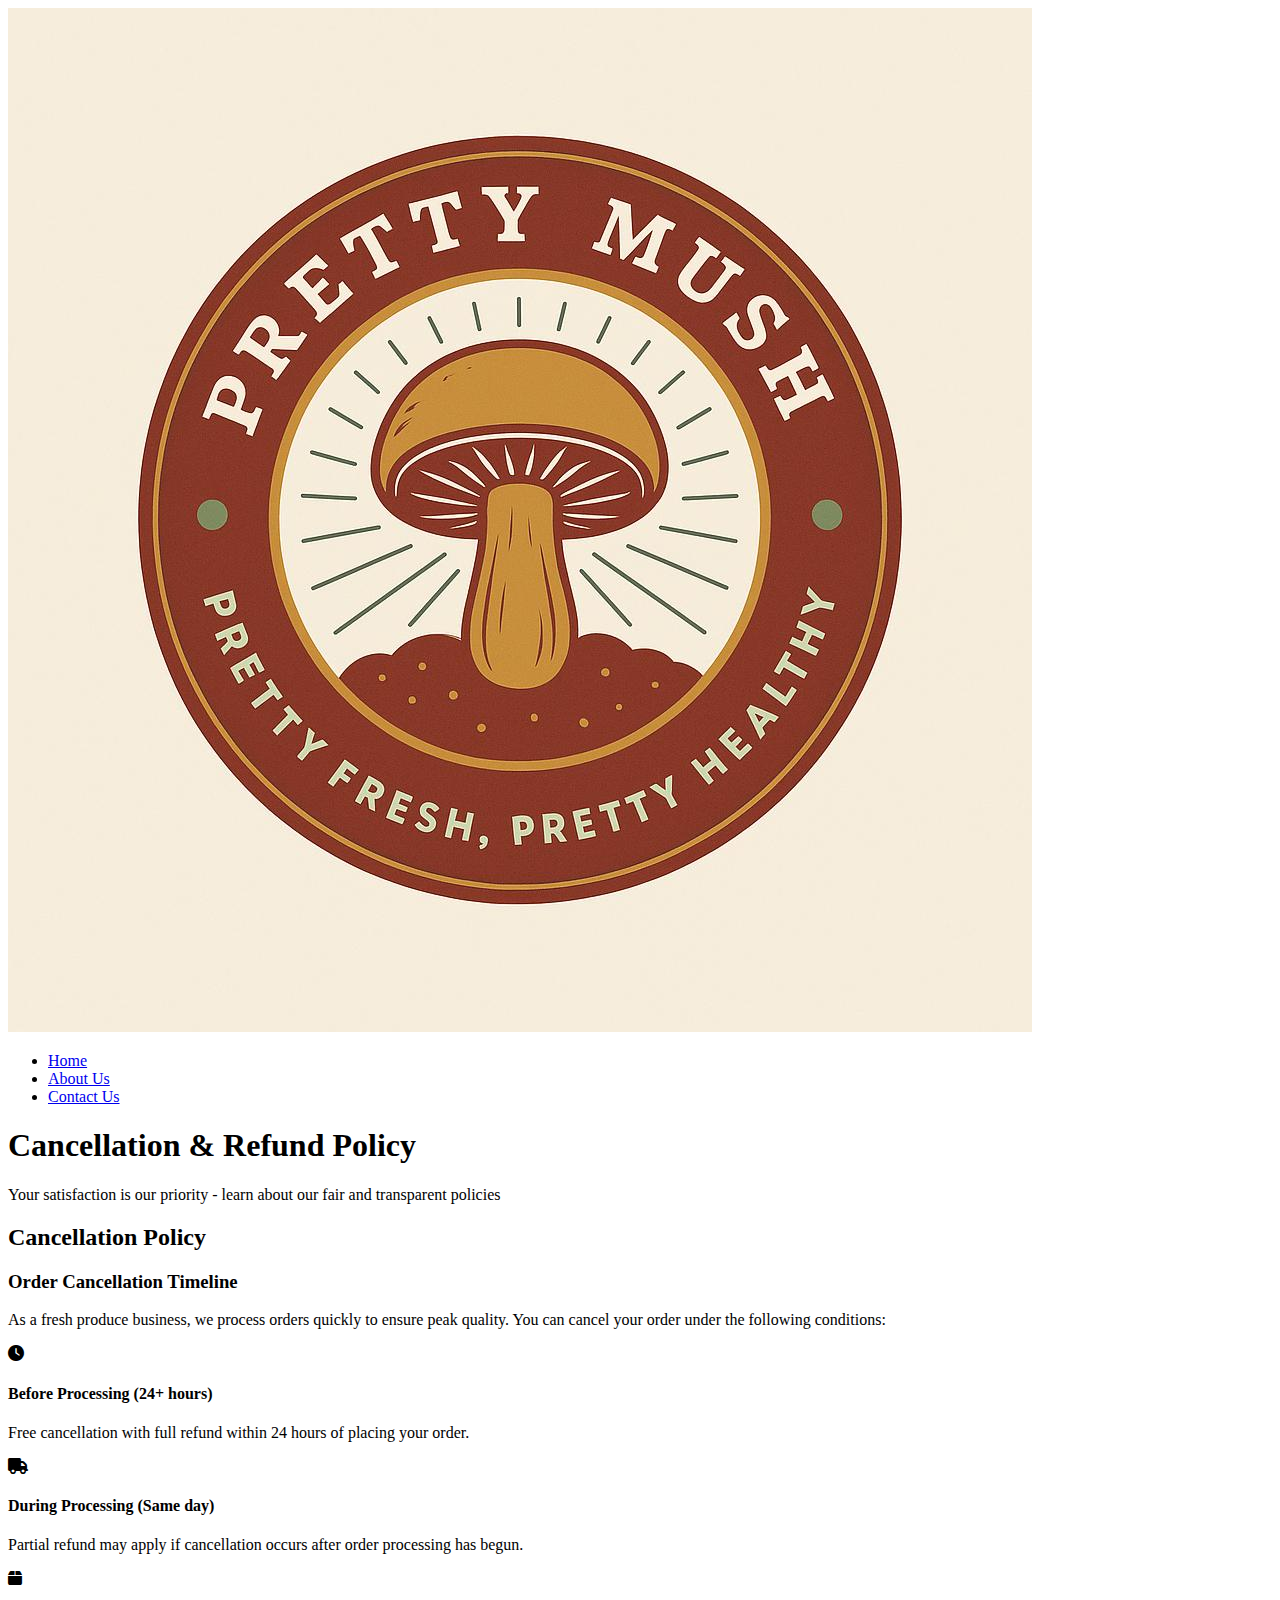
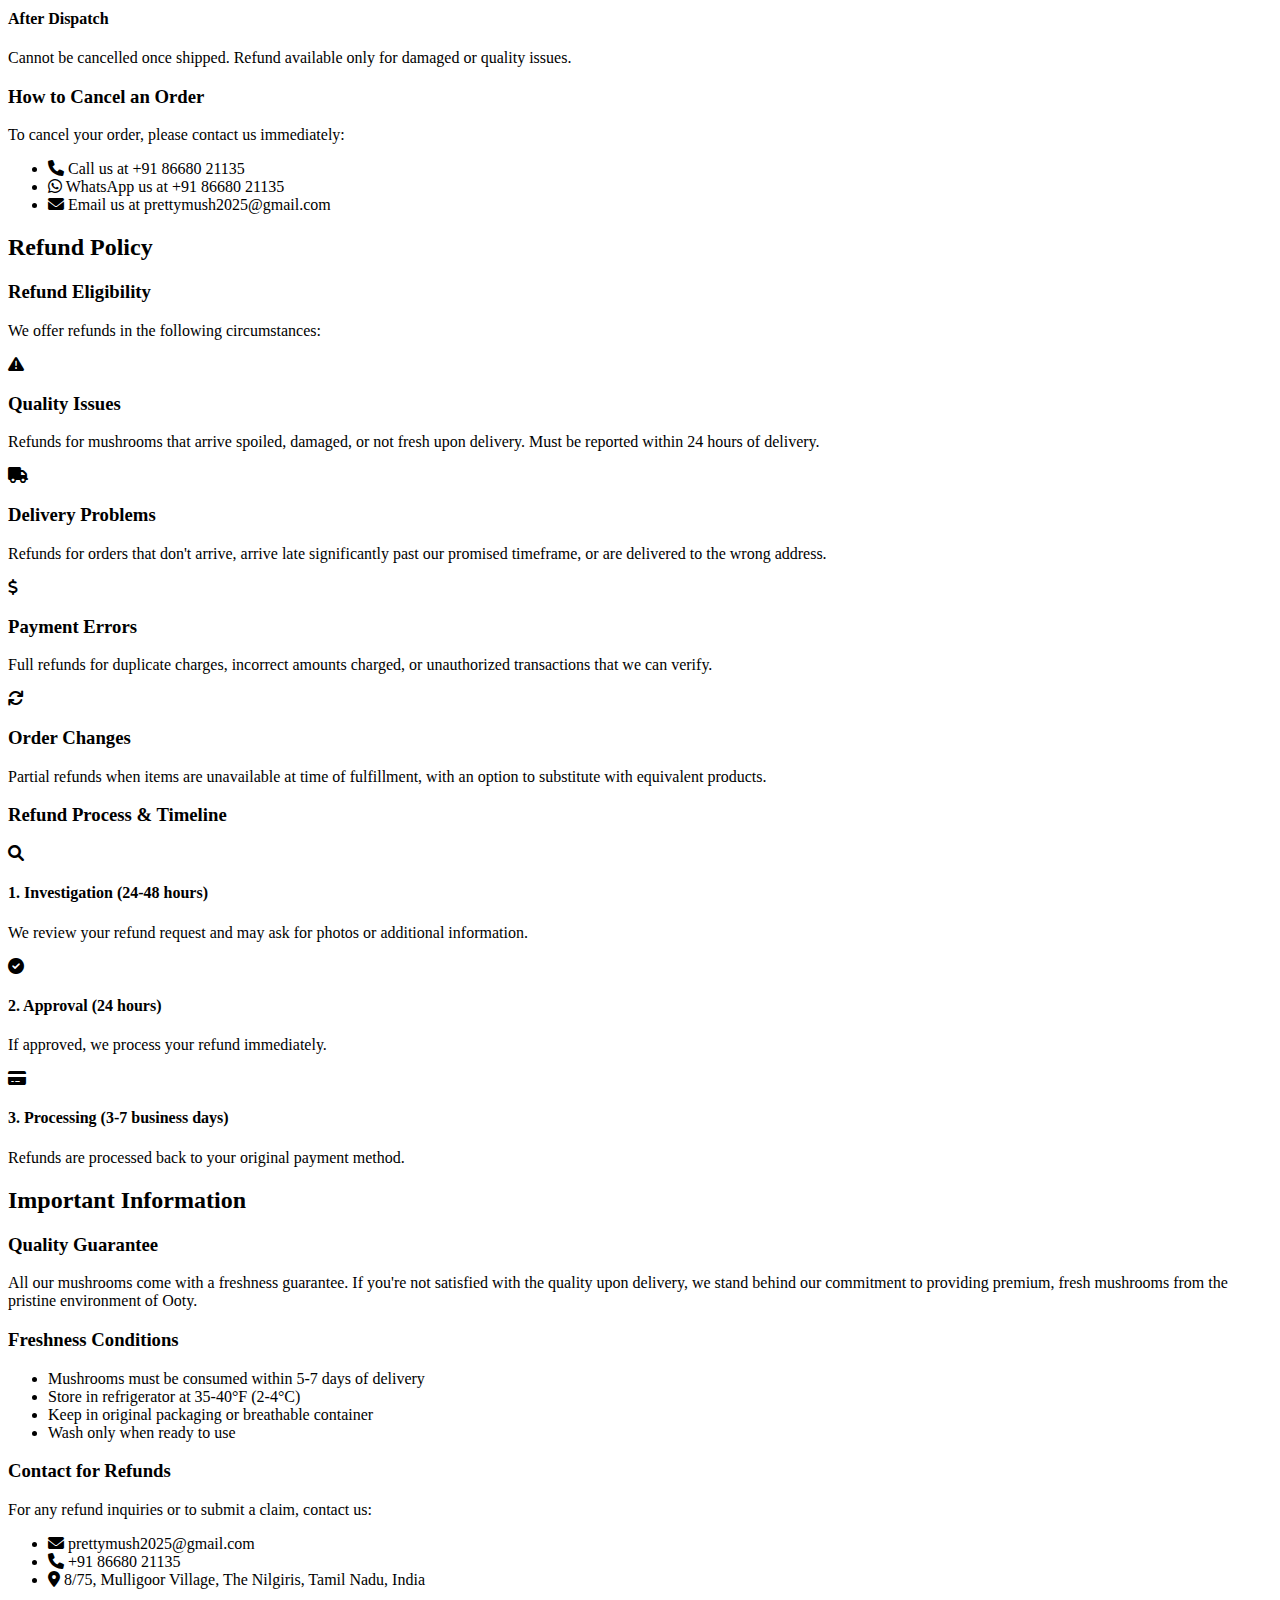
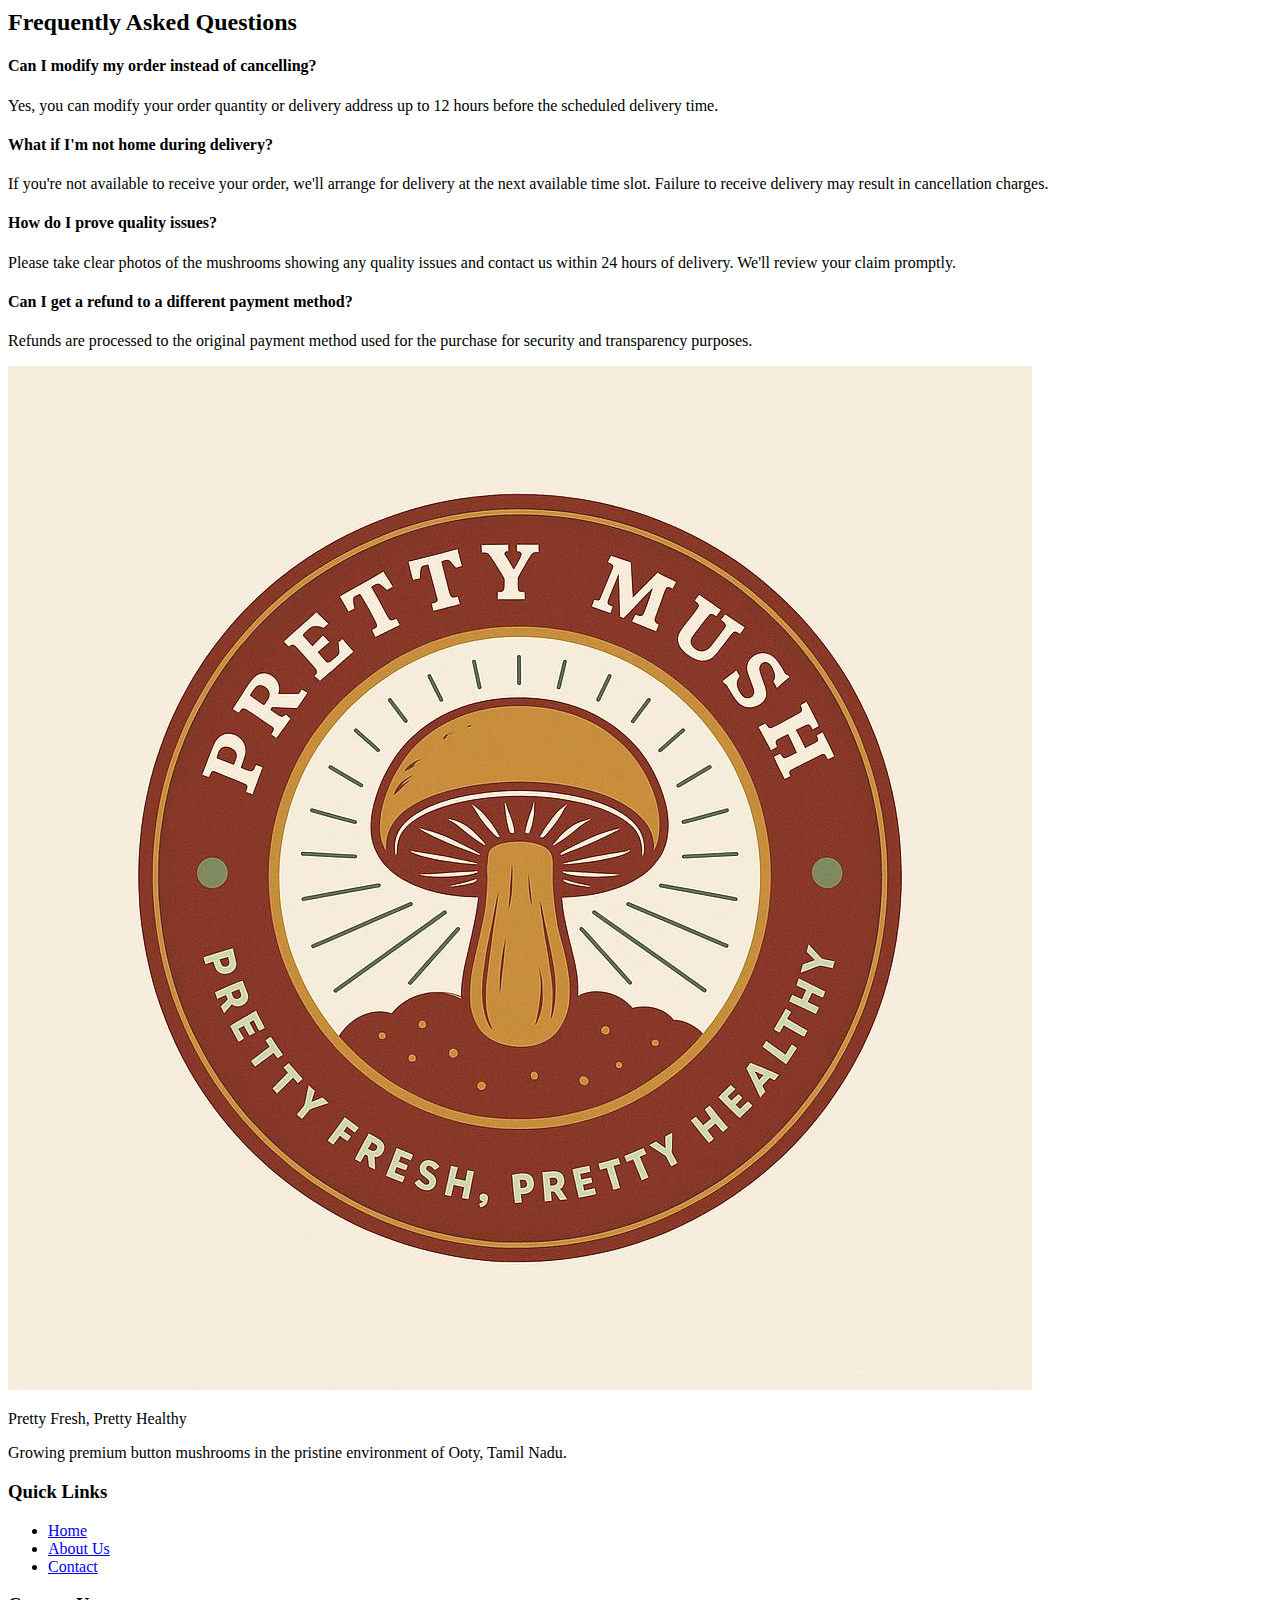
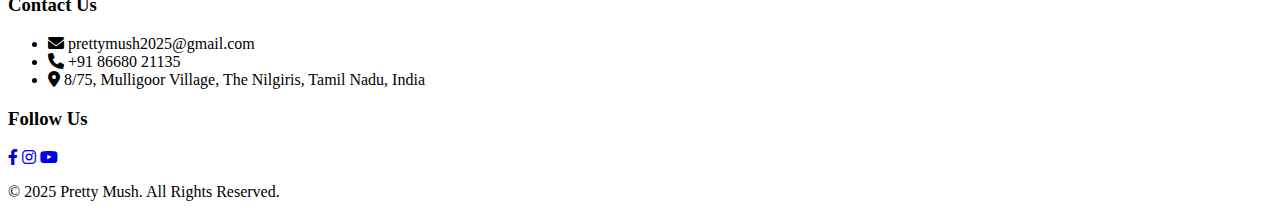
<file: cancellation-refunds.html>
<!DOCTYPE html>
<html lang="en">
<head>
    <meta charset="UTF-8">
    <meta name="viewport" content="width=device-width, initial-scale=1.0">
    <meta name="description" content="Pretty Mush Cancellation & Refund Policy - Learn about our return procedures, refund timelines, and customer satisfaction guarantee for fresh mushroom orders.">
    <title>Cancellation & Refunds - Pretty Mush</title>
    <link rel="stylesheet" href="css/style.css">
    <link rel="stylesheet" href="https://cdnjs.cloudflare.com/ajax/libs/font-awesome/6.0.0/css/all.min.css">
    <!-- Favicon -->
    <link rel="icon" type="image/x-icon" href="images/favicon.ico">
</head>
<body>
<!-- Header Section -->
<header class="site-header">
    <div class="container">
        <nav class="main-nav">
            <div class="logo-container">
                <a href="index.html">
                    <img src="images/logo.png" alt="Pretty Mush Logo" class="logo-img">
                </a>
            </div>
            <ul class="nav-links">
                <li><a href="index.html">Home</a></li>
                <li><a href="about.html">About Us</a></li>
                <li><a href="contact.html">Contact Us</a></li>
            </ul>
        </nav>
    </div>
</header>

<!-- Hero Section -->
<section class="hero">
    <div class="container">
        <div class="hero-content">
            <h1 class="hero-title">Cancellation & Refund Policy</h1>
            <p class="hero-subtitle">Your satisfaction is our priority - learn about our fair and transparent policies</p>
        </div>
    </div>
</section>

<!-- Policy Content Section -->
<section class="introduction">
    <div class="container">
        <div class="intro-content">
            <div class="section-header">
                <h2>Cancellation Policy</h2>
                <div class="section-divider"></div>
            </div>
            <div class="policy-content">
                <h3>Order Cancellation Timeline</h3>
                <p>As a fresh produce business, we process orders quickly to ensure peak quality. You can cancel your order under the following conditions:</p>
                
                <div class="policy-grid">
                    <div class="policy-item">
                        <i class="fas fa-clock"></i>
                        <h4>Before Processing (24+ hours)</h4>
                        <p>Free cancellation with full refund within 24 hours of placing your order.</p>
                    </div>
                    <div class="policy-item">
                        <i class="fas fa-truck"></i>
                        <h4>During Processing (Same day)</h4>
                        <p>Partial refund may apply if cancellation occurs after order processing has begun.</p>
                    </div>
                    <div class="policy-item">
                        <i class="fas fa-box"></i>
                        <h4>After Dispatch</h4>
                        <p>Cannot be cancelled once shipped. Refund available only for damaged or quality issues.</p>
                    </div>
                </div>

                <h3>How to Cancel an Order</h3>
                <p>To cancel your order, please contact us immediately:</p>
                <ul class="policy-list">
                    <li><i class="fas fa-phone"></i> Call us at +91 86680 21135</li>
                    <li><i class="fab fa-whatsapp"></i> WhatsApp us at +91 86680 21135</li>
                    <li><i class="fas fa-envelope"></i> Email us at prettymush2025@gmail.com</li>
                </ul>
            </div>
        </div>
    </div>
</section>

<!-- Refund Policy Section -->
<section class="features">
    <div class="container">
        <div class="section-header">
            <h2>Refund Policy</h2>
            <div class="section-divider"></div>
        </div>
        <div class="policy-content">
            <h3>Refund Eligibility</h3>
            <p>We offer refunds in the following circumstances:</p>
            
            <div class="features-grid">
                <div class="feature-card">
                    <div class="feature-icon">
                        <i class="fas fa-exclamation-triangle"></i>
                    </div>
                    <h3>Quality Issues</h3>
                    <p>Refunds for mushrooms that arrive spoiled, damaged, or not fresh upon delivery. Must be reported within 24 hours of delivery.</p>
                </div>
                <div class="feature-card">
                    <div class="feature-icon">
                        <i class="fas fa-truck"></i>
                    </div>
                    <h3>Delivery Problems</h3>
                    <p>Refunds for orders that don't arrive, arrive late significantly past our promised timeframe, or are delivered to the wrong address.</p>
                </div>
                <div class="feature-card">
                    <div class="feature-icon">
                        <i class="fas fa-dollar-sign"></i>
                    </div>
                    <h3>Payment Errors</h3>
                    <p>Full refunds for duplicate charges, incorrect amounts charged, or unauthorized transactions that we can verify.</p>
                </div>
                <div class="feature-card">
                    <div class="feature-icon">
                        <i class="fas fa-sync"></i>
                    </div>
                    <h3>Order Changes</h3>
                    <p>Partial refunds when items are unavailable at time of fulfillment, with an option to substitute with equivalent products.</p>
                </div>
            </div>

            <h3>Refund Process & Timeline</h3>
            <div class="refund-timeline">
                <div class="timeline-step">
                    <i class="fas fa-search"></i>
                    <h4>1. Investigation (24-48 hours)</h4>
                    <p>We review your refund request and may ask for photos or additional information.</p>
                </div>
                <div class="timeline-step">
                    <i class="fas fa-check-circle"></i>
                    <h4>2. Approval (24 hours)</h4>
                    <p>If approved, we process your refund immediately.</p>
                </div>
                <div class="timeline-step">
                    <i class="fas fa-credit-card"></i>
                    <h4>3. Processing (3-7 business days)</h4>
                    <p>Refunds are processed back to your original payment method.</p>
                </div>
            </div>
        </div>
    </div>
</section>

<!-- Important Information Section -->
<section class="about-preview">
    <div class="container">
        <div class="about-grid">
            <div class="about-content">
                <div class="section-header left-aligned">
                    <h2>Important Information</h2>
                    <div class="section-divider"></div>
                </div>
                <h3>Quality Guarantee</h3>
                <p>All our mushrooms come with a freshness guarantee. If you're not satisfied with the quality upon delivery, we stand behind our commitment to providing premium, fresh mushrooms from the pristine environment of Ooty.</p>

                <h3>Freshness Conditions</h3>
                <ul class="quality-list">
                    <li>Mushrooms must be consumed within 5-7 days of delivery</li>
                    <li>Store in refrigerator at 35-40°F (2-4°C)</li>
                    <li>Keep in original packaging or breathable container</li>
                    <li>Wash only when ready to use</li>
                </ul>

                <h3>Contact for Refunds</h3>
                <p>For any refund inquiries or to submit a claim, contact us:</p>
                <ul class="contact-details">
                    <li><i class="fas fa-envelope"></i> prettymush2025@gmail.com</li>
                    <li><i class="fas fa-phone"></i> +91 86680 21135</li>
                    <li><i class="fas fa-map-marker-alt"></i> 8/75, Mulligoor Village, The Nilgiris, Tamil Nadu, India</li>
                </ul>
            </div>
        </div>
    </div>
</section>

<!-- FAQ Section -->
<section class="contact-preview">
    <div class="container">
        <div class="contact-grid">
            <div class="contact-content">
                <div class="section-header left-aligned">
                    <h2>Frequently Asked Questions</h2>
                    <div class="section-divider"></div>
                </div>
                
                <div class="faq-item">
                    <h4>Can I modify my order instead of cancelling?</h4>
                    <p>Yes, you can modify your order quantity or delivery address up to 12 hours before the scheduled delivery time.</p>
                </div>

                <div class="faq-item">
                    <h4>What if I'm not home during delivery?</h4>
                    <p>If you're not available to receive your order, we'll arrange for delivery at the next available time slot. Failure to receive delivery may result in cancellation charges.</p>
                </div>

                <div class="faq-item">
                    <h4>How do I prove quality issues?</h4>
                    <p>Please take clear photos of the mushrooms showing any quality issues and contact us within 24 hours of delivery. We'll review your claim promptly.</p>
                </div>

                <div class="faq-item">
                    <h4>Can I get a refund to a different payment method?</h4>
                    <p>Refunds are processed to the original payment method used for the purchase for security and transparency purposes.</p>
                </div>
            </div>
        </div>
    </div>
</section>

<!-- Footer -->
<footer class="site-footer">
    <div class="container">
        <div class="footer-grid">
            <div class="footer-about">
                <img src="images/logo.png" alt="Pretty Mush Logo" class="footer-logo">
                <p>Pretty Fresh, Pretty Healthy</p>
                <p>Growing premium button mushrooms in the pristine environment of Ooty, Tamil Nadu.</p>
            </div>
            <div class="footer-links">
                <h3>Quick Links</h3>
                <ul>
                    <li><a href="index.html">Home</a></li>
                    <li><a href="about.html">About Us</a></li>
                    <li><a href="contact.html">Contact</a></li>
                </ul>
            </div>
            <div class="footer-contact">
                <h3>Contact Us</h3>
                <ul>
                    <li><i class="fas fa-envelope"></i> prettymush2025@gmail.com</li>
                    <li><i class="fas fa-phone"></i> +91 86680 21135</li>
                    <li><i class="fas fa-map-marker-alt"></i> 8/75, Mulligoor Village, The Nilgiris, Tamil Nadu, India</li>
                </ul>
            </div>
            <div class="footer-social">
                <h3>Follow Us</h3>
                <div class="social-icons">
                    <a href="https://www.facebook.com/profile.php?id=61575984058804" aria-label="Facebook"><i class="fab fa-facebook-f"></i></a>
                    <a href="https://www.instagram.com/prettymush_ooty/" aria-label="Instagram"><i class="fab fa-instagram"></i></a>
                    <a href="https://www.youtube.com/@prettymush_ooty" aria-label="YouTube"><i class="fab fa-youtube"></i></a>
                </div>
            </div>
        </div>
        <div class="footer-bottom">
            <p>&copy; 2025 Pretty Mush. All Rights Reserved.</p>
        </div>
    </div>
</footer>

<!-- Scripts -->
<script src="js/main.js"></script>
</body>
</html>
</file>
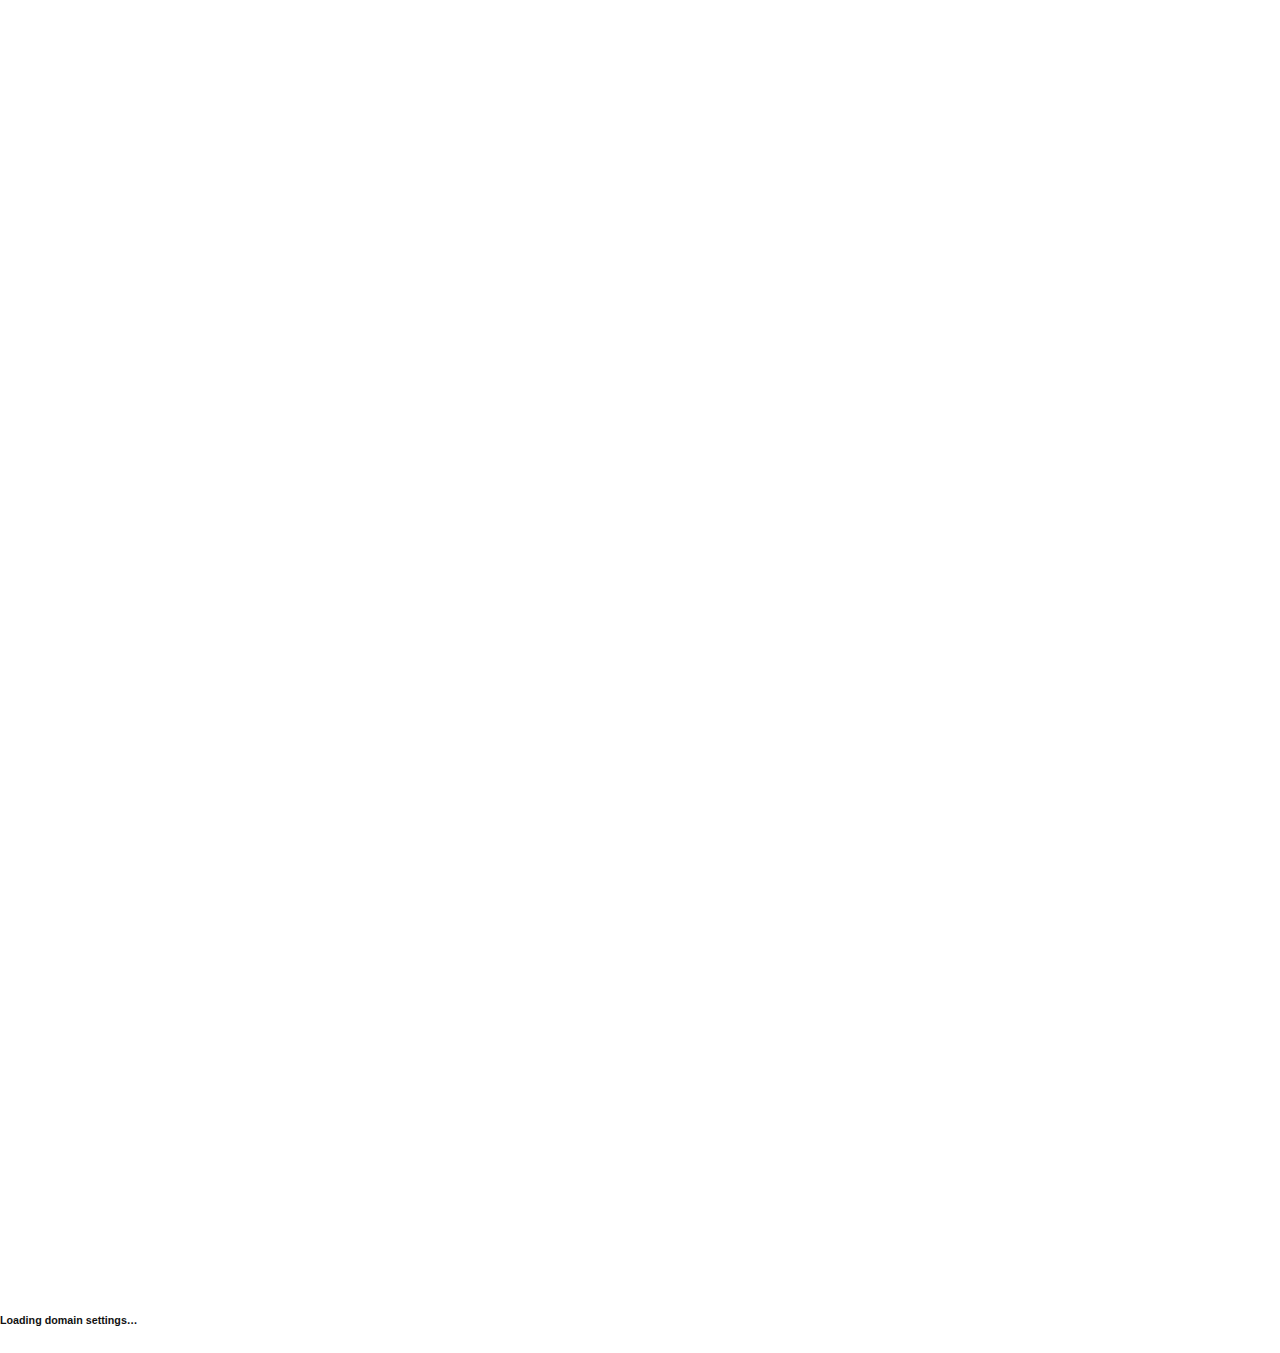
<file: Domain Portfolio: prettymush.co.in.html>
<!DOCTYPE html><html lang="en" dir="ltr"><head><meta charSet="utf-8"/><meta name="viewport" content="initial-scale=1.0, width=device-width"/><title></title><meta name="description" content=""/><meta name="viewport" content="width=device-width, initial-scale=1"/><meta name="robots" content="noindex"/><link rel="dns-prefetch" href="//cdn.trackjs.com"/><link rel="dns-prefetch" href="//usage.trackjs.com"/><link rel="dns-prefetch" href="//tags.tiqcdn.com"/><link rel="dns-prefetch" href="//s2.go-mpulse.net"/><link rel="dns-prefetch" href="//lpcdn.lpsnmedia.net"/><link rel="dns-prefetch" href="//accdn.lpsnmedia.net"/><meta name="next-head-count" content="12"/><meta name="gd:traceId" content="4eb08d60c7d42041003d11674305163e"/><script>(function browserDeprecation(n) {
    
  var _r=false;
  var _u=n&&n.userAgent;
  var _iv=_u&&_u.match(/(MSIE (\d+))|(Trident.+rv:(\d+))/);
  if(_iv&&_iv.length==5) {
    var _siv=_iv[2]||_iv[4];
    _iv=parseInt(_siv,10);
    if(_iv<=undefined) {
      _r=true;
    }
  }
  var _ev=!_r&&_u&&_u.match(/Edge\/(\d+)/);
  if(_ev&&_ev.length==2) {
    var _sev=_ev[1];
    _ev=parseInt(_sev,10);
    if(_ev<=undefined) {
      _r=true;
    }
  }
  if(_r) location.href='undefined';
  
  })(navigator);</script><link href="//img6.wsimg.com/ux-assets/favicon/manifest.json" rel="manifest"/> <link rel="apple-touch-icon" sizes="57x57" href="//img6.wsimg.com/ux-assets/favicon/apple-icon-57x57.png"/> <link rel="apple-touch-icon" sizes="60x60" href="//img6.wsimg.com/ux-assets/favicon/apple-icon-60x60.png"/> <link rel="apple-touch-icon" sizes="72x72" href="//img6.wsimg.com/ux-assets/favicon/apple-icon-72x72.png"/> <link rel="apple-touch-icon" sizes="76x76" href="//img6.wsimg.com/ux-assets/favicon/apple-icon-76x76.png"/> <link rel="apple-touch-icon" sizes="114x114" href="//img6.wsimg.com/ux-assets/favicon/apple-icon-114x114.png"/> <link rel="apple-touch-icon" sizes="120x120" href="//img6.wsimg.com/ux-assets/favicon/apple-icon-120x120.png"/> <link rel="apple-touch-icon" sizes="144x144" href="//img6.wsimg.com/ux-assets/favicon/apple-icon-144x144.png"/> <link rel="apple-touch-icon" sizes="152x152" href="//img6.wsimg.com/ux-assets/favicon/apple-icon-152x152.png"/> <link rel="apple-touch-icon" sizes="180x180" href="//img6.wsimg.com/ux-assets/favicon/apple-icon-180x180.png"/> <link rel="icon" type="image/png" sizes="192x192" href="//img6.wsimg.com/ux-assets/favicon/android-icon-192x192.png"/> <link rel="icon" type="image/png" sizes="16x16" href="//img6.wsimg.com/ux-assets/favicon/favicon-16x16.png"/> <link rel="icon" type="image/png" sizes="32x32" href="//img6.wsimg.com/ux-assets/favicon/favicon-32x32.png"/> <link rel="icon" type="image/png" sizes="96x96" href="//img6.wsimg.com/ux-assets/favicon/favicon-96x96.png"/> <link rel="mask-icon" href="//img6.wsimg.com/ux-assets/favicon/safari-pinned-tab.svg" color="#52c4cb"/> <meta name="msapplication-TileColor" content="#111111"/> <meta name="msapplication-TileImage" content="//img6.wsimg.com/ux-assets/favicon/ms-icon-144x144.png"/> <meta name="msapplication-config" content="//img6.wsimg.com/ux-assets/favicon/browserconfig.xml"/> <meta name="theme-color" content="#111"/><link rel="preconnect" href="//img6.wsimg.com/"/><link rel="preload" href="https://img6.wsimg.com/wrhs-next/7a036ff1bdfc6424f2f86aa65af7a135/consent-main.css" as="style" integrity="sha384-CquIW9JujjMszZGbW2ozJ5CVItVwUb4oWVbOEjumi8lxUBuz9TMlsWMT7yxeHSTv" crossorigin="anonymous"/> <link rel="preload" href="https://img6.wsimg.com/wrhs/1478eac048e611c31ebcf830873465f3/uxcore2.min.css" as="style" integrity="sha384-yI/fLFccmKOgcLmCnP5BfQ9fPRsg3YtZZzZzpVpbVFd1ly4b2+8t0coONKzjsMMt" crossorigin="anonymous"/><link rel="preload" href="https://img6.wsimg.com/ux-assets/@ux/fonts/4.6.0/GDSherpa-vf4.woff2" as="font" type="font/woff2" crossorigin="anonymous"/><style>/* godaddy-antares v92 prod */ :root{--ux-1sbfig8: .5rem;--ux-1s0t9v0: 0.875rem;--ux-vvspv2: 1rem;--ux-1xzegcp: 500;--ux-xwz0yz: 1.125rem;--ux-97h3vl: #D4DBE0;--ux-1067ph9: 'gdsherpa',Helvetica,Arial,sans-serif;--ux-sm2he3: 400;--ux-1w31hux: 1.5;--ux-1fi898z: #708090;--ux-le566q: #999;--ux-16m8zm9: #905;--ux-ci632o: #690;--ux-1jw5w47: #9a6e3a;--ux-ps2t1y: #07a;--ux-1b06mhh: #DD4A68;--ux-gw3pxw: #e90;--ux-2domxp: #D4DBE0;--ux-19hwfny: 4px;--ux-2jubes: 6px;--ux-wikx71: #1976D2;--ux-a2dzk8: 16px;--ux-1vs20fs: 6px;--ux-cxaebb: 16px;--ux-1np4r62: transparent;--ux-1q7rsup: 0.0625rem;--ux-oc0naw: 1rem;--ux-16aixzc: 0.875rem;--ux-18ime9a: 1.375rem;--ux-1le7uoa: #111;--ux-1fzd9l5: transparent;--ux-1s5tndb: 6px;--ux-cao06b: #fff;--ux-1leynsm: #111;--ux-by6mab: #767676;--ux-3lhizs: 0.0625rem;--ux-k4t5bc: #145FA9;--ux-yscvvt: #09757A;--ux-3seoiy: #C24802;--ux-ifyf3f: #B4006C;--ux-1c4rju4: #613EA3;--ux-1qsbael: #0E4376;--ux-vsd31q: #065255;--ux-1afwtm7: #883201;--ux-3uv4tc: #7E004C;--ux-iievdt: #513589;--ux-cxbe8g: 1rem;--ux-ekirkm: #f5f2f0;--ux-145pjib: #000;--ux-1pfsknb: 1.423828125rem;--ux-1smybcz: .875rem;--ux-1dbu8ei: #767676;--ux-1nr6ynb: 700;--ux-1lxyxj9: normal;--ux-1oqjeuu: 6px;--ux-10jlyin: #000;--ux-99lo9: #5E5E5E;--ux-ux0m8o: #444444;--ux-1wlhylv: transparent;--ux-p4h24g: .875rem;--ux-9ic57q: 2.5rem;--ux-9wtaa3: 'gdsherpa',Helvetica,Arial,sans-serif;--ux-3z6ccd: 400;--ux-hm1ty7: 1.375;--ux-15ks663: 'gdsherpa',Helvetica,Arial,sans-serif;--ux-aarlu5: 500;--ux-h93mi7: 1.375;--ux-p4wcd9: 'gdsherpa',Helvetica,Arial,sans-serif;--ux-1a9e4a3: 700;--ux-1pw8hzd: 1.25;--ux-zd0ser: 2;--ux-1wt7tlz: 1rem;--ux-uzt9o6: 0;--ux-gfnupv: 'gdsherpa',Helvetica,Arial,sans-serif;--ux-j40yyd: 500;--ux-jw5s9j: 1.375;--ux-12zlqr9: 1rem;--ux-1wbe5uo: .75rem;--ux-1fyzlxw: 1;--ux-dlydsw: 2;--ux-1owc8nc: transparent;--ux-ut3xrx: #111;--ux-f7kpiw: #00A4A6;--ux-1gutwvn: 'gdsherpa',Helvetica,Arial,sans-serif;--ux-g9ierp: 400;--ux-1dje42v: 1.5;--ux-shg991: 'gdsherpa',Helvetica,Arial,sans-serif;--ux-c539b7: 700;--ux-p25s1t: 1.25;--ux-1klxlj4: 1rem;--ux-uoagkw: 400;--ux-3f14i2: 16px;--ux-1jw1vht: #BAC0C3;--ux-bs151i: #D6D6D6;--ux-vhce6u: #767676;--ux-195rcgy: 400;--ux-1f7gqjo: 700;--ux-1nu8itt: #fff;--ux-1glcx6s: #2B2B2B;--ux-1szqg1n: #111;--ux-1p4dc1z: transparent;--ux-3x9eca: 'DSPL' 1;--ux-14n8p36: #1976D2;--ux-1fj3753: 16px;--ux-1bul8sw: 400;--ux-11du3iw: 400;--ux-1qbop1h: 700;--ux-1c9yx5s: #BAC0C3;--ux-2okpka: #BAC0C3;--ux-1xliuhi: #09757A;--ux-iz7fvt: #fff;--ux-1ygxynm: 0.0625rem;--ux-1no0ng9: #fff;--ux-1rwkbsh: transparent;--ux-2rqapw: #444444;--ux-117cu43: 'gdsherpa',Helvetica,Arial,sans-serif;--ux-8n6y9x: 400;--ux-mgbt9j: 1.5;--ux-1ouw3v4: #E20087;--ux-y66o47: #111;--ux-2lqd62: .75rem;--ux-bt2zqe: 500;--ux-1ftkyno: 3;--ux-1igc26q: #767676;--ux-1qbn65p: #F5F5F5;--ux-1ds8u13: transparent;--ux-1bdtclp: transparent;--ux-1frurfw: 0;--ux-kdwujq: #111;--ux-77zzwv: #00A4A6;--ux-1458mfm: 'DSPL' 1;--ux-1lv81i7: 1.2rem;--ux-28rjk: 400;--ux-1x4w1cu: #f5f5f5;--ux-1oqmm01: 1em;--ux-19d6xg3: 1.5;--ux-1o7ef1j: 5;--ux-vk6635: #D6D6D6;--ux-1woug6n: #444444;--ux-ceou01: #AE1302;--ux-io2uwb: #1976D2;--ux-1vw9arb: #D6D6D6;--ux-1bdyuno: #00A4A6;--ux-1i7a912: #DDEAF8;--ux-b0nj5b: transparent;--ux-18hc5o7: transparent;--ux-16apl5s: 2;--ux-1zta3b: #F4F8FC;--ux-1llin8a: 1.25em;--ux-7a9pn9: 400;--ux-1qsry5z: normal;--ux-1gpjrd8: #767676;--ux-1b4vz3j: #fff;--ux-10bottm: #5E5E5E;--ux-1p5s1n4: #767676;--ux-1nx9aml: #2B2B2B;--ux-1im0suq: #1976D2;--ux-11i8wqh: #fff;--ux-1kpdpz9: transparent;--ux-1nk9qds: #767676;--ux-13yftfi: transparent;--ux-4kfa9g: transparent;--ux-492jj: transparent;--ux-ez3zlc: transparent;--ux-1ysi6jp: #111;--ux-ji3i29: 700;--ux-11ovj8p: .875rem;--ux-tuo0av: #111;--ux-7g160m: transparent;--ux-9qpf6c: #09757A;--ux-h6e7c1: #fff;--ux-1sw32wb: #fff;--ux-1wf60ri: #111;--ux-1a8ld87: #111;--ux-1e4z3ma: #1976D2;--ux-cup4ju: rgba(17,17,17,.1);--ux-1kyybpb: #111;--ux-1ld6fs6: 1rem;--ux-16dmnu8: #767676;--ux-b2q7m2: #1BDBDB;--ux-94p9fm: 400;--ux-1mh0ktr: #F5F5F5;--ux-1utwv7e: #111;--ux-15qjz45: rgba(17,17,17,.1);--ux-1e85ids: #111;--ux-1m7qrkf: rgba(17,17,17,.1);--ux-unx9i2: #111;--ux-c5mlr8: #111;--ux-t04p4h: #fff;--ux-sywk25: #00A4A6;--ux-1lw8azc: #111;--ux-1rfp50t: #DDEAF8;--ux-1u2jy43: #D6D6D6;--ux-1b26o0z: #fff;--ux-em0gr: #9FFFB8;--ux-1tgn1ki: #FFEEA9;--ux-ako3l5: rgba(0,0,0,0);--ux-7j9lri: #F5F7F8;--ux-1v7sr65: rgba(0,0,0,0);--ux-11cn5p4: #767676;--ux-772dne: .875rem;--ux-1hfks3w: 400;--ux-xkgc86: #2B2B2B;--ux-16m4m3i: #767676;--ux-1marogz: #AE1302;--ux-17htz86: #fff;--ux-5g19it: transparent;--ux-l7zq7p: #F5F7F8;--ux-vuekow: #111;--ux-1iiiqs3: #FFBBBB;--ux-bsmnmn: #FBD9ED;--ux-60ig31: transparent;--ux-1ymu8yg: #104A85;--ux-mk2ln9: #D6D6D6;--ux-c9uvim: #111;--ux-t2o4ct: rgba(17,17,17,.1);--ux-187j9dd: #09757A;--ux-1x4s92c: #F5F5F5;--ux-19xthpq: transparent;--ux-1hnbfne: #09757A;--ux-1r87102: #fff;--ux-w7826f: #111;--ux-7wu8i7: #111;--ux-1o8cusa: #fff;--ux-18lg5k: #A6FFF8;--ux-qnydfw: #111;--ux-e5ryhe: #111;--ux-1pqaqki: #E20087;--ux-1mph5ru: #111;--ux-l48e4z: #111;--ux-3i0zzw: transparent;--ux-10kwq3t: #1976D2;--ux-ivu8ja: transparent;--ux-1j87vvn: #1976D2;--ux-9i7okd: #F5F7F8;--ux-1xxygco: #5E5E5E;--ux-15ftva1: 80%;--ux-3rg0ia: #BAC0C3;--ux-tnqad1: #111;--ux-1a9r6d0: #fff;--ux-8mso75: #111;--ux-1fqyphw: bold;--ux-11zd9di: 1.2;--ux-18hlgn4: #D6D6D6;--ux-bg7olm: #D6D6D6;--ux-w3lhdp: #850F01;--ux-1s3rs7c: #1976D2;--ux-1331zgr: #444444;--ux-bgke81: #444444;--ux-xaxxaq: #111;--ux-1ygutpa: #111;--ux-1rklle7: #2B2B2B;--ux-1gm3rf3: rgba(0,0,0,.425);--ux-qrfwvh: #767676;--ux-5jg1u4: normal;--ux-1utwyy9: #444444;--ux-kch1e0: #1BDBDB;--ux-uyojp0: 500;--ux-v5rvar: #fff;--ux-out8py: #111;--ux-1njwmlo: #1976D2;--ux-1novelo: #DB1802;--ux-n0tova: #DB1802;--ux-5mgu1z: #1976D2;--ux-1ixzvrg: #09757A;--ux-5n4ibx: #D4DBE0;--ux-1iwsz6x: #111;--ux-t61743: #1BDBDB;--ux-13vrbmz: rgba(0,0,0,0);--ux-1xeg43i: #767676;--ux-asxrqp: #fff;--ux-170hi5o: #F5F7F8;--ux-yp4309: #09757A;--ux-sji811: #00a63f;--ux-lt9ehq: normal;--ux-11sf7bz: transparent;--ux-1hei7eo: #DB1802;--ux-1ykdrsm: transparent;--ux-d7y8zm: #fff;--ux-1s5w7av: #111;--ux-1m8ale0: #fff;--ux-1weni2l: #111;--ux-17vlskq: transparent;--ux-1she0w: #1976D2;--ux-9cqgfr: #F5F7F8;--ux-h8m2iq: #111;--ux-8qoawt: #09757A;--ux-kkdx4n: #09757A;--ux-17fhz5j: #2B2B2B;--ux-1oppzsi: transparent;--ux-1tqourc: transparent;--ux-1sjqecz: #f5f5f5;--ux-a6rxy5: #00A4A6;--ux-144ksq0: #fff;--ux-1c5c9sy: #09757A;--ux-16d2ul: #DB1802;--ux-6wr86x: #aab7c2;--ux-15lh0hn: transparent;--ux-19kzpv5: transparent;--ux-gdy377: #fff;--ux-k4fkva: #111;--ux-1tn536u: #F5F5F5;--ux-1jz8rn7: #111;--ux-1x1u50s: #E8EAEB;--ux-1mntjax: #111;--ux-1ehwjjs: #09757A;--ux-1uyxcq5: #fff;--ux-953c7l: #1976D2;--ux-1wp39lq: #1976D2;--ux-1pvg8dx: #1BDBDB;--ux-car98n: #DB1802;--ux-j6fbnm: #111;--ux-qebq9u: #F5F5F5;--ux-6gm31z: #111;--ux-11rtwg8: #F5F5F5;--ux-1e4ese5: #111;--ux-926l8f: #850F01;--ux-17znn9m: #fff;--ux-vhbo95: #444444;--ux-lrwu2k: #fff;--ux-ran6wz: #444444;--ux-1ckzto6: #fff;--ux-1ely98k: #AFAFAF;--ux-1vtao7i: #AFAFAF;--ux-18qj45h: rgba(0,0,0,0);--ux-1vjximi: #DB1802;--ux-14gkznj: #744BC4;--ux-15isxca: #fff;--ux-15zc0yh: 700;--ux-st77: #111;--ux-17841cp: #111;--ux-83yt9q: #DB1802;--ux-tt846z: #fff;--ux-1q4q36s: #DB1802;--ux-9cq6k1: #fff;--ux-ix2s5q: #09757A;--ux-19ykcyj: #fff;--ux-1iqicpb: rgba(243,243,243,0.8);--ux-c3e9y2: #111;--ux-1uiriv5: transparent;--ux-1i83650: #111;--ux-44qvxk: #1976D2;--ux-rm5d87: #D8EFEF;--ux-lgzajt: #111;--ux-16t61pw: transparent;--ux-104sznl: #111;--ux-1luoy6d: rgba(17,17,17,.1);--ux-1qc7xgo: #F5F7F8;--ux-1uh76vx: #111;--ux-vqhzzz: #fff;--ux-vwf4ne: #09757A;--ux-c624hh: #fff;--ux-1e7hthc: #09757A;--ux-wxwyd1: rgba(0,0,0,0.6);--ux-i4fj7k: #fff;--ux-1lpd00q: #145FA9;--ux-n9sg1c: transparent;--ux-1gkt6kl: #111;--ux-1ar08ze: transparent;--ux-h6e91r: #111;--ux-1txna61: #E8EAEB;--ux-3ujf58: #111;--ux-5qft0z: #E8EAEB;--ux-zufaee: #111;--ux-1d8mwhj: #fff;--ux-9gvyua: #111;--ux-1ap6ofp: #DB1802;--ux-ny8bg2: #00a63f;--ux-aqzfxj: #fff;--ux-1g47djv: #de7c00;--ux-j1sntz: transparent;--ux-yl1aqy: transparent;--ux-15n32fv: #fff;--ux-1ajy4cm: rgba(0,0,0,0);--ux-38c183: #111;--ux-1l8kymk: rgba(0,0,0,0);--ux-1qc8i9l: #111;--ux-1a6cjk7: transparent;--ux-o034vm: #00a63f;--ux-p3e15m: #DB1802;--ux-1f7pqen: #fff;--ux-10zrx9t: transparent;--ux-e1mf41: #145FA9;--ux-1m9ys0v: #767676;--ux-143smq7: #E20087;--ux-1ep3kxj: #00a63f;--ux-lv1r6m: #de7c00;--ux-1fhc073: #DB1802;--ux-1iwdp0z: #B4006C;--ux-md12r6: #00A4A6;--ux-177t0p3: #fff;--ux-cuskv8: #09757A;--ux-wi4oww: #fff;--ux-1j2zkam: #fff;--ux-3lso4u: #fff;--ux-zk0uja: #fff;--ux-tqp5z3: #fff;--ux-1l9a5et: #111;--ux-mqozyo: #fff;--ux-o3neug: #D8EFEF;--ux-1ko0ujh: #09757A;--ux-17o0ohq: #fff;--ux-s2edbm: #fff;--ux-1gbjqnn: rgba(17,17,17,.1);--ux-hje0py: #111;--ux-c419qd: #fff;--ux-24t4e3: #D8EFEF;--ux-1ag0f34: rgba(17,17,17,.1);--ux-1vrwgqh: #09757A;--ux-8jybkc: #fff;--ux-vt3gf6: #111;--ux-1gzakfr: #fff;}*,*::before,**::after{box-sizing: border-box;}body{margin: 0;background-color: var(--ux-cao06b,white);color: var(--ux-1leynsm,black);font-family: var(--ux-1067ph9,sans-serif);font-size: var(--ux-vvspv2,1rem);font-weight: var(--ux-sm2he3,400);line-height: var(--ux-1w31hux,1.5);}[data-partial~="accent0"]{--ux-cao06b: #FADCD9;--ux-l7zq7p: #FADCD9;}[data-partial~="accent1"]{--ux-cao06b: #FFF1E1;--ux-l7zq7p: #FFF1E1;}[data-partial~="accent2"]{--ux-cao06b: #FFFAE3;--ux-l7zq7p: #FFFAE3;}[data-partial~="accent3"]{--ux-cao06b: #D9F2E2;--ux-l7zq7p: #D9F2E2;}[data-partial~="accent4"]{--ux-cao06b: #DDEAF8;--ux-l7zq7p: #DDEAF8;}[data-partial~="accent5"]{--ux-cao06b: #F5F5F5;--ux-l7zq7p: #F5F5F5;}[data-partial~="inverted"]{--ux-97h3vl: #767676;--ux-wikx71: #4095E8;--ux-cao06b: #111;--ux-1leynsm: #fff;--ux-ut3xrx: #fff;--ux-1xliuhi: #61EDEA;--ux-kdwujq: #fff;--ux-1p5s1n4: #D6D6D6;--ux-9qpf6c: #61EDEA;--ux-h6e7c1: #111;--ux-15qjz45: rgba(255,255,255,.2);--ux-1e85ids: #fff;--ux-1m7qrkf: rgba(255,255,255,.2);--ux-unx9i2: #fff;--ux-c5mlr8: #fff;--ux-t04p4h: #111;--ux-1hnbfne: #1BDBDB;--ux-1r87102: #111;--ux-w7826f: #fff;--ux-1331zgr: #F5F5F5;--ux-bgke81: #F5F5F5;--ux-5mgu1z: #1976D2;--ux-1ixzvrg: #1BDBDB;--ux-8qoawt: #1BDBDB;--ux-kkdx4n: #1BDBDB;--ux-1ehwjjs: #1BDBDB;--ux-1uyxcq5: #111;--ux-953c7l: #1976D2;--ux-vhbo95: #F5F5F5;--ux-lrwu2k: #111;--ux-ran6wz: #F5F5F5;--ux-1ckzto6: #111;--ux-ix2s5q: #1BDBDB;--ux-19ykcyj: #111;--ux-vqhzzz: #111;--ux-vwf4ne: #A6FFF8;--ux-c624hh: #111;--ux-1e7hthc: #A6FFF8;}[data-partial~="gradient0"]{--ux-cao06b: linear-gradient(to right,#FDE9DB,#FFD6B9);--ux-l7zq7p: linear-gradient(to right,#FDE9DB,#FFD6B9);}[data-partial~="gradient1"]{--ux-cao06b: linear-gradient(to right,#FFF1E1,#FFE1C3);--ux-l7zq7p: linear-gradient(to right,#FFF1E1,#FFE1C3);}[data-partial~="gradient2"]{--ux-cao06b: linear-gradient(to right,#FFFAE3,#FFF2BC);--ux-l7zq7p: linear-gradient(to right,#FFFAE3,#FFF2BC);}[data-partial~="gradient3"]{--ux-cao06b: linear-gradient(to right,#D8EFEF,#B6FAF5);--ux-l7zq7p: linear-gradient(to right,#D8EFEF,#B6FAF5);}[data-partial~="gradient4"]{--ux-cao06b: linear-gradient(to right,#DDEAF8,#BAECFD);--ux-l7zq7p: linear-gradient(to right,#DDEAF8,#BAECFD);}[data-partial~="gradient5"]{--ux-cao06b: linear-gradient(to right,#FFFFFF,#F5F5F5);--ux-l7zq7p: linear-gradient(to right,#FFFFFF,#F5F5F5);}[data-partial~="accentAiro"]{--ux-cao06b: #E9E4F2;--ux-f7kpiw: #D3C1F7;--ux-1no0ng9: #111;--ux-l7zq7p: #E9E4F2;--ux-18lg5k: #D3C1F7;--ux-1iwsz6x: #111;--ux-1pvg8dx: #744BC4;--ux-cuskv8: #613EA3;--ux-c419qd: #fff;}[data-partial~="accentBrand"]{--ux-cao06b: #D8EFEF;--ux-l7zq7p: #D8EFEF;}[data-partial~="gradientAiro"]{--ux-cao06b: linear-gradient(to right,#E9E4F2,#D3C1F7);--ux-f7kpiw: #D3C1F7;--ux-1no0ng9: #111;--ux-l7zq7p: linear-gradient(to right,#E9E4F2,#D3C1F7);--ux-18lg5k: #D3C1F7;--ux-1iwsz6x: #111;--ux-1pvg8dx: #744BC4;--ux-cuskv8: #613EA3;--ux-c419qd: #fff;}[data-partial~="componentAiro"]{--ux-kdwujq: #613EA3;--ux-1p5s1n4: #613EA3;--ux-c5mlr8: #613EA3;--ux-t04p4h: #fff;--ux-1hnbfne: #462A72;--ux-1r87102: #fff;--ux-w7826f: #613EA3;--ux-18lg5k: #D3C1F7;--ux-1331zgr: #744BC4;--ux-bgke81: #744BC4;--ux-1ixzvrg: #613EA3;--ux-1iwsz6x: #111;--ux-8qoawt: #613EA3;--ux-kkdx4n: #613EA3;--ux-1ehwjjs: #462A72;--ux-1uyxcq5: #fff;--ux-1pvg8dx: #744BC4;--ux-vhbo95: #744BC4;--ux-lrwu2k: #fff;--ux-ran6wz: #744BC4;--ux-1ckzto6: #fff;--ux-ix2s5q: #613EA3;--ux-19ykcyj: #fff;--ux-vqhzzz: #E9E4F2;--ux-vwf4ne: #462A72;--ux-c624hh: #E9E4F2;--ux-1e7hthc: #462A72;--ux-cuskv8: #613EA3;--ux-c419qd: #fff;}[data-partial~="gradientBrand"]{--ux-cao06b: linear-gradient(to right,#D8EFEF,#A6FFF8);--ux-l7zq7p: linear-gradient(to right,#D8EFEF,#A6FFF8);}</style><style>/* godaddy-antares v92 prod */ @font-face{font-family: 'gdsherpa';font-weight: 1 900;src: url('https://img6.wsimg.com/ux-assets/@ux/fonts/4.6.0/GDSherpa-vf4.woff2') format('woff2'),url('https://img6.wsimg.com/ux-assets/@ux/fonts/4.6.0/GDSherpa-vf4.woff2') format('woff2-variations');unicode-range: U+0-10FFFF;font-display: swap;}</style><link rel="stylesheet" href="https://img6.wsimg.com/wrhs/1478eac048e611c31ebcf830873465f3/uxcore2.min.css" integrity="sha384-yI/fLFccmKOgcLmCnP5BfQ9fPRsg3YtZZzZzpVpbVFd1ly4b2+8t0coONKzjsMMt" crossorigin="anonymous"/><link rel="stylesheet" media="all" crossorigin="anonymous" href="https://img6.wsimg.com/wrhs-next/839d9452c2da5f7709f9f6738e8ff7e2/application-sidebar.css"/><style>
.leka-nav-icon-badge {
  position: absolute;
  width: 12px;
  height: 12px;
  top: -2px;
  left: 14px;
  background-color: var(--ux-ix2s5q, blue);
  border-radius: 50%;
  border: 2px solid var(--ux-9i7okd, transparent);
}
.leka-nav-label-badge {
  width: 8px;
  height: 8px;
  margin-left: 8px;
  background-color: var(--ux-ix2s5q, blue);
  border-radius: 50%;
}
.leka-nav-tag-badge {
  margin-left: 8px;
  min-width: 18px;
  justify-content: center;
}

</style><link rel="preload" href="https://d2ph4fvqi4k5ds.cloudfront.net/static/20250421.e75feca/dcc-domain-controller/_next/static/css/82c805bc64f72571.css" as="style"/><link rel="stylesheet" href="https://d2ph4fvqi4k5ds.cloudfront.net/static/20250421.e75feca/dcc-domain-controller/_next/static/css/82c805bc64f72571.css" data-n-g=""/><link rel="preload" href="https://d2ph4fvqi4k5ds.cloudfront.net/static/20250421.e75feca/dcc-domain-controller/_next/static/css/33c4c4a407f13d13.css" as="style"/><link rel="stylesheet" href="https://d2ph4fvqi4k5ds.cloudfront.net/static/20250421.e75feca/dcc-domain-controller/_next/static/css/33c4c4a407f13d13.css" data-n-p=""/><noscript data-n-css=""></noscript><script defer="" nomodule="" src="https://d2ph4fvqi4k5ds.cloudfront.net/static/20250421.e75feca/dcc-domain-controller/_next/static/chunks/polyfills-c67a75d1b6f99dc8.js"></script><script src="https://d2ph4fvqi4k5ds.cloudfront.net/static/20250421.e75feca/dcc-domain-controller/_next/static/chunks/webpack-25db718618f57b66.js" defer=""></script><script src="https://d2ph4fvqi4k5ds.cloudfront.net/static/20250421.e75feca/dcc-domain-controller/_next/static/chunks/main-48b1ef50c243263b.js" defer=""></script><script src="https://d2ph4fvqi4k5ds.cloudfront.net/static/20250421.e75feca/dcc-domain-controller/_next/static/chunks/framework-07adfa52c47e9281.js" defer=""></script><script src="https://d2ph4fvqi4k5ds.cloudfront.net/static/20250421.e75feca/dcc-domain-controller/_next/static/chunks/pages/_app-e71351365608a77c.js" defer=""></script><script src="https://d2ph4fvqi4k5ds.cloudfront.net/static/20250421.e75feca/dcc-domain-controller/_next/static/chunks/57167019-444e36dc26f7a1f6.js" defer=""></script><script src="https://d2ph4fvqi4k5ds.cloudfront.net/static/20250421.e75feca/dcc-domain-controller/_next/static/chunks/233-3ff3abcf38782884.js" defer=""></script><script src="https://d2ph4fvqi4k5ds.cloudfront.net/static/20250421.e75feca/dcc-domain-controller/_next/static/chunks/3161-bbb1ddfeec97e42d.js" defer=""></script><script src="https://d2ph4fvqi4k5ds.cloudfront.net/static/20250421.e75feca/dcc-domain-controller/_next/static/chunks/8613-7880fd3e952a236f.js" defer=""></script><script src="https://d2ph4fvqi4k5ds.cloudfront.net/static/20250421.e75feca/dcc-domain-controller/_next/static/chunks/5502-2308ed9d5e11fc9f.js" defer=""></script><script src="https://d2ph4fvqi4k5ds.cloudfront.net/static/20250421.e75feca/dcc-domain-controller/_next/static/chunks/937-29dc5b9764b44844.js" defer=""></script><script src="https://d2ph4fvqi4k5ds.cloudfront.net/static/20250421.e75feca/dcc-domain-controller/_next/static/chunks/3199-c06e4b62fbe312d8.js" defer=""></script><script src="https://d2ph4fvqi4k5ds.cloudfront.net/static/20250421.e75feca/dcc-domain-controller/_next/static/chunks/4064-2bfa5eaa8e67e45a.js" defer=""></script><script src="https://d2ph4fvqi4k5ds.cloudfront.net/static/20250421.e75feca/dcc-domain-controller/_next/static/chunks/4087-b112938502994a5d.js" defer=""></script><script src="https://d2ph4fvqi4k5ds.cloudfront.net/static/20250421.e75feca/dcc-domain-controller/_next/static/chunks/1115-f298da008999d758.js" defer=""></script><script src="https://d2ph4fvqi4k5ds.cloudfront.net/static/20250421.e75feca/dcc-domain-controller/_next/static/chunks/2716-1ec01aa71cbb09e4.js" defer=""></script><script src="https://d2ph4fvqi4k5ds.cloudfront.net/static/20250421.e75feca/dcc-domain-controller/_next/static/chunks/914-e92f846ec53362de.js" defer=""></script><script src="https://d2ph4fvqi4k5ds.cloudfront.net/static/20250421.e75feca/dcc-domain-controller/_next/static/chunks/3932-3881f80d83907cba.js" defer=""></script><script src="https://d2ph4fvqi4k5ds.cloudfront.net/static/20250421.e75feca/dcc-domain-controller/_next/static/chunks/437-bb3ec34c57c09f62.js" defer=""></script><script src="https://d2ph4fvqi4k5ds.cloudfront.net/static/20250421.e75feca/dcc-domain-controller/_next/static/chunks/7218-67813a68dde85216.js" defer=""></script><script src="https://d2ph4fvqi4k5ds.cloudfront.net/static/20250421.e75feca/dcc-domain-controller/_next/static/chunks/251-a3c9c362bad9b893.js" defer=""></script><script src="https://d2ph4fvqi4k5ds.cloudfront.net/static/20250421.e75feca/dcc-domain-controller/_next/static/chunks/5934-ca0f5178873df6e5.js" defer=""></script><script src="https://d2ph4fvqi4k5ds.cloudfront.net/static/20250421.e75feca/dcc-domain-controller/_next/static/chunks/5663-47e8d0dcc8879340.js" defer=""></script><script src="https://d2ph4fvqi4k5ds.cloudfront.net/static/20250421.e75feca/dcc-domain-controller/_next/static/chunks/4658-7ba92906facc8645.js" defer=""></script><script src="https://d2ph4fvqi4k5ds.cloudfront.net/static/20250421.e75feca/dcc-domain-controller/_next/static/chunks/6466-4e0599df144ce58e.js" defer=""></script><script src="https://d2ph4fvqi4k5ds.cloudfront.net/static/20250421.e75feca/dcc-domain-controller/_next/static/chunks/5812-d9402fc40ee837d4.js" defer=""></script><script src="https://d2ph4fvqi4k5ds.cloudfront.net/static/20250421.e75feca/dcc-domain-controller/_next/static/chunks/1258-2a7316878eebd164.js" defer=""></script><script src="https://d2ph4fvqi4k5ds.cloudfront.net/static/20250421.e75feca/dcc-domain-controller/_next/static/chunks/8255-046267d12b0e092d.js" defer=""></script><script src="https://d2ph4fvqi4k5ds.cloudfront.net/static/20250421.e75feca/dcc-domain-controller/_next/static/chunks/8265-28ee78dcb2f50f2a.js" defer=""></script><script src="https://d2ph4fvqi4k5ds.cloudfront.net/static/20250421.e75feca/dcc-domain-controller/_next/static/chunks/3837-80c7bc2489563793.js" defer=""></script><script src="https://d2ph4fvqi4k5ds.cloudfront.net/static/20250421.e75feca/dcc-domain-controller/_next/static/chunks/9572-a373e3798e785c95.js" defer=""></script><script src="https://d2ph4fvqi4k5ds.cloudfront.net/static/20250421.e75feca/dcc-domain-controller/_next/static/chunks/6155-fc64b17d3a3f4758.js" defer=""></script><script src="https://d2ph4fvqi4k5ds.cloudfront.net/static/20250421.e75feca/dcc-domain-controller/_next/static/chunks/9323-b5e4f1ab20fd1a95.js" defer=""></script><script src="https://d2ph4fvqi4k5ds.cloudfront.net/static/20250421.e75feca/dcc-domain-controller/_next/static/chunks/8181-5ea5965609e294bc.js" defer=""></script><script src="https://d2ph4fvqi4k5ds.cloudfront.net/static/20250421.e75feca/dcc-domain-controller/_next/static/chunks/6479-861b5ff50e850767.js" defer=""></script><script src="https://d2ph4fvqi4k5ds.cloudfront.net/static/20250421.e75feca/dcc-domain-controller/_next/static/chunks/pages/control/portfolio/%5BdomainName%5D/settings-7a218d660a360e35.js" defer=""></script><script src="https://d2ph4fvqi4k5ds.cloudfront.net/static/20250421.e75feca/dcc-domain-controller/_next/static/UgY9LInOtVT87l_k75vrG/_buildManifest.js" defer=""></script><script src="https://d2ph4fvqi4k5ds.cloudfront.net/static/20250421.e75feca/dcc-domain-controller/_next/static/UgY9LInOtVT87l_k75vrG/_ssgManifest.js" defer=""></script>
                              <script>!function(a){var e="https://s.go-mpulse.net/boomerang/",t="addEventListener";if("True"=="True")a.BOOMR_config=a.BOOMR_config||{},a.BOOMR_config.PageParams=a.BOOMR_config.PageParams||{},a.BOOMR_config.PageParams.pci=!0,e="https://s2.go-mpulse.net/boomerang/";if(window.BOOMR_API_key="KEPZF-R8J7D-NXEBJ-7YVYP-5QQTP",function(){function n(e){a.BOOMR_onload=e&&e.timeStamp||(new Date).getTime()}if(!a.BOOMR||!a.BOOMR.version&&!a.BOOMR.snippetExecuted){a.BOOMR=a.BOOMR||{},a.BOOMR.snippetExecuted=!0;var i,_,o,r=document.createElement("iframe");if(a[t])a[t]("load",n,!1);else if(a.attachEvent)a.attachEvent("onload",n);r.src="javascript:void(0)",r.title="",r.role="presentation",(r.frameElement||r).style.cssText="width:0;height:0;border:0;display:none;",o=document.getElementsByTagName("script")[0],o.parentNode.insertBefore(r,o);try{_=r.contentWindow.document}catch(O){i=document.domain,r.src="javascript:var d=document.open();d.domain='"+i+"';void(0);",_=r.contentWindow.document}_.open()._l=function(){var a=this.createElement("script");if(i)this.domain=i;a.id="boomr-if-as",a.src=e+"KEPZF-R8J7D-NXEBJ-7YVYP-5QQTP",BOOMR_lstart=(new Date).getTime(),this.body.appendChild(a)},_.write("<bo"+'dy onload="document._l();">'),_.close()}}(),"".length>0)if(a&&"performance"in a&&a.performance&&"function"==typeof a.performance.setResourceTimingBufferSize)a.performance.setResourceTimingBufferSize();!function(){if(BOOMR=a.BOOMR||{},BOOMR.plugins=BOOMR.plugins||{},!BOOMR.plugins.AK){var e=""=="true"?1:0,t="",n="vtq5woaxgweh22apg33q-f-f210ef454-clientnsv4-s.akamaihd.net",i="false"=="true"?2:1,_={"ak.v":"39","ak.cp":"553603","ak.ai":parseInt("342050",10),"ak.ol":"0","ak.cr":0,"ak.ipv":4,"ak.proto":"http/1.1","ak.rid":"acc83f2","ak.r":34476,"ak.a2":e,"ak.m":"x","ak.n":"essl","ak.bpcip":"172.225.219.0","ak.cport":32174,"ak.gh":"104.86.188.45","ak.quicv":"","ak.tlsv":"tls1.3","ak.0rtt":"","ak.0rtt.ed":"","ak.csrc":"-","ak.acc":"bbr","ak.t":"1745827575","ak.ak":"hOBiQwZUYzCg5VSAfCLimQ==H8lX6IAvHFZf9w7jiCmffwYHhFykR5DtNEaWf5vLDoLVy4vv6duwN0Uj1aavwMKzxu2AI1XECXPavyNt/mB/XH0g7eMYdnxMWDEoVe/u97RoRF1LLfw/LdUJUc3b4JHvQ2rpKEECssma4UEsYi5OM6PpoEkm/HRKzRSrIAr4uTP4Qy1Y5UD5VfpfNEi+LwE/BunKXxsxySUYAB7QKUAzo9i4Rgvs7e5POM2lUM+n/cV2neMDoa0CY1pCYc2BViGM/Tr2HXVXSgwt1yMZuLZu403ZunYY5TXBT/cnd3zVIEzUuIQPfeDmVUulsVHSp82ZVsPGpR1NkLDxK+7uwDygNN7fgrb5/6R9cl57prTE9mM6Ifi+YI/HpuTCS2KK08OAoU63Me4YGMlNNVOXU57haM91v2QkNgqlse+PCndjIcg=","ak.pv":"286","ak.dpoabenc":"","ak.tf":i};if(""!==t)_["ak.ruds"]=t;var o={i:!1,av:function(e){var t="http.initiator";if(e&&(!e[t]||"spa_hard"===e[t]))_["ak.feo"]=void 0!==a.aFeoApplied?1:0,BOOMR.addVar(_)},rv:function(){var a=["ak.bpcip","ak.cport","ak.cr","ak.csrc","ak.gh","ak.ipv","ak.m","ak.n","ak.ol","ak.proto","ak.quicv","ak.tlsv","ak.0rtt","ak.0rtt.ed","ak.r","ak.acc","ak.t","ak.tf"];BOOMR.removeVar(a)}};BOOMR.plugins.AK={akVars:_,akDNSPreFetchDomain:n,init:function(){if(!o.i){var a=BOOMR.subscribe;a("before_beacon",o.av,null,null),a("onbeacon",o.rv,null,null),o.i=!0}return this},is_complete:function(){return!0}}}}()}(window);</script></head><body class="ux-app gasket-app"><div id="hcs-header-container"><div class="skip-nav-spacing"></div><style type="text/css">
      :root {
        --ux-headerNavigatePrimary-fontWeight: var(--ux-94p9fm, var(--ux-j40yyd, 400));
        --ux-headerNavigatePrimary-logoColor: var(--ux-tuo0av, var(--ux-1leynsm, black));
        --ux-headerNavigatePrimary-navButtonHoverColor: var(--ux-1luoy6d, var(--ux-1m7qrkf, blue));
        --ux-headerNavigatePrimary-dividerColor: var(--ux-t2o4ct, var(--ux-97h3vl, lightgray));


        --ux-headerGlobalUtilityButton-foregroundColor: var(--ux-104sznl, var(--ux-1leynsm, black));
        --ux-headerGlobalUtilityButton-backgroundColor: var(--ux-16t61pw, var(--ux-1owc8nc, transparent));

        --ux-headerGlobalUtilityButtonHovered-foregroundColor: var(--ux-hje0py, var(--ux-unx9i2, white));
        --ux-headerGlobalUtilityButtonHovered-backgroundColor: var(--ux-1gbjqnn, var(--ux-1m7qrkf, blue));
        --ux-headerGlobalUtilityButtonHovered-borderColor: var(--ux-10zrx9t, var(--ux-1bdtclp, transparent));

        --ux-headerGlobalUtilityButtonChosen-foregroundColor: var(--ux-1ko0ujh, var(--ux-h6e7c1, white));
        --ux-headerGlobalUtilityButtonChosen-backgroundColor: var(--ux-o3neug, var(--ux-9qpf6c, blue));
        --ux-headerGlobalUtilityButtonChosen-borderColor: var(--ux-yl1aqy, var(--ux-1xliuhi, transparent));


        --ux-headerGlobalUtilityAvatarButton-foregroundColor: var(--ux-mqozyo, var(--ux-ut3xrx, black));
        --ux-headerGlobalUtilityAvatarButton-backgroundColor: var(--ux-1l9a5et, var(--ux-1owc8nc, transparent));
        --ux-headerGlobalUtilityAvatarButton-borderColor: var(--ux-j1sntz, var(--ux-1np4r62, transparent));

        --ux-headerGlobalUtilityAvatarButtonHovered-foregroundColor: var(--ux-1gzakfr, var(--ux-unx9i2, white));
        --ux-headerGlobalUtilityAvatarButtonHovered-backgroundColor: var(--ux-vt3gf6, var(--ux-1m7qrkf, blue));
        --ux-headerGlobalUtilityAvatarButtonHovered-borderColor: var(--ux-1ag0f34, var(--ux-1bdtclp, transparent));

        --ux-headerGlobalUtilityAvatarButtonChosen-foregroundColor: var(--ux-8jybkc, var(--ux-h6e7c1, white));
        --ux-headerGlobalUtilityAvatarButtonChosen-backgroundColor: var(--ux-1vrwgqh, var(--ux-9qpf6c, blue));
        --ux-headerGlobalUtilityAvatarButtonChosen-borderColor: var(--ux-24t4e3, var(--ux-1xliuhi, transparent));

        --ux-headerMenuItem-foregroundColor: var(--ux-10bottm, var(--ux-ut3xrx, black));
        --ux-headerMenuItem-backgroundColor: var(--ux-1b4vz3j, var(--ux-1owc8nc, transparent));

        --ux-headerMenuItemHovered-foregroundColor: var(--ux-1weni2l, var(--ux-unx9i2, white));
        --ux-headerMenuItemHovered-backgroundColor: var(--ux-1m8ale0, var(--ux-1m7qrkf, blue));

        --ux-headerMenuItemChosen-foregroundColor: var(--ux-out8py, var(--ux-h6e7c1, white));
        --ux-headerMenuItemChosen-backgroundColor: var(--ux-v5rvar, var(--ux-9qpf6c, blue));

        --ux-headerMenuItemFocused-foregroundColor: var(--ux-1s5w7av, var(--ux-1e85ids, black));
        --ux-headerMenuItemFocused-backgroundColor: var(--ux-d7y8zm, var(--ux-15qjz45, transparent));

        --ux-headerInPage-fontWeight: var(--ux-1f7gqjo, var(--ux-j40yyd, 400));

        --ux-sidebarResellerShadow-backgroundColor: var(--ux-ppq1ze, var(--ux-wxwyd1, black));

      }
    </style><div class="sidebar-micro-ui"></div></div><div id="root"><div id="__next" data-reactroot=""><main role="main" id="main"><div id="app"><div><div class="domain-settings-container fs-unmask"><div class="loading-container d-flex flex-column justify-content-center align-items-center"><div class="row text-center my-4"><svg data-version="2400" class="ux-spinner spin-center ux-spinner-lg" role="status" aria-label="Your content is loading" xmlns="http://www.w3.org/2000/svg" viewBox="0 0 72 72"><circle class="bg-spinner" cx="36" cy="36" r="31" fill="none" startOffset="0"></circle><circle class="fg-spinner" cx="36" cy="36" r="31" fill="none"></circle></svg></div><h6 data-version="2400" class="ux-text mb-3 ux-text-size2 ux-text-caption">Loading domain settings…</h6></div></div></div></div></main></div></div><div id="hcs-footer-container"><div class="skip-nav-spacing"></div><div class="footer-center"></div></div><div id="gtm_privacy"></div><script id="GasketData" type="application/json">{"auth":{"basePath":"/control"},"trace":{"traceId":"4eb08d60c7d42041003d11674305163e"},"visitor":{"hostname":"dcc.godaddy.com","locale":"en-IN","market":"en-IN","currency":"INR","visitorGuid":"ccd2c074-3c13-4800-b81e-172509e441f4","visitorId":"ccd2c074-3c13-4800-b81e-172509e441f4","visitGuid":"8cdc5d16-ff8b-4c33-8bdc-768d91f65a73","sessionId":"8cdc5d16-ff8b-4c33-8bdc-768d91f65a73","plid":1,"shopperId":"655829492","customerId":"c9fe16a5-d28e-4a76-87cf-eac97cef142e"},"intl":{"locale":"en-IN","basePath":"https://d2ph4fvqi4k5ds.cloudfront.net/static/20250421.e75feca/dcc-domain-controller"}}</script><script id="pcPage">
      window.ux = window.ux || {};
      window.ux.eldorado = window.ux.eldorado || {};
      window.ux.eldorado.page = {};
      </script><script id="tcc-init">
      window._expDataLayer = window._expDataLayer || [];
      window._gaDataLayer = window._gaDataLayer || [];
      window._gaDataLayer.push({"server":"ip-10-115-157-134.us-west-2.compute.internal","loadSource":"gasket","tcc.spa":true});
    </script><link rel="preload" href="https://img6.wsimg.com/wrhs-next/789630b38f6ed283b32348ec0c41b21d/consent-main.js" integrity="sha384-gI6aZ4vRbIqP8PCwgqh3pPYEoCV2tuRpzIXWFmKPoxT5qxam+/gLfAZhryQzx9fO" crossorigin="anonymous" as="script"/> <link rel="preload" href="https://img6.wsimg.com/wrhs/d51f26be180398a07b5275f27be4d35d/uxcore2.min.js" integrity="sha384-QrRzb8nZq94kZ0tLVf9kwn/R/zaNoVZVOXfBSRrTStX9tYYTQR1urLoU2xTYNz9N" crossorigin="anonymous" as="script"/> <link rel="preload" href="https://img6.wsimg.com/wrhs/d63eecedb9c9ca388a8db2b8e7759a6f/vendor.min.js" integrity="sha384-lQV925JG7n5zORWn+O1TAx3nc+Rlp4lVL61O6J6HEnO047hRIX8jKzfWSSVv1OHK" crossorigin="anonymous" as="script"/> <link rel="preload" href="https://img6.wsimg.com/wrhs-next/5a3c09ada3e8754d1f83b97656867399/heartbeat.js" integrity="sha384-P3okNMqx64CxpYWamkvD+D9gqVGlnGO9tCeEdnGXHL9SQdjMMpd9tjsbqy4GGn5m" crossorigin="anonymous" as="script"/> <link rel="preload" href="https://img6.wsimg.com/wrhs-next/ba1cb43ba75fe170e6fdb1d8d0e1e223/scc-gd-c1.min.js" integrity="sha384-6henILf5Isga2ufRMb/0Ef13Y7q27sXONBN0jUeQi73B0c7cmB30rUoL9qBMk+Ho" crossorigin="anonymous" as="script"/><script>(function trfqConfig(w) {
    
    w._gaDataLayer=w._gaDataLayer||[];
    w._expDataLayer=w._expDataLayer||[];
    w._gaDataLayer=[{'loadSource':'uxpHeader'}].concat(w._gaDataLayer,(w.ux&&w.ux.gaconfig)||[]);
    w._trfq=w._trfq||[];
    w.utag_data=w.utag_data||{};
    w.utag_data.app_name='dcc';

    w._signalsDataLayer=w._signalsDataLayer||[];
    w._signalsDataLayer.push({
      schema: 'set_config',
      data: {
        config: {
            site:{
              privateLabelId: 1
            }
        }
      }
    });
  
  })(window);</script><script>(function tealiumConfig(w) {
    
    w.ux = w.ux || {};
    w.ux.data = {
      ...(w.ux.data || {}),
    }

    w.ux.privacy = w.ux.privacy || {};
    w.ux.privacy.emulateUtag = true;
    w.ux.privacy.css = 'https://img6.wsimg.com/wrhs-next/7a036ff1bdfc6424f2f86aa65af7a135/consent-main.css';
    
    w.setTimeout(function() {
      var consentEl = document.createElement('script');
      consentEl.async = false;
      consentEl.src = 'https://img6.wsimg.com/wrhs-next/789630b38f6ed283b32348ec0c41b21d/consent-main.js';
      w.document.getElementsByTagName('script')[0].parentNode.appendChild(consentEl);
    }, 0);

    w.ux.data.utagData = {
      ...(w.ux.data.utagData || {}),
      ...{"app_name":"dcc","pl_id":1,"pl_ga_account_id":"","urls":{}},
      timestamp: Date.now(),
      ...w.ux.utagconfig
    };
    w.utag_data = { ...(w.utag_data || {}), ...w.ux.data.utagData };
    w._gaDataLayer = w._gaDataLayer || [];
    w._gaDataLayer.push({ 'tcc.tealiumLoaded': true });
  
  })(window);</script><script src="https://img6.wsimg.com/hivemind/hivemind-3.1.9.js"></script>
<script>
      window["__switchboardCachePreload"] = (window["__switchboardCachePreload"] || []).concat([{"fqAppId":"hivemind","setting":"dcc_transfer_in_dop_standalone","rules":{"values":[{"value":{"cohortId":"experimental","data":{}},"isDefault":true,"rule":null},{"value":{"cohortId":"experimental","data":{}},"isDefault":null,"rule":{"type":"idPercentage","idType":"visitorId","le":0}},{"value":{"cohortId":"baseline","data":{}},"isDefault":null,"rule":{"type":"idPercentage","idType":"visitorId","le":0}}]},"metadata":{"labels":["dcc"],"percentileType":"visitorId","reporting":false}},{"fqAppId":"hivemind","setting":"dcc_settings_good_dop_upgrade_shield","rules":{"values":[{"value":{"cohortId":"ineligible","data":{}},"isDefault":true,"rule":null},{"value":{"cohortId":"experimental","data":{"trigger_event":"^dcc.controller.protectionplan.addprotectionpan.gooddomain.impression$"}},"isDefault":null,"rule":{"type":"idPercentage","idType":"shopperId","le":0.5}},{"value":{"cohortId":"baseline","data":{"trigger_event":"^dcc.controller.protectionplan.addprotectionpan.gooddomain.impression$"}},"isDefault":null,"rule":{"type":"idPercentage","idType":"shopperId","le":1,"gt":0.5}}]},"metadata":{"labels":["dcc"],"percentileType":"shopperId","reporting":false}}]);
    </script>
<script src="https://img6.wsimg.com/wrhs-next/5a3c09ada3e8754d1f83b97656867399/heartbeat.js" async="" integrity="sha384-P3okNMqx64CxpYWamkvD+D9gqVGlnGO9tCeEdnGXHL9SQdjMMpd9tjsbqy4GGn5m" crossorigin="anonymous"></script><script src="https://img6.wsimg.com/wrhs/d51f26be180398a07b5275f27be4d35d/uxcore2.min.js" integrity="sha384-QrRzb8nZq94kZ0tLVf9kwn/R/zaNoVZVOXfBSRrTStX9tYYTQR1urLoU2xTYNz9N" crossorigin="anonymous"></script> <script src="https://img6.wsimg.com/wrhs/d63eecedb9c9ca388a8db2b8e7759a6f/vendor.min.js" integrity="sha384-lQV925JG7n5zORWn+O1TAx3nc+Rlp4lVL61O6J6HEnO047hRIX8jKzfWSSVv1OHK" crossorigin="anonymous"></script><script src="https://img6.wsimg.com/wrhs-next/ba1cb43ba75fe170e6fdb1d8d0e1e223/scc-gd-c1.min.js" async="" integrity="sha384-6henILf5Isga2ufRMb/0Ef13Y7q27sXONBN0jUeQi73B0c7cmB30rUoL9qBMk+Ho" crossorigin="anonymous"></script><script src="https://img6.wsimg.com/wrhs-next/3002c44bf69ebad6a82d19a41258df0f/application-sidebar.js" crossorigin="anonymous"></script><script>
(() => {
  const POLL_INTERVAL_SECONDS = 113;
  const BRAND_ID = '3a9bffb0-a85e-4755-bd49-7b2328a23275';
  const BADGE_VARIANT = 'tag';
  const findParentSpan = (parentId) => window.document.querySelector(
    parentId === 'icon' ? 'button[aria-label="Conversations"] > div.nav-link-inner > span.nav-link-icon' : 'button[aria-label="Conversations"] > div.nav-link-inner > span.nav-link-label'
  );
  const ensureBadge = (parentId, count) => {
    let badgeSpan = window.document.querySelector(`span.leka-nav-${parentId}-badge`);
    if (!count) {
      if (badgeSpan)
        badgeSpan.hidden = true;
      return;
    }
    if (badgeSpan) {
      if (parentId === 'tag')
        badgeSpan.innerText = count.toString();
      badgeSpan.hidden = false;
      return;
    }
    const parentSpan = findParentSpan(parentId);
    if (!parentSpan)
      return;
    badgeSpan = window.document.createElement('span');
    if (parentId === 'tag') {
      badgeSpan.innerText = count.toString();
      badgeSpan.className = 'leka-nav-tag-badge ux-tag ux-tag-highlight ux-tag--size-sm ux-tag--design-filled';
    } else
      badgeSpan.className = `leka-nav-${parentId}-badge`;
    if (parentId === 'icon') {
      parentSpan.style.position = 'relative';
      const observer = new ResizeObserver(() => window.conversations.updateNavUnresolvedBadge());
      observer.observe(parentSpan);
    }
    parentSpan.appendChild(badgeSpan);
  };
  const hideBadge = (parentId) => {
    let badgeSpan = window.document.querySelector(`span.leka-nav-${parentId}-badge`)
    if (badgeSpan)
      badgeSpan.hidden = true;
  };
  if (!window.conversations)
    window.conversations = { unresolved_count: 0 };
  window.conversations.updateNavUnresolvedBadge = (count) => {
    if (count || count === 0)
      window.conversations.unresolved_count = count;
    if (findParentSpan('icon')?.offsetWidth) {
      ensureBadge('icon', window.conversations.unresolved_count);
      hideBadge(BADGE_VARIANT);
    } else {
      ensureBadge(BADGE_VARIANT, window.conversations.unresolved_count);
      hideBadge('icon');
    }
  };
  const host = window.location.hostname.split('.');
  const domain = host.splice(-2).join('.');
  const product = host.splice(-1)[0] ?? '';
  const page = window.location.pathname.split('/').find(x => x) ?? '';
  if (product !== 'conversations' || page !== 'conversations') {
    const sync = async() => {
      const url = `https://${BRAND_ID}.reamaze.${domain}/api/v2/conversations?filter=unread&page=1&count_per_page=1&counts_only=true`;
      try {
        const response = await fetch(url, { method: 'GET', credentials: 'include'});
        if (response.ok) {
          const { total_count } = await response.json();
          window.conversations.updateNavUnresolvedBadge(total_count);
        }
      } catch { }
    };
    sync();
    window.conversations.navBadgeTimerId = setInterval(sync, POLL_INTERVAL_SECONDS * 1000);
  }
})();

</script><script>
try {
  var agentPattern = new RegExp("GoDaddyPolaris\\/\\d+\\.\\d+ \\([^)]*NoHeader[^)]*\\) (ios|android)");
  var urlPattern = new RegExp("[?&]source=studio_(ios|android)");
  if(agentPattern.exec(window.navigator.userAgent) !== null || urlPattern.exec(document.location) !== null) {
    var style = document.createElement('style');
    document.head.appendChild(style);
    style.sheet.insertRule('#header- { display: none !important; }'); // application-header
    style.sheet.insertRule('#hcs-header-container .nav-wrapper { display: none !important; }'); // application-sidebar
    style.sheet.insertRule('#hcs-header-container .hub-banner { display: none !important; }'); // application-sidebar
    style.sheet.insertRule('#hcs-header-container .nav-heading-adjustment { display: none !important; }'); // application-sidebar
    
    style.dataset.mobileoverride = true;
    ux.eldorado.page = ux.eldorado.page || {};
    ux.eldorado.page.sidekickDisabled = true;
  }
} catch(e) {
  console.error('MobileAppInjector', e)
}

</script><script>(function setupConfig(w) {
    
    w.ux = w.ux || {};
    w.ux.eldorado = w.ux.eldorado || {};
    w.ux.page = w.ux.page || {};
    w.ux.eldorado.page = w.ux.eldorado.page || {};
    w.ux.data = w.ux.data || {};
    w.ux._config = Object.freeze({
      ...w.ux._config,
      props: {"app":"dcc","appName":"Domains","currency":"INR","countryName":"India","features":{"accountTrayContactLink":true,"doNotSellLink":false,"showWaffleCommerceLink":false},"languageName":"English","dir":"ltr","theme":"godaddy-antares","logos":{"mobile":"","desktop":""},"privateLabelName":"GoDaddy","privateLabelType":1,"progId":"GoDaddy","googleAnalyticsId":"","supportContacts":{"contactTrayChatDescription":"Chat with our sales & support team for quick answers on product features, pricing and more.","contactTrayButtonLink":"https://z1.liveper.sn/api/account/30187337/route/campaign/4466141538/engagement/4466170438","WhatsAppButtonLink":"https://wa.me/914067607655","WhatsAppPhoneNumber":"WhatsApp at +91 40 6760 7655","technicalSupportLabel":"Contact Us","technicalSupportPhone":"040-67607600","technicalSupportPhoneDisplayOnly":null,"technicalSupportHours":"Everyday 9:00 am - 7:00 pm.","technicalSupportDescription":"Call Our Award Winning Support","technicalSupportAnnouncement":null,"technicalSupportAnnouncementAllChannels":null,"technicalSupportAnnouncementBtnHref":null,"technicalSupportAnnouncementBtnText":null,"liveChatHours":"Hours: 24x7 Chat","cityContacts":{}},"market":"en-IN","marketData":{"ar-AE":{"market":"ar-AE","internal":false,"isRTL":true,"countryCode":"ae","languageCode":"ar","description":"الإمارات العربية المتحدة - اللغة العربية","countryName":"الإمارات العربية المتحدة","languageName":"اللغة العربية","currency":"AED","countrySite":"ae","primaryLanguageForCountry":false,"displayTaxesAndFees":"NONE","vatIncluded":true},"da-DK":{"market":"da-DK","internal":false,"isRTL":false,"countryCode":"dk","languageCode":"da","description":"Danmark - Dansk","countryName":"Danmark","languageName":"Dansk","currency":"DKK","countrySite":"dk","primaryLanguageForCountry":true,"displayTaxesAndFees":"NONE","vatIncluded":true,"displayCode":"DK"},"de-AT":{"market":"de-AT","internal":false,"isRTL":false,"countryCode":"at","languageCode":"de","description":"Österreich - Deutsch","countryName":"Österreich","languageName":"Deutsch","currency":"EUR","countrySite":"at","primaryLanguageForCountry":true,"displayTaxesAndFees":"ALL","vatIncluded":true},"de-CH":{"market":"de-CH","internal":false,"isRTL":false,"countryCode":"ch","languageCode":"de","description":"Schweiz - Deutsch","countryName":"Schweiz","languageName":"Deutsch","currency":"CHF","countrySite":"ch","primaryLanguageForCountry":true,"displayTaxesAndFees":"ALL","vatIncluded":true},"de-DE":{"market":"de-DE","internal":false,"isRTL":false,"countryCode":"de","languageCode":"de","description":"Deutschland - Deutsch","countryName":"Deutschland","languageName":"Deutsch","currency":"EUR","countrySite":"de","primaryLanguageForCountry":true,"displayTaxesAndFees":"ALL","vatIncluded":true},"el-GR":{"market":"el-GR","internal":true,"isRTL":false,"countryCode":"gr","languageCode":"el","description":"Ελλάδα - Ελληνικά","countryName":"Ελλάδα","languageName":"Ελληνικά","currency":"EUR","countrySite":"gr","primaryLanguageForCountry":true,"displayTaxesAndFees":"NONE","vatIncluded":true},"en-AE":{"market":"en-AE","internal":false,"isRTL":false,"countryCode":"ae","languageCode":"en","description":"United Arab Emirates - English","countryName":"United Arab Emirates","languageName":"English","currency":"AED","countrySite":"ae","primaryLanguageForCountry":true,"displayTaxesAndFees":"NONE","vatIncluded":true},"en-AU":{"market":"en-AU","internal":false,"isRTL":false,"countryCode":"au","languageCode":"en","description":"Australia - English","countryName":"Australia","languageName":"English","currency":"AUD","countrySite":"au","primaryLanguageForCountry":true,"displayTaxesAndFees":"ALL","vatIncluded":true},"en-CA":{"market":"en-CA","internal":false,"isRTL":false,"countryCode":"ca","languageCode":"en","description":"Canada - English","countryName":"Canada","languageName":"English","currency":"CAD","countrySite":"ca","primaryLanguageForCountry":true,"displayTaxesAndFees":"NONE","vatIncluded":true},"en-GB":{"market":"en-GB","internal":false,"isRTL":false,"countryCode":"gb","languageCode":"en","description":"United Kingdom - English","countryName":"United Kingdom","languageName":"English","currency":"GBP","countrySite":"uk","primaryLanguageForCountry":true,"displayTaxesAndFees":"ICANN","vatIncluded":true},"en-HK":{"market":"en-HK","internal":false,"isRTL":false,"countryCode":"hk","languageCode":"en","description":"Hong Kong - English","countryName":"Hong Kong","languageName":"English","currency":"HKD","countrySite":"hk","primaryLanguageForCountry":false,"displayTaxesAndFees":"NONE","vatIncluded":true},"en-IE":{"market":"en-IE","internal":false,"isRTL":false,"countryCode":"ie","languageCode":"en","description":"Ireland - English","countryName":"Ireland","languageName":"English","currency":"EUR","countrySite":"ie","primaryLanguageForCountry":true,"displayTaxesAndFees":"NONE","vatIncluded":true},"en-IL":{"market":"en-IL","internal":false,"isRTL":false,"countryCode":"il","languageCode":"en","description":"Israel - English","countryName":"Israel","languageName":"English","currency":"ILS","countrySite":"il","primaryLanguageForCountry":false,"displayTaxesAndFees":"NONE","vatIncluded":true},"en-IN":{"market":"en-IN","internal":false,"isRTL":false,"countryCode":"in","languageCode":"en","description":"India - English","countryName":"India","languageName":"English","currency":"INR","countrySite":"in","primaryLanguageForCountry":true,"displayTaxesAndFees":"NONE","vatIncluded":true},"en-MY":{"market":"en-MY","internal":false,"isRTL":false,"countryCode":"my","languageCode":"en","description":"Malaysia - English","countryName":"Malaysia","languageName":"English","currency":"MYR","countrySite":"my","primaryLanguageForCountry":true,"displayTaxesAndFees":"ICANN","vatIncluded":true},"en-NZ":{"market":"en-NZ","internal":false,"isRTL":false,"countryCode":"nz","languageCode":"en","description":"New Zealand - English","countryName":"New Zealand","languageName":"English","currency":"NZD","countrySite":"nz","primaryLanguageForCountry":true,"displayTaxesAndFees":"NONE","vatIncluded":true},"en-PH":{"market":"en-PH","internal":false,"isRTL":false,"countryCode":"ph","languageCode":"en","description":"Philippines - English","countryName":"Philippines","languageName":"English","currency":"PHP","countrySite":"ph","primaryLanguageForCountry":true,"displayTaxesAndFees":"ALL","vatIncluded":true},"en-PK":{"market":"en-PK","internal":false,"isRTL":false,"countryCode":"pk","languageCode":"en","description":"Pakistan - English","countryName":"Pakistan","languageName":"English","currency":"PKR","countrySite":"pk","primaryLanguageForCountry":true,"displayTaxesAndFees":"NONE","vatIncluded":true},"en-SG":{"market":"en-SG","internal":false,"isRTL":false,"countryCode":"sg","languageCode":"en","description":"Singapore - English","countryName":"Singapore","languageName":"English","currency":"SGD","countrySite":"sg","primaryLanguageForCountry":true,"displayTaxesAndFees":"ICANN","vatIncluded":true},"en-US":{"market":"en-US","internal":false,"isRTL":false,"countryCode":"us","languageCode":"en","description":"United States - English","countryName":"United States","languageName":"English","currency":"USD","countrySite":"www","primaryLanguageForCountry":true,"displayTaxesAndFees":"NONE","vatIncluded":true},"en-ZA":{"market":"en-ZA","internal":false,"isRTL":false,"countryCode":"za","languageCode":"en","description":"South Africa - English","countryName":"South Africa","languageName":"English","currency":"ZAR","countrySite":"za","primaryLanguageForCountry":true,"displayTaxesAndFees":"NONE","vatIncluded":true},"es-AR":{"market":"es-AR","internal":false,"isRTL":false,"countryCode":"ar","languageCode":"es","description":"Argentina - Español","countryName":"Argentina","languageName":"Español","currency":"USD","countrySite":"ar","primaryLanguageForCountry":true,"displayTaxesAndFees":"NONE","vatIncluded":true},"es-CL":{"market":"es-CL","internal":false,"isRTL":false,"countryCode":"cl","languageCode":"es","description":"Chile - Español","countryName":"Chile","languageName":"Español","currency":"CLP","countrySite":"cl","primaryLanguageForCountry":true,"displayTaxesAndFees":"NONE","vatIncluded":true},"es-CO":{"market":"es-CO","internal":false,"isRTL":false,"countryCode":"co","languageCode":"es","description":"Colombia - Español","countryName":"Colombia","languageName":"Español","currency":"COP","countrySite":"co","primaryLanguageForCountry":true,"displayTaxesAndFees":"NONE","vatIncluded":true},"es-ES":{"market":"es-ES","internal":false,"isRTL":false,"countryCode":"es","languageCode":"es","description":"España - Español","countryName":"España","languageName":"Español","currency":"EUR","countrySite":"es","primaryLanguageForCountry":true,"displayTaxesAndFees":"NONE","vatIncluded":true},"es-MX":{"market":"es-MX","internal":false,"isRTL":false,"countryCode":"mx","languageCode":"es","description":"México - Español","countryName":"México","languageName":"Español","currency":"MXN","countrySite":"mx","primaryLanguageForCountry":true,"displayTaxesAndFees":"NONE","vatIncluded":true},"es-PE":{"market":"es-PE","internal":false,"isRTL":false,"countryCode":"pe","languageCode":"es","description":"Perú - Español","countryName":"Perú","languageName":"Español","currency":"PEN","countrySite":"pe","primaryLanguageForCountry":true,"displayTaxesAndFees":"NONE","vatIncluded":true},"es-US":{"market":"es-US","internal":false,"isRTL":false,"countryCode":"us","languageCode":"es","description":"Estados Unidos - Español","countryName":"Estados Unidos","languageName":"Español","currency":"USD","countrySite":"www","primaryLanguageForCountry":false,"displayTaxesAndFees":"NONE","vatIncluded":true},"fr-BE":{"market":"fr-BE","internal":false,"isRTL":false,"countryCode":"be","languageCode":"fr","description":"Belgique - Français","countryName":"Belgique","languageName":"Français","currency":"EUR","countrySite":"be","primaryLanguageForCountry":false,"displayTaxesAndFees":"NONE","vatIncluded":true},"fr-CA":{"market":"fr-CA","internal":false,"isRTL":false,"countryCode":"ca","languageCode":"fr","description":"Canada - Français","countryName":"Canada","languageName":"Français","currency":"CAD","countrySite":"ca","primaryLanguageForCountry":false,"displayTaxesAndFees":"NONE","vatIncluded":true},"fr-CH":{"market":"fr-CH","internal":false,"isRTL":false,"countryCode":"ch","languageCode":"fr","description":"Suisse - Français","countryName":"Suisse","languageName":"Français","currency":"CHF","countrySite":"ch","primaryLanguageForCountry":false,"displayTaxesAndFees":"ALL","vatIncluded":true},"fr-FR":{"market":"fr-FR","internal":false,"isRTL":false,"countryCode":"fr","languageCode":"fr","description":"France - Français","countryName":"France","languageName":"Français","currency":"EUR","countrySite":"fr","primaryLanguageForCountry":true,"displayTaxesAndFees":"ALL","vatIncluded":true},"hi-IN":{"market":"hi-IN","internal":false,"isRTL":false,"countryCode":"in","languageCode":"hi","description":"India - हिंदी","countryName":"India","languageName":"हिंदी","currency":"INR","countrySite":"in","primaryLanguageForCountry":false,"displayTaxesAndFees":"NONE","vatIncluded":true,"displayCode":"हिंदी"},"id-ID":{"market":"id-ID","internal":false,"isRTL":false,"countryCode":"id","languageCode":"id","description":"Indonesia - Bahasa Indonesia","countryName":"Indonesia","languageName":"Bahasa Indonesia","currency":"IDR","countrySite":"id","primaryLanguageForCountry":true,"displayTaxesAndFees":"ALL","vatIncluded":true},"it-CH":{"market":"it-CH","internal":false,"isRTL":false,"countryCode":"ch","languageCode":"it","description":"Svizzera - Italiano","countryName":"Svizzera","languageName":"Italiano","currency":"CHF","countrySite":"ch","primaryLanguageForCountry":false,"displayTaxesAndFees":"ALL","vatIncluded":true},"it-IT":{"market":"it-IT","internal":false,"isRTL":false,"countryCode":"it","languageCode":"it","description":"Italia - Italiano","countryName":"Italia","languageName":"Italiano","currency":"EUR","countrySite":"it","primaryLanguageForCountry":true,"displayTaxesAndFees":"ALL","vatIncluded":true},"ja-JP":{"market":"ja-JP","internal":false,"isRTL":false,"countryCode":"jp","languageCode":"ja","description":"日本 - 日本語","countryName":"日本","languageName":"日本語","currency":"JPY","countrySite":"jp","primaryLanguageForCountry":true,"displayTaxesAndFees":"ALL","vatIncluded":true,"displayCode":"日本語"},"ko-KR":{"market":"ko-KR","internal":false,"isRTL":false,"countryCode":"kr","languageCode":"ko","description":"대한민국 - 한국어","countryName":"대한민국","languageName":"한국어","currency":"KRW","countrySite":"kr","primaryLanguageForCountry":true,"displayTaxesAndFees":"ALL","vatIncluded":true,"displayCode":"한국어"},"nb-NO":{"market":"nb-NO","internal":false,"isRTL":false,"countryCode":"no","languageCode":"nb","description":"Norge - Bokmål","countryName":"Norge","languageName":"Bokmål","currency":"EUR","countrySite":"no","primaryLanguageForCountry":true,"displayTaxesAndFees":"NONE","vatIncluded":true,"displayCode":"NO"},"nl-BE":{"market":"nl-BE","internal":false,"isRTL":false,"countryCode":"be","languageCode":"nl","description":"België - Nederlands","countryName":"België","languageName":"Nederlands","currency":"EUR","countrySite":"be","primaryLanguageForCountry":true,"displayTaxesAndFees":"NONE","vatIncluded":true},"nl-NL":{"market":"nl-NL","internal":false,"isRTL":false,"countryCode":"nl","languageCode":"nl","description":"Nederland - Nederlands","countryName":"Nederland","languageName":"Nederlands","currency":"EUR","countrySite":"nl","primaryLanguageForCountry":true,"displayTaxesAndFees":"NONE","vatIncluded":true},"pl-PL":{"market":"pl-PL","internal":false,"isRTL":false,"countryCode":"pl","languageCode":"pl","description":"Polska - Polski","countryName":"Polska","languageName":"Polski","currency":"PLN","countrySite":"pl","primaryLanguageForCountry":true,"displayTaxesAndFees":"ALL","vatIncluded":true},"pt-BR":{"market":"pt-BR","internal":false,"isRTL":false,"countryCode":"br","languageCode":"pt","description":"Brasil - Português","countryName":"Brasil","languageName":"Português","currency":"BRL","countrySite":"br","primaryLanguageForCountry":true,"displayTaxesAndFees":"NONE","vatIncluded":true,"displayCode":"BR"},"pt-PT":{"market":"pt-PT","internal":false,"isRTL":false,"countryCode":"pt","languageCode":"pt","description":"Portugal - Português","countryName":"Portugal","languageName":"Português","currency":"EUR","countrySite":"pt","primaryLanguageForCountry":true,"displayTaxesAndFees":"NONE","vatIncluded":true},"qa-PS":{"market":"qa-PS","internal":true,"isRTL":false,"countryCode":"ps","languageCode":"qa","description":"QA - Pseudo","countryName":"QA","languageName":"Pseudo","currency":"USD","countrySite":"www","primaryLanguageForCountry":false,"displayTaxesAndFees":"NONE","vatIncluded":true},"qa-PZ":{"market":"qa-PZ","internal":true,"isRTL":false,"countryCode":"pz","languageCode":"qa","description":"QA - Zs","countryName":"QA","languageName":"Zs","currency":"USD","countrySite":"www","primaryLanguageForCountry":false,"displayTaxesAndFees":"NONE","vatIncluded":true},"qa-QA":{"market":"qa-QA","internal":true,"isRTL":false,"countryCode":"qa","languageCode":"qa","description":"QA - Show Tags","countryName":"QA","languageName":"Show Tags","currency":"USD","countrySite":"www","primaryLanguageForCountry":false,"displayTaxesAndFees":"NONE","vatIncluded":true},"ru-RU":{"market":"ru-RU","internal":true,"isRTL":false,"countryCode":"ru","languageCode":"ru","description":"Россия - Русский","countryName":"Россия","languageName":"Русский","currency":"RUB","countrySite":"ru","primaryLanguageForCountry":true,"displayTaxesAndFees":"ICANN","vatIncluded":true,"displayCode":"РУ"},"sv-SE":{"market":"sv-SE","internal":false,"isRTL":false,"countryCode":"se","languageCode":"sv","description":"Sverige - Svenska","countryName":"Sverige","languageName":"Svenska","currency":"SEK","countrySite":"se","primaryLanguageForCountry":true,"displayTaxesAndFees":"NONE","vatIncluded":true},"th-TH":{"market":"th-TH","internal":false,"isRTL":false,"countryCode":"th","languageCode":"th","description":"ไทย - ไทย","countryName":"ไทย","languageName":"ไทย","currency":"THB","countrySite":"th","primaryLanguageForCountry":true,"displayTaxesAndFees":"ALL","vatIncluded":true,"displayCode":"ไทย"},"tr-TR":{"market":"tr-TR","internal":false,"isRTL":false,"countryCode":"tr","languageCode":"tr","description":"Türkiye - Türkçe","countryName":"Türkiye","languageName":"Türkçe","currency":"TRY","countrySite":"tr","primaryLanguageForCountry":true,"displayTaxesAndFees":"NONE","vatIncluded":true},"uk-UA":{"market":"uk-UA","internal":false,"isRTL":false,"countryCode":"ua","languageCode":"uk","description":"Україна - Українська","countryName":"Україна","languageName":"Українська","currency":"UAH","countrySite":"ua","primaryLanguageForCountry":true,"displayTaxesAndFees":"NONE","vatIncluded":true,"displayCode":"Укр."},"vi-VN":{"market":"vi-VN","internal":false,"isRTL":false,"countryCode":"vn","languageCode":"vi","description":"Việt Nam - Tiếng Việt","countryName":"Việt Nam","languageName":"Tiếng Việt","currency":"VND","countrySite":"vn","primaryLanguageForCountry":true,"displayTaxesAndFees":"ALL","vatIncluded":true},"zh-HK":{"market":"zh-HK","internal":false,"isRTL":false,"countryCode":"hk","languageCode":"zh","description":"香港 - 繁體中文","countryName":"香港","languageName":"繁體中文","currency":"HKD","countrySite":"hk","primaryLanguageForCountry":true,"displayTaxesAndFees":"NONE","vatIncluded":true,"languageAlias":"zh:t","displayCode":"繁體中文"},"zh-SG":{"market":"zh-SG","internal":false,"isRTL":false,"countryCode":"sg","languageCode":"zh","description":"新加坡 - 简体中文","countryName":"新加坡","languageName":"简体中文","currency":"CNY","countrySite":"sg","primaryLanguageForCountry":false,"displayTaxesAndFees":"ICANN","vatIncluded":true,"languageAlias":"zh:s","displayCode":"简体中文"},"zh-TW":{"market":"zh-TW","internal":false,"isRTL":false,"countryCode":"tw","languageCode":"zh","description":"台灣 - 繁體中文","countryName":"台灣","languageName":"繁體中文","currency":"TWD","countrySite":"tw","primaryLanguageForCountry":true,"displayTaxesAndFees":"ALL","vatIncluded":true,"languageAlias":"zh:t","displayCode":"繁體中文"}},"split":"","traffic":true,"privateLabelId":1,"messages":{"Shared:Common:SkipToMainContent":"Skip to main content","Shared:Common:OK":"OK","Shared:SupportPhone:Alternate:Numbers":"Alternate numbers","Shared:SupportPhone:CallUs":"Call us","Shared:SupportPhone:Chat":"Chat with our sales & support team for quick answers on product features, pricing and more.","Shared:SupportPhone:ChatNow":"Chat Now","Shared:SupportPhone:ChatOffline":"Chat Offline","Shared:SupportPhone:ContactUs":"Contact Us","Shared:SupportPhone:GlobalDirectory:GlobalDirectory":"Global Directory","Shared:SupportPhone:HelpCenter":"Help Center","Shared:SupportPhone:HelpCenter:Explore":"Explore our online help resources","Shared:SupportPhone:HelpCenter:HelpCenterLink":"Get Help","Shared:AccountDelegation:validateAuthTitle":"Session Expired","Shared:AccountDelegation:validateAuthShopper":"You aren't logged in as shopper {displayName}/{shopperId} anymore.","Shared:AccountDelegation:validateAuthMessage":"You can close this tab or log in again as this shopper.","Shared:AccountDelegation:pageAuthInvalidTitle":"Auth Invalid","Shared:AccountDelegation:pageAuthInvalidMessage":"There seems to be a discrepency with your authentication, please wait while we investigate...","Shared:AccountDelegation:pageAuthRefreshMessage":"There seems to be a discrepency with your authentication, please click the button below to attempt to repair it.","Shared:AccountDelegation:deny-limited-title":"Access Restricted","Shared:AccountDelegation:deny-limited-msg":"Based on your account access level, this area is restricted. You can request the account holder change your level to give you access to this section of the account.","Shared:AccountDelegation:deny-all-title":"Access Restricted","Shared:AccountDelegation:deny-all-msg":"You can't access this area. Only the account holder can access this area.","Shared:AccountDelegation:deny-pending-title":"Access Restricted","Shared:AccountDelegation:deny-pending-msg":"Based on your access level, this area is restricted. On {0}, you requested a level increase to {1}. <span class='text-danger'>The account owner must approve your request before you can access this information.</span>","Shared:AccountDelegation:deny-custom-title":"Access Restricted","Shared:AccountDelegation:btn-request-change":"Request Change","Shared:AccountDelegation:btn-pass-through":"Continue","Shared:AccountDelegation:window-lostfocus-msg":"Currently inactive window","PC:AppHeader:Header:AcctDelegationLabel":"{delegate} logged in as: {firstName} {lastName}","PC:AppHeader:Header:AcctImpersonationExitLabel":"Stop impersonation","PC:AppHeader:Header:AcctDelegationExitLabel":"Exit access","Shared:BrowserDeprecationBanner:HoldingUsBack":"We're not ageist, but your old browser is holding us back.","Shared:BrowserDeprecationBanner:LatestVersion":"Update to the latest version to see this site in all its glory.","Shared:BrowserDeprecationBanner:NewestBrowsers":"We built our website for newer browsers. Update now for the best experience.","Shared:BrowserDeprecationBanner:UpdateBrowser":"Update {browser}","Shared:BrowserDeprecationBanner:GetBrowser":"Get {browser}"},"env":"prod","excludeGDBrandFonts":["ar","el","hi","ja","ko","mr","ta","th","ru","uk","vi","zh"],"supportMatrix":{"Chrome":["93.0"],"Edge":["94.0","78.0"],"Firefox":["90.0"],"Internet Explorer":[null,"11.0"],"Safari":["13.0"],"Samsung Internet":["13.0"]},"whitelistedUserAgents":["HeadlessChrome","crm-desktop","FxiOS","Googlebot","Google-Read-Aloud","AdsBot-Google-Mobile","EdgiOS","Chrome-Lighthouse"],"resellerStorefrontLogoSize":"small","resellerTypeId":1,"multiCurrencyPricingEnabled":false,"resellerUrls":{"account":"","home":"https://www.godaddy.com","help":"","products":""}},
    });
    w.ux.data = {
      ...w.ux.data,
      ...{"app":"dcc","appName":"Domains","currency":"INR","countryName":"India","languageName":"English","theme":"godaddy-antares","privateLabelName":"GoDaddy","privateLabelType":1,"progId":"GoDaddy","supportContacts":{"contactTrayChatDescription":"Chat with our sales & support team for quick answers on product features, pricing and more.","contactTrayButtonLink":"https://z1.liveper.sn/api/account/30187337/route/campaign/4466141538/engagement/4466170438","WhatsAppButtonLink":"https://wa.me/914067607655","WhatsAppPhoneNumber":"WhatsApp at +91 40 6760 7655","technicalSupportLabel":"Contact Us","technicalSupportPhone":"040-67607600","technicalSupportPhoneDisplayOnly":null,"technicalSupportHours":"Everyday 9:00 am - 7:00 pm.","technicalSupportDescription":"Call Our Award Winning Support","technicalSupportAnnouncement":null,"technicalSupportAnnouncementAllChannels":null,"technicalSupportAnnouncementBtnHref":null,"technicalSupportAnnouncementBtnText":null,"liveChatHours":"Hours: 24x7 Chat","cityContacts":{}},"market":"en-IN","split":"","privateLabelId":1,"env":"prod","urls":{"sso":{"createAccount":{"href":"https://sso.godaddy.com/account/create?realm=idp&path=%2F&app=dcc"},"exitDelegation":{"href":"https://sso.godaddy.com/cookie/switchback"},"login":{"href":"https://sso.godaddy.com?realm=idp&path=%2F&app=dcc"},"logout":{"href":"https://sso.godaddy.com/logout?realm=idp"},"o365Login":{"href":"https://sso.godaddy.com?app=o365&realm=pass","target":"_blank"},"restoreCookie":{"href":"https://sso.godaddy.com/cookie/restore"}},"home":{"href":"https://www.godaddy.com"},"privacy":{"href":"https://www.godaddy.com/legal/agreements/privacy-policy?target=_blank","target":"_blank","rel":"noopener noreferrer"},"utos":{"href":"https://www.godaddy.com/legal/agreements/universal-terms-of-service-agreement"},"login":{"href":"https://sso.godaddy.com?realm=idp&path=%2F&app=dcc"},"logout":{"href":"https://sso.godaddy.com/logout?realm=idp"},"domains":{"href":"https://dcc.godaddy.com/control/portfolio","rel":"nofollow"},"email":{"href":"https://productivity.godaddy.com/emailchooser"},"hosting":{"href":"https://myh.godaddy.com"},"ssl":{"href":"https://certs.godaddy.com"}}},
      policy: w._policy,
      logos: w.ux._config.props.logos
    };
    w.ux.eldorado = {
      ...w.ux.eldorado,
      page: new Proxy(w.ux.page, {})
    };
    w.ux.shopperData = function shopperDataPreQueue(fn) {
      if (!fn) return;
      w.ux._shopperDataFns = w.ux._shopperDataFns || [];
      w.ux._shopperDataFns.push(fn);
    };
    w.ux.getCDNPath = function getCDNPath(chunkName) {
      var returnChunk = chunkName.replace(/.min.js|.js/, '');
      return w.ux._config.cdn[returnChunk] || chunkName;
    };
    w.ux.eldorado.data = w.ux.eldorado.data || {};
    w.ux.eldorado.data.theme =  w.ux.data.theme || '' ;
  
  })(window);</script><script>

</script><script>(function (w) {
    const props = {"shared":{"app":"dcc","appName":"Domains","currency":"INR","countryName":"India","features":{"accountTrayContactLink":true,"doNotSellLink":false,"showWaffleCommerceLink":false},"languageName":"English","dir":"ltr","theme":"godaddy-antares","logos":{"mobile":"","desktop":""},"privateLabelName":"GoDaddy","privateLabelType":1,"progId":"GoDaddy","googleAnalyticsId":"","supportContacts":{"contactTrayChatDescription":"Chat with our sales & support team for quick answers on product features, pricing and more.","contactTrayButtonLink":"https://z1.liveper.sn/api/account/30187337/route/campaign/4466141538/engagement/4466170438","WhatsAppButtonLink":"https://wa.me/914067607655","WhatsAppPhoneNumber":"WhatsApp at +91 40 6760 7655","technicalSupportLabel":"Contact Us","technicalSupportPhone":"040-67607600","technicalSupportPhoneDisplayOnly":null,"technicalSupportHours":"Everyday 9:00 am - 7:00 pm.","technicalSupportDescription":"Call Our Award Winning Support","technicalSupportAnnouncement":null,"technicalSupportAnnouncementAllChannels":null,"technicalSupportAnnouncementBtnHref":null,"technicalSupportAnnouncementBtnText":null,"liveChatHours":"Hours: 24x7 Chat","cityContacts":{}},"market":"en-IN","marketData":{"ar-AE":{"market":"ar-AE","internal":false,"isRTL":true,"countryCode":"ae","languageCode":"ar","description":"الإمارات العربية المتحدة - اللغة العربية","countryName":"الإمارات العربية المتحدة","languageName":"اللغة العربية","currency":"AED","countrySite":"ae","primaryLanguageForCountry":false,"displayTaxesAndFees":"NONE","vatIncluded":true},"da-DK":{"market":"da-DK","internal":false,"isRTL":false,"countryCode":"dk","languageCode":"da","description":"Danmark - Dansk","countryName":"Danmark","languageName":"Dansk","currency":"DKK","countrySite":"dk","primaryLanguageForCountry":true,"displayTaxesAndFees":"NONE","vatIncluded":true,"displayCode":"DK"},"de-AT":{"market":"de-AT","internal":false,"isRTL":false,"countryCode":"at","languageCode":"de","description":"Österreich - Deutsch","countryName":"Österreich","languageName":"Deutsch","currency":"EUR","countrySite":"at","primaryLanguageForCountry":true,"displayTaxesAndFees":"ALL","vatIncluded":true},"de-CH":{"market":"de-CH","internal":false,"isRTL":false,"countryCode":"ch","languageCode":"de","description":"Schweiz - Deutsch","countryName":"Schweiz","languageName":"Deutsch","currency":"CHF","countrySite":"ch","primaryLanguageForCountry":true,"displayTaxesAndFees":"ALL","vatIncluded":true},"de-DE":{"market":"de-DE","internal":false,"isRTL":false,"countryCode":"de","languageCode":"de","description":"Deutschland - Deutsch","countryName":"Deutschland","languageName":"Deutsch","currency":"EUR","countrySite":"de","primaryLanguageForCountry":true,"displayTaxesAndFees":"ALL","vatIncluded":true},"el-GR":{"market":"el-GR","internal":true,"isRTL":false,"countryCode":"gr","languageCode":"el","description":"Ελλάδα - Ελληνικά","countryName":"Ελλάδα","languageName":"Ελληνικά","currency":"EUR","countrySite":"gr","primaryLanguageForCountry":true,"displayTaxesAndFees":"NONE","vatIncluded":true},"en-AE":{"market":"en-AE","internal":false,"isRTL":false,"countryCode":"ae","languageCode":"en","description":"United Arab Emirates - English","countryName":"United Arab Emirates","languageName":"English","currency":"AED","countrySite":"ae","primaryLanguageForCountry":true,"displayTaxesAndFees":"NONE","vatIncluded":true},"en-AU":{"market":"en-AU","internal":false,"isRTL":false,"countryCode":"au","languageCode":"en","description":"Australia - English","countryName":"Australia","languageName":"English","currency":"AUD","countrySite":"au","primaryLanguageForCountry":true,"displayTaxesAndFees":"ALL","vatIncluded":true},"en-CA":{"market":"en-CA","internal":false,"isRTL":false,"countryCode":"ca","languageCode":"en","description":"Canada - English","countryName":"Canada","languageName":"English","currency":"CAD","countrySite":"ca","primaryLanguageForCountry":true,"displayTaxesAndFees":"NONE","vatIncluded":true},"en-GB":{"market":"en-GB","internal":false,"isRTL":false,"countryCode":"gb","languageCode":"en","description":"United Kingdom - English","countryName":"United Kingdom","languageName":"English","currency":"GBP","countrySite":"uk","primaryLanguageForCountry":true,"displayTaxesAndFees":"ICANN","vatIncluded":true},"en-HK":{"market":"en-HK","internal":false,"isRTL":false,"countryCode":"hk","languageCode":"en","description":"Hong Kong - English","countryName":"Hong Kong","languageName":"English","currency":"HKD","countrySite":"hk","primaryLanguageForCountry":false,"displayTaxesAndFees":"NONE","vatIncluded":true},"en-IE":{"market":"en-IE","internal":false,"isRTL":false,"countryCode":"ie","languageCode":"en","description":"Ireland - English","countryName":"Ireland","languageName":"English","currency":"EUR","countrySite":"ie","primaryLanguageForCountry":true,"displayTaxesAndFees":"NONE","vatIncluded":true},"en-IL":{"market":"en-IL","internal":false,"isRTL":false,"countryCode":"il","languageCode":"en","description":"Israel - English","countryName":"Israel","languageName":"English","currency":"ILS","countrySite":"il","primaryLanguageForCountry":false,"displayTaxesAndFees":"NONE","vatIncluded":true},"en-IN":{"market":"en-IN","internal":false,"isRTL":false,"countryCode":"in","languageCode":"en","description":"India - English","countryName":"India","languageName":"English","currency":"INR","countrySite":"in","primaryLanguageForCountry":true,"displayTaxesAndFees":"NONE","vatIncluded":true},"en-MY":{"market":"en-MY","internal":false,"isRTL":false,"countryCode":"my","languageCode":"en","description":"Malaysia - English","countryName":"Malaysia","languageName":"English","currency":"MYR","countrySite":"my","primaryLanguageForCountry":true,"displayTaxesAndFees":"ICANN","vatIncluded":true},"en-NZ":{"market":"en-NZ","internal":false,"isRTL":false,"countryCode":"nz","languageCode":"en","description":"New Zealand - English","countryName":"New Zealand","languageName":"English","currency":"NZD","countrySite":"nz","primaryLanguageForCountry":true,"displayTaxesAndFees":"NONE","vatIncluded":true},"en-PH":{"market":"en-PH","internal":false,"isRTL":false,"countryCode":"ph","languageCode":"en","description":"Philippines - English","countryName":"Philippines","languageName":"English","currency":"PHP","countrySite":"ph","primaryLanguageForCountry":true,"displayTaxesAndFees":"ALL","vatIncluded":true},"en-PK":{"market":"en-PK","internal":false,"isRTL":false,"countryCode":"pk","languageCode":"en","description":"Pakistan - English","countryName":"Pakistan","languageName":"English","currency":"PKR","countrySite":"pk","primaryLanguageForCountry":true,"displayTaxesAndFees":"NONE","vatIncluded":true},"en-SG":{"market":"en-SG","internal":false,"isRTL":false,"countryCode":"sg","languageCode":"en","description":"Singapore - English","countryName":"Singapore","languageName":"English","currency":"SGD","countrySite":"sg","primaryLanguageForCountry":true,"displayTaxesAndFees":"ICANN","vatIncluded":true},"en-US":{"market":"en-US","internal":false,"isRTL":false,"countryCode":"us","languageCode":"en","description":"United States - English","countryName":"United States","languageName":"English","currency":"USD","countrySite":"www","primaryLanguageForCountry":true,"displayTaxesAndFees":"NONE","vatIncluded":true},"en-ZA":{"market":"en-ZA","internal":false,"isRTL":false,"countryCode":"za","languageCode":"en","description":"South Africa - English","countryName":"South Africa","languageName":"English","currency":"ZAR","countrySite":"za","primaryLanguageForCountry":true,"displayTaxesAndFees":"NONE","vatIncluded":true},"es-AR":{"market":"es-AR","internal":false,"isRTL":false,"countryCode":"ar","languageCode":"es","description":"Argentina - Español","countryName":"Argentina","languageName":"Español","currency":"USD","countrySite":"ar","primaryLanguageForCountry":true,"displayTaxesAndFees":"NONE","vatIncluded":true},"es-CL":{"market":"es-CL","internal":false,"isRTL":false,"countryCode":"cl","languageCode":"es","description":"Chile - Español","countryName":"Chile","languageName":"Español","currency":"CLP","countrySite":"cl","primaryLanguageForCountry":true,"displayTaxesAndFees":"NONE","vatIncluded":true},"es-CO":{"market":"es-CO","internal":false,"isRTL":false,"countryCode":"co","languageCode":"es","description":"Colombia - Español","countryName":"Colombia","languageName":"Español","currency":"COP","countrySite":"co","primaryLanguageForCountry":true,"displayTaxesAndFees":"NONE","vatIncluded":true},"es-ES":{"market":"es-ES","internal":false,"isRTL":false,"countryCode":"es","languageCode":"es","description":"España - Español","countryName":"España","languageName":"Español","currency":"EUR","countrySite":"es","primaryLanguageForCountry":true,"displayTaxesAndFees":"NONE","vatIncluded":true},"es-MX":{"market":"es-MX","internal":false,"isRTL":false,"countryCode":"mx","languageCode":"es","description":"México - Español","countryName":"México","languageName":"Español","currency":"MXN","countrySite":"mx","primaryLanguageForCountry":true,"displayTaxesAndFees":"NONE","vatIncluded":true},"es-PE":{"market":"es-PE","internal":false,"isRTL":false,"countryCode":"pe","languageCode":"es","description":"Perú - Español","countryName":"Perú","languageName":"Español","currency":"PEN","countrySite":"pe","primaryLanguageForCountry":true,"displayTaxesAndFees":"NONE","vatIncluded":true},"es-US":{"market":"es-US","internal":false,"isRTL":false,"countryCode":"us","languageCode":"es","description":"Estados Unidos - Español","countryName":"Estados Unidos","languageName":"Español","currency":"USD","countrySite":"www","primaryLanguageForCountry":false,"displayTaxesAndFees":"NONE","vatIncluded":true},"fr-BE":{"market":"fr-BE","internal":false,"isRTL":false,"countryCode":"be","languageCode":"fr","description":"Belgique - Français","countryName":"Belgique","languageName":"Français","currency":"EUR","countrySite":"be","primaryLanguageForCountry":false,"displayTaxesAndFees":"NONE","vatIncluded":true},"fr-CA":{"market":"fr-CA","internal":false,"isRTL":false,"countryCode":"ca","languageCode":"fr","description":"Canada - Français","countryName":"Canada","languageName":"Français","currency":"CAD","countrySite":"ca","primaryLanguageForCountry":false,"displayTaxesAndFees":"NONE","vatIncluded":true},"fr-CH":{"market":"fr-CH","internal":false,"isRTL":false,"countryCode":"ch","languageCode":"fr","description":"Suisse - Français","countryName":"Suisse","languageName":"Français","currency":"CHF","countrySite":"ch","primaryLanguageForCountry":false,"displayTaxesAndFees":"ALL","vatIncluded":true},"fr-FR":{"market":"fr-FR","internal":false,"isRTL":false,"countryCode":"fr","languageCode":"fr","description":"France - Français","countryName":"France","languageName":"Français","currency":"EUR","countrySite":"fr","primaryLanguageForCountry":true,"displayTaxesAndFees":"ALL","vatIncluded":true},"hi-IN":{"market":"hi-IN","internal":false,"isRTL":false,"countryCode":"in","languageCode":"hi","description":"India - हिंदी","countryName":"India","languageName":"हिंदी","currency":"INR","countrySite":"in","primaryLanguageForCountry":false,"displayTaxesAndFees":"NONE","vatIncluded":true,"displayCode":"हिंदी"},"id-ID":{"market":"id-ID","internal":false,"isRTL":false,"countryCode":"id","languageCode":"id","description":"Indonesia - Bahasa Indonesia","countryName":"Indonesia","languageName":"Bahasa Indonesia","currency":"IDR","countrySite":"id","primaryLanguageForCountry":true,"displayTaxesAndFees":"ALL","vatIncluded":true},"it-CH":{"market":"it-CH","internal":false,"isRTL":false,"countryCode":"ch","languageCode":"it","description":"Svizzera - Italiano","countryName":"Svizzera","languageName":"Italiano","currency":"CHF","countrySite":"ch","primaryLanguageForCountry":false,"displayTaxesAndFees":"ALL","vatIncluded":true},"it-IT":{"market":"it-IT","internal":false,"isRTL":false,"countryCode":"it","languageCode":"it","description":"Italia - Italiano","countryName":"Italia","languageName":"Italiano","currency":"EUR","countrySite":"it","primaryLanguageForCountry":true,"displayTaxesAndFees":"ALL","vatIncluded":true},"ja-JP":{"market":"ja-JP","internal":false,"isRTL":false,"countryCode":"jp","languageCode":"ja","description":"日本 - 日本語","countryName":"日本","languageName":"日本語","currency":"JPY","countrySite":"jp","primaryLanguageForCountry":true,"displayTaxesAndFees":"ALL","vatIncluded":true,"displayCode":"日本語"},"ko-KR":{"market":"ko-KR","internal":false,"isRTL":false,"countryCode":"kr","languageCode":"ko","description":"대한민국 - 한국어","countryName":"대한민국","languageName":"한국어","currency":"KRW","countrySite":"kr","primaryLanguageForCountry":true,"displayTaxesAndFees":"ALL","vatIncluded":true,"displayCode":"한국어"},"nb-NO":{"market":"nb-NO","internal":false,"isRTL":false,"countryCode":"no","languageCode":"nb","description":"Norge - Bokmål","countryName":"Norge","languageName":"Bokmål","currency":"EUR","countrySite":"no","primaryLanguageForCountry":true,"displayTaxesAndFees":"NONE","vatIncluded":true,"displayCode":"NO"},"nl-BE":{"market":"nl-BE","internal":false,"isRTL":false,"countryCode":"be","languageCode":"nl","description":"België - Nederlands","countryName":"België","languageName":"Nederlands","currency":"EUR","countrySite":"be","primaryLanguageForCountry":true,"displayTaxesAndFees":"NONE","vatIncluded":true},"nl-NL":{"market":"nl-NL","internal":false,"isRTL":false,"countryCode":"nl","languageCode":"nl","description":"Nederland - Nederlands","countryName":"Nederland","languageName":"Nederlands","currency":"EUR","countrySite":"nl","primaryLanguageForCountry":true,"displayTaxesAndFees":"NONE","vatIncluded":true},"pl-PL":{"market":"pl-PL","internal":false,"isRTL":false,"countryCode":"pl","languageCode":"pl","description":"Polska - Polski","countryName":"Polska","languageName":"Polski","currency":"PLN","countrySite":"pl","primaryLanguageForCountry":true,"displayTaxesAndFees":"ALL","vatIncluded":true},"pt-BR":{"market":"pt-BR","internal":false,"isRTL":false,"countryCode":"br","languageCode":"pt","description":"Brasil - Português","countryName":"Brasil","languageName":"Português","currency":"BRL","countrySite":"br","primaryLanguageForCountry":true,"displayTaxesAndFees":"NONE","vatIncluded":true,"displayCode":"BR"},"pt-PT":{"market":"pt-PT","internal":false,"isRTL":false,"countryCode":"pt","languageCode":"pt","description":"Portugal - Português","countryName":"Portugal","languageName":"Português","currency":"EUR","countrySite":"pt","primaryLanguageForCountry":true,"displayTaxesAndFees":"NONE","vatIncluded":true},"qa-PS":{"market":"qa-PS","internal":true,"isRTL":false,"countryCode":"ps","languageCode":"qa","description":"QA - Pseudo","countryName":"QA","languageName":"Pseudo","currency":"USD","countrySite":"www","primaryLanguageForCountry":false,"displayTaxesAndFees":"NONE","vatIncluded":true},"qa-PZ":{"market":"qa-PZ","internal":true,"isRTL":false,"countryCode":"pz","languageCode":"qa","description":"QA - Zs","countryName":"QA","languageName":"Zs","currency":"USD","countrySite":"www","primaryLanguageForCountry":false,"displayTaxesAndFees":"NONE","vatIncluded":true},"qa-QA":{"market":"qa-QA","internal":true,"isRTL":false,"countryCode":"qa","languageCode":"qa","description":"QA - Show Tags","countryName":"QA","languageName":"Show Tags","currency":"USD","countrySite":"www","primaryLanguageForCountry":false,"displayTaxesAndFees":"NONE","vatIncluded":true},"ru-RU":{"market":"ru-RU","internal":true,"isRTL":false,"countryCode":"ru","languageCode":"ru","description":"Россия - Русский","countryName":"Россия","languageName":"Русский","currency":"RUB","countrySite":"ru","primaryLanguageForCountry":true,"displayTaxesAndFees":"ICANN","vatIncluded":true,"displayCode":"РУ"},"sv-SE":{"market":"sv-SE","internal":false,"isRTL":false,"countryCode":"se","languageCode":"sv","description":"Sverige - Svenska","countryName":"Sverige","languageName":"Svenska","currency":"SEK","countrySite":"se","primaryLanguageForCountry":true,"displayTaxesAndFees":"NONE","vatIncluded":true},"th-TH":{"market":"th-TH","internal":false,"isRTL":false,"countryCode":"th","languageCode":"th","description":"ไทย - ไทย","countryName":"ไทย","languageName":"ไทย","currency":"THB","countrySite":"th","primaryLanguageForCountry":true,"displayTaxesAndFees":"ALL","vatIncluded":true,"displayCode":"ไทย"},"tr-TR":{"market":"tr-TR","internal":false,"isRTL":false,"countryCode":"tr","languageCode":"tr","description":"Türkiye - Türkçe","countryName":"Türkiye","languageName":"Türkçe","currency":"TRY","countrySite":"tr","primaryLanguageForCountry":true,"displayTaxesAndFees":"NONE","vatIncluded":true},"uk-UA":{"market":"uk-UA","internal":false,"isRTL":false,"countryCode":"ua","languageCode":"uk","description":"Україна - Українська","countryName":"Україна","languageName":"Українська","currency":"UAH","countrySite":"ua","primaryLanguageForCountry":true,"displayTaxesAndFees":"NONE","vatIncluded":true,"displayCode":"Укр."},"vi-VN":{"market":"vi-VN","internal":false,"isRTL":false,"countryCode":"vn","languageCode":"vi","description":"Việt Nam - Tiếng Việt","countryName":"Việt Nam","languageName":"Tiếng Việt","currency":"VND","countrySite":"vn","primaryLanguageForCountry":true,"displayTaxesAndFees":"ALL","vatIncluded":true},"zh-HK":{"market":"zh-HK","internal":false,"isRTL":false,"countryCode":"hk","languageCode":"zh","description":"香港 - 繁體中文","countryName":"香港","languageName":"繁體中文","currency":"HKD","countrySite":"hk","primaryLanguageForCountry":true,"displayTaxesAndFees":"NONE","vatIncluded":true,"languageAlias":"zh:t","displayCode":"繁體中文"},"zh-SG":{"market":"zh-SG","internal":false,"isRTL":false,"countryCode":"sg","languageCode":"zh","description":"新加坡 - 简体中文","countryName":"新加坡","languageName":"简体中文","currency":"CNY","countrySite":"sg","primaryLanguageForCountry":false,"displayTaxesAndFees":"ICANN","vatIncluded":true,"languageAlias":"zh:s","displayCode":"简体中文"},"zh-TW":{"market":"zh-TW","internal":false,"isRTL":false,"countryCode":"tw","languageCode":"zh","description":"台灣 - 繁體中文","countryName":"台灣","languageName":"繁體中文","currency":"TWD","countrySite":"tw","primaryLanguageForCountry":true,"displayTaxesAndFees":"ALL","vatIncluded":true,"languageAlias":"zh:t","displayCode":"繁體中文"}},"split":"","traffic":true,"privateLabelId":1,"messages":{"Shared:Common:SkipToMainContent":"Skip to main content","Shared:Common:OK":"OK","Shared:SupportPhone:Alternate:Numbers":"Alternate numbers","Shared:SupportPhone:CallUs":"Call us","Shared:SupportPhone:Chat":"Chat with our sales & support team for quick answers on product features, pricing and more.","Shared:SupportPhone:ChatNow":"Chat Now","Shared:SupportPhone:ChatOffline":"Chat Offline","Shared:SupportPhone:ContactUs":"Contact Us","Shared:SupportPhone:GlobalDirectory:GlobalDirectory":"Global Directory","Shared:SupportPhone:HelpCenter":"Help Center","Shared:SupportPhone:HelpCenter:Explore":"Explore our online help resources","Shared:SupportPhone:HelpCenter:HelpCenterLink":"Get Help","Shared:AccountDelegation:validateAuthTitle":"Session Expired","Shared:AccountDelegation:validateAuthShopper":"You aren't logged in as shopper {displayName}/{shopperId} anymore.","Shared:AccountDelegation:validateAuthMessage":"You can close this tab or log in again as this shopper.","Shared:AccountDelegation:pageAuthInvalidTitle":"Auth Invalid","Shared:AccountDelegation:pageAuthInvalidMessage":"There seems to be a discrepency with your authentication, please wait while we investigate...","Shared:AccountDelegation:pageAuthRefreshMessage":"There seems to be a discrepency with your authentication, please click the button below to attempt to repair it.","Shared:AccountDelegation:deny-limited-title":"Access Restricted","Shared:AccountDelegation:deny-limited-msg":"Based on your account access level, this area is restricted. You can request the account holder change your level to give you access to this section of the account.","Shared:AccountDelegation:deny-all-title":"Access Restricted","Shared:AccountDelegation:deny-all-msg":"You can't access this area. Only the account holder can access this area.","Shared:AccountDelegation:deny-pending-title":"Access Restricted","Shared:AccountDelegation:deny-pending-msg":"Based on your access level, this area is restricted. On {0}, you requested a level increase to {1}. <span class='text-danger'>The account owner must approve your request before you can access this information.</span>","Shared:AccountDelegation:deny-custom-title":"Access Restricted","Shared:AccountDelegation:btn-request-change":"Request Change","Shared:AccountDelegation:btn-pass-through":"Continue","Shared:AccountDelegation:window-lostfocus-msg":"Currently inactive window","PC:AppHeader:Header:AcctDelegationLabel":"{delegate} logged in as: {firstName} {lastName}","PC:AppHeader:Header:AcctImpersonationExitLabel":"Stop impersonation","PC:AppHeader:Header:AcctDelegationExitLabel":"Exit access","Shared:BrowserDeprecationBanner:HoldingUsBack":"We're not ageist, but your old browser is holding us back.","Shared:BrowserDeprecationBanner:LatestVersion":"Update to the latest version to see this site in all its glory.","Shared:BrowserDeprecationBanner:NewestBrowsers":"We built our website for newer browsers. Update now for the best experience.","Shared:BrowserDeprecationBanner:UpdateBrowser":"Update {browser}","Shared:BrowserDeprecationBanner:GetBrowser":"Get {browser}","ALL_PRODUCTS":"All Products","PX_SUPPORT_TICKET":"PX Support Ticket","TICKET_MODAL_FAILURE_TITLE":"We ran into an error submitting your ticket","TICKET_MODAL_FAILURE_CONTENT":"Please try again or contact our support team","TICKET_MODAL_TITLE":"Open a ticket","TICKET_MODAL_PROBLEM_LABEL":"Problem details","TICKET_MODAL_CLIENT_LABEL":"Submitting on client's behalf","TICKET_MODAL_STEPS_PLACEHOLDER":"Step us through how to reproduce your problem. Don't leave any steps out. Even if they seem unimportant.","TICKET_MODAL_STEPS_LABEL":"Steps to reproduce","TICKET_MODAL_CLIENTSHOPPER_PLACEHOLDER":"Your client's GoDaddy account number","TICKET_MODAL_PROBLEM_PLACEHOLDER":"Tell us what's going on. Include any specifics that might help us troubleshoot your problem, like what browser version you're using, when the problem started - anything that might be helpful.","TICKET_MODAL_BUTTON_SUBMIT":"Submit Ticket","TICKET_MODAL_SUBTITLE":"Submit a ticket and your pros-only support rep will respond in a flash.","Shared:AccountTray:SignOut":"Sign Out","Shared:AccountTray:CustomerInfo":"Customer Info","Shared:AccountTray:CustomerPinLabel":"PIN","Shared:AccountTray:Vip:Title":"VIP Account Executive","Shared:AccountTray:Vip:VipExecName":"Name","Shared:AccountTray:Vip:VipExecPhone":"Contact","Shared:AccountTray:Vip:VipExecEmail":"Email","Shared:Common:MainContentStarts":"Main content starts","Shared:UtilityBar:AccountTray:ViewPin":"View","Shared:AccountTray:CreateAccount":"Create an Account","Shared:AccountTray:Register":"Register","Shared:AccountTray:RegisteredUser":"Registered Users","Shared:AccountTray:SignIn":"Sign In","Shared:AccountTray:NewCustomerHeading":"New Customer","Shared:AccountTray:NewCustomerMessage":"New to {privateLabelName}?","Shared:AccountTray:CreateAccountMessage":"Create an account to get started today.","Shared:AccountTray:SignInAccountMessage":"Have an account? Sign in now.","Shared:AccountTray:QuickLinks:Heading":"Quick Links","Shared:AccountTray:QuickLinks:ControlPanelLinks:ManageDomains":"Manage Domains","Shared:AccountTray:QuickLinks:ControlPanelLinks:ManageWebsiteBuilder":"Manage Website Builder","Shared:AccountTray:QuickLinks:ControlPanelLinks:ManageHosting":"Manage Hosting","Shared:AccountTray:QuickLinks:ControlPanelLinks:Heading":"Control Panel Links","Shared:AccountTray:QuickLinks:ControlPanelLinks:ManageSslCertificates":"Manage SSL Certificates","Shared:AccountTray:QuickLinks:ControlPanelLinks:ManageEmail":"Manage Email","Shared:AccountTray:QuickLinks:InboxLinks:Heading":"Inbox Links","Shared:AccountTray:QuickLinks:InboxLinks:WebmailLogin":"Sign in to GoDaddy Webmail","Shared:AccountTray:QuickLinks:InboxLinks:O365Login":"Sign in to Office 365 Email","Shared:AppSwitcher":"App Switcher","Shared:AppSwitcher:TopLinks:MyProducts":"Manage My Products","Shared:AppSwitcher:TopLinks:ShopGD":"Shop GoDaddy.com","Shared:AppSwitcher:QuickLinks":"Quick Links","Shared:AppSwitcher:QuickLinks:Domains":"Domains","Shared:AppSwitcher:QuickLinks:Websites":"Websites","Shared:AppSwitcher:QuickLinks:Hosting":"Hosting & WordPress","Shared:AppSwitcher:QuickLinks:Email":"Email & Office","Shared:AppSwitcher:QuickLinks:SSL":"SSL Certificates","Shared:AppSwitcher:QuickLinks:Commerce":"Commerce","Shared:AppSwitcher:QuickLinks:CommercePayments":"Commerce & Payments","Shared:UtilityBar:Cart":"Cart","Shared:UtilityBar:Cart:EmptyCartMessage":"Cart is empty","Shared:UtilityBar:Cart:ItemsInCartMessage":"Checkout Now","Shared:UtilityBar:Notifications:NoNotificationsTitle":"You have no notifications.","Shared:UtilityBar:Notifications:NoNotificationsText":"They'll be here when you get 'em.","Shared:UtilityBar:Notifications:HeaderText":"Notifications","Shared:UtilityBar:Notifications:FailedNotificationsTitle":"Your session has expired.","Shared:UtilityBar:Notifications:FailedNotificationsText":"Please sign in again to receive notifications.","Shared:UtilityBar:Notifications:FailedNotificationsLink":"Sign In","PC:AppHeader:Footer:CopyrightPL":"Copyright © {year} All Rights Reserved.","PC:AppHeader:Header:SupportTicket":"Open a Support Ticket","PC:AppHeader:Header:MyRenewals":"Renewals & Billing","PC:AppHeader:Header:ShopGD":"Shop GoDaddy.com","PC:AppHeader:Header:ProDashboard":"Pro Dashboard","PC:AppHeader:Header:RewardPoints":"Reward Points: {points}","PC:AppHeader:Header:MyProducts":"My Products","PC:AppHeader:Header:AccountSettings":"Account Settings","PC:AppHeader:Header:CustomerNumber":"Customer #","PC:AppHeader:Header:UserName":"Username","PC:AppHeader:Header:Account":"ACCOUNT","PC:AppHeader:Header:AccountLabel":"Account","PC:AppHeader:Header:AccessAfternicProfile":"Profile Page","SIDEBAR_CLOSE":"Close","SIDEBAR_HELP":"Help Center","SIDEBAR_HOME":"Home","SIDEBAR_SITES":"Sites","SIDEBAR_CLIENTS":"Clients","SIDEBAR_PROJECTS":"Projects","SIDEBAR_PORTFOLIO":"Portfolio","SIDEBAR_ADD_DOMAINS":"Add Domains","SIDEBAR_SEARCH_DOMAINS":"Search","TICKET_MODAL_SUCCESS_CONTENT":"Your incident number is {incidentNumber}","TICKET_MODAL_SUCCESS_TITLE":"Your ticket has been successfully submitted.","TICKET_MODAL_STEPS_REQUIRED":"Please provide some steps to reproduce the problem","TICKET_MODAL_BUTTON_CANCEL":"Cancel","TICKET_MODAL_PROBLEM_REQUIRED":"Please provide some details about the problem","OPT_OUT_LABEL":"Opt Out of the Hub","OPT_OUT_MODAL_TITLE":"Are you sure you want to leave the Hub?","OPT_OUT_MODAL_BODY":"You're leaving the Hub and going back to the old GoDaddy Pro dashboard where you'll have access to your clients and sites, but not any new projects you've started in the Hub. You can access the old experience only through December 2021.","OPT_OUT_MODAL_YES":"Opt Out","OPT_OUT_MODAL_NO":"Cancel","OPT_OUT_MODAL_FAILURE_TITLE":"We ran into an error opting you out","OPT_OUT_MODAL_FAILURE_CONTENT":"Please try again or contact our support team","CLOSE_MENU":"Close Menu","Footer:Copyright":"© {year} GoDaddy - ","Footer:PrivacyPolicy":"Privacy Policy","Privacy:DoNotSell":"Do not sell my personal information","Privacy:DoNotShare":"Do not share my personal information","InvestorFooter:Copyright":"Services provided by Afternic, A GoDaddy Brand. Copyright © {year}. All Rights Reserved. All prices shown are in U.S. Dollars ($)","OPT_OUT_MODAL_CHOICE_BODY":"This dashboard is tailored for website designers and developers. If you leave, your landing page will be My Products, and you won't be able to access the features this dashboard offers. You can rejoin the Hub anytime.","OPT_OUT_MODAL_OPT_OUT_HUB":"Leave the Hub","OPT_OUT_MODAL_OPT_OUT_PRO":"Back to Small Business","HUB_BANNER_TITLE":"Return to the Hub"},"env":"prod","excludeGDBrandFonts":["ar","el","hi","ja","ko","mr","ta","th","ru","uk","vi","zh"],"supportMatrix":{"Chrome":["93.0"],"Edge":["94.0","78.0"],"Firefox":["90.0"],"Internet Explorer":[null,"11.0"],"Safari":["13.0"],"Samsung Internet":["13.0"]},"whitelistedUserAgents":["HeadlessChrome","crm-desktop","FxiOS","Googlebot","Google-Read-Aloud","AdsBot-Google-Mobile","EdgiOS","Chrome-Lighthouse"],"resellerStorefrontLogoSize":"small","resellerTypeId":1,"multiCurrencyPricingEnabled":false,"resellerUrls":{"account":"","home":"https://www.godaddy.com","help":"","products":""},"urls":{"bigthree":{"domains":{"href":"https://dcc.godaddy.com/control/portfolio","rel":"nofollow"},"email":{"href":"https://productivity.godaddy.com/emailchooser"},"hosting":{"href":"https://myh.godaddy.com"},"ssl":{"href":"https://certs.godaddy.com"}},"sso":{"createAccount":{"href":"https://sso.godaddy.com/account/create?realm=idp&path=%2F&app=dcc"},"exitDelegation":{"href":"https://sso.godaddy.com/cookie/switchback"},"login":{"href":"https://sso.godaddy.com?realm=idp&path=%2F&app=dcc"},"logout":{"href":"https://sso.godaddy.com/logout?realm=idp"},"o365Login":{"href":"https://sso.godaddy.com?app=o365&realm=pass","target":"_blank"},"restoreCookie":{"href":"https://sso.godaddy.com/cookie/restore"}},"markets":{"ar-AE":{"href":"https://ae.godaddy.com/ar"},"da-DK":{"href":"https://dk.godaddy.com"},"de-AT":{"href":"https://at.godaddy.com"},"de-CH":{"href":"https://ch.godaddy.com"},"de-DE":{"href":"https://de.godaddy.com"},"el-GR":{"href":"https://gr.godaddy.com"},"en-AE":{"href":"https://ae.godaddy.com"},"en-AU":{"href":"https://au.godaddy.com"},"en-CA":{"href":"https://ca.godaddy.com"},"en-GB":{"href":"https://uk.godaddy.com"},"en-HK":{"href":"https://hk.godaddy.com/en"},"en-IE":{"href":"https://ie.godaddy.com"},"en-IL":{"href":"https://il.godaddy.com/en"},"en-IN":{"href":"https://in.godaddy.com"},"en-MY":{"href":"https://my.godaddy.com"},"en-NZ":{"href":"https://nz.godaddy.com"},"en-PH":{"href":"https://ph.godaddy.com"},"en-PK":{"href":"https://pk.godaddy.com"},"en-SG":{"href":"https://sg.godaddy.com"},"en-US":{"href":"https://www.godaddy.com"},"en-ZA":{"href":"https://za.godaddy.com"},"es-AR":{"href":"https://ar.godaddy.com"},"es-CL":{"href":"https://cl.godaddy.com"},"es-CO":{"href":"https://co.godaddy.com"},"es-ES":{"href":"https://es.godaddy.com"},"es-MX":{"href":"https://mx.godaddy.com"},"es-PE":{"href":"https://pe.godaddy.com"},"es-US":{"href":"https://www.godaddy.com/es"},"fr-BE":{"href":"https://be.godaddy.com/fr"},"fr-CA":{"href":"https://ca.godaddy.com/fr"},"fr-CH":{"href":"https://ch.godaddy.com/fr"},"fr-FR":{"href":"https://fr.godaddy.com"},"hi-IN":{"href":"https://in.godaddy.com/hi"},"id-ID":{"href":"https://id.godaddy.com"},"it-CH":{"href":"https://ch.godaddy.com/it"},"it-IT":{"href":"https://it.godaddy.com"},"ja-JP":{"href":"https://jp.godaddy.com"},"ko-KR":{"href":"https://kr.godaddy.com"},"nb-NO":{"href":"https://no.godaddy.com"},"nl-BE":{"href":"https://be.godaddy.com"},"nl-NL":{"href":"https://nl.godaddy.com"},"pl-PL":{"href":"https://pl.godaddy.com"},"pt-BR":{"href":"https://br.godaddy.com"},"pt-PT":{"href":"https://pt.godaddy.com"},"qa-PS":{"href":"https://www.godaddy.com"},"qa-PZ":{"href":"https://www.godaddy.com"},"qa-QA":{"href":"https://www.godaddy.com"},"ru-RU":{"href":"https://ru.godaddy.com"},"sv-SE":{"href":"https://se.godaddy.com"},"th-TH":{"href":"https://th.godaddy.com"},"tr-TR":{"href":"https://tr.godaddy.com"},"uk-UA":{"href":"https://ua.godaddy.com"},"vi-VN":{"href":"https://vn.godaddy.com"},"zh-HK":{"href":"https://hk.godaddy.com"},"zh-SG":{"href":"https://sg.godaddy.com/zh"},"zh-TW":{"href":"https://tw.godaddy.com"}},"notifications":{"api":{"href":"https://mya.godaddy.com/webapi/notifications"},"cache":{"href":"//img1.wsimg.com/mya/notifications/cache.html"},"endpoint":{"href":"https://content.godaddy.com/Martech/PersonalizedContentService/NotificationBell/JSON?marketId=en-IN&rp_context=offer_content_service"}},"account":{"href":"https://account.godaddy.com"},"accountHome":{"href":"https://account.godaddy.com/overview"},"cdn":{"href":"//img6.wsimg.com/"},"checkout":{"href":"https://cart.godaddy.com"},"contactUs":{"href":"https://www.godaddy.com/contact-us"},"cookies":{"href":"https://www.godaddy.com/legal/agreements/cookie-policy"},"currencyList":{"href":"https://gui.godaddy.com/preference/currency/set"},"gdAssets":{"href":"https://www.godaddy.com/assets"},"gui":{"href":"https://gui.godaddy.com/pcjson/applicationheader"},"help":{"href":"https://www.godaddy.com/help"},"helpCenterContactUs":{"href":"https://www.godaddy.com/help/contact-us"},"home":{"href":"https://www.godaddy.com"},"manageCommerce":{"href":"https://commerce.godaddy.com/home"},"manageDomains":{"href":"https://dcc.godaddy.com/control/portfolio","rel":"nofollow"},"manageHosting":{"href":"https://myh.godaddy.com"},"manageWebsites":{"href":"https://account.godaddy.com/products?accid=44"},"pcgo":{"href":"https://gui.godaddy.com/pcgo/sales"},"pin":{"href":"https://mya.godaddy.com/pin"},"privacy":{"href":"https://www.godaddy.com/legal/agreements/privacy-policy?target=_blank","target":"_blank","rel":"noopener noreferrer"},"pro":{"href":"https://pro.godaddy.com"},"proHome":{"href":"https://www.godaddy.com/pro"},"proHomeApp":{"href":"https://pro.godaddy.com/launch/managewp?landingScreen=pro-home"},"proHub":{"href":"https://hub.godaddy.com"},"products":{"href":"https://account.godaddy.com/products?go_redirect=disabled"},"renewals":{"href":"https://account.godaddy.com/subscriptions"},"requestACall":{"href":"https://www.godaddy.com/contact-us/request-a-call"},"resetPin":{"href":"https://account.godaddy.com/security/login-info/edit"},"store":{"href":"https://companystore.godaddy.net"},"utos":{"href":"https://www.godaddy.com/legal/agreements/universal-terms-of-service-agreement"},"vhLogoLink":{"href":"https://venture-redirector.godaddy.com"},"viewPin":{"href":"https://account.godaddy.com/security/login-info/edit"},"webmailLogin":{"href":"https://email.godaddy.com?target=_blank","target":"_blank"}},"requestedHeader":"independents-header","enableHivemindProvider":false},"header":{"sidebarNav":[],"accountTrayNav":[],"sidebarFooterContent":[],"showGlobalUtilityNavHelpLink":true,"showGlobalUtilityNavWaffle":true,"showGlobalUtilityNavCart":true,"showGlobalUtilityNavNotifications":true,"accountDelegationBanner":true},"footer":{}};
    w.ux.render(
      w.React.createElement(HCS.Header, w.ux.hcs.mergeProps(props.shared, props.header)),
      { hydrate: true, selector: '#hcs-header-container'}
    );
    w.ux.render(
      w.React.createElement(HCS.Footer, w.ux.hcs.mergeProps(props.shared, props.footer)),
      { hydrate: true, selector: '#hcs-footer-container'}
    );
  })(window);</script><script>
try {
  window._signalsDataLayer = window._signalsDataLayer || [];

function elementFromEID(eid) {
  const eidp = eid.split('.');
  return { element: { area: eidp[0], product: eidp[1], section: eidp[2], widget: eidp[3] } };
}

function fireImpression(eid, fullstory = false) {
  fireImpressions([eid], fullstory)
}

function fireImpressions(eids, fullstory = false) {
  const impressions = eids.map((eid) => { return elementFromEID(eid) });
  const data = { schema: 'add_impressions', data: { impressions: impressions } };
  if (fullstory) data['targets'] = ['fullstory'];
  window._signalsDataLayer.push(data);
}

function fireClick(eid, fullstory = false) {
  const data = { schema: 'add_click', data: elementFromEID(eid) };
  if (fullstory) data['targets'] = ['fullstory'];
  window._signalsDataLayer.push(data);
}

function fireLinkImpression(link, fullstory = false) {
  const eid = link.getAttribute('data-eid');
  fireImpression(eid.replace(/\.click$/, '.impression'), fullstory);
}

function fireLinkImpressions(links, fullstory = false) {
  const eids = [];
  links.forEach((link) => {
    const eid = link.getAttribute('data-eid');
    eids.push(eid.replace(/\.click$/, '.impression'));
  });
  if (eids.length > 0) {
    fireImpressions(eids, fullstory);
  }
}

function fireLinkClick(link, fullstory = false) {
  const eid = link.getAttribute('data-eid');
  if (!eid || !eid.match(/\.menu_item\.click$/)) return;
  fireClick(eid, fullstory);
}

  function getNavItems(sidebar, location) {
  function prepUrl(loc, regexp = true) {
    const regexEsc = /[\\^$.*+?()[\]{}|]/g;
    try {
      const url = new URL(loc);
      url.searchParams.delete('ua_placement');
      if (regexp) {
        return url.toString().replace(regexEsc, '\\$&') + '$';
      } else {
        return url.toString();
      }
    } catch(ex) {
      return loc;
    }
  }

  let loc = prepUrl(location, false);
  const nav = typeof sidebar === 'string' ? JSON.parse(sidebar) : sidebar;

  // where are we? and do we have 3rd-level menu items?
  let selectedLeft, topNav;
  nav.forEach(function(item) {
    item.selectedIf ||= [];
    if (item.href) {
      item.selectedIf.push(prepUrl(item.href));
    }
    item.selectedIf.forEach(function(r0) {
      const t0 = new RegExp(r0);
      if (t0.test(loc)) {
        item.active = true;
        selectedLeft = item;
      }
    });
    delete item.selectedIf;

    const cleanChildData = (child) => {
      child.selectedIf ||= [];
      child.active = false;
      if (child.href) {
        child.selectedIf.push(prepUrl(child.href));
      }
      child.selectedIf.forEach(function(r1) {
        const t1 = new RegExp(r1);
        if (t1.test(loc)) {
          child.active = true;
          selectedLeft = child;
        }
      });
      delete child.selectedIf;

      if (child.children) {
        child.children.forEach(function(top) {
          top.selectedIf ||= [];
          top.active = false;
          if (top.href) {
            top.selectedIf.push(prepUrl(top.href));
            if (!child.href || child.href === '#') {
              child.href = top.href // make 2nd-level clickable
            }
          }
          top.selectedIf.forEach(function(r2) {
            const t2 = new RegExp(r2);
            if (t2.test(loc)) {
              top.active = true;
              child.active = true; // also make 2nd-level active
              if (child.caption === 'empty') {
                selectedLeft = item;
                item.active = true;
              } else {
                selectedLeft = child;
              }
              topNav = child.children.filter(child => child.caption !== 'empty');
            }
          });
          delete top.selectedIf;
        });
        delete child.children;
      }

      return child;
    };

    if (item.children) {
      item.children = item.children.map(cleanChildData).filter(child => child.caption !== 'empty');
    }
  });

  return { nav, topNav, selectedLeft };
};

  const updateNavigation = function(location, impressionsOnLoad = false) {
    const { nav, topNav, selectedLeft } = getNavItems(JSON.parse(window?.gosh?.nav?.sidebar), location);
    window.gosh.location = location;

    ux.eldorado.header(function(err, instance) {
      try {
        if (err || !instance)  return;
        instance.updateSidebarNav(nav);
        instance.updateNavigationTop(JSON.parse(window.gosh.nav.top));
        instance.updateAccountTrayNav(JSON.parse(window.gosh.nav.right));

        
        if (topNav && selectedLeft) {
          instance.updateNavHeading({ text: selectedLeft.caption });
        } else {
          instance.updateNavHeading({});
        }
        
        instance.updateNavigation([]);
        instance.updateNavigation(topNav || []);
      } catch(ex) {
        console.log('sidebar_nav#updateNavigation', ex)
      }
    });

    

    function fireDifyLeadGenPlacementImpression(link) {
      if (link.getAttribute('data-eid').indexOf('hire_an_expert.menu_item') >= 0) {
        fireImpression('usi.dify.leadgenplacement.impression');
      }
    }

    function fireSubNavImpressions(subnav) {
      subnav.querySelectorAll('a.sidebar-nav-link').forEach(fireLinkImpression);
    }

    function fireLoadLinkImpressions() {
      fireLinkImpressions(document.querySelectorAll('ul.sidebar-links li.subnav-link-wrapper button'));
      fireLinkImpressions(document.querySelectorAll('ul.sidebar-links li.subnav-link-wrapper.open a.sidebar-nav-link'));
      fireLinkImpressions(document.querySelectorAll('ul.in-page-nav-items > li > a.in-page-nav-link'));
      document.querySelectorAll('ul.sidebar-links > li > a.sidebar-nav-link').forEach((link) => {
        fireLinkImpression(link);
        fireDifyLeadGenPlacementImpression(link);
      });
      document.querySelectorAll('div.top-nav-container > a.nav-top-link').forEach((link) => {
        fireLinkImpression(link);
        fireDifyLeadGenPlacementImpression(link);
      });
    }

    function wireUpEvents() {
      document.querySelectorAll('ul.sidebar-links > li > .sidebar-nav-link').forEach(function(link) {
        link.addEventListener('click', function(evt) {
          var node = evt.target;
          while (node) {
            if (node == document) {
              return true;
            }
            if (node.classList.contains('subnav-link-wrapper')) {
              if (!node.classList.contains('open')) {
                setTimeout(fireSubNavImpressions(node), 10);
              }
              return true;
            } else if (node.classList.contains('nav-subnav-links')) {
              // This is a subnav link, do not fire an event, but bail from searching
              return true;
            }
            node = node.parentNode;
          }
          return true;
        }.bind(this));
      });

      document.querySelectorAll('ul.sidebar-links > li > a.sidebar-nav-link').forEach(function(link) {
        link.addEventListener('click', (event) => { fireLinkClick(link, true) });
      });

      document.querySelectorAll('ul.sidebar-links li.subnav-link-wrapper a.sidebar-nav-link').forEach(function(link) {
        link.addEventListener('click', (event) => { fireLinkClick(link, true) });
      });

      document.querySelectorAll('ul.in-page-nav-items > li > a.in-page-nav-link').forEach(function(link) {
        link.addEventListener('click', (event) => { fireLinkClick(link, true) });
      });
    }

    if (impressionsOnLoad) {
      window.addEventListener('load', function() {
        fireImpression('pandc.vnext.dashboard.left_nav_mvp.impression')
        fireImpression(`pandc.vnext.dashboard.left_nav_mvp.on.impression`)
        fireLoadLinkImpressions();
        wireUpEvents();
      }.bind(this));
    } else {
      setTimeout(function() {
        fireLoadLinkImpressions();
        wireUpEvents();
      }.bind(this), 100)
    }

    return {
      topNav: topNav,
      selectedLeft: selectedLeft,
      usiLeftNav: true
    };
  };

  window.gosh = window.gosh || {};
  Object.assign(window.gosh, {
    nav: {
      sidebar: JSON.stringify([{"icon":"dashboard","caption":"Dashboard","href":"https://dashboard.godaddy.com/venture?ventureId=23607cae-c548-4710-8635-688f7bb40765&ua_placement=shared_header","eid":"pandc.vnext_dcc.header/dashboard.menu_item.click","data-aid":"dashboard","key":"Dashboard-1"},{"icon":"world","caption":"Domain","href":"https://dcc.godaddy.com/control/portfolio/prettymush.co.in/settings?ventureId=23607cae-c548-4710-8635-688f7bb40765&ua_placement=shared_header","eid":"pandc.vnext_dcc.header/domain.menu_item.click","data-aid":"domain","key":"Domain-2"},{"icon":"website","caption":"Website","href":"https://dashboard.godaddy.com/venture/website?ventureId=23607cae-c548-4710-8635-688f7bb40765&ua_placement=shared_header","eid":"pandc.vnext_dcc.header/website.menu_item.click","data-aid":"website","key":"Website-3"},{"icon":"mail","caption":"Email","href":"https://dashboard.godaddy.com/venture/email?ventureId=23607cae-c548-4710-8635-688f7bb40765&ua_placement=shared_header","eid":"pandc.vnext_dcc.header/email.menu_item.click","data-aid":"emails","key":"Email-4"},{"icon":"sm-business","caption":"Store","children":[{"caption":"Overview","href":"https://3a9bffb0-a85e-4755-bd49-7b2328a23275.onlinestore.godaddy.com/admin/dashboard?ua_placement=shared_header","eid":"pandc.vnext_dcc.header/store/overview.menu_item.click","data-aid":"store/sales/overview","selectedIf":["store\\.commerce\\.godaddy.com\\/[0-9A-Fa-f\\-]+\\/overview\\/ols"],"key":"Overview-6"},{"caption":"Products","href":"https://3a9bffb0-a85e-4755-bd49-7b2328a23275.onlinestore.godaddy.com/admin/products?ua_placement=shared_header","eid":"pandc.vnext_dcc.header/store/products.menu_item.click","data-aid":"store/products/all_products","key":"Products-7"},{"caption":"Categories","href":"https://3a9bffb0-a85e-4755-bd49-7b2328a23275.onlinestore.godaddy.com/admin/taxons?ua_placement=shared_header","eid":"pandc.vnext_dcc.header/store/categories.menu_item.click","data-aid":"store/products/categories","key":"Categories-8"},{"caption":"Orders","children":[{"data-mix":"All Orders#no#Store#Orders#dcc","caption":"All Orders","eid":"pandc.vnext_dcc.header/store/orders/all_orders.menu_item.click","data-aid":"store/orders/all_orders","href":"https://3a9bffb0-a85e-4755-bd49-7b2328a23275.onlinestore.godaddy.com/admin/orders?ua_placement=shared_header","key":"All Orders-10"},{"data-mix":"Abandoned Carts#no#Store#Orders#dcc","caption":"Abandoned Carts","eid":"pandc.vnext_dcc.header/store/orders/abandoned_carts.menu_item.click","data-aid":"store/orders/abandoned_carts","href":"https://3a9bffb0-a85e-4755-bd49-7b2328a23275.onlinestore.godaddy.com/admin/abandoned_carts?ua_placement=shared_header","selectedIf":["3a9bffb0-a85e-4755-bd49-7b2328a23275.onlinestore.godaddy.com\\/admin\\/orders#abandoned_carts"],"key":"Abandoned Carts-11"}],"eid":"pandc.vnext_dcc.header/store/orders.menu_item.click","data-aid":"store/sales/orders","key":"Orders-9"},{"caption":"Settings","children":[{"data-mix":"General#no#Store#Settings#dcc","caption":"General","eid":"pandc.vnext_dcc.header/store/settings/general.menu_item.click","data-aid":"store/settings/general","href":"https://3a9bffb0-a85e-4755-bd49-7b2328a23275.onlinestore.godaddy.com/admin/general_settings/edit?ua_placement=shared_header","selectedIf":["gp\\.commerce\\.godaddy.com(:\\d+)?\\/3a9bffb0-a85e-4755-bd49-7b2328a23275\\/settings\\/business"],"key":"General-13"},{"data-mix":"Shipping#no#Store#Settings#dcc","caption":"Shipping","eid":"pandc.vnext_dcc.header/store/settings/shipping.menu_item.click","data-aid":"store/settings/shipping","href":"https://3a9bffb0-a85e-4755-bd49-7b2328a23275.onlinestore.godaddy.com/admin/shipping_methods?ua_placement=shared_header","selectedIf":["store\\.commerce\\.godaddy.com\\/[0-9A-Fa-f\\-]+\\/shipping\\/labels"],"key":"Shipping-14"},{"data-mix":"Payments#no#Store#Settings#dcc","caption":"Payments","eid":"pandc.vnext_dcc.header/store/settings/payments.menu_item.click","data-aid":"store/settings/payments","href":"https://3a9bffb0-a85e-4755-bd49-7b2328a23275.onlinestore.godaddy.com/admin/payment_methods?ua_placement=shared_header","selectedIf":["gp\\.commerce\\.godaddy.com(:\\d+)?\\/3a9bffb0-a85e-4755-bd49-7b2328a23275\\/settings\\/payments"],"key":"Payments-15"},{"data-mix":"Tax#no#Store#Settings#dcc","caption":"Tax","eid":"pandc.vnext_dcc.header/store/settings/tax.menu_item.click","data-aid":"store/settings/tax","href":"https://3a9bffb0-a85e-4755-bd49-7b2328a23275.onlinestore.godaddy.com/admin/tax_rates?ua_placement=shared_header","selectedIf":["gp\\.commerce\\.godaddy.com(:\\d+)?\\/3a9bffb0-a85e-4755-bd49-7b2328a23275\\/settings\\/tax"],"key":"Tax-16"},{"data-mix":"Checkout#no#Store#Settings#dcc","caption":"Checkout","eid":"pandc.vnext_dcc.header/store/settings/checkout.menu_item.click","data-aid":"store/settings/checkout","href":"https://3a9bffb0-a85e-4755-bd49-7b2328a23275.onlinestore.godaddy.com/admin/checkout_settings?ua_placement=shared_header","key":"Checkout-17"},{"data-mix":"Abandoned Carts#no#Store#Settings#dcc","caption":"Abandoned Carts","eid":"pandc.vnext_dcc.header/store/settings/abandoned_carts.menu_item.click","data-aid":"store/settings/abandoned_carts","href":"https://3a9bffb0-a85e-4755-bd49-7b2328a23275.onlinestore.godaddy.com/admin/abandoned_carts_settings?ua_placement=shared_header","key":"Abandoned Carts-18"}],"eid":"pandc.vnext_dcc.header/store/settings.menu_item.click","data-aid":"settings/store","key":"Settings-12"}],"eid":"pandc.vnext_dcc.header/store.menu_item.click","data-aid":"store","key":"Store-5"},{"icon":"calendar","caption":"Appointments","children":[{"caption":"Overview","href":"https://store.commerce.godaddy.com/23607cae-c548-4710-8635-688f7bb40765/overview/ola?ua_placement=shared_header","eid":"pandc.vnext_dcc.header/appointments/overview.menu_item.click","data-aid":"appointments/overview","key":"Overview-20"},{"caption":"Calendar","href":"https://ola.godaddy.com/3a9bffb0-a85e-4755-bd49-7b2328a23275/bookings?ua_placement=shared_header","eid":"pandc.vnext_dcc.header/appointments/calendar.menu_item.click","data-aid":"appointments/manage/calendar","key":"Calendar-21"},{"caption":"Services","href":"https://ola.godaddy.com/3a9bffb0-a85e-4755-bd49-7b2328a23275/services?ua_placement=shared_header","eid":"pandc.vnext_dcc.header/appointments/services.menu_item.click","data-aid":"appointments/manage/services","key":"Services-22"},{"caption":"Categories","href":"https://ola.godaddy.com/3a9bffb0-a85e-4755-bd49-7b2328a23275/categories?ua_placement=shared_header","eid":"pandc.vnext_dcc.header/appointments/categories.menu_item.click","data-aid":"appointments/manage/categories","key":"Categories-23"},{"caption":"Customers","href":"https://ola.godaddy.com/3a9bffb0-a85e-4755-bd49-7b2328a23275/clients?ua_placement=shared_header","eid":"pandc.vnext_dcc.header/appointments/customers.menu_item.click","data-aid":"appointments/manage/customers","key":"Customers-24"},{"caption":"Staff","href":"https://ola.godaddy.com/3a9bffb0-a85e-4755-bd49-7b2328a23275/resources?ua_placement=shared_header","eid":"pandc.vnext_dcc.header/appointments/staff.menu_item.click","data-aid":"appointments/manage/staff","selectedIf":["ola\\.godaddy.com\\/3a9bffb0-a85e-4755-bd49-7b2328a23275\\/resources\\/new"],"key":"Staff-25"},{"caption":"Settings","children":[{"data-mix":"Business#no#Appointments#Settings#dcc","caption":"Business","data-aid":"appointments/settings/business","eid":"pandc.vnext_dcc.header/appointments/settings/business.menu_item.click","href":"https://ola.godaddy.com/3a9bffb0-a85e-4755-bd49-7b2328a23275/settings/business?ua_placement=shared_header","key":"Business-27"},{"data-mix":"Availability#no#Appointments#Settings#dcc","caption":"Availability","data-aid":"appointments/settings/business_hours","eid":"pandc.vnext_dcc.header/appointments/settings/availability.menu_item.click","href":"https://ola.godaddy.com/3a9bffb0-a85e-4755-bd49-7b2328a23275/settings/business_hours?ua_placement=shared_header","key":"Availability-28"},{"data-mix":"Booking Info#no#Appointments#Settings#dcc","caption":"Booking Info","data-aid":"appointments/settings/booking","eid":"pandc.vnext_dcc.header/appointments/settings/booking_info.menu_item.click","href":"https://ola.godaddy.com/3a9bffb0-a85e-4755-bd49-7b2328a23275/settings/booking?ua_placement=shared_header","key":"Booking Info-29"},{"data-mix":"Communications#no#Appointments#Settings#dcc","caption":"Communications","data-aid":"appointments/settings/communications","eid":"pandc.vnext_dcc.header/appointments/settings/communications.menu_item.click","href":"https://ola.godaddy.com/3a9bffb0-a85e-4755-bd49-7b2328a23275/settings/communications?ua_placement=shared_header","key":"Communications-30"},{"eid":"pandc.vnext_dcc.header/appointments/settings/booking_channels.menu_item.click","data-mix":"Booking Channels#no#Appointments#Settings#dcc","caption":"Booking Channels","data-aid":"appointments/settings/facebook_booking","href":"https://ola.godaddy.com/3a9bffb0-a85e-4755-bd49-7b2328a23275/settings/facebook_booking?ua_placement=shared_header","key":"Booking Channels-31"},{"data-mix":"Apps#no#Appointments#Settings#dcc","caption":"Apps","data-aid":"appointments/settings/apps","eid":"pandc.vnext_dcc.header/appointments/settings/apps.menu_item.click","href":"https://ola.godaddy.com/3a9bffb0-a85e-4755-bd49-7b2328a23275/settings/apps?ua_placement=shared_header","key":"Apps-32"},{"data-mix":"Tax#no#Appointments#Settings#dcc","caption":"Tax","data-aid":"appointments/settings/taxes","eid":"pandc.vnext_dcc.header/appointments/settings/tax.menu_item.click","href":"https://ola.godaddy.com/3a9bffb0-a85e-4755-bd49-7b2328a23275/settings/tax?ua_placement=shared_header","key":"Tax-33"}],"eid":"pandc.vnext_dcc.header/appointments/settings.menu_item.click","data-aid":"appointments/settings","key":"Settings-26"}],"eid":"pandc.vnext_dcc.header/appointments.menu_item.click","data-aid":"appointments","key":"Appointments-19"},{"icon":"thumbs-up","caption":"Social","children":[{"caption":"empty","children":[{"data-mix":"Overview#no#Social##dcc","caption":"Overview","eid":"pandc.vnext_dcc.header/social/overview.menu_item.click","data-aid":"social/overview","href":"https://social.home.godaddy.com/account/d9e3b215-228f-11f0-959c-7cd30acd4750?ua_placement=shared_header","selectedIf":["social\\.home\\.godaddy.com(:\\d+)?\\/account\\/[0-9A-Fa-f\\-]+[^\\/]*$"],"key":"Overview-36"},{"eid":"pandc.vnext_dcc.header/social/presence.menu_item.click","data-mix":"Presence#no#Social##dcc","caption":"Presence","data-aid":"social/presence","href":"https://social.home.godaddy.com/account/d9e3b215-228f-11f0-959c-7cd30acd4750/presence?ua_placement=shared_header","selectedIf":["social\\.home\\.godaddy.com(:\\d+)?\\/account\\/[0-9A-Fa-f\\-]+\\/presence"],"key":"Presence-37"},{"data-mix":"Insights#no#Social##dcc","caption":"Insights","eid":"pandc.vnext_dcc.header/social/insights.menu_item.click","data-aid":"social/insights","href":"https://social.home.godaddy.com/account/d9e3b215-228f-11f0-959c-7cd30acd4750/insights?ua_placement=shared_header","selectedIf":["social\\.home\\.godaddy.com(:\\d+)?\\/account\\/[0-9A-Fa-f\\-]+\\/insights"],"key":"Insights-38"}],"data-aid":"social","key":"empty-35"}],"href":"https://social.home.godaddy.com/account/d9e3b215-228f-11f0-959c-7cd30acd4750?ua_placement=shared_header","eid":"pandc.vnext_dcc.header/social.menu_item.click","data-aid":"marketing.social","key":"Social-34"},{"icon":"megaphone","caption":"Marketing","children":[{"caption":"Overview","href":"https://marketing.godaddy.com/venture/23607cae-c548-4710-8635-688f7bb40765?ua_placement=shared_header","eid":"pandc.vnext_dcc.header/marketing/overview.menu_item.click","data-aid":"marketing.overview","key":"Overview-40"},{"caption":"SEO","href":"https://searchenginevisibility.godaddy.com/externalappstart?account_uid=d9e3b215-228f-11f0-959c-7cd30acd4750&marketid=en-IN&appLink=VNEXT&ua_placement=shared_header","eid":"pandc.vnext_dcc.header/marketing/seo.menu_item.click","data-aid":"marketing/seo/overview","selectedIf":["searchenginevisibility\\.godaddy.com\\/v2\\/(?!requestACall)"],"key":"SEO-41"},{"caption":"Social Posts","href":"https://marketing.godaddy.com/venture/23607cae-c548-4710-8635-688f7bb40765/social?ua_placement=shared_header","eid":"pandc.vnext_dcc.header/marketing/social_posts.menu_item.click","data-aid":"marketing/social_posts","key":"Social Posts-42"},{"caption":"Email Marketing","href":"https://email.marketing.godaddy.com/venture/23607cae-c548-4710-8635-688f7bb40765?ua_placement=shared_header","eid":"pandc.vnext_dcc.header/marketing/email_marketing.menu_item.click","data-aid":"marketing/email_marketing/campaigns","selectedIf":["email\\.marketing\\.godaddy.com"],"key":"Email Marketing-43"},{"caption":"Blog","href":"https://blogging.godaddy.com/website/3a9bffb0-a85e-4755-bd49-7b2328a23275?ua_placement=shared_header","eid":"pandc.vnext_dcc.header/marketing/blog.menu_item.click","data-aid":"blog","selectedIf":["https:\\/\\/blogging\\.godaddy.com\\/blog\\/[0-9A-Fa-f\\-]+"],"key":"Blog-44"},{"caption":"Content Creator","href":"https://studio.godaddy.com?website=3a9bffb0-a85e-4755-bd49-7b2328a23275&ua_placement=shared_header","eid":"pandc.vnext_dcc.header/marketing/content_creator.menu_item.click","data-aid":"marketing/content_creator","desktopOnly":true,"key":"Content Creator-45"},{"caption":"Content Creator","href":"https://studio.godaddy.com/app?website=3a9bffb0-a85e-4755-bd49-7b2328a23275&ua_placement=shared_header","eid":"pandc.vnext_dcc.header/marketing/content_creator.menu_item.click","data-aid":"marketing/content_creator","mobileOnly":true,"key":"Content Creator-46"},{"caption":"Coupons","href":"https://3a9bffb0-a85e-4755-bd49-7b2328a23275.onlinestore.godaddy.com/admin/promotions?ua_placement=shared_header","eid":"pandc.vnext_dcc.header/marketing/coupons.menu_item.click","data-aid":"store/sales/coupons","key":"Coupons-47"}],"eid":"pandc.vnext_dcc.header/marketing.menu_item.click","data-aid":"marketing","key":"Marketing-39"},{"icon":"conversations","caption":"Conversations","children":[{"caption":"Overview","href":"https://conversations.godaddy.com/overview/3a9bffb0-a85e-4755-bd49-7b2328a23275?ua_placement=shared_header&ref=nav","eid":"pandc.vnext_dcc.header/conversations/overview.menu_item.click","data-aid":"conversations/overview","selectedIf":["conversations\\.godaddy.com\\/overview"],"key":"Overview-49"},{"caption":"Inbox","href":"https://conversations.godaddy.com/conversations/3a9bffb0-a85e-4755-bd49-7b2328a23275?ua_placement=shared_header&ref=nav","eid":"pandc.vnext_dcc.header/conversations/inbox.menu_item.click","data-aid":"conversations/inbox","selectedIf":["conversations\\.godaddy.com\\/conversations"],"key":"Inbox-50"},{"caption":"Settings","href":"https://conversations.godaddy.com/settings/3a9bffb0-a85e-4755-bd49-7b2328a23275?ua_placement=shared_header&ref=nav","eid":"pandc.vnext_dcc.header/conversations/settings.menu_item.click","data-aid":"conversations/settings","selectedIf":["conversations\\.godaddy.com\\/settings"],"key":"Settings-51"}],"eid":"pandc.vnext_dcc.header/conversations.menu_item.click","data-aid":"conversations","key":"Conversations-48"},{"icon":"album-contacts","caption":"Customers","children":[{"caption":"All","href":"https://contacts.godaddy.com/venture/23607cae-c548-4710-8635-688f7bb40765?ua_placement=shared_header","eid":"pandc.vnext_dcc.header/customers/all.menu_item.click","data-aid":"connections/all","key":"All-53"},{"caption":"Automations","href":"https://automations.godaddy.com/website/3a9bffb0-a85e-4755-bd49-7b2328a23275?ua_placement=shared_header","eid":"pandc.vnext_dcc.header/customers/automations.menu_item.click","data-aid":"connections/automations","key":"Automations-54"},{"caption":"Signup Forms","href":"https://gem.apps.godaddy.com/v1/provision?accountId=d9e3b215-228f-11f0-959c-7cd30acd4750&locale=en-IN&redirectToLogin=true&path=/signups&ua_placement=shared_header","eid":"pandc.vnext_dcc.header/customers/signup_forms.menu_item.click","data-aid":"email_marketing/signups","selectedIf":["https://gem.godaddy.com/signups"],"key":"Signup Forms-55"},{"caption":"Settings","href":"https://contacts.godaddy.com/website/3a9bffb0-a85e-4755-bd49-7b2328a23275/settings?ua_placement=shared_header","eid":"pandc.vnext_dcc.header/customers/settings.menu_item.click","data-aid":"settings/connections","key":"Settings-56"}],"eid":"pandc.vnext_dcc.header/customers.menu_item.click","data-aid":"connections","key":"Customers-52"},{"icon":"tag","caption":"Deals","href":"https://dashboard.godaddy.com/venture/deals?ventureId=23607cae-c548-4710-8635-688f7bb40765&ua_placement=shared_header","eid":"pandc.vnext_dcc.header/deals.menu_item.click","data-aid":"deals","key":"Deals-57"}]),
      top: JSON.stringify([]),
      right: JSON.stringify([{"caption":"divider","disposition":"right","key":"divider-58"},{"data-mix":"My Products#no###dcc","caption":"My Products","eid":"pandc.vnext_dcc.header/my_products.menu_item.click","data-aid":"my_products","disposition":"right","href":"https://account.godaddy.com/products?go_redirect=disabled","key":"My Products-59"},{"data-mix":"Account Settings#no###dcc","caption":"Account Settings","eid":"pandc.vnext_dcc.header/account_settings.menu_item.click","data-aid":"account_settings","disposition":"right","href":"https://account.godaddy.com/","key":"Account Settings-60"},{"data-mix":"Renewals & Billing#no###dcc","caption":"Renewals & Billing","eid":"pandc.vnext_dcc.header/renewals_and_billing.menu_item.click","data-aid":"renewals_and_billing","disposition":"right","href":"https://account.godaddy.com/subscriptions","key":"Renewals & Billing-61"},{"caption":"divider","disposition":"right","key":"divider-62"},{"data-mix":"Shop GoDaddy.com#no###dcc","caption":"Shop GoDaddy.com","eid":"pandc.vnext_dcc.header/shop_godaddycom.menu_item.click","data-aid":"shop_godaddycom","disposition":"right","href":"https://www.godaddy.com/","key":"Shop GoDaddy.com-63"}])
    },
    updateNavigation: updateNavigation,
    location: document.location.href
  });

  window.__gosh_updateNavigation = updateNavigation;
  updateNavigation(window.gosh.location, true);
} catch(e) {
  console.log('sidebar_nav#header', e)
}

</script><script>
try {
  function __dify_lgen() {
    const SCRIPT_ID = 'dify-lead-gen-script';
    const dlgScript = document.getElementById(SCRIPT_ID);

    if (!dlgScript) {
      const script = document.createElement('script');
      script.id = SCRIPT_ID;
      script.src = "https://img1.wsimg.com/blobby/go/static/engagement/dify-lead-gen/1.2.8/dify-lead-gen-loader-bundle.js";
      script.onload = function () {
        function initDifyLeadGenInjection() {
          document.querySelectorAll('a[data-eid$="hire_an_expert.menu_item.click"]').forEach(function(elem) {
            elem.addEventListener('click', function(e) {
              window.difyLeadGen.load({
                rootDomain: "godaddy.com",
                source: 'TopNavigation',
                businessName: "Pretty Mush",
                businessWebsite: "prettymush.co.in",
                customerId: "c9fe16a5-d28e-4a76-87cf-eac97cef142e",
                market: "en-IN",
                sourceApp: "dcc",
                product: "vnext",
                products: ["vnext","domain"]
              });
              e.preventDefault();
            });
            elem.setAttribute('href', '');
            elem.removeAttribute('target');
          });
        }
        if (document.readyState === 'complete' && window.gosh?.location) {
          initDifyLeadGenInjection();
        } else {
          window.addEventListener('load', initDifyLeadGenInjection);
        }
      };
      document.body.appendChild(script);
    }
  }

  __dify_lgen();
} catch (e) {
  console.error('Failed to load the DIFY Lead Gen component.', e);
}

</script><script>
try {
  const script = document.createElement('script');
  script.src = "https://img1.wsimg.com/blobby/go/usi-header-inject-venture-switcher-assets/static/1.8.5/index.js";
  script.async = true; // Load the script asynchronously

  function initVentureSwitcherInjection() {
    window.injectVentureSwitcher(
      "Pretty Mush",
      '',
      "23607cae-c548-4710-8635-688f7bb40765",
      'prod',
      "en-IN",
      {
        VENTURE_SWITCHER_HEADLINE: "Workspaces",
        VENTURE_SWITCHER_VIEW_ALL_CTA: "View all",
        VENTURE_SWITCHER_TOGGLE_A11Y_LABEL: "Change Workspace",
        VENTURE_SWITCHER_TOGGLE_A11Y_LABEL: "Change Workspace",
        VH_SELECTION_CARD_HEADLINE_MY_BUSINESS: "My Business",
        VH_SELECTION_CARD_HEADLINE_NEW_WEBSITE: "New Website",
        VENTURE_SWITCHER_MODAL_HEADLINE: "Switch to another workspace",
        VENTURE_SWITCHER_MODAL_VIEW_ALL_CTA: "View All My Products",
        VH_VENTURE_CARD_AAP: "Airo™ All Access",
        VH_VENTURE_CARD_AND_MORE: "and more",
        VH_VENTURE_CARD_DOMAIN_COUNT: "{count, plural, one {Domain} other {{count} Domains}}",
        VH_VENTURE_CARD_EMAIL_COUNT: "{count, plural, one {Email} other {{count} Emails}}",
        VH_VENTURE_CARD_SSL_COUNT: "{count, plural, one {SSL} other {{count} SSLs}}",
        VH_VENTURE_CARD_WEBSITE_COUNT: "{count, plural, one {Website} other {{count} Websites}}",
        VH_VENTURE_CARD_WORDPRESS_COUNT: "{count, plural, one {WordPress} other {{count} WordPress}}",
        VH_VENTURE_CARD_DMS: "Digital Marketing",
      },
      true,
      false
    );

    window._expDataLayer.push({
      'schema': 'add_impression',
      'version': 'v1',
      'data': { 'eid': 'uxp.hyd.applicationsidebar.injected_sidebar_headline.impression' }
    });
  }

  // Attach event listener for script load
  script.onload = function() {
    if (document.readyState === 'complete') {
      initVentureSwitcherInjection();
    } else {
      window.addEventListener('load', initVentureSwitcherInjection);
    }
  };

  const link = document.createElement('link');
  link.rel = 'preload';
  link.href = "https://img1.wsimg.com/blobby/go/usi-header-inject-venture-switcher-assets/static/1.8.5/styles.css";
  link.as = 'style';
  link.onload = function() {
    this.rel='stylesheet';
    this.onload=null;
  };
  document.head.appendChild(link);

  // Fallback for older browsers that don't support 'onload' event for 'link' elements
  if (!link.onload) {
    const fallbackLink = document.createElement('link');
    fallbackLink.rel = 'stylesheet';
    fallbackLink.href = "https://img1.wsimg.com/blobby/go/usi-header-inject-venture-switcher-assets/static/1.8.5/styles.css";
    document.head.appendChild(fallbackLink);
  }

  // Append script to the body
  document.body.appendChild(script);
} catch (e) {
  console.error('Failed to load the sidebar venture selection component.', e);
}

</script><script>
try {
  window._signalsDataLayer = window._signalsDataLayer || [];

function elementFromEID(eid) {
  const eidp = eid.split('.');
  return { element: { area: eidp[0], product: eidp[1], section: eidp[2], widget: eidp[3] } };
}

function fireImpression(eid, fullstory = false) {
  fireImpressions([eid], fullstory)
}

function fireImpressions(eids, fullstory = false) {
  const impressions = eids.map((eid) => { return elementFromEID(eid) });
  const data = { schema: 'add_impressions', data: { impressions: impressions } };
  if (fullstory) data['targets'] = ['fullstory'];
  window._signalsDataLayer.push(data);
}

function fireClick(eid, fullstory = false) {
  const data = { schema: 'add_click', data: elementFromEID(eid) };
  if (fullstory) data['targets'] = ['fullstory'];
  window._signalsDataLayer.push(data);
}

function fireLinkImpression(link, fullstory = false) {
  const eid = link.getAttribute('data-eid');
  fireImpression(eid.replace(/\.click$/, '.impression'), fullstory);
}

function fireLinkImpressions(links, fullstory = false) {
  const eids = [];
  links.forEach((link) => {
    const eid = link.getAttribute('data-eid');
    eids.push(eid.replace(/\.click$/, '.impression'));
  });
  if (eids.length > 0) {
    fireImpressions(eids, fullstory);
  }
}

function fireLinkClick(link, fullstory = false) {
  const eid = link.getAttribute('data-eid');
  if (!eid || !eid.match(/\.menu_item\.click$/)) return;
  fireClick(eid, fullstory);
}

  const hivemind_experiments = ["left-nav-update-ux","vh_unified_venture_home","dcc_home_coming_v1_rerun","ola-addon","left-nav-venture-switcher"] || [];
  const hivemind_criteria = {"locale":"en-IN","market":"en-IN","shopperId":"655829492","customerId":"c9fe16a5-d28e-4a76-87cf-eac97cef142e","plid":"1","isDify":false};

  window.hivemind.getClient().then((client) => {
    const hivemind_cohorts = client.getCohorts({
      experiments: hivemind_experiments,
      attributes: hivemind_criteria
      })?.cohorts;

    const hivemind_events = hivemind_experiments?.reduce((acc, experiment) => {
      const cohortId = hivemind_cohorts[experiment]?.cohortId;

      if (!cohortId) {
        return acc;
      }

      acc.push(`uxp.gosh.header.${experiment}_${cohortId}.impression`)

      if (cohortId !== 'ineligible') {
        acc.push(`uxp.gosh.header.${experiment}.impression`)
      }

      return acc;
    }, []);

    function fireHivemindEvents(hivemind_cohorts) {
      fireImpressions(hivemind_events, true);
    }

    if (hivemind_events?.length > 0) {
      fireHivemindEvents(hivemind_cohorts);
    }
  });
} catch (e) {
  console.error('hivemind_event_injector#header', e)
}

</script><script id="__NEXT_DATA__" type="application/json">{"props":{"apmProps":{"serverUrl":"https://edf85c2454824eeebea5a6b7f33ca28b.apm.us-west-2.aws.found.io:9243","environment":"production","serviceVersion":"20250421.e75feca"},"pageProps":{"localesProps":{"locale":"en-IN","messages":{"en-IN":{"navigation-DomainListingService":"Domain Listing Service","navigation-DNS":"DNS","navigation-DNSTemplate":"DNS Templates","navigation-ManageExportedLists":"Exported Lists","subdomain":"Subdomain","subdomains":"Subdomains","notSetUp":"Not set up","forwardType":"Forward Type","permanentRedirect":"Permanent (301)","temporaryRedirect":"Temporary (302)","forwardWithMasking":"Forward with masking","destination":"Destination","redirectType":"Type","enterDestination":"Destination URL","invalidFormatUsed":"You used an invalid format.","InvalidEmailAddress":"Email must be in a valid email format (e.g., username@coolexample.com). Please try again.","EmailsDoNotMatch":"The emails entered do not match.","InvalidCustomerIdFormat":"Invalid customer number format","forwardingRedirectTypeHelp":"Specifies the length of time for this forwarding setting.","title":"Title","description":"Description","keywords":"Keywords","maskingDescription":"Add a \u003cb\u003eTitle\u003c/b\u003e, \u003cb\u003eDescription\u003c/b\u003e or \u003cb\u003eKeyword(s)\u003c/b\u003e. One of these is required when masking.","forwardUpdateNameServer":"We'll automatically update your domain to {providerName} default nameservers if it's not currently using our nameservers.","forwardTypeInfo":"What are 301 and 302 redirect pages? \u003caction\u003eLearn More\u003c/action\u003e","forwardingDomainSuccess":"Forwarding was applied to your domain successfully. Your domain should be forwarded within an hour, but could take up to 48 hours to update globally.","forwardingDomainEditSuccess":"Your forwarding changes have been successfully updated. The changes should be live in less than an hour, but could take up to 48 hours to update globally.","forwardingDomainDeleteSuccess":"Forwarding has been successfully removed from the domain. The changes should be live in less than an hour, but could take up to 48 hours to update globally.","removeForwarding":"Remove Forwarding","FORWARDING_RECORD_EXISTS":"Forwarding record already exists.","removeForwardingMessage":"Are you sure you want to delete forwarding for this domain? You can't undo this.","HasDCCPendingEvent":"Domain has a pending event","InvalidInsert":"This domain has a pending event. Please try again later.","ActionNotAllowedForDelegate":"This feature is not allowed for delegates","AccountValidationSkipNotAllowed":"Skip access is not allowed for this account","domainSettings":"Domain Settings","dnsManagement":"DNS Management","dnsUsingExternalNS":"We can't display your DNS information because your nameservers aren't managed by us.","dnsUsingExternalMWCS":"We can't show your DNS information because your domain is connected to a Managed WooCommerce Store via Route 53.","manageDNSHere":"Manage your DNS here by \u003ccustom\u003echanging your nameservers\u003c/custom\u003e to {providerName} default nameservers.","manageDNSExternalMWCS":"Adjust your DNS settings directly in \u003ccustom\u003eyour Managed WooCommerce Stores dashboard\u003c/custom\u003e.","dnsCashParking":"We can't display your DNS information because your domain is set up on CashParking","dnsCashParkingActions":"\u003cremove\u003eRemove your domain\u003c/remove\u003e from CashParking or \u003cchange\u003echange your nameservers\u003c/change\u003e to {providerName} default nameservers to manage your DNS here.","dnsApplyDelayInfo":"We've applied your template, but it can take a few minutes to show in your zone file.","cryptoWallet":"Crypto Wallet","dnsRecords":"DNS Records","dnsPremium":"Premium DNS","dnsPremiumTitle":"Add more power and flexibility with Premium DNS","dnsPremiumDesc1":"Increase the security of your domain by activating \u003cb\u003eDNSSEC\u003c/b\u003e. You'll have more protection from bad actors attempting to redirect your site or spoof your domain.","dnsPremiumDesc2":"Activate \u003cb\u003eSecondary DNS\u003c/b\u003e to automatically back up your zone file onto a second set of nameservers. Requests will be sent to the backup nameservers if the first set of nameservers goes down - increasing your website's uptime.","dnsPremiumAdd":"Add Premium DNS","dnsPremiumLearnMore":"Learn more about Premium DNS","dnsPremiumAlreadySecured":"Your site is already secured with Premium DNS.","chooseDnsTemplate":"Choose DNS template","noDnsTemplate":"Looks like you haven't created a template yet.","createDnsTemplate":"\u003caction\u003eCreate your first template\u003c/action\u003e and apply it to your domain.","chooseDnsTemplateDesc":"Select one of your predefined DNS templates to append or overwrite {domainName} DNS records.","selectTemplate":"Select template","editTemplate":"Edit template","appendExistingDns":"Add to existing records: We'll add the records from your imported file to your current zone file records. Any duplicates will be skipped.","overwriteExistingDns":"Overwrite existing records: We'll delete all non-system records from your current zone file and replace them with the records from the imported file. This could affect any website or email services currently connected to your domain.","dnsInTemplate":"DNS records in template","dnsTemplateSuccess":"The DNS template \"{templateName}\" was added successfully","dnsNoAccessToDomain":"Looks like you don't have access to this domain's DNS.","dnsContactOwnerOrTransfer":"\u003ccontact\u003eContact the owner\u003c/contact\u003e to gain access, \u003ctransfer\u003etransfer the domain\u003c/transfer\u003e to your account or \u003clogin\u003elog in to the correct account\u003c/login\u003e.","options":"Options","contactInformation":"Contact Info","additionalSettings":"Additional Settings","filterBy":"Filter by","filter":"Filter","filters":"Filters","zoneFile":"Zone File","noDnsRecordsFilter":"We couldn't find any records matching your criteria.","noDnsRecords":"We couldn't find any records.","dnsClearFilters":"\u003caction\u003eClear filters\u003c/action\u003e and show all records.","bulkCopyTitle":"Copy selected records to domains","bulkCopyChoose":"Choose the domains you want to copy the selected records to.","bulkCopySelected":"{totalNumber} domains ({totalSelected} selected)","bulkCopyAllowDuplicates":"Allow for duplicate records","bulkCopySucccess":"Your records have been copied. Most DNS updates take effect within an hour, but could take up to 48 hours to update globally.","bulkCopyNoDomains":"Looks like this is your only domain, so we can't copy these records to another domain.","bulkCopyRegisterMore":"Add more domains by transferring \u003ctransfer\u003efrom another company\u003c/transfer\u003e, or \u003cregister\u003eregister some new domains\u003c/register\u003e.","bulkCopyWarning":"We'll copy these records to the selected domains.","bulkCopyWarningAllowDups":"The copied records will be added to your existing records, which might result in poor DNS function.","bulkCopyWarningNoDups":"The copied records will replace existing records on the same subdomain/prefix.","copy":"Copy","Save":"Save","Next":"Next","Cancel":"Cancel","Continue":"Continue","SendTransferRequest":"Send Transfer Request","Edit":"Edit","Retry":"Retry","Close":"Close","Delete":"Delete","deleteZones":"Delete Zones","Disabled":"(Disabled)","more":"More","change":"Change","Yes":"Yes","No":"No","other":"Other","nsCustom":"Using custom nameservers","nsDefault":"Using default nameservers","nsForwarding":"Using forwarding nameservers","nsHosting":"Using hosting nameservers","nsTooltip":"Nameservers connect a domain to IP addresses in a human-friendly way to direct internet traffic. This setting controls where you modify your DNS.","template":"Template Applied: {templateName}","removeTemplate":"Remove Template","removeTemplateModal":"Are you sure you want to remove {productTemplateName}?","removeTemplateConfirm":"Yes, let's do it!","removeTemplateCancel":"No, I changed my mind","removeTemplateSuccess":"{productName} was deleted successfully","dnsTitleType":"Type","dnsTitleTypeDesc":"The kind of record being used, which determines its requirements and behavior.","dnsTitleName":"Name","dnsTitleNameDesc":"The domain or subdomain you are pointing. Use '@' for your plain domain (e.g. coolexample.com).  Don't input your domain name in this field (e.g. 'www', not 'www.coolexample.com').","dnsTitleData":"Data","dnsTitleDataDesc":"The destination of the record - the value varies based on the record type.","dnsTitleTtl":"TTL","dnsTitleTtlDesc":"The amount of time that DNS servers will wait before refreshing the record. Shorter TTLs mean faster DNS updates in the future, and longer TTLs mean more resilience and higher performance.","dnsDomainAlertVerify":"This domain's registrant email, \u003cb\u003e{email}\u003c/b\u003e, must be verified before a temporary hold is placed on this domain.","dnsDomainAlertVerifyNoEmail":"This domain's registrant email must be verified before a temporary hold is placed on this domain.","dnsDomainAlertWhoisVerificationHold":"A temporary hold has been placed on this domain because the domain's registrant email, \u003cb\u003e{email}\u003c/b\u003e, hasn't been verified.","dnsDomainAlertWhoisVerificationHoldNoEmail":"A temporary hold has been placed on this domain because the domain's registrant email hasn't been verified.","addRecord":"Add record","recordNotAdded":"Record could not be added","clear":"Clear","dnsAddRecordDesc":"Select a record type from the dropdown menu to add a new record.","nameserver":"Nameserver","selectDropdownMenu":"Select dropdown menu","host":"Host","alias":"Alias","mailExchanger":"Mail Exchanger","text":"Text","ip6Host":"IPv6 Host","certAuth":"Certification Authority Authorization","startAuth":"Start of Authority","nsRecord":"NS Record","ns":"NS","a":"A","cname":"CNAME","mx":"MX","txt":"TXT","srv":"SRV","aaaa":"AAAA","caa":"CAA","ttl":"TTL","soa":"SOA","name":"Name","mname":"MNAME","rname":"RNAME","serial":"Serial","refresh":"Refresh","retry":"Retry","expire":"Expire","minimum":"Minimum","priority":"Priority","service":"Service","protocol":"Protocol","target":"Target","weight":"Weight","port":"Port","flag":"Flag","tag":"Tag","value":"Value","zoneType":"Type","ipv4Address":"IPv4 address","ipv6Address":"IPv6 address","custom":"Custom","seconds":"Seconds","valueSeconds":"{seconds} seconds","confirmARecordTitle":"Let's double check…","confirmARecord":"Putting your domain in the Name field means this record will resolve on {host}.{domainName}.","confirmARecords":"Looks like you're putting the domain in the Name field for some of your records. This means the records will resolve on \u003ccustom\u003e{host}.{domainName}\u003c/custom\u003e instead of \u003ccustom\u003e{domainName}\u003c/custom\u003e.","confirmARecordsQuestion":"Do you want to change how these records resolve?","confirmARecordQuestion":"Do you want this to resolve on {host} instead?","confirmARecordChange":"Yes, this record should be on {host}.","confirmARecordsChange":"Yes, change it and put the records on {host}. (Most common)","confirmARecordKeep":"No, please put the record on {host}.{domainName}.","confirmARecordsKeep":"No, keep it and put the records on {host}.{domainName}.","cantEdit":"Can't edit","cantEditRecord":"Can't edit record","cantEditRecordFromTemplate":"You can't edit records from a template.","cantChangeRecordFromTemplate":"You can't modify records that have been applied by a product or service connected to your domain.","cantChangeNSRecordFromTemplate":"You can't modify these default NS records when using {providerName} nameservers. You can change your nameserver settings in the nameservers tab, or add custom NS records for subdomains using a separate DNS service.","cantDelete":"Can't delete","cantDeleteRecord":"Can't delete record","deleteRecord":"Delete record?","deleteRecords":"Delete records?","selectOptions":"Select options","dnsAddSuccess":"Your DNS record has been added successfully. Most DNS updates take effect within an hour, but could take up to 48 hours to update globally.","dnsEditSuccess":"Your DNS record has been updated successfully. Most DNS updates take effect within an hour, but could take up to 48 hours to update globally.","dnsAddAndEditSuccess":"Your DNS records have been added and updated successfully. Most DNS updates take effect within an hour, but could take up to 48 hours to update globally.","dnsBulkPartialSuccess":"We're having trouble saving some of your records. Double-check to make sure we have everything correct.","dnsBulkPartialSuccessHeader":"Some changes weren't saved","dnsDeleteSuccess":"The DNS record was deleted successfully","dnsDeleteSuccessBulk":"{totalNumber} DNS records were deleted successfully","dnsDeleteWarning":"Removing this record might cause some products to not work properly. Are you sure you want to delete the record?","dnsDeleteWarningBulk":"Removing these records might cause some products to not work properly. Are you sure you want to delete these {totalNumber} records?","dnsDeleteWarningMX":"Email addresses on {domainName} might stop working after this MX record is deleted. We suggest copying the current settings before deleting.","dnsDeleteWarningMXBulk":"Some products might stop working after deleting these records. Email addresses on {domainName} might stop working after deleting MX records.","dnsDeleteRecordsBulk":"Delete Records","dnsDeleteRecord":"Delete Record","chooseAnOption":"Choose an option","ttlPlaceholder":"Default","changeNameservers":"Change Nameservers","enterZeroOrGreater":"0 or greater","enterOneOrGreater":"1 or greater","aRecordName":"@ or www","aRecordValue":"XX.XX.XX.XX","aaaaRecordName":"@ or mail","aaaaRecordValue":"XX:XX:XX:XX:XX:XX:XX:XX","caaRecordName":"e.g., '@' or 'www'","caaRecordNameInfo":"The domain or subdomain for the CAA record. Type @ to put the CAA record on your root domain.","caaRecordRData":"CAA RDATA","caaRecordRDataPlaceholder":"e.g. '0 issue \"example.com;key=value\"'","caaRDataInfo":"This field is the aggregate of flag, tag, domain and parameters. Either fill out this field or the bellow fields.","caaRecordFlagInfo":"0 (for normal CAA records) or 128 (for special handling of the Tag to indicate \"CA must support this non-standard Tag\")","caaRecordFlagPlaceholder":"'0' or '128'","caaRecordTag":"e.g., 'issue', 'issuewild', or 'iodef'","caaRecordValue":"Value associated with tag","caaRecordDomainLabel":"Domain","caaRecordDomainIssuePlaceholder":"e.g. 'example.com'","caaRecordDomainIodefPlaceholder":"e.g., 'https://example.com' or 'mailto:sample@example.com'","caaTagMustBeValidTag":"Tag value required","cnameRecordName":"blog or shop","cnameRecordValue":"coolexample.com","mxRecordName":"@ or mail","mxRecordValue":"smtp.secureserver.net","nsRecordName":"mail or @","nsRecordValue":"ns1.domain.com","srvRecordService":"_ldap, _ftp or _smtp","srvRecordProtocol":"_tcp or _udp","srvRecordName":"@ or mail","srvRecordValue":"host.domain.com","srvRecordPort":"80 or 21","txtRecordName":"@ or email","txtRecordValue":"String of characters","soaRecordValue":"admin.example.com","hostAnotherDomain":"Add Another Domain","addDnsHostingNote":"Note:","addDnsHostingDomainNameDescription":"Manage DNS settings for domains that aren't registered with {privateLabelName}.","addDnsHostingNameserversDescription":"To manage your DNS settings here, update the nameservers where your domain is registered to these settings:","addDnsHostingDomainNameNote":"The zone file we create for your domain today will be automatically applied if you ever decide to transfer the domain to us.","addDnsHostingNameserversNote":"Zones not associated with a product will be deleted after 30 days.","pendingDeleteStatus":"Your domain is using nameservers from another company, so we can't display your DNS zone file. Manage your DNS here by changing your nameservers back to us.","expiredStatus":"Your domain has expired and needs to be renewed before you can edit your DNS.","suspendedStatus":"Your domain has been suspended. You won't be able to edit DNS until the issue is resolved. {supportEntity}","reactivateGoDaddyGuides":"Contact our GoDaddy Guides to get your domain reactivated and re-enable DNS.","reactivateSupportTeam":"Contact our support team to get your domain reactivated and re-enable DNS.","dnsRecordNsNameErrorMsg":"Enter your host name or \"sub-domain\"","dnsRecordNsDataErrorMsg":"Enter the server name as in this example: \"nsXX.nameserver.tld\"","dnsRecordANameErrorMsg":"Enter your host name as \"@\", \"sub-domain\" or wildcard (*)","dnsRecordADataErrorMsg":"Enter a valid IP address (xx.xx.xx.xx)","dnsRecordCnameNameErrorMsg":"Enter a valid name, like \"www\" or \"mail\"","dnsRecordCnameDataErrorMsg":"Enter either @ or a valid host name such as: \"subdomain.domain.tld\"","dnsRecordMxNameErrorMsg":"Enter your host name as \"@\", \"sub-domain\"","dnsRecordMxDataErrorMsg":"Mail server's address example: smtp.secureserver.net","dnsRecordTxtNameErrorMsg":"Enter your host name as \"@\", \"sub-domain\"","dnsRecordTxtDataErrorMsg":"Enter any alpha-numeric text or the special characters; period, hyphen, underscore","dnsRecordSoaDataErrorMsg":"Enter administrator's email address without the \"@\" sign. Example: admin.example.com","dnsRecordSoaNumberErrorMsg":"Enter a valid number","dnsRecordSrvNameErrorMsg":"Enter your host name as \"@\", \"sub-domain\"","dnsRecordSrvDataErrorMsg":"Enter the domain name with service; Example: ftp.example.com","dnsRecordSrvServiceErrorMsg":"Enter the service name preceded by an underscore; Example: \"_ftp\"","dnsRecordSrvProtocolErrorMsg":"Enter protocol for the Service; Example: \"_tcp\"","dnsRecordAaaaNameErrorMsg":"Enter your host name as \"@\", \"sub-domain\"","dnsRecordAaaaDataErrorMsg":"Enter a valid 128-bit/IPv6 address","dnsRecordCaaNameErrorMsg":"Enter your name as \"@\" or your domain name such as: \"domain.tld\"","dnsRecordCaaDataErrorMsg":"Enter a valid value for tag entered (see RFC6844)","dnsRecordCaaFlagsErrorMsg":"Enter a valid number between 0 and 255","caaFlagMustBe0Or128":"Enter a valid number of 0 or 128","dnsRecordCaaTagErrorMsg":"Enter in lowercase (issue, issuewild, or iodef)","dnsRecordTtlErrorMsg":"Your TTL must be a value between 600 and 604800 seconds","dnsRecordTypeErrorMsg":"Select a record type","dnsRecordPriorityErrorMsg":"Enter priority (number)","dnsRecordWeightErrorMsg":"Enter weight (number)","dnsRecordPortErrorMsg":"Enter port (number)","applyDnsTemplate":"Apply DNS Template","chooseZoneFile":"Choose zone file","applyZoneFile":"Apply Zone File","fileUploadLabel":"Drop files here","dropFileHere":"Drop file here","fileUploadDividerLabel":"- or -","fileUploadBtnLabel":"Browse files","ERROR_INVALID_FILE":"Invalid media type; Must be text file or compressed text file.","SERVICE_ERROR":"Service error","fileUploadSuccess":"The zone file was added successfully","importZoneFile":"Import Zone File","importZoneFileSuccess":"Your zone file has been updated. DNS resolution may take up to 48 hours to reflect your changes.","importZoneFileWarning":"We'll add all the records from your imported zone file to the current zone file of your domain. Duplicate records will be skipped, and the current record will be kept.","exportZoneFile":"Export Zone File","saveAsTemplate":"Save Records as Template","manageTemplates":"Manage DNS Templates","hostNames":"Hostnames","dnsSec":"DNSSEC","secondaryDns":"Secondary DNS","nsDescription":"\u003caction\u003eNS records\u003c/action\u003e determine which nameservers manage a domain's zone file.","aDescription":"\u003caction\u003eA records\u003c/action\u003e use an IP address to connect your domain to a website. They're also used to \u003caction1\u003ecreate subdomains\u003c/action1\u003e such as www or store, that point to an IP address.","cnameDescription":"\u003caction\u003eCNAME records\u003c/action\u003e are a type of subdomain, or alias, that points to another domain name.","mxDescription":"\u003caction\u003eMX records\u003c/action\u003e determine where your email gets delivered. Email addresses on {domainName} might stop working after editing MX records.","txtDescription":"\u003caction\u003eTXT records\u003c/action\u003e are used to verify domain ownership, SSL verification, and \u003caction1\u003eemail sender policies\u003c/action1\u003e.","srvDescription":"\u003caction\u003eSRV (Service) records\u003c/action\u003e define the location and port number for certain online services, such as FTP, telephony or instant messaging.","soaDescription":"\u003caction\u003eSOA records\u003c/action\u003e contain administrative information about your zone and timeframes related to zone transfers.","aaaaDescription":"\u003caction\u003eAAAA records\u003c/action\u003e are similar to A records, but they use a different kind of IP address to connect your domain to a website.","caaDescription":"\u003caction\u003eCAA records\u003c/action\u003e specify which certificate authorities are allowed to issue SSL certificates for a domain.","halfHour":"1/2 Hour","1Hour":"1 Hour","12Hour":"12 Hours","1Day":"1 Day","1Week":"1 Week","valuePriority":"{data} (Priority: {priority})","value-ns":"Primary nameserver: {ns}","dccError":"Error","dccErrorMsgIntro":"Something's gone wrong on our end.","dccErrorMsgContent":"We're working feverishly to sort it out. Give us a couple minutes and try again. Or call our customer support at {supportPhone} if you need immediate assistance.","dccErrorMsgContentNoPhone":"We're working feverishly to sort it out. Give us a couple minutes and try again. Or call our customer support department if you need immediate assistance.","dccErrorMsgEnd":"Thank You.","dccErrorMsgErrorId":"Error: {errorId}","GenericErrorMessageModal":"There was an error processing your request. Please close the modal and try again.","GenericErrorMessage":"There was an error processing your request. Please \u003ccustom\u003etry again\u003c/custom\u003e. If the error continues contact support at {supportPhone}.","GenericErrorMessageZoneFile":"We're having trouble loading your zone file. Refresh the page to try reloading, or contact support at {supportPhone} if the issue persists.","GenericErrorMessageDns":"We're having trouble loading your data. Refresh the page to try reloading, or contact support at {supportPhone} if the issue persists.","GenericErrorMessageTemplates":"We're having trouble loading templates. Refresh the page to try reloading, or contact support at {supportPhone} if the issue persists.","ShortGenericErrorMessage":"If the error continues contact support at {supportPhone}.","manageConnection":"Manage Connection","urlHistoryDescription":"Short URL history for {domainName}","shortLink":"Short link","shortLinkDisabled":"{shortLink} (Disabled)","shortLinkPageDescription":"Showing {start} - {end} of {total}.","titleAndLongUrl":"Title / Long URL","addWebsite":"Add Website","ActionNotAllowedForCurrentProtectionPlan":"The current protection plan does not support this action","manageWebsite":"Manage Website","manageEmail":"Manage Email","addEmail":"Add Email","manageHosting":"Manage Hosting","manageTrademark":"Manage Trademark","autoRenewInfoDate":"is set to automatically renew on {renewDate}","autoRenewInfoDays":"is set to automatically renew in {ndays}","ndays":"{n} days","renewNow":"Renew Now","recoverNow":"Recover Now","editDns":"Edit DNS","updateContacts":"Update Contacts","useMyDomain":"Use My Domain","autoRenewOn":"Turn Auto-renew On","autoRenewOff":"Turn Auto-renew Off","lockOn":"Turn Lock On","lockOff":"Turn Lock Off","Success":"Success","updateSuccess":"Requested update is in progress.","urlShortenerResultsDescription":"Showing results for {searchValue}. {showAllLink}","showAllLinks":"(Show all links)","openGoShort":"Open GoShort","closeGoShort":"Close GoShort","caEligibility":".CA CIRA Agreement","CACIRAAgreement":".CA CIRA Agreement Settings","usEligibility":".US Nexus Agreement","USNexusAgreement":".US Nexus Agreement Settings","xxxEligibility":".XXX Membership","XXXMembership":".XXX membership ID settings","manageDns":"Manage DNS","getAuthCode":"Get authorization code","deleteDomain2":"Delete Domain","deleteDomainMultiple":"Delete Domains","addProtection":"Add Ownership Protection","domainController":"Domain Manager","protectionRemovalWarning":"Remove Ownership Protection? You won't be able to add Ownership Protection without buying it again.","cancel":"Cancel","UNKNOWN_ERROR":"There was an error processing your request. Please try again.","DOMAIN_ALREADY_EXISTS":"This domain is registered in another account. You can manage DNS in the account where it's registered, or you can \u003caction\u003etransfer the domain to this account\u003c/action\u003e.","AVAIL_CHECK_NORESPONSE":"We can't find this domain.","AVAILABLE":"This isn't a registered domain.","WHOIS_CHECK_FAILED":"We can't verify this domain. Please try again.","INVALID_DOMAIN_NAME":"This isn't a valid domain name.","MALFORMED_DOMAIN_NAME":"This isn't a valid domain name.","removeProtection":"Remove Protection","protectedRegistrationText":"Ownership Protection","protectionRemovalSuccess":"We've removed Ownership Protection from your domain. This may take a minute or two to update on your account.","setProtection2FATitle":"Ownership Protection: Set Up needed","setUpProtection":"Set up Ownership Protection","protectedRegistration":"Ownership Protection:","manageProtectedRegistration":"Manage Ownership Protection","note":"NOTE:","setup2FADescription":"{note} You need to enable 2-step verification in order to set up Ownership Protection. We'll text a code to your mobile phone. (Standard messaging rates apply.)","manageAccountTransfers":"Manage Account Transfers","domainAlertNSPending":"Hang tight - we're updating your nameservers, so you can't edit your DNS settings until that's completed.","domainAlertNSPendingDefault":"Success! Your nameservers have been updated. Refresh the page to load your zone file.","domainAlertPendingContactUpdate":"Your domain has contact updates waiting for approval, so you can't update your nameservers until that's completed. We've emailed approvals to: {emails}.","getProtection":"Get Protection","emailAddress":"Email address","verifyEmailAddress":"Verify email address.","emailSent":"Email Sent","tryAgain":"Try Again","estimatedValue":"Estimated Value (USD):","estimatedValueDisclaimerText":"The Estimated Value is based on an algorithm utilizing data GoDaddy has available to it to help estimate predicted sale price of domains. However, we do not make any guarantee or other promises to any results that may be obtained from your purchase or sale of any domain, and this is not intended as a solicitation or offer to buy any domain. It is your responsibility to independently assess and determine the value of any domain you may purchase or sell. We shall not be liable for any losses you or anyone else suffers as a result of relying on the Estimated Value, which includes not being liable for any loss of profit, loss of bargain, loss of capital through over-payment or under-sale or for any indirect, special or consequential loss.","domainStatusError":"Your domain must be in an eligible status.","DomainNotActiveStatus":"The domain is not in active status","DomainInProcessingState":"The selected domains currently have pending changes which prevent information editing right now. Please try again later.","DomainIsBlocked":"This feature is unavailable for Blocked Domains.","DomainIsMobilized":"This feature is unavailable on domains that have been Mobilized.","DomainIsNotRegistered":"This feature is unavailable until the domain completes registration.","DomainNotMobilized":"This feature is unavailable on domains that have not been Mobilized.","DomainPendingDeletion":"This feature is unavailable because the selected domains are pending expiration. They will remain in your domain list until their expiration date and will not be renewed.","DomainsNotOffered":"This feature is currently unavailable.","DomainUnderProfile":"The selected domains are managed under a preset profile and can not be edited here. Edit the preset profile to update the information.","HasExpirationProtection":"This feature is unavailable for domains with Expiration Protection.","HasPrivacy":"This feature is unavailable domains with Privacy.","HighTransferRisk":"Your transfer is pending. Please check back for updates.","InsufficientManagerRights":"You do not have sufficient manager privileges to perform this action.","InvalidWhoIs":"This feature is currently unavailable as an update to your WhoIs contact info is required. Please updated your contact info to proceed","NoAccountExecPermission":"This feature is unavailable with the permissions currently on this account.","NoDelegationAccess":"This area is restricted. Only the account holder can access this area.","NotAllowedForAccountExecs":"This feature is unavailable for Account Execs.","NotAllowedForAPI":"This feature is unavailable","NotAllowedForIDN":"This feature is unavailable for Internationalized Domain Names.","NotAllowedForMarket":"This feature is not available in the selected market.","NotAllowedForStatus":"This feature is unavailable due to the current status of this domain.","NotAllowedForSuperReseller":"This feature is unavailable for Super Reseller accounts.","NotAllowedForTLD":"This feature's unavailable for this domain extension.","NotAllowedForCCTLD":"This feature is unavailable for this extension. Please contact customer support.","NotAllowedForRegistrationTypeAnnualTermMonthlyPayment":"Domain part of bundle","NotAllowedForRegistrationTypeLeaseToOwn":"Domain being leased","OnlyAllowedForGoDaddy":"This feature is unavailable.","ProductNotOffered":"This product is not currently offered","ProductNotOwned":"You do not currently own this product.","RegistrarHold":"This domain has been placed on Registrar Hold. Contact customer support for assistance","RegistrationOnly":"Domain management features for this domain extension will be available soon. For urgent changes please contact customer support.","RequestHigherAccess":"Based on your account access level: this area is restricted. You can request the account owner to change your level to give you access to this section of the account.","SystemMaintenence":"Temporarily unavailable due to system maintenance.","TLDRegistrationOnly":"Domain management features for this domain extension will be available soon. For urgent changes please contact customer support.","NotImplemented":"This feature is not implemented","AllSubRulesFailedEvaluate":"All subrules failed evaluation","OneSubRuleFailedEvaluate":"One subrule failed evaluation","DomainNotFound":"This domain was not found","ForwardingNotAllowed":"Forwarding is not allowed","DomainProtection":"Domain has Domain Protection","NotAllowedForDomainStatus":"This feature is unavailable for this domain because of its status","NotAllowedForGoDaddyEmployeeDelegation":"This feature is not allowed for delegates","RequestHigherAccountAccess":"This action is restricted. Request higher account access","DomainOwnedByOtherShopper":"Documents cannot be uploaded because this domain is active in another account.","DomainNotRegistered":"This domain isn't registered","DomainBlocked":"This domain is blocked","DomainIsPrivate":"This domain is private","DomainContactsAreMasked":"Contacts are masked","CCTLDRegistrationOnly":"Forbidden for this TLD","DomainPendingRAAVerification":"This domain is pending RAA Verification","DomainPendingContactUpdate":"This domain has contact updates awaiting approval","DomainRenewalExtension":"Maximum domain renewal terms reached","DomainHoldStatus":"This domain is in hold status","InvalidDnsSourceType":"Invalid Dns Source type","SubmittingEllipses":"Submitting...","DnsStatus":"DNS Status","DomainControlledByProfileAttributeDelegate":"This domain's settings are controlled by a preset profile. The account owner will need to update the domain","DomainControlledByProfileAttribute":"This domain's settings are controlled by a preset profile.","DomainControlledByProfileAttributeForDnsUI":"This domain's settings are controlled by a preset profile. Make changes to your settings by {ManageDnsEditProfileLink} or {ManageDnsDeleteProfileLink}.","DomainControlledEditProfileLinkText":"editing the profile directly","DomainControlledRemoveProfileLinkText":"remove the domain from the profile","DomainProfileDeleteModalBody":"Are you sure you would like to remove the domain from the profile.","DomainProfileDeleteModalTitle":"Remove Domain from Profile","DomainProfileDeleteSuccess":"Your domain has been removed from the profile: {profileName}. Please allow a few minutes for the changes to display.","DomainProfileDeleteFailure":"Unable to remove domain from the profile.  If this continues, please contact our support team at {phoneNumber}.","DomainUsingExternalNameservers":"This domain is using external nameservers.","AllowedOnlyForShopper":"This action is only allowed for shopper.","DomainHasProtectedRegistration":"Domain has ownership protection.","OnlyAllowedForGodaddy":"This action is restricted.","OfferTypeNotAllowedForTld":"This offer is not allowed for the TLD","NoBackorderAndMonitoringRecords":"No backorders or monitoring were found","NoBackorderAndMonitoringCredits":"No backorder or monitoring credits were found","NoInvestorsEdgeSubscription":"No investors edge subscription was found","NoDomainBuyRecords":"No domain buy records were found","NoActivePremiumListings":"No active premium listings were found","PreRegistrationNotAllowed":"PreRegistration is not allowed","DomainBuyNotAllowedForOte":"This action is not allowed for this environment","NotOfferedByMarketOrPlid":"This action is not offered by market","NameserverUpdateNotAllowed":"Nameserver cannot be updated","RequirePremiumDNS":"Premium DNS is required","PremiumDNSRequired":"This feature requires Premium DNS","SecondaryDnsEnabled":"Secondary DNS is enabled","DnsSecEnabled":"DNSSEC is enabled","NotAllowedForDomainWithTrustee":"The action is not allowed for domains with trustees","TwoFactorAuthSetUpRecently":"Two factor auth was setup recently","DomainAlreadyRegisteredHere":"This domain is already registered here","InvalidDnsProductTemplateType":"Invalid Dns Product template type","NoZoneFile":"No zone files were found","NotAllowedBeforeTransferOutDate":"This action is not allowed before transfer away date","DomainTooNewForRegistrantChange":"This domain is too new for registrant change","DomainIsBundled":"This domain is bundled","ContactCountryInvalidForTLD":"The contacts country is invalid for the TLD","NotAllowedForCurrentRole":"Not allowed for current role","DomainDoesNotHaveWebsite":"This domain does not have a website","DomainUsingInternalNameservers":"This domain is using internal nameservers","DNSZoneExternalNameserver":"This domain is using external nameservers","DNSZoneNotFound":"Domain's DNS Zone not found","PredicateNotSatisfied":"This action is restricted","NotAllowedForIDNs":"This action is not allowed for IDNs","DomainHasProtectedExpiration":"This domain has protected expiration.","PolicyRestrictedMarket":"This policy is restricted in this market","MigratedEcommDomainActionNotSupport":"This action is not supported","DomainXfrAwayDate":"Domain transfer date prohibits update.","comNotAllowedForShopper":"Product not allowed for shopper.","DomainIsNotPrivate":"Domain doesn't have privacy","TldNotSupported":"This feature isn't available for this domain extension.","DomainHasExpirationProtected":"This action can't be performed when the domain has expiration protection","SecondaryDNSNotEnabled":"This action can't be performed because Secondary DNS is not enabled","DNSSecNotEnabled":"This action can't be performed because DNSSEC is not enabled","AllowedOnlyForShopperDelegate":"This action is only allowed for shopper delegate","CashParkingAccountRequired":"This action requires a CashParking account","AftermarketAccountRequired":"This action requires an Afternic account","EmployeeDelegationNotAllowed":"This action can't be performed by an employee delegate","NoPrivacyLevelDomain":"This action can't be performed when none of the domains have a privacy level","DomainContactsAreNotMasked":"This action can't be completed because the contacts are not masked","NotAllowedForShopper":"This action isn't allowed for shopper","NoAdultBlockDomains":"No AdultBlock domains","DNSZoneSuspended":"DNS Zone is suspended","DNSZoneExpired":"DNS Zone is expired","DNSZonePendingDelete":"DNS Zone deletion is pending","DomainDBPFeatureNotEnabled":"Domain DBP feature is not enabled","DomainDBPFeatureEnabled":"Domain DBP feature is enabled","DBPEmailNotRandomized":"DBP Email is not randomized","InvalidContacts":"Domain has invalid contact information. Review and update the contact info as needed to verify accuracy.","NotAllowedForRegistrationTypeDomainBlock":"This feature is unavailable for Domain Block registration type","NotAllowedForRegistrationTypeLTO":"This feature is unavailable for Lease To Own registration type","NotAllowedForRegistrationTypeDomainNES":"This feature is unavailable for Domain NES registration type","NotAllowedForRegistrationTypeATMP":"This feature is unavailable for Annual Term Monthly Payment registration type","NotAllowedForRegistrationTypeNotSpecified":"This feature is unavailable for unspecified registration type","NotAllowedForRegistrationTypeInvalid":"This feature is unavailable for invalid registration type","On":"On","Off":"Off","Limited":"Limited","DnsHostingRefreshTable":"If you've recently made changes to your DNS Hosted domains, try refreshing the page in a few minutes.","LearnMoreLink":"Learn more","AutoRenew":"Auto-renew:","EnableFunctionality":"Remove Ownership Protection first to enable disabled functionality.","TransferLockAvailableOn":"Transfer to Another Registrar after {transferAwayDate}","TransferNotReady":"Not ready for transfer","Pending":"(Pending Update)","Company":"Company","Organization":"Organization","Name":"Name","Address":"Address","StreetAddress":"Street Address","Email":"Email","City":"City","State":"State","Country":"Country","PostalCode":"Postal Code","Fax":"Fax","Telephone":"Telephone","registrant":"Registrant","administrative":"Administrative","technical":"Technical","billing":"Billing","privacyIsOn":"Privacy Is On","privacyIsOff":"Privacy Is Off","enabled":"Enabled","disabled":"Disabled","domainPrivacy":"Domain Privacy","privacyWHOISdirectory":"WHOIS directory","loading":"Loading...","Learn More":"Learn more","viewNow":"View Now","resendEmail":"Resend Email","sendEmail":"Send Email","protectionPlanShortGOOD":"None","protectionPlanShortBETTER":"Full Privacy","protectionPlanShortBEST":"Ultimate Security","domainProtectionLevel":"Domain Protection Plan:","downgrade":"Downgrade","downgradePrivacyProtection":"Downgrade Privacy Protection","registrySuspended":"Suspended by registry","manage":"Manage","upgrade":"Upgrade","protectionPlan":"Protection Plan","linkType":"Link Type","linkTypeTooltip":"The type of forwarding determines how long the forward will last and how search engines should handle SEO data. \u003ccustom\u003eLearn more\u003c/custom\u003e about 301 and 302 redirects.","authCode":"Authorization Code:","authCodeLabel":"Authorization Code","domainTransferOutheader":"Transfer domain to another registrar","copyToClipboard":"Copy to Clipboard","scanQRCode":"Scan the QR Code by WeChat to complete the real name validation.","qrCodeModalHeader":"Scan this QR Code","completeTransfer":"Complete Transfer","listForSale":"List for Sale","manageListing":"Manage Listing","bulkTransferOrderSuccess":"Order #{orderNumber}","bulkTransferOrderConfirmation":"Your order was successfully submitted. The transferred domains will be available shortly in the transfers list below and may need further action for the transfer to complete.","DomainHasPremiumDomain":"Domain is actively listed on premium listings","UpgradeProtectionPlanSubTitle":"170,000 times every year.","DOPSaMsg":"That's how often criminals attempt to steal domains. Your domain name is your most valuable online asset and needs protection. Our Domain Protection \u0026 Security solutions provide the protection you need.","DOPSaMsgFootNoteRef":"1","DOPSaMsgBullet1":"Make it virtually impossible for your domain to be hijacked","DOPSaMsgBullet2":"Hold on to your domain even if your credit card expires","DOPSaMsgBullet3":"Keep your domain safe, sound, and locked down in your account","DOPSaMsgBullet4":"Prevent spam with a private forwarding email address","AddItFor":"Add it for {price}.","Buy":"Buy","DOPEligibilityRestrictions":"Domain Ownership Protection is unavailable due to the following eligibility restriction(s):","VeriSignIndustryBrief":"Verisign Industry brief","UpgradeProtectionPlanNote":"1 The number of criminal attempts to steal domains was calculated by using the number of Transfer Dispute and other claims related to domain hijacking handled by GoDaddy DCAST team and the total number of registered domains. Registered domains figure obtained from {VeriSignIndustryBriefLink}","TransfersHomeHeader":"Transfers","TransfersHomeWelcome":"Welcome to Transfers!","TransfersHomeWelcomeAlert":"Hey! Welcome to the new transfer experience. Here you can start a new transfer-in and see the status of your transfers. We'll let you know if there are any issues and help you resolve them. If you're looking for pending account transfers, you'll find them in {pendingAccountChangesLink}.","TransfersHomeWelcomeAlertApiReseller":"Hey! Welcome to your new transfer experience, where you can see the status of your active transfers. We'll let you know if there are any issues and help you resolve them. If you're looking for pending account transfers, you'll find them in {pendingAccountChangesLink}.","TransferHomeWelcomePendingAccountChanges":"Pending Account Changes","EnableAutoRenewAlert":" \u003ccustom\u003e{domainName}\u003c/custom\u003e is attracting significant interest from other {providerName} customers! Consider enabling auto-renew to maintain ownership.","yourDomainIsHot":"Your Domain is Hot","TransferWelcomeError":"We couldn't load the transfer content.","CustomerSupportTeam":"customer support team","PendingAccountChanges":"Pending Account Changes","NewTransfer":"New Transfer","TransfersHomeMsg1":"Bring in domains to {providerName} from another registrar.","TransfersHomeMsg2":"Your active transfers will show here.","TransfersCOA":"Transfer domains to another {providerName} account","PrivacyAttached":"{domainCount} domains have privacy attached and can't retain the existing contact information.","transferIn":"Transfer In","Domains":"Domains","Summary":"Summary","Payment":"Payment","addDomains":"Add domains","goToCheckout":"Go to Checkout","Back":"Back","Ok":"Ok","OK":"OK","UnavailableDomains":"Unavailable domains","UnavailableDomainsMessage":"These domains can't be transferred for the reasons listed below.","AvailableDomains":"Available domains","AvailableDomainsMessage":"These domains can be transferred, right now.","AvailableDomainsProtectedMessage":"These domains have Domain Protection and require identity verification.","AvailableDomainsSummaryMessage":"These domains can be transferred, right now, including some that require identity verification.","NoAvailableDomainsMessage":"There are no domains to transfer. Go back to add some.","Export":"Export","Domain":"Domain","Reason":"Reason","done":"Done","exit":"Exit","dismiss":"Dismiss","DomainsCanBeTransferredWithVerification":"{domainCountBtn} has Domain Protection and requires identity verification.","DomainsCanBeTransferred":"{domainCountBtn} can be transferred, right now.","DomainsCanBeTransferredSummary":"{domainCountBtn} can be transferred, right now, including some that require identity verification.","DomainsCantBeTransferred":"{domainCountBtn} can't be transferred.","GenericDomainCount":"{totalDomains} domains","EligibleCancelDnsHostingCount":"{domainCount} can be deleted.","IneligibleCancelDnsHostingCount":"{domainCount} can't be deleted.","SingleEligibleCancelDnsHostingDescription":"This domain can be deleted.","MultipleEligibleCancelDnsHostingDescription":"These {domainCount} can be deleted.","SingleIneligibleCancelDnsHostingDescription":"This domain can't be deleted.","MultipleIneligibleCancelDnsHostingDescription":"These {domainCount} can't be deleted.","DomainCount":"{totalDomainsCount, number} domains","FirstAndDomainCountOthers":"{firstDomain} and \u003ccustom\u003e{otherDomainsCount, number} other domains\u003c/custom\u003e","FirstAndDomainCountOneOther":"{firstDomain} and \u003ccustom\u003e1 other domain\u003c/custom\u003e","DomainCountOne":"1 domain","DomainCountLimit":"{firstLoadedDomainsCount, number}-{lastLoadedDomainsCount, number} of {totalDomainsCount, number} domains","DomainCountLimitNoneLoaded":"{loadedDomainsCount, number} of {totalDomainsCount, number} domains","DomainCountXMatchesOfYDomains":"{matchedDomainsCount, number} matches of {totalDomainsCount, number} domains","DomainCountXMatchesOfYDomainsOne":"{matchedDomainsCount, number} match of {totalDomainsCount, number} domains","DomainCountMatchesLimit":"{firstLoadedDomainsCount, number}-{lastLoadedDomainsCount, number} matches of {totalDomainsCount, number} domains","TransferInStep1":"Step 1 of 2: ","TransferInStep2":"Step 2 of 2: ","TransferStep1FromExternalApp":"Step 1 of 1: ","RecipientDetails":"Recipient Details","RecipientsEmail":"Recipient's email address","ReenterRecipientsEmail":"Re-enter recipient's email address","RecipientsCustomerNumber":"Recipient's customer # (optional)","optional":"(optional)","Optional":"Optional","customLink":"Custom Link","shorten":"Shorten","RequiredField":"This field is required.","CopyDomainContactInfo":"Do you want to copy the current domain contact information to the new account?","SpinnerUpdating":"Updating...","LOCKED_STATUS":"Domain locked","REQUEST_SENT_STATUS":"Waiting for recipient to accept","MISSING_AUTHCODE_STATUS":"Missing authorization code","INVALID_AUTHCODE_STATUS":"Invalid authorization code","ACCEPT_TRANSFER_STATUS":"Waiting for you to accept","REG_ELIGIBILITY_UNVERIFIED_STATUS":"Registrant eligibility unverified","FINALIZE_TRANSFER":"Finalize Transfer","RESTART_TRANSFER":"Restart Transfer","CONTACT_SUPPORT":"Contact Support","SIXTY_DAY_LOCK":"60-day Lock","SIXTY_DAY_LOCK_STATUS":"60-day lock","REGISTRY_LOCK_STATUS":"Domain locked at registry","TRANSFER_DENIED_STATUS":"Transfer denied","FAILED":"Unknown error","FAILED_STATUS":"Unknown error","INPROGRESS":"In Progress","REQUEST_SENT":"Request Sent","ApproveTransfer":"Approve Transfer","INPROGRESS_STATUS":"In progress","TRANSFER_PENDWHOIS_STATUS":"In progress","TRANSFER_PRIVATE_PENDWHOIS_STATUS":"In progress","INITIATED_STATUS":"In progress","CONTACT_CURRENT_REGISTRAR_STATUS":"Contact current registrar","HISTORY":"Incomplete","TRANSFER_COMPLETE":"Transfer complete","CANCELLED_STATUS":"Transfer canceled","TRANSFERS_CANCELED":"Transfers canceled","EXPIRED_STATUS":"Transfer expired","transferColumnDomainLock":"Domain Lock","transferColumnAuthCode":"Auth Code","transferColumnStatus":"Status","transferColumnInitiatedDate":"Initiated On","transferColumnExpectedCompleteDate":"Expected By","transferColumnProcessedByDate":"Process By","transferColumnDomainLockedUntilDate":"Locked Until","transferColumnLastActivityDate":"Last Activity","CancelTransfer":"Cancel Transfer","RequestSent":"Request Sent ({num})","ResendTransferRequest":"Resend Transfer Request","ApproveCOATransfer":"Approve Transfer ({num})","HistoryCOA":"History ({num})","History":"History","EnterAuthCodes":"Enter Auth Codes","addAuthCode":"Add","updateAuthCode":"Update","TransferInApproveAlert":"These domains were transferred from another {providerName} account. Accept the transfers and we'll move the domains to your account within 15 minutes.","TransferInApproveAlertMoreThanLimit":"These domains were transferred from another {providerName} account. Accept the transfers and we'll move the domains to your account within 15 minutes. You can accept up to {maximumDomainsTransferredIn} transfers at a time.","TransferOutRequestSentAlert":"These domains are waiting to be accepted. Once the recipient accepts the transfer, we'll move the domains from your account to theirs.","FinalizeTransferAlertMsg":"These domains aren't ready to transfer. You need to unlock them at the current registrar and enter a valid authorization code to finalize the transfer.","SixtyDayLockAlertMsg":"These domains are under the 60-day lock due to being newly registered, transferred or undergoing a change of Registrant details (Name, Email Address or Organization) in the past 60 days. We'll process the transfer when the 60-day lock is lifted.","HistoryAlertMsg":"These are your incomplete transfers from the last 3 months.","RestartTransferAlertMsg":"There seems to be a problem with these transfers at the current registrar, but don't worry – we'll keep ‘em open for 30 days. Contact your current registrar as soon as possible to resolve the issues listed below, then restart the transfer.","ContactTransferAlertMsg":"We're having trouble transferring these domains. Don't worry – contact our support team and we'll help you resolve the issue.","InProgressAlertMsg":"These transfers are in progress. Most registrar transfers complete within 5-7 days.","TransferOutInProgressAlertMsg":"These transfers are in progress. Most registrar transfers complete within 5-7 days. To speed up the process, you can approve the transfer – it should then complete within 15-30 minutes, depending on your new registrar.","ContactSupport":"Contact Support","RestartTransfer":"Restart Transfer","RepurchaseTransfer":"Repurchase Transfer","AuthCodesModalMultipleTitle":"Enter authorization codes","AuthCodesModalSingleTitle":"Enter authorization code","AuthCodesModalMultipleMsg":"Enter or paste a list of domains and authorization codes, separated by a space or comma.","AuthCodesModalInvalidMsg":"The previous authorization code is invalid. To continue the transfer, request a new authorization code from your current registrar, {registrarName}.","AuthCodesModalMissingMsg":"To transfer this domain, you need to enter a valid authorization code. You can get it from your current registrar, {registrarName}.","Submit":"Submit","60DayTransferLockICANNDescription":"Domains \u003ca\u003ecan't be transfered within {numberOfDays} days\u003c/a\u003e of the these events:","60DayTransferLockICANNList":" \u003cl\u003eNew registration\u003c/l\u003e\u003cl\u003eTransfer from another registrar\u003c/l\u003e\u003cl\u003eChange to the registrant's first or last name, organization or email address (in some cases)\u003c/l\u003e","60DayLockTlds":"\u003ca\u003eSome domain extensions\u003c/a\u003e may have additional transfer requirements and limitations.","60DayTransferLockICANNFooter":"You can transfer this domain after {transferAwayDate}.","TransferLockBundleDescription":"Domains that are part of a bundle can't be transferred within 120 days of the bundle purchase date.","DopToolTip":"This domain has Ownership Protection enabled.","DomainListLoadErrorMsg":"We couldn't load the domain list. Please try again.","update":"Update","add":"Add","selectCountry":"Select a country","TransferNotFoundTitle":"Uh-oh...","TransferNotFoundMessage":"We couldn't find this transfer. It may have expired or the URL you provided may be invalid.","StartNewTransfer":"Start a New Transfer","ViewMyTransfers":"View My Transfers","TransfersIn":"Transfers In","TransfersOut":"Transfers Out","SearchDomains":"Search Domains","PremiumDnsUnlimitedDnssecHeader":"You have unlimited DNSSEC credits","PremiumDnsLimitedDnssecHeader":"You have {numUnusedCredits} DNSSEC credits available","NoPremiumDnsDnssecHeader":"You have {numUnusedCredits} free DNSSEC credits available","PremiumDnsDnsSecDescription":"DNSSEC adds \u003ccustom\u003ean extra layer of security\u003c/custom\u003e to your DNS records to ensure they aren't tampered with or forged during transit. This extra security helps prevent cyber criminals from redirecting your domain traffic to malicious websites, such as phishing websites.","NoPremiumDnsDnsSecButton":"Learn how to use my free DNSSEC credits","PremiumDnsDnsSecButton":"Learn how to use my DNSSEC credits","UseDnssecNoPremiumDnsButton":"Use my free DNSSEC credits","UseDnssecPremiumDnsButton":"Use my DNSSEC credits","autoRenewHotDomainsAlertHeader":"Your domain is in demand","autoRenewHotDomainsAlertDescription":"Other {providerName} customers are searching for \u003ccustom\u003e{domainName}\u003c/custom\u003e! Turn on auto-renew and ensure you don't lose this popular domain.","dopUpsellHotDomainsAlertDescription":"Other {providerName} customers are searching for \u003ccustom\u003e{domainName}\u003c/custom\u003e! Add Domain Protection to ensure you don't lose this popular domain.","autoRenewHighValueDomainsAlertHeader":"This is a high-value domain","autoRenewHighValueDomainsAlertDescription":"Your domain \u003ccustom\u003e{domainName}\u003c/custom\u003e has a value of {salePrice}. Turn on auto-renew and ensure you don't lose this valuable domain.","autoRenewExpireAlertHeaderPlural":"Your domain expires within {daysToExpiration} days!","autoRenewExpireAlertHeaderSingle":"Your domain expires in 1 day!","autoRenew30DaysExpireAlertDescription":"Don't let an expired domain bring down your website or email address. Turn on auto-renew now to keep everything up and running.","dopUpsellHighValueDomainsAlertDescription":"Your domain \u003ccustom\u003e{domainName}\u003c/custom\u003e has a value of {salePrice}. Add Domain Protection to ensure you don't lose this valuable domain.","CancelTransfersModalTitle":"Cancel transfers","CancelTransfersModalMsg1Single":"Are you sure you want to cancel this transfer?","CancelTransfersModalMsg1Multiple":"Are you sure you want to cancel \u003ccustom\u003e{selectedDomainsCount}\u003c/custom\u003e transfers?","CancelTransfersModalMsg2":"This action cannot be undone.","CancelTransfers":"Cancel Transfers","CancelTransfersHoverText":"You can't cancel transfers that are already in progress.","KeepTransfers":"Keep Transfers","KeepTransfer":"Keep Transfer","CancelTransferSuccessMsg":"We're processing your request to cancel the transfer(s). It may take up to 15 minutes. Learn how to \u003ca\u003erequest a refund\u003c/a\u003e.","DomainLockModalInfoMsg":"To transfer this domain, you need to unlock it at your current registrar.","DomainLockModalInfoRegistrarMsg":"To transfer this domain, you need to unlock it at your current registrar, {registrarName}.","NoIncomingTransfersMsg":"You have no incoming transfers.","NoOutgoingTransfersMsg":"You have no outgoing transfers.","noRecordsYet":"You have no records yet","setupDnsHosting":"To set up a DNS hosting, click on the button below","SelectAll":"Select All","SelectCurrentPage":"Select Current Page","UnselectCurrentPage":"Unselect Current Page","UnselectAll":"Unselect All","Info":"Info","transferListSelectedCount":"({selectedDomainsCount, number} selected)","Refresh":"Refresh","transferInAuthCodeSuccessMsgSingle":"Thanks for submitting an authorization code for your domain. We're processing your request.","transferInAuthCodeSuccessMsgMultiple":"Thanks for submitting authorization codes for your domains. We're processing your request.","updateInProgress":"Update in progress","Enter":"Enter","TransferActionMsgAPPROVE_TRANSFER":"We're processing your request to approve the transfer(s). The domain(s) should show up at your new registrar within 15-30 minutes.","TransferActionMsgRESTART_TRANSFER":"We're processing your request to restart the transfer(s).","TransferActionMsgRESEND_EMAIL":"We resent the transfer request for {domainCount}. The recipient may need to check their Junk or Spam folder if they don't see it.","NO_DELEGATE_ACCESS":"You don't seem to have the right level of access to this account to perform this action.","NO_MATCHING_DOMAINS":"This action cannot be performed on the selected domain(s).","PARTIAL_SUCCESS":"We couldn't perform the following action: {actionType}. Please try again.","UNKNOWN_DOMAIN":"This action cannot be performed on the selected domain(s).","INVALID_FIELD":"Authorization codes in your file are either missing or incorrectly formatted. Please check your file and try again.","ErrorDomainNotRegistered":"Domain not registered","ErrorDomainStatus":"Ineligible domain status","TransferOutDeclineNotAllowedForTLD":"To cancel this transfer, please contact the gaining registrar for assistance.","LosingShopperAcctLocked":"We can't transfer this domain because your account is locked.","DomainStatus":"Ineligible domain status","ErrorTldNotSupported":"Extension not supported","ErrorLosingShopperAcctLocked":"Domain is locked","ErrorGainingShopperAcctLocked":"Domain is locked","ACCEPT_TRANSFER":"Accept Transfer","APPROVE_TRANSFER":"Approve Transfer","CANCEL_TRANSFER":"Cancel transfer","AUTH_CODE":"Update authorization code","RegistryLockTooltip":"This domain is locked at the registry level and cannot be transferred. Please contact your current registrar, {currentRegistrar}, to get the lock removed as soon as possible. We'll keep your transfer open for {dayCount, number} days.","ContactRegistrarTooltip":"Something seems to be blocking this transfer at the moment. Please contact your current registrar, {currentRegistrar}, for a resolution.","DomainName":"Domain Name","Nameservers":"Nameservers","ForSale":"For Sale","Privacy":"Privacy","domainPrivacyFilter":"Domain Privacy: {status}","ExpiresOn":"Expires On","Actions":"Actions","AutoRenewStatus":"Auto-renew is {status}","LockStatus":"Domain Lock is {status}","GOOD":"None","BETTER":"Full Privacy","BEST":"Ultimate Security","DOPL":"Full Protection","DOPCLONE":"Ultimate Protection","DOPSA":"Ownership Protection","selectDomain":"select domain","portfolioEmpty":"Wow, it's empty in here!","EditColumns":"Edit columns","ASCIITranslation":"ASCII Translation","CashParking":"CashParking","Registered":"Registered","DomainProfile":"Profile","EstimatedValue":"Estimated Value","Forwarding":"Forwarding","OwnershipDate":"Ownership Date","RenewalPrice":"Renewal Price","RestoreToDefault":"Restore to Default","Apply":"Apply","enableAutoRenew":"Enable Auto-renew","disableAutoRenew":"Disable Auto-renew","unlockDomain":"Unlock Domain","lockDomain":"Lock Domain","viewDomainDetails":"View Domain Details","editDomainDetails":"Edit Domain Details","editPrivacy":"Edit Privacy","editNameservers":"Edit nameservers","editContactInfo":"Edit contact info","editProfile":"Edit Profile","contactInfo":"Contact Info","addToFolder":"Add to Folder","addToFolders":"Add to Folders","foldersAndMore":"{firstFolder} + {moreFolderCount, number} more","transferToAccount":"Transfer to Account","forward":"Forward","editListing":"Edit Listing","removeListing":"Remove Listing","addLander":"Add a Lander","editLander":"Edit Lander","domainEditOptions":"Domain Edit Options","PricePerYear":"{price}/yr","PricePerMonth":"{price}/mo","autoRenew":"Auto-renew","lock":"Lock","renew":"Renew","transfer":"Transfer","advanced":"Advanced","temporarilyUnavailable":"Temporarily unavailable. Please try again later.","paginationStatus":"{start}-{end} of {total} domains","onHold":"On Hold","sold":"Sold","onHoldTooltip":"This domain has been added to the cart by another customer. Changes can not be made until this hold is removed. If this status has not changed in 72 hours, please contact Afternic at {afternicSupportEmail}.","complianceCheckFailedTooltip":"Please contact Afternic at {afternicSupportEmail}.","listedForSale":"Listed For Sale","sortBy":"Sort by","DomainsCount":"{totalInSearch, number} domains","SingleDomainCount":"{totalInSearch, number} domain","SelectedDomainsCount":"({selectedCount, number} selected)","NoDomainsFound":"No domains found.","addFirstDomain":"Let's add your first domain","troubleFindingDomains":"We're having trouble finding your domains…","restrictedDelegateAccess":"You don't have access to any domains in this account. The account holder can \u003caction\u003euse folders to grant you access\u003c/action\u003e to domains in this account.","portfolioLoading":"We're searching for your domains…","columnsUpdating":"We're updating your columns…","transferDomains":"Transfer your domains","or":"{button1} or {button2}","NotAvailable":"Not available","notAvailable":"not available","LessThanPrice":"Less than {price}","GreaterThanPrice":"Greater than {price}","ErrorProcessing":"Error processing.{newline}Please try again.","modalAutoRenewOn":"Turn on auto-renew","modalLockOn":"Lock domains","yesConsent":"Yes, I consent","autoRenewContinueOn":"By clicking \u003ccustom\u003e{continue}\u003c/custom\u003e, you consent to enroll your product(s) in our automatic renewal service, which can be cancelled at any time via the Renewals and Billing page in your account. Automatic renewals are billed to the payment method associated with this product(s) or your backup payment method(s), until cancelled.","errorProcessingRequest":"Please try again. There was an error processing your request. If the error continues contact support at \u003ccustom\u003e{supportPhone}\u003c/custom\u003e.","renewNowUpdateError":"{errorMessage}. If the error continues contact support at \u003ccustom\u003e{supportPhone}\u003c/custom\u003e","NO_PRODUCTS_ADDED":"No products could be added to cart for renewal","BASKET_ERROR":"Error checking cart for duplicates","autoRenewGrowlSuccess":"Auto-renew has been turned \u003ccustom\u003e{action}\u003c/custom\u003e.","autoRenewGrowlSuccessOn":"Auto-renew has been turned \u003ccustom\u003eon\u003c/custom\u003e.","autoRenewGrowlSuccessOff":"Auto-renew has been turned \u003ccustom\u003eoff\u003c/custom\u003e.","autoRenewAlertErrorOn":"Your attempt to turn \u003ccustom\u003eauto-renew on\u003c/custom\u003e has failed. Please retry, if the problem persists contact support, \u003ccustom\u003e{supportPhone}\u003c/custom\u003e.","lockAlertErrorOn":"Your attempt to add \u003ccustom\u003edomain lock\u003c/custom\u003e has failed. Please retry, if the problem persists contact support, \u003ccustom\u003e{supportPhone}\u003c/custom\u003e.","renewNowAlertErrorOn":"Your attempt to \u003ccustom\u003erenew domains\u003c/custom\u003e has failed. Please retry, if the problem persists contact support, \u003ccustom\u003e{supportPhone}\u003c/custom\u003e.","nameserversError":"Your attempt to update \u003ccustom\u003enameservers\u003c/custom\u003e has failed. Please retry.","lockContinueOn":"By clicking \u003ccustom\u003e{continue}\u003c/custom\u003e, you agree to lock your domain(s). Locking your domain(s) will block unauthorized changes, including transfer to another registrar.","lockGrowlSuccessOn":"Domain lock has been \u003ccustom\u003eenabled\u003c/custom\u003e.","lockGrowlSuccessOff":"Domain lock has been \u003ccustom\u003edisabled\u003c/custom\u003e.","INVALID_INPUT_04":"{field} must be valid value.","INVALID_INPUT_05":"Domain is invalid, {domain}.","INVALID_INPUT_06":"Product not found in zone.","INVALID_INPUT_07":"Specified record type doesn't exist.","INVALID_INPUT_10":"Domain name restricted: {domain}","INVALID_INPUT_11":"Invalid zone source.","INVALID_INPUT_12":"Invalid IP address provided for record data, {ipaddress}.","INVALID_INPUT_13":"Invalid {parameter} input provided, must be boolean.","INVALID_INPUT_14":"Invalid {parameter} input provided, one value expected.","INVALID_INPUT_17":"Record data is invalid.","INVALID_INPUT_23":"Invalid TTL provided for record, {ttl}","INVALID_INPUT_30":"No DNS record information passed.","INVALID_INPUT_31":"No record information passed.","INVALID_INPUT_33":"Invalid replacements input.","INVALID_INPUT_36":"Invalid input.","INVALID_INPUT_40":"Invalid record type, {type}.","INVALID_INPUT_41":"Invalid {field} provided for zone data, {fielddata}.","INVALID_INPUT_42":"Domain already exists, {domain}.","INVALID_INPUT_46":"Invalid DNS Site, {site}.","INVALID_INPUT_54":"Invalid nameserver pair.","INVALID_INPUT_55":"Nameserver override only valid for registered zones.","INVALID_INPUT_57":"Zone already exists on different nameservers.","INVALID_INPUT_58":"Custom Template not found.","INVALID_INPUT_64":"Record data cannot exceed 1024 characters.","INVALID_INPUT_71":"Invalid TTL value provided, {ttl}. Minimum value for TTL is 600.","INVALID_INPUT_75":"Priority must be set to 0.","CONFLICT":"Record conflicts with the existing zone records.","CONFLICT_1":"Record conflicts with the existing zone records.","CODE_TAKEN":"This custom link already exists.","CODE_MAX_CHARACTERS":"Custom links are limited to 10 characters.","CODE_INVALID":"You entered an invalid custom link.","INVALID_TARGET_URL":"You entered an invalid long URL.","INVALID_PRODUCT_ACTION_01":"Cannot delete SOA record from zone.","INVALID_PRODUCT_ACTION_02":"Cannot delete system record.","MISSING_REQUIRED_INPUT_01":"{field} must be specified","MISSING_REQUIRED_INPUT_02":"Missing required tag, {tag}","MISSING_REQUIRED_INPUT_03":"No record data was provided.","MISSING_REQUIRED_INPUT_04":"Required record data missing.","MISSING_REQUIRED_INPUT_06":"{field} can only be specified for subdomains.","MISSING_REQUIRED_INPUT_07":"{delegateShopper} cannot delegate to same shopper.","MISSING_REQUIRED_INPUT_08":"{domain} must be specified.","MISSING_REQUIRED_INPUT_09":"Nameserver does not exist, {nameserver}.","MISSING_REQUIRED_INPUT_12":"Must specify IP address.","MISSING_REQUIRED_INPUT_13":"Must specify nameserver.","MISSING_REQUIRED_INPUT_16":"Must specify Shopper.","MISSING_RESOURCE_01":"Record not found in DNS zone.","MISSING_RESOURCE_02":"Zone does not exist.","MISSING_RESOURCE_03":"Replacement value for {tag} was not found.","MISSING_RESOURCE_07":"Domain not found, {domain}.","MISSING_RESOURCE_08":"Missing record information, {field}.","MISSING_RESOURCE_09":"Feature is not enabled.","MISSING_RESOURCE_10":"Template not found.","OPERATION_NOT_ALLOWED_01":"You cannot remove this record, it is part of {productname}, remove it to proceed.","OPERATION_NOT_ALLOWED_02":"Record already exists. Duplicates are not allowed.","OPERATION_NOT_ALLOWED_03":"SOA records cannot be added.","OPERATION_NOT_ALLOWED_04":"The serial and NS fields of the SOA record cannot be modified.","OPERATION_NOT_ALLOWED_05":"System records cannot be modified.","OPERATION_NOT_ALLOWED_06":"Please remove product {product} first, then add this record.","OPERATION_NOT_ALLOWED_07":"Domain is owned by another customer.","OPERATION_NOT_ALLOWED_08":"This operation is not supported, domain not registered at GoDaddy.","OPERATION_NOT_ALLOWED_09":"You must disable DNSSEC.","OPERATION_NOT_ALLOWED_11":"Unable to complete request.","OPERATION_NOT_ALLOWED_12":"Subdomain already exists.","EXISTING_FORWARD":"Forward already exists.","OPERATION_NOT_ALLOWED_14":"Invalid operation: {operation}","OPERATION_NOT_ALLOWED_15":"DNS Rules Violation.","OPERATION_NOT_ALLOWED_16":"You must own premium DNS.","OPERATION_NOT_ALLOWED_17":"This is a secondary zone file. Edits to your DNS must be completed through the DNS provider for your primary zone file.","OPERATION_NOT_ALLOWED_18":"Nameserver not valid for shopper.","OPERATION_NOT_ALLOWED_19":"Record name {name} conflicts with another record.","OPERATION_NOT_ALLOWED_20":"Zone is currently suspended, contact customer support.","OPERATION_NOT_ALLOWED_21":"Cannot add offsite subdomain when parent exists.","OPERATION_NOT_ALLOWED_22":"Only 'customer' templates can be deleted.","OPERATION_NOT_ALLOWED_23":"Cannot override record editing for product {product}.","OPERATION_NOT_ALLOWED_24":"Cannot remove placeholder IPs for 'all' sites.","OPERATION_NOT_ALLOWED_25":"Maximum number products on zone.","OPERATION_NOT_ALLOWED_26":"Premium/Standard mismatch with customer.","OPERATION_NOT_ALLOWED_29":"You've reached the limit of 500 DNS records. Delete existing records or \u003ccustom\u003eupgrade to Premium DNS\u003c/custom\u003e to add more records.","OPERATION_NOT_ALLOWED_29_PREMIUM":"You've reached the limit of 1500 DNS records. Delete existing records to add more.","OPERATION_NOT_ALLOWED_29_API_RESELLER":"You've reached the limit of 500 DNS records. Delete existing records to add more.","OPERATION_NOT_ALLOWED_30":"Zone would exceed maximum number of records ({numberofrecords}), cannot add records.","OPERATION_NOT_ALLOWED_31":"Maximum number of requests reached.","OPERATION_NOT_ALLOWED_32":"Nameserver preference already set for type: {type}, value: {value}","OPERATION_NOT_ALLOWED_34":"This domain can't be added because it already has a DNS zone file in another account.","OPERATION_NOT_ALLOWED_36":"Missing/invalid data passed in request","OPERATION_NOT_ALLOWED_USER_01":"Unable to complete request.","OPERATION_NOT_ALLOWED_USER_02":"Data IP {ip} has been blocked due to potentially malicious activity. Please enter a new IP address.","OVER_THE_LIMIT":"You've reached the limit of 500 DNS records. Delete existing records or \u003ccustom\u003eupgrade to Premium DNS\u003c/custom\u003e to add more records.","INVALID_PROXY_01":"Cannot proxy a forwarding site","INVALID_PROXY_02":"Not a supported product for proxy enhancement.","INVALID_PROXY_03":"Cannot proxy an HNA record","INVALID_PROXY_04":"This proxy requires a hosting product to already be on the zone.","INVALID_PROXY_05":"This proxy requires an email product to already be on the zone.","INVALID_ACTION_01":"Cannot edit a product record","INVALID_ACTION_02":"Must remove proxy before removing hosting.","INVALID_ACTION_03":"Must remove {product} before removing email.","INVALID_ACTION_04":"Must remove {product1} before adding a {product2}.","INVALID_ACTION_05":"Must remove {product} before adding email.","INVALID_ACTION_06":"Must remove proxy {product1} prior to updating to {product2}.","INVALID_ACTION_07":"Initial creation of placeholder must be for all locations.","ZONE_EXPIRED_01":"Zone is expired","AUTHENTICATION_FAIL_01":"Invalid security credentials.","AUTHENTICATION_FAIL_02":"Application does not have permission to access DNS.","ZONE_CREATE_FAIL_01":"Unable to create zone.","INVALID_SYSTEM_01":"Cannot edit system record.","DEPENDENCY_ERROR_01":"Registrar Gateway Unavailable.","DEPENDENCY_ERROR_02":"One of the dependencies failed. Try again later.","SERVICE_UNAVAILABLE_01":"Service temporarily unavailable. Please try again later.","TIMEOUT_ERROR_01":"Service timed out. Try again later.","INVALID_BODY":"Forwarding Create or Update is not allowed for the domain","LENGTH_OVER":"Exceeds maximum length of 250 characters","DNS_RULES_VIOLATION":"DNS rules violation for {name} record.","clearAll":"Clear All","clearFilter":"Clear filter","autoRenewFilter":"Auto-renew: {status}","domainLock":"Lock","domainLockFilter":"Lock: {status}","moreFilter":"More: {count}","NOTELIGIBLE":"Non-Eligible","addForwarding":"Add Forwarding","chooseNameservers":"Choose nameservers for \u003ccustom\u003e{domainName}\u003c/custom\u003e","extensions":"Extensions","extensionsFilter":"Extensions: {count}","yourExtensions":"Your Extensions","getCustomerTldsFailure":"We're having trouble finding your extensions.","nameservers":"Nameservers","nameserversFilter":"Nameservers: {count}","yourNameservers":"Your Nameservers","getCustomerNameserverHostNamesFailure":"We're having trouble finding your nameservers.","expiration":"Expiration","expiresCustom":"Expiration: Custom dates","customDates":"Custom dates","expireIn30":"Expires in 30 days","expireTitleIn30":"Expiration: In 30 days","expired":"Expired","expiredTitle":"Expiration: Expired","expire18Ago":"Expired 18 days ago","expireTitle18Ago":"Expiration: 18 days ago","MustBeANumberError":"Must be a number","requestInProgress":"Your request is in progress","start":"Start","end":"End","dateError":"Start date should come before end date","domainStatus":"Status","active":"Active","pendingDeletion":"Pending Deletion","pendingRenewal":"Pending Renewal","pendingUpdate":"Pending Update","canceledRecoverable":"Canceled - Recoverable","pendingTransferOut":"Pending Transfer Out","pendingLock":"Pending Lock","pendingUnlock":"Pending Unlock","transferOutAccepted":"Transfer Out Accepted","transferOutCanceled":"Transfer Out Canceled","accountTransferPending":"Account Transfer Pending","reconcile":"Reconcile","pendingAccountTransfer":"Pending Account Transfer","pendingRegistration":"Pending Registration","pendingCancellation":"Pending Cancellation","pendingReactivation":"Pending Reactivation","pendingRedemption":"Pending Redemption","pendingConsolidationSync":"Pending Consolidation Sync","expiredRecoverable":"Expired - Recoverable","pendingRecovery":"Pending Recovery","parkingDomain":"Parking Domain","pendingExpiration":"Pending Expiration","expiredRenewable":"Expired - Renewable","expiredWithProtection":"Expired With Protection","redemptionRecoverable":"Redemption - Recoverable","pendingHold":"Pending Hold","pendingHoldRelease":"Pending Hold Release","registryHold":"Registry Hold","adultBlockActive":"AdultBlock Active","synchronizing":"Synchronizing","dnsHosting":"DNS Hosting","removeDnsHosting":"Remove DNS Hosting","removeDnsHostingMessage":"Remove this Hosted DNS account? If you do, you won't be able to access this domain's DNS settings from your account.","remove":"Remove","pendingWhoisVerification":"Pending WHOIS Verification","lockedForContacts":"Locked For Contacts","lockedWhoisVerification":"Locked - WHOIS Verification","pendingDataQualityValidation":"Pending Data Quality Validation","suspendedDataQualityValidation":"Suspended - Data Quality Validation","suspendedInvalidWhois":"Suspended - Invalid WHOIS","pendingDocumentUpload":"Pending Document Upload","pendingDocumentValidation":"Pending Document Validation","movingAccounts":"Moving Accounts","pendingTransferActionNeeded":"Pending Transfer - Action Needed","contactUpdateRequired":"Contact Update Required","eligibilityUpdateRequired":"Eligibility update required","domainsByProxyError":"Domains By Proxy error","invalidNameserver":"Invalid nameserver provided.","pending":"Pending...","domainStatusFilter":"Domain Status","Inactive":"Inactive","Hosted":"Hosted","ActionNeeded":"Action Needed","pendingCustomerContact":"Pending Customer Contact","moreActions":"More Actions","selected":"selected","protectionPlans":"Protection Plans","icannFee":"ICANN fees and applicable taxes may apply at renewal.","icannToolTipTitle":"ICANN Fee","editProtectionPlans":"Edit Protection Plans","search":"Search or copy/paste domains","DomainsNotFound":"Wow, it's empty in here!","Active":"Active","contactStatusHold":"This domain has been placed on a status hold. For more information please contact {privateLabelName} at {technicalSupportPhone}.","contactDomainRegistry":"We're creating this domain at the registry, which could take up to 7 days for this extension.  If it's been more than 7 days, contact {privateLabelName} at {technicalSupportPhone}.","contactDomainExpiry":"This domain is in the process of expiring. If you want to recover this domain, please contact {privateLabelName} at {technicalSupportPhone}.","contactCRMRep":"This domain is pending transfer to another registrar.  Contact your Premier Services representative, to complete the transfer.","contactPendingRegistration":"This domain is pending registration which could take 24 hours to complete.  If it's been more than 24 hours, contact {privateLabelName} at {technicalSupportPhone}.","contactRegistryHold":"The registry has placed a hold on this domain.  To review the hold, please contact {privateLabelName} at {technicalSupportPhone}.","contactPendingRegistrationShort":"This domain is pending registration which could take 1 to 2 hours to complete.  If it's been more than 2 hours, contact {privateLabelName} at {technicalSupportPhone}.","contactDocValidated":"Your document upload is being validated, which could take up to five days.","contactActivateDomain":"To activate this domain, please contact {privateLabelName} at {technicalSupportPhone}.","contactTransferAction":"To protect your domain, this transfer needs additional review.  Please email transferverify@{brandDomain} to authorize or cancel the transfer.","contactEligibilityUpdate":"This domain's contact info does not meet the requirements for this extension.","contactEligibilityUpdateLocked":"This domain's contact information does not meet the requirements for this extension and has been locked by the registry. Please \u003ca\u003eupdate your domain contacts\u003c/a\u003e and contact the registry for reinstatement","contactSuspended":"\u003ca1\u003eThis domain is suspended\u003c/a1\u003e because the registry can't validate your contact info. Please \u003ca2\u003eupdate your contact info\u003c/a2\u003e to lift the suspension.","contactSuspendedUK":"\u003ca1\u003eThis domain is suspended\u003c/a1\u003e because the registry can't validate your contact info. Please \u003ca2\u003eupdate your contact info\u003c/a2\u003e to lift the suspension. If you believe the contact info to be correct, please email ukverify@{brandDomain}.","contactUpload":"You must complete your contact verification to use this domain.","uploadDocumentationBtn":"Upload Documentation","consolidateDates":"Consolidate Dates","editShortLink":"Edit Short Link","deleteShortLink":"Delete Short Link","deleteShortDescription":"Are you sure you want to delete the link?","PROTECTION_PLAN_DOPCLONE":"Ultimate Protection","PROTECTION_PLAN_DOPL":"Full Protection","PROTECTION_PLAN_DOPSA":"Ownership Protection","PROTECTION_PLAN_BETTER":"Full Privacy","PROTECTION_PLAN_BEST":"Ultimate Security","PROTECTION_PLAN_GOOD":"None","PROTECTION_PLAN_ADD":"Add Domain Protection","AddDnsHosting":"Add DNS Hosting","AddDnsHostingModal":"Add DNS Hosting Modal","renewDomains":"Renew domains","renewalLength":"Renewal Length","singularYear":"{numberOfYear} year","pluralYear":"{numberOfYear} years","NoYears":"No years","recoverWithTime":"Recover with remaining time","chooseRenewalLength":"Choose renewal length","autoRenewTooltip":"Auto-renew will renew your domain(s) automatically, using your card on file, when the registration term is up.","turnOnAutoRenew":"Turn on auto-renew","continueToCheckout":"Continue to Checkout","issue":"Issue","forwardingTitleSingle":"Forward domain","forwardingTitlePlural":"Forward domains","forwardingEligibleReasonsTitle":"{domainCountBtnText} can be updated.","forwardingInEligibleReasonsTitle":"{domainCountBtnText} can't be updated.","forwardingEligibleReasonsTitleSingle":"This domain can be updated.","forwardingInEligibleReasonsTitleSingle":"This domain can't be updated.","forwardingEligibleReasonsTitlePlural":"These \u003ccustom\u003e{count} domains\u003c/custom\u003e can be updated.","forwardingInEligibleReasonsTitlePlural":"These \u003ccustom\u003e{count} domains\u003c/custom\u003e can't be updated.","forwardingEligibleReasonsTitlePluralVerify":"These \u003ccustom\u003e{count} domains\u003c/custom\u003e can be updated, including some that need identity verification.","forwardingStep1":"Step 1","forwardingStep2":"Step 2","forwardingGrowlAdded":"Forwarding Added","forwardingGrowlRemoved":"Forwarding Removed","forwardingGrowlAddSuccessSingle":"\u003cb\u003e{domainName}\u003c/b\u003e has been forwarded. Your changes may take up to 48 hours to update.","forwardingGrowlAddSuccessPlural":"\u003cb\u003e{count} domains\u003c/b\u003e have been forwarded. Your changes may take up to 48 hours to update.","forwardingGrowlRemoveSuccessSingle":"\u003cb\u003e{domainName}\u003c/b\u003e had forwarding removed. Your changes may take up to 48 hours to update.","forwardingGrowlRemoveSuccessPlural":"\u003cb\u003e{count} domains\u003c/b\u003e had forwarding removed. Your changes may take up to 48 hours to update.","forwardingWhereSingle":"Where are you sending your domain?","forwardingWherePlural":"Where are you sending your domains?","forwardingWhereTip":"Visitors entering your domain in the browser address bar will be sent to this URL.","forwardingHowSingle":"How would you like to forward your domain?","forwardingHowPlural":"How would you like to forward your domains?","forwardingHowTip":"The type of forwarding determines how long the forward will last and how search engines should handle SEO data.","forwardingRedirects":"What are 301 and 302 redirect pages? \u003caction\u003eLearn more\u003c/action\u003e","forwardingPermanent":"Permanent (301)","forwardingTemporary":"Temporary (302)","temporaryRedirect302":"Temporary redirect - 302 (recommended)","permenantRedirect301":"Permanent redirect - 301","maskedSameAddress":"Masked (keep URL in address bar)","maskedCustomAddress":"Masked with custom header","forwardingMasking":"Forward with Masking","forwardingPermanentDesc":"A \u003cb\u003e301 redirect\u003c/b\u003e sends users to the destination URL and tells search engines to display the new site content as the permanent location for the domain.","forwardingTemporaryDesc":"A \u003cb\u003e302 redirect\u003c/b\u003e is a temporary change that redirects both users and search engines to the desired new location for a limited amount of time, until the redirect is removed.","forwardingMaskingDesc":"\u003cb\u003eForward with masking\u003c/b\u003e sends visitors to your domain over to the destination URL, but keeps your domain in the browser address bar. It also gives you the option to enter meta-tags for search engine info.","forwardingDestinationURL":"Destination URL","forwardingInvalidFormat":"You used an invalid format.","forwardingRemoveTitle":"Remove forwarding","forwardingRemoveConfirm":"Remove Forwarding","forwardingRemoveDescSingle":"Are you sure you want to remove forwarding for the selected domain? You can't undo this.","forwardingRemoveDescPlural":"Are you sure you want to remove forwarding for the selected domains? You can't undo this.","forwardingPreview":"Preview","forwardingMaskingTitle":"Title","forwardingMaskingDescription":"Description","forwardingMaskingKeywords":"Keywords","forwardingMaskingAdd":"Add a \u003cb\u003eTitle\u003c/b\u003e, \u003cb\u003eDescription\u003c/b\u003e or \u003cb\u003eKeyword(s)\u003c/b\u003e. One of these is required when masking.","forwardingMaskingTitleDesc":"A short phrase that displays on the browser tab of your site.","forwardingMaskingDescriptionDesc":"A brief description of your website that shows in search results.","forwardingMaskingKeywordsDesc":"Describe the content of your site with keywords, separated by commas.","forwardingMaskingTitleLengthError":"Exceeds maximum length of 80 characters.","forwardingMaskingDescriptionLengthError":"Exceeds maximum length of 150 characters.","forwardingMaskingKeywordsLengthError":"Exceeds maximum length of 65,535 characters.","forwardingUpdateNameServersSingle":"We'll automatically update your domain to {providerName} nameservers.","forwardingUpdateNameServersPlural":"We'll automatically update your domains to {providerName} nameservers.","forwardingAlertErrorOnAdd":"Your attempt to add \u003ccustom\u003eforwarding\u003c/custom\u003e has failed. Please retry, if the problem persists contact support, \u003ccustom\u003e{supportPhone}\u003c/custom\u003e.","forwardingAlertErrorOnRemove":"Your attempt to remove \u003ccustom\u003eforwarding\u003c/custom\u003e has failed. Please retry, if the problem persists contact support, \u003ccustom\u003e{supportPhone}\u003c/custom\u003e.","forwardingEligibleReasonTitleVerify":"{domainCountBtnText} can be updated, including some that require identity verification.","forwardingWithDop":"has Domain Protection and requires identity verification.","forwardingWithHvDomain":"is a high-value domain with Domain Protection and requires identity verification.","domainHasDomainProtection":"This domain has Domain Protection.","domainIsHighValueDomain":"This domain is a high-value domain.","DomainAutoRenewAlreadyHasDesiredValue":"Auto-renew is already on","autoRenewInEligibleReasonsTitle":"{domainCountBtnText} cannot be auto-renewed.","autoRenewEligibleReasonsTitle":"{domainCountBtnText} can be auto-renewed.","autoRenewIneligibleReasonsTitlePlural":"These \u003ccustom\u003e{count} domains\u003c/custom\u003e cannot be auto-renewed.","autoRenewIneligibleReasonsTitleSingle":"This domain cannot be auto-renewed.","autoRenewEligibleReasonsTitlePlural":"These \u003ccustom\u003e{count} domains\u003c/custom\u003e can be auto-renewed.","autoRenewEligibleReasonsTitleSingle":"This domain can be auto-renewed.","updatedInEligibleReasonsTitle":"{domainCountBtnText} cannot be updated.","updatedEligibleReasonsTitle":"{domainCountBtnText} can be updated.","updatedIneligibleReasonsTitleSingle":"This domain cannot be updated.","updatedIneligibleReasonsTitlePlural":"These \u003ccustom\u003e{count} domains\u003c/custom\u003e cannot be updated.","updatedEligibleReasonsTitlePlural":"These \u003ccustom\u003e{count} domains\u003c/custom\u003e can be updated.","updatedEligibleReasonsTitleSingle":"This domain can be updated.","setYourRange":"Set your range","DomainLockAlreadyHasDesiredValue":"Domain is already locked","lockInEligibleReasonsTitle":"{domainCountBtnText} cannot be locked.","lockEligibleReasonsTitle":"{domainCountBtnText} can be locked.","lockIneligibleReasonsTitlePlural":"These \u003ccustom\u003e{count} domains\u003c/custom\u003e cannot be locked.","lockIneligibleReasonsTitleSingle":"This domain cannot be locked.","lockEligibleReasonsTitlePlural":"These \u003ccustom\u003e{count} domains\u003c/custom\u003e can be locked.","lockEligibleReasonsTitleSingle":"This domain can be locked.","nameserversInEligibleReasonsTitle":"{domainCountBtnText} cannot have nameservers updated.","nameserversEligibleReasonsTitle":"{domainCountBtnText} will have nameservers updated.","nameserversIneligibleReasonsTitlePlural":"These \u003ccustom\u003e{count} domains\u003c/custom\u003e cannot have their nameservers updated.","nameserversIneligibleReasonsTitleSingle":"This domain cannot have its nameservers updated.","nameserversEligibleReasonsTitlePlural":"These \u003ccustom\u003e{count} domains\u003c/custom\u003e will have their nameservers updated.","nameserversEligibleReasonsTitleSingle":"This domain will have its nameservers updated.","renewNowInEligibleReasonsTitle":"{domainCountBtnText} cannot be renewed.","renewNowEligibleReasonsTitle":"{domainCountBtnText} can be renewed.","renewNowIneligibleReasonsTitlePlural":"These \u003ccustom\u003e{count} domains\u003c/custom\u003e cannot be renewed.","renewNowIneligibleReasonsTitleSingle":"This domain cannot be renewed.","renewNowEligibleReasonsTitlePlural":"These \u003ccustom\u003e{count} domains\u003c/custom\u003e can be renewed.","renewNowEligibleReasonsTitleSingle":"This domain can be renewed.","redemptionOverrideNote":"Note: Price override will only be applied to domains eligible for redemption; override price must be in USD.","overrideError":"Please enter a valid price.","redemptionOverrideError":"Uh oh! The override option isn't available right now. Please continue with a standard renewal.","overrideRedemptionPrice":"Override Redemption Price","USD":"USD","Download":"Download","copyAll":"Copy All","copyList":"Copy List","copied":"Copied","copyToClipboardTitle":"Copy domains","downloadAuthCodeTitleSingle":"Download auth code","downloadAuthCodeTitlePlural":"Download auth codes","releaseNotes":"Release notes","releaseNotesTitle":"What's new","contactInfoAlertErrorOn":"Your attempt to update \u003ccustom\u003econtact info\u003c/custom\u003e has failed. Please retry, if the problem persists contact support, \u003ccustom\u003e{supportPhone}\u003c/custom\u003e.","TransferDomainSupport":"If you still want to Transfer Domain away, you'll need to call support at {supportPhone} in order to get the correct Authorization Code.","cancelDnsHostingModalTitle":"Delete DNS Hosting","cancelDnsHostingModalDescription":"Deleting DNS Hosting means you'll no longer have access to DNS Settings for these domains in this account. If the domains are currently using {privateLabelName} nameservers, deleting DNS Hosting could cause your website to stop working properly.","cancelDnsHostingModalCheckbox":"Are you sure you want to delete these domains from DNS Hosting?","Remove":"Remove","deleteDnsHosting":"Yes, Delete","doNotDeleteDnsHosting":"No, Go Back","ManageFolder":"Manage Folder","DeleteFolder":"Delete Folder","ManageProfile":"Manage Profile","DeleteProfile":"Delete Profile","NotInFolder":"Not in a folder","dnsHostingTable":"Table of DNS Hosted Domains","NotAssignedToProfile":"Not assigned to a profile","FoldersModalTitle":"Update folders","FoldersAlertErrorOn":"Your attempt to move to a \u003ccustom\u003efolder\u003c/custom\u003e has failed. Please retry, if the problem persists contact support, \u003ccustom\u003e{supportPhone}\u003c/custom\u003e.","MoreOptions":"More options","domainNameToSearchFor":"Domain name to search for","textLabel":"add dns hosting domain name text input box","searchButton":"Search","urlShortenerSearchPlaceholder":"Search by short link, custom link, title, or long URL","domainNotFound":"Domain not found.","selectDifferentDomain":"Select a different domain","suggestDomainToView":"View {domainName}","FoldersBulkDescription":"{domainCountBtnText} can be moved.","FoldersEligibleReasonsTitlePlural":"These \u003ccustom\u003e{count} domains\u003c/custom\u003e can be moved.","GrowlAddToFolderTitle":"Added to folder","GrowlAddToFolderSingleSuccessDesc":"\u003cb\u003e{domainName}\u003c/b\u003e was added to the {folderName} folder.","GrowlAddToFolderSuccessDesc":"\u003cb\u003e{count} domains\u003c/b\u003e were added to the {folderName} folder.","GrowlRemoveFromFolderTitle":"Removed from folder","GrowlRemoveFromFolderSuccessDesc":"\u003cb\u003e{count} domains\u003c/b\u003e were removed from the {folderName} folder.","GrowlRemoveFromFolderSingleSuccessDesc":"\u003cb\u003e{domainName}\u003c/b\u003e was removed from the {folderName} folder.","GrowlAddToFolderFailureDesc":"\u003cb\u003e{count} domains\u003c/b\u003e could not be added to the {folderName} folder.","GrowlRemoveFromFolderFailureDesc":"\u003cb\u003e{count} domains\u003c/b\u003e could not be removed from the {folderName} folder.","modalPrivacyOn":"Turn on domain privacy","privacyContinueOn":"Turning on domain privacy will not expose your contact info to the public WHOIS directory.","privacyEligibleReasonsTitle":"{domainCountBtnText} can have domain privacy turned on.","privacyInEligibleReasonsTitle":"{domainCountBtnText} can't have domain privacy turned on.","privacyAlertErrorOn":"Your attempt to turn \u003ccustom\u003edomain privacy on\u003c/custom\u003e has failed. Please retry, if the problem persists contact support, \u003ccustom\u003e{supportPhone}\u003c/custom\u003e.","privacyIneligibleReasonsTitlePlural":"These \u003ccustom\u003e{count} domains\u003c/custom\u003e can't have domain privacy turned on.","privacyIneligibleReasonsTitleSingle":"This domain can't have domain privacy turned on.","privacyEligibleReasonsTitlePlural":"These \u003ccustom\u003e{count} domains\u003c/custom\u003e can have domain privacy turned on.","privacyEligibleReasonsTitleSingle":"This domain can have domain privacy turned on.","privacyOn":"Change to On","privacyOff":"Change to Off","privacyBasic":"Change to Limited","DomainPrivacyLevel":"The current domain privacy level does not support this action","exportTitle":"Export domains","exportEligibleReasonsTitle":"{domainCountBtnText} can be exported.","exportEligibleReasonsTitlePlural":"These \u003ccustom\u003e{count} domains\u003c/custom\u003e can be exported.","reportName":"Report Name:","exportExtensionHelper":"All files will be exported as .csv","exportTransferringAway":"Transferring Away?","exportIncludeAuthorizationCodes":"Include authorization codes","exportAsCsv":"Export as CSV","completed":"Completed","exportingList":"Exporting a list","exportGrowlError":"An error occurred, visit {exportListLink} page for all the exported lists available.","exportGrowlFallback":"Your list is being generated. When it's complete, you'll have 7 days to download it from {exportListLink}.","exportGrowlParagraph":"{domainCount} domains are being collected.","newFolder":"New Folder","newFolder!":"New Folder!","folderName":"Folder Name","managementAccess":"Management Access","transferAccess":"Transfer Access","AddFolderAlertErrorOn":"Your attempt to create a \u003ccustom\u003efolder\u003c/custom\u003e has failed. Please retry, if the problem persists contact support, \u003ccustom\u003e{supportPhone}\u003c/custom\u003e.","deleteFolderAlertErrorOn":"Your attempt to delete a \u003ccustom\u003efolder\u003c/custom\u003e has failed. Please retry, if the problem persists contact support, \u003ccustom\u003e{supportPhone}\u003c/custom\u003e.","updateFolderAlertErrorOn":"Your attempt to update a \u003ccustom\u003efolder\u003c/custom\u003e has failed. Please retry, if the problem persists contact support, \u003ccustom\u003e{supportPhone}\u003c/custom\u003e.","DELEGATION_ACCESS_LEVEL_5":"Domains Only","DELEGATION_ACCESS_LEVEL_3":"Products, Domains, \u0026 Purchase","DELEGATION_ACCESS_LEVEL_2":"Products \u0026 Domains","DELEGATION_ACCESS_LEVEL_1":"Account Connection Only","newFolderTitle":"Create a new folder","folderNamePlaceholder":"e.g. Best Domains","manageFolderTitle":"Manage folder","folderDescription":" Folder Description","folderDescriptionPlaceholder":"e.g. My best domains","folderCreated":"You created the folder {folderName}.","folderUpdated":"You updated the folder {folderName}.","folderDeleted":"You deleted the folder {folderName}.","Create":"Create","save":"Save","myAccount":"My Account","addNewDelegate":"\u003cb\u003eNote:\u003c/b\u003e To add new delegates or delete existing ones, go to {myAccountPageLink}","addNameserverAlert":"This domain is registered elsewhere. To use these DNS records on your domain, set your domain to these nameservers at your registrar:","delegateName":"Delegate Name","deleteFolderTitle":"Delete folder","deleteFolderMessage":"Are you sure you want to delete the folder \u003cb\u003e{folderName}\u003c/b\u003e? You can't undo this.","deleteFolderNote":"\u003cb\u003eNote:\u003c/b\u003e This deletes all delegate access created for this folder.","yesDelete":"Yes, Delete","consolidateDomains":"Consolidate expiration dates","consolidateInEligibleReasonsTitle":"{domainCountBtnText} cannot be consolidated.","consolidateEligibleReasonsTitle":"{domainCountBtnText} can be consolidated.","consolidateIneligibleReasonsTitleSingle":"This domain cannot be consolidated.","consolidateIneligibleReasonsTitlePlural":"These \u003ccustom\u003e{count} domains\u003c/custom\u003e cannot be consolidated.","consolidateEligibleReasonsTitlePlural":"These \u003ccustom\u003e{count} domains\u003c/custom\u003e can be consolidated.","consolidateEligibleReasonsTitleSingle":"This domain can be consolidated.","consolidateAlertError":"Your attempt to \u003ccustom\u003econsolidate expiration dates\u003c/custom\u003e has failed. Please retry, if the problem persists contact support, \u003ccustom\u003e{supportPhone}\u003c/custom\u003e.","consolidateConsent":"By clicking \u003ccustom\u003e\"Continue to Checkout\"\u003c/custom\u003e, you agree to the terms and conditions of the {consolidateLink}","consolidateFormTitle":"Change your renewal date for \u003ccustom\u003e.com\u003c/custom\u003e and \u003ccustom\u003e.net\u003c/custom\u003e domains.","renewOn":"Renew On","consolidateAgreement":"ConsoliDate Agreement","checkOut":"Check Out","caCiraUpdateSuccessGrowl":"Your .ca CIRA Agreement settings have been successfully updated.","caCiraSettingsAlertErrorOn":"Your attempt to update \u003ccustom\u003e.ca CIRA agreement settings\u003c/custom\u003e has failed. Please retry, if the problem persists contact support, \u003ccustom\u003e{supportPhone}\u003c/custom\u003e.","usNexusUpdateSuccessGrowl":"Your .us Nexus Agreement settings have been successfully updated.","usNexusSettingsAlertErrorOn":"Your attempt to update \u003ccustom\u003e.us Nexus agreement settings\u003c/custom\u003e has failed. Please retry, if the problem persists contact support, \u003ccustom\u003e{supportPhone}\u003c/custom\u003e.","xxxMembershipUpdateSuccessGrowl":"Your .xxx membership settings have been successfully updated.","xxxMembershipAlertErrorOn":"Your attempt to update \u003ccustom\u003e.xxx membership settings\u003c/custom\u003e has failed. Please retry, if the problem persists contact support, \u003ccustom\u003e{supportPhone}\u003c/custom\u003e.","missingDBPcontactError":"We're setting up your contacts. It may take a few minutes. Please try accessing the contacts page later.","consolidatePartialResultsFailedSingle":"1 domain failed to consolidate.","consolidatePartialResultsFailedPlural":"{domainCountText} domains failed to consolidate.","consolidatePartialResultsSuccessSingle":"The other domain can be consolidated. But it requires payment to be submitted.","consolidatePartialResultsSuccessPlural":"The other domains can be consolidated. But they require payment to be submitted.","proceedToCart":"Proceed to Cart","editColumnsTitle":"Edit columns","noDelegateFound":"There are no delegates available. Please go to {myAccount} to add.","noFolderFound":"There are no folders to display. Please click {btnText} to create one.","noProfilesFound":"There are no profiles to display. Please click {btnText} to create one.","expiresInNdays":"in {n} days","expiresInAday":"in 1 day","columns":"Columns","allColumns":"All Columns","columnsInView":"Columns in View","folderAllDomains":"All Domains","folderAllDomainsDescription":"This folder contains your entire domain portfolio.","getFoldersFailure":"We're having trouble finding your folders.","filterByFolders":"FILTER BY FOLDERS","manageFolder":"Manage Folder","domainPortfolio":"Domain Portfolio","lastSignInDateTime":"Last Sign-in: {lastSignInDateTime}","leasedDomains":"Leased Domains","ownedDomains":"Owned Domains","bundledDomains":"Bundled Domains","domainPortfolioSettings":"Domain Portfolio: {domainName}","autoRenewBrowserPageTitle":"Auto-renew: {domainName}","portfolio":"Portfolio","scrollTableRight":"Scroll table to the right","scrollTableLeft":"Scroll table to the left","GrowlDeleteDomainTitle":"Deleting Domains","GrowlDeleteDomainSuccessDesc":"Your request to delete the selected domains is in progress.","profilesAssignModalTitle":"Update profiles","profilesAssignEligibleReasonsTitle":"{domainCountBtnText} can be assigned.","profilesAssignInEligibleReasonsTitle":"{domainCountBtnText} cannot be assigned.","profilesAssignEligibleReasonsTitleSingle":"This domain can be assigned.","profilesAssignInEligibleReasonsTitleSingle":"This domain cannot be assigned.","profilesAssignEligibleReasonsTitlePlural":"These \u003ccustom\u003e{count} domains\u003c/custom\u003e can be assigned.","profilesAssignInEligibleReasonsTitlePlural":"These \u003ccustom\u003e{count} domains\u003c/custom\u003e cannot be assigned.","profilesAssignAlertError":"Your attempt to \u003ccustom\u003eassign a profile\u003c/custom\u003e has failed. Please retry, if the problem persists contact support, \u003ccustom\u003e{supportPhone}\u003c/custom\u003e.","profilesUnassignEligibleReasonsTitle":"{domainCountBtnText} can be unassigned.","profilesUnassignInEligibleReasonsTitle":"{domainCountBtnText} cannot be unassigned.","profilesUnassignEligibleReasonsTitleSingle":"This domain can be unassigned.","profilesUnassignInEligibleReasonsTitleSingle":"This domain cannot be unassigned.","profilesUnassignEligibleReasonsTitlePlural":"These \u003ccustom\u003e{count} domains\u003c/custom\u003e can be unassigned.","profilesUnassignInEligibleReasonsTitlePlural":"These \u003ccustom\u003e{count} domains\u003c/custom\u003e cannot be unassigned.","profilesUnassignAlertError":"Your attempt to \u003ccustom\u003eremove a profile\u003c/custom\u003e has failed. Please retry, if the problem persists contact support, \u003ccustom\u003e{supportPhone}\u003c/custom\u003e.","selectedEligibleReasonsTitle":"{domainCountBtnText} selected.","selectedEligibleReasonsTitleSingle":"{domainCountBtnText} domain selected.","selectedEligibleReasonsTitlePlural":"{domainCountBtnText} domains selected.","newProfile":"New Profile","renewAuto":"Auto-renew","contacts":"Contacts","locking":"Lock","nameServers":"Nameservers","forwarding":"Forwarding","GrowlAddToProfileSuccessSingle":"Profile \u003cb\u003e{profileName}\u003c/b\u003e was assigned to \u003cb\u003e1 domain\u003c/b\u003e.","GrowlAddToProfileSuccessPlural":"Profile \u003cb\u003e{profileName}\u003c/b\u003e was assigned to \u003cb\u003e{count} domains\u003c/b\u003e.","GrowlAddToProfileFailureSingle":"Profile \u003cb\u003e{profileName}\u003c/b\u003e couldn't be assigned to \u003cb\u003e{count} domain\u003c/b\u003e.","GrowlAddToProfileFailurePlural":"Profile \u003cb\u003e{profileName}\u003c/b\u003e couldn't be assigned to \u003cb\u003e{count} domains\u003c/b\u003e.","GrowlRemoveFromProfileFailureSingle":"\u003cb\u003e{count} domain\u003c/b\u003e couldn't be removed from \u003cb\u003e{profileName}\u003c/b\u003e profile.","GrowlRemoveFromProfileFailurePlural":"\u003cb\u003e{count} domains\u003c/b\u003e couldn't be removed from \u003cb\u003e{profileName}\u003c/b\u003e profile.","GrowlRemoveFromProfileSuccessSingle":"\u003cb\u003e{count} domain\u003c/b\u003e was removed from \u003cb\u003e{profileName}\u003c/b\u003e profile.","GrowlRemoveFromProfileSuccessPlural":"\u003cb\u003e{count} domains\u003c/b\u003e were removed from \u003cb\u003e{profileName}\u003c/b\u003e profile.","deleteProfileTitle":"Delete profile","deleteProfileAlertErrorOn":"Your attempt to delete a \u003ccustom\u003eprofile\u003c/custom\u003e has failed. Please retry, if the problem persists contact support, \u003ccustom\u003e{supportPhone}\u003c/custom\u003e.","deleteProfileMessage":"Are you sure you want to delete the profile \u003cb\u003e{profileName}\u003c/b\u003e? You can't undo this.","getProfilesFailure":"We're having trouble finding your profiles.","manageProfileTitle":"Edit profile","newProfileTitle":"Create a new profile","filterByProfiles":"FILTER BY PROFILES","updateProfile":"Update Profile","profilesEmptyMessage":"Use profiles to automatically apply custom settings to multiple domains at a time.","foldersEmptyMessage":"Use folders to organize your domains and manage delegate access permissions.","editFolder":"Edit Folder","profileNamePlaceholder":"e.g. Best Domains","profileName":"Profile Name","profileDescription":"Profile Description","profileDescriptionPlaceholder":"e.g. My best domains","profileCreated":"You created the profile {profileName}.","profileUpdated":"You updated the profile {profileName}.","profileDeleted":"You deleted the profile {profileName}.","settings":"Settings","profileSettingsDescription":"We'll apply these settings to all domains using this profile.","domainDefaults":"Domain Defaults","creatProfileAlertError":"Your attempt to create a \u003ccustom\u003eprofile\u003c/custom\u003e has failed. Please retry, if the problem persists contact support, \u003ccustom\u003e{supportPhone}\u003c/custom\u003e.","manageProfileAlertError":"Your attempt to edit a \u003ccustom\u003eprofile\u003c/custom\u003e has failed. Please retry, if the problem persists contact support, \u003ccustom\u003e{supportPhone}\u003c/custom\u003e.","newProfile!":"New Profile!","duplicateProfileName":"This profile name already exists.","notSpecified":"Not specified","alwaysOn":"Always on","alwaysOff":"Always off","auto-Renew":"Auto-renew","domainLock2":"Domain Lock","updateContactInformation":"Update contact info","maskingInformation":"Masking Information","maskingInformationDesc":"At least one field is required when masking.","forwardingDestination":"Forwarding Destination","assignProfile":"Assign Profile","assignToProfile":"Assign to Profile","addProtectionBtn":"Add Protection","activateSecurityBtn":"Activate Security","upgradeBulkProtectionPlans":"Upgrade Protection Plans","downgradeBulkProtectionPlans":"Downgrade Protection Plans","upgradeProtectionPlan":"Upgrade Protection Plan","domainProtectionPageHeader":"Domain Protection","downgradeProtectionPlan":"Downgrade Protection Plan","editProtectionPlan":"Edit Protection Plan","protectionPlanInEligibleReasonsTitle":"{domainCountBtnText} can't be updated.","protectionPlanEligibleReasonsTitle":"{domainCountBtnText} can be updated.","protectionPlanIneligibleReasonsTitleSingle":"This domain cannot be updated.","protectionPlanIneligibleReasonsTitlePlural":"These \u003ccustom\u003e{count} domains\u003c/custom\u003e cannot be updated.","protectionPlanEligibleReasonsTitlePlural":"These \u003ccustom\u003e{count} domains\u003c/custom\u003e can be updated.","protectionPlanEligibleReasonsTitleSingle":"This domain can be updated.","protectionPlanAlertErrorOn":"Your attempt to update \u003ccustom\u003eprotection plan\u003c/custom\u003e has failed. Please retry, if the problem persists contact support, \u003ccustom\u003e{supportPhone}\u003c/custom\u003e.","protectionDowngradeGrowlSuccessSingle":"\u003cb\u003e{domainName}\u003c/b\u003e has been downgraded. Your changes may take up to 48 hours to update.","protectionDowngradeGrowSuccessPlural":"\u003cb\u003e{count} domains\u003c/b\u003e have been downgraded. Your changes may take up to 48 hours to update.","Transfers":"Transfers","TransferToProviderName":"Transfer to {providerName}","TransferBetweenProviderNameAccounts":"Transfer Between {providerName} Accounts","TransferBetweenAccounts":"Transfer Between Accounts","TransferToProviderNameDesc":"Move domains to {providerName} from another registrar.","lookingForTransfers1":"Looking for your transfers?","lookingForTransfers2":"New transfers may take a little while to show here.","lookingForTransfers3":"Try \u003ccustom\u003erefreshing\u003c/custom\u003e the page in a few minutes.","ClearSearch":"Clear Search","ThereAreNoMatches":"There are no domain names that match “{searchTerm}”.","TransferBetweenAccountsDesc":"Move domains to another {providerName} account.","StartNewTransferRightHere":"Start a new transfer, right here.","StepOneSelectDomains":"Step 1 of 2: Select domains","StepTwoPickLosing":"Step 2 of 2: Recipient Details","SearchDomainsPlaceholder":"Search domains","searchDomainSearchBar":"Search domains search bar","successTable":"Table of successful domains","failedTable":"Table of failed domains","CheckingEligibility":"Checking Eligibility...","ShowAllDomains":"Show All Domains","NoMatchesFound":"No matches found","NoDomainsMatchingYourCriteria":"There are no domains matching your criteria.","TransferSuccess1":"Success! We've sent an email with a transfer request to \u003ccustom\u003e{email}\u003c/custom\u003e.","SingularSubmittedSuccessfully":"Success! {domainCount} was submitted successfully for processing.","PluralSubmittedSuccessfully":"Success! {domainCount} were submitted successfully for processing.","SingularFailedDomains":"There was {failedDomainCount} that failed processing.","PluralFailedDomains":"There were {failedDomainCount} that failed processing.","TransferSuccess2":"As soon as the recipient accepts the transfer, the domains will be moved from your account to theirs.","TransferSuccess3":"If they do nothing, the request will expire in {expiry}.","ChangeOfAccountNumberOfDaysExpiry":"10 days","ViewMyDomains":"View My Domains","YouSelectedSingleDomain":"You've selected \u003ccustom\u003e1\u003c/custom\u003e domain.","YouSelectedXDomains":"You've selected \u003ccustom\u003e{count}\u003c/custom\u003e domains.","LFS_Promo_List":"List my domain","transferlfs":"List My Domain","settings-tab-overview":"Overview","settings-tab-dns":"DNS","settings-tab-products":"Products","ConsolidationDateBeforeExpirationDate":"Consolidation date can't be before the expiration date","ConsolidationDateInThePast":"Consolidation date is in the past","ConsolidationDateTooFarInFuture":"Consolidation date is too far in the future","caaParamHeader":"Parameters","caaAddParamButton":"Add Parameter","caaRemoveParam":"Remove parameter {num}","caaInputLabel":"Parameter {num}","caaParamNoEqual":"Parameter must contain a '='.","caaParamKeyRequired":"Parameter must contain a value left of '='.","caaParamUnderscoreNotAllowedInKey":"Key cannot contain '_'.","caaParamNoIntinalSpace":"Value cannot contain white space.","caaParamNoSemicolon":"Parameter cannot contain ';'.","caaParamKeyMustStartWithAlphaNum":"Key must start with an alphanumeric ASCII character.","caaParamKeyMustEndWithAlphaNum":"Key must end with an alphanumeric ASCII character.","caaParamKeyCanOnlyHaveLetterKeyHyphen":"Key can only contain ASCII letters, numbers or hyphens.","caaParamOnlyAscii":"Can only include ASCII Characters.","caaDomainWithIodefBadFormat":"When tag is 'iodef' domain must be a valid https:// or mailto: URI.","caaRdataErrorTooLong":"Max length of the domain and params part of this field is 1024 characters.","caaDomainWithIssueMustBeDomain":"When tag is 'issue' or 'issuewild' this must be a valid domain.","caaRDataError":"Could not parse. Use the below fields to fill out this field.","caaTagMustBeASCIINumerOrLetter":"Must contain only ASCII numbers or letters.","closeAll":"Close All","NoDomainsInAccount":"You don't have any domains in your account.","NoDomainsInAccountAlternateOptions":"\u003ccustom1\u003eSearch for a new domain\u003c/custom1\u003e or \u003ccustom2\u003etransfer in domains from another registrar.\u003c/custom2\u003e","profiles":"Profiles","folders":"Folders","duplicateFolderName":"This folder name already exists.","TransferEmailSent":"Email sent","showAllDomains":"Show all domains","showAllDnsHostedDomains":"Show All DNS Hosted Domains","returnToPortfolio":"Returning to Domain Portfolio…","errorLoadData":"We couldn't load your data. Please try again. If the error persists, contact Support at {supportPhone}.","errorLoadYourData":"We couldn't load your data. Please try again.","pageLoadError":"We're sorry, something went wrong. Please try again.","pageLoadErrorContactSupport":"If the error persists, contact Support at {supportPhone}.","noRegisteredDomains":"No registered domains","registeredDomainsMsg":"Domains you've registered in this account will show right here. Manage DNS settings for domains registered somewhere else by adding {dnsHostingUrl}.","findYourFirstDomain":"Find Your First Domain","transferToPlName":"Transfer Domains to {privateLabelName}","settingsLoading":"Loading domain settings…","renewalCost":"Renewal Cost","renewsOn":"Renews on","contactInfoKeepCurrent":"Keep your contact details current to avoid missing critical info sent to your registrant email address.","domainPrivacyInfo":"Domain Privacy keeps your personal info hidden from public view, which helps secure private data from identity theft and domain-related spam.","dnsDomainNameSearchTitle":"Search DNS Zone Files","dnsDomainNameSearchDescription":"Search DNS zone files for domains registered with {providerName}, attached to a {providerName} hosting plan, or set up with DNS hosting.","dnsDomainNameSearchPlaceholder":"Start typing to search","privacyContactInfoIsMasked":"Your contact info won't show in our public {WHOISDirectory} when Domain Privacy is on.","privacyIsMasked":"Your personal contact info is replaced in our public {WHOISDirectory} with details from our partner, Domains by Proxy®.","emailPrivacyDescription":"Your personal email address is automatically substituted with a private email address, {domainByProxyEmail}, in our {WHOISDirectory} to protect your identity. Edit your email settings to determine how emails are delivered.","emailPrivacyNotTLD":"Your personal email address is automatically substituted with a private email address, {domainByProxyEmail}, in our {WHOISDirectory} to protect your identity. Email privacy settings aren't available for this domain extension.","privacyIsNotMasked":"Your personal contact info is currently showing in our public {WHOISDirectory}. Turn Domain Privacy on to replace your info with details from our partner, Domains by Proxy®.","privacyNotAllowedForTLD":"Your personal contact info is currently showing in our public {WHOISDirectory}. Domain Privacy isn't available for this extension.","sell":"Sell","belowPrice":"below {price}","abovePrice":"above {price}","buyNowPriceUsd":"Buy Now price (USD)","estimatedValueUsd":"Estimated value (USD)","estimatedValueDescription":"Your domain's estimated value is","protect":"Protect","plan":"Plan","editPlan":"Edit Plan","dnsHostNamesTitle":"Hostnames","dnsHostNamesHost":"Host","highRiskActions":"Recent high-risk actions","highRiskActionsTooltipIntro":"High-risk actions could have a negative impact on your domain or connected services, including transfers and DNS changes.","highRiskActionsTooltipActivityLog":"Check your \u003caction\u003eDomain Activity log\u003c/action\u003e to review recent high-risk actions.","dnsHostNamesDnsUpdateMessage":"\u003cb\u003eNote:\u003c/b\u003e Your domain is being updated, It does require identity verification.","dnsHostNamesIpAddresses":"IP Addresses","dnsHostNamesIpAddress":"IP Address {number}","dnsHostNamesDeleteIpAddress":"Delete IP Address {number}","dnsHostNamesAddIpAddress":"Add IP Address","dnsHostNamesDeleteTitle":"Delete Host Name","dnsHostNamesDeleteMessage":"Are you sure you want to delete a host name on {domainName}?","dnsHostNamesExplanation":"\u003caction\u003eHostnames\u003c/action\u003e let you use your domain to create custom nameservers that can be used on this and other domains.","dnsHostNamesAddHostName":"Add Hostname","dnsHostNamesIpInputErrorDefault":"Must be a valid IP address.","dnsHostNamesIpInputErrorRequired":"All IP address fields are required.","dnsHostNamesIpInputErrorIPNotNumeric":"IP address must only contain numbers and periods.","dnsHostNamesIpInputErrorDuplicateIpAddress":"Cannot contain duplicate IP addresses.","dnsHostNamesHostInputErrorDefault":"Invalid host.","dnsHostNamesHostInputErrorUnavailable":"Host is already used on another hostname. Try editing the existing host name instead.","dnsHostNamesHostInputErrorRequired":"Required.","dnsHostNamesFormErrorINVALID_DATA":"Invalid values, double check host and ip addresses.","dnsHostNamesFormWarningTitle":"Let's double check…","dnsHostNamesFormWarningDomainInHost":"Putting your domain in the hostname field means you are registering {host}.{domainName}.","dnsHostNamesFormWarningDomainInHostQuestion":"Do you want to register \u003cb\u003e{host}\u003c/b\u003e instead?","dnsHostNameFormWarningHostUpdate":"Changes to the host field of an existing host name can have unexpected and serious consequences. A poorly-planned update could cause DNS to stop resolving for domains currently using the host name as a nameserver. Please only continue with this update if you understand the behaviors involved and have considered this update carefully.","dnsHostNamesFormWarningChange":"Yes, this hostname should be on \u003cb\u003e{host}\u003c/b\u003e.","dnsHostNamesFormWarningdKeep":"No, please put the hostname on \u003cb\u003e{host}.{domainName}\u003c/b\u003e.","dnsHostNamesHostInputErrorInvalidCharacter":"Enter any alpha-numeric text or the special characters; period, hyphen.","dnsHostNamesFormErrorVerificationError":"Invalid values, double check host and ip addresses.","dnsHostNamesDeleteError":"Failed to delete the hostname. Try again later and if this issue persists contact support at {supportNumber}.","protectionPlanCardDescription":"Your domain's being protected by","protectionPlan_card_GOOD":"No Domain Protection","protectionPlan_card_BETTER":"Full Domain Privacy \u0026 Protection","protectionPlan_card_BEST":"Ultimate Domain Protection \u0026 Security","protectionPlan_card_DOPL":"Full Domain Protection","protectionPlan_card_DOPCLONE":"Ultimate Domain Protection","protectionPlan_card_DOPSA":"Domain Ownership Protection","protectionLevelCardHeaderTitle":"Current Plan","protectionLevelCardHeaderLabel_NO_ACTIVE_PLAN":"NO ACTIVE PLAN","protectionLevelCardHeaderLabel_FULL_PROTECTION":"FULL PROTECTION","protectionLevelCardHeaderLabel_ULTIMATE_PROTECTION":"ULTIMATE PROTECTION","protectionLevelCardHeaderLabel_OWNERSHIP_PROTECTION":"OWNERSHIP PROTECTION","protectionLevelCardContent":"Secure your domain from unauthorized domain actions and failed billing. \u003ccustom\u003eLearn more\u003c/custom\u003e","protectionLevelCardContent_Enable_2SV":"Enable 2SV and improve protection for free. \u003ccustom\u003eLearn more\u003c/custom\u003e","protectionLevelWidgetProtectionLevel":"Protection level","protectionLevelWidgetSecurityLevel":"Security level","protectionLevelWidgetProtectionLevel_LOW":"Low","protectionLevelWidgetProtectionLevel_MEDIUM":"Medium","protectionLevelWidgetProtectionLevel_HIGH":"High","protectionLevelWidgetTooltipTitle":"Low Protection Level","protectionLevelWidgetTooltipTitle_FULL_NO_2SV":"Medium Security Level","protectionLevelWidgetTooltipTitle_ULTIMATE_NO_2SV":"High Security Level","protectionLevelWidgetTooltipContent":"Although you have domain privacy which automatically keeps your contact info private,  Domain Protection helps secure your domain by preventing unauthorized domain actions, such as transferring a domain or making DNS updates, and avoiding accidental domain expiration if your credit card on file expires.","protectionLevelWidgetTooltipContent_FULL_NO_2SV":"Your domain is secure, but could be at risk for issues like domain hijacking or accidental expiry. Boost protection by setting up two step verification.","protectionLevelWidgetTooltipContent_ULTIMATE_NO_2SV":"Your domain is secure. Setting up two step verification is a great next step for enhancing your protection against high risk actions.","setup2FAButtonText":"Set Up 2-Step Verification","urlShortenerTitle":"GoShort","urlShortenerDescription":"Turn a long URL into a short and tidy link for easier sharing and posting after you've forwarded your domain. Your short link typically starts working within moments but could take up to 48 hours to update globally.","urlShortener":"URL Shortener","longUrl":"Long URL","setup2FATooltipMessage":"When 2-step verification is set up, we'll send you a unique code to confirm that you authorize completing certain domain actions.","setup2FATooltipMessageDelegate":"Note: Only account owners can enable 2-step verification.","transferAccount":"Transfer to Another {provider} Account","transferAway":"Transfer to Another Registrar","dnsRecordHttpsDescription":"HTTPS records enable web browsers to improve performance and security. Alias mode HTTPS records are web-specific CNAME records for domain names.","dnsRecordHttpsNamePlaceholder":"@ or www","dnsRecordHttpsNameErrorMsg":"For zone level enter \"@\". Else enter a valid name, like \"www\".","dnsRecordHttpsPriorityInfo":"Currently HTTPS records are only supported in alias mode. This means the priority is always '0'.","dnsRecordHttpsDataErrorMsg":"Enter a valid domain, like \"example.com\"","dnsRecordHttpsDataPlaceholder":"coolexample.com","https":"HTTPS","UpdateInProgress":"Update in progress","CancelTransferOutGrowlBody":"We're processing your request to cancel the transfer(s). It may take up to 15 minutes.","ResendTransferRequestGrowlSuccess":"We resent the transfer request for {domainCount}. The recipient may need to check their Junk or Spam folder if they don't see it.","none":"None","icmRegistryMembershipId":"ICM Registry membership ID","AllowedOnlyForGoDaddyEmployeeDelegation":"This feature isn't available to delegates.","realNameValidationHeader":"Real Name Validation","realNameValidationSuccessBody":"We're reviewing your documentation and once it has been validated, you'll be able to use your domain. You can check your documentation status in your Domain Portfolio.","realNameValidationIneligibleForDomain":"Real name validation is unavailable for this domain because:","realNameValidationBackButton":"Back to portfolio","backToDomainPortfolio":"Back to Domain Portfolio","ActionNotAvailableToDelegate":"This feature isn't available to delegates.","moreWaysToGrow":"More ways to grow","discoverWaysToGrow":"Discover ways to grow","AcceptAccountTransfer":"Accept Account Transfer","AcceptTransfer":"Accept Transfer","ReviewTheContactInfo":"Review the contact info and correct any errors.","SkipReviewAndApproveForAll":"Skip review and approve all info for domains with valid contacts","DomainStepperXOfY":"Domain {currentDomain, number} of {selectedDomainsCount, number}: {currentDomainName}","UseContactInfoForAll":"Use the below contact info for all domains that don't already have valid contacts","upgradeProtection":"Upgrade Protection","temporary_products_forwarding_card_title":"Connect Domain","SkipReviewAndApproveForAllTooltip":"You'll still need to provide contact info for any domains without valid contacts.","UseContactInfoForAllTooltip":"This will skip review on each individual domain.","LooksLikeChangingRegistrantAlert":"Looks like you're changing the registrant details for {domain}. Updating the registrant name, organization or email address will require additional approval to finish moving your domain. {learnMoreLink}.","coaAlmostDoneDescr":"Almost there! Review and acknowledge the following before completing your transfer:","coaActionNeeded":"Action Needed","coaBeginTransferRequest":"Begin Transfer","DeclineTransfer":"Decline Transfer","AuthTransferAgreementBody":"I understand and agree that by confirming this Change of Registrant, I am authorizing {privateLabelName} to reject all requests to transfer these domains to another registrar during the transfer restriction period. I have read and agree to the \u003ccustom1\u003eUniversal Terms of Service\u003c/custom1\u003e, \u003ccustom2\u003eDomain Name Change of Registrant Agreement\u003c/custom2\u003e and understand the domain names may have transfer restrictions.","ApproveTransferSuccessAlertOne":"Success! We're adding \u003ccustom1\u003e{ firstDomain }\u003c/custom1\u003e to your account. It may take up to 15 minutes to show in your Domain Portfolio.","ApproveTransferSuccessAlertTwo":"Success! We're adding \u003ccustom1\u003e{ firstDomain }\u003c/custom1\u003e and \u003ccustom2\u003e{otherDomainCount} other domain\u003c/custom2\u003e to your account. It may take up to 15 minutes to show in your Domain Portfolio.","ApproveTransferSuccessAlertMultiple":"Success! We're adding \u003ccustom1\u003e{ firstDomain }\u003c/custom1\u003e and \u003ccustom2\u003e{otherDomainCount} other domains\u003c/custom2\u003e to your account. It may take up to 15 minutes to show in your Domain Portfolio.","ApproveTransferSuccessAlert":"Success! We're adding { domainSingleOrMultiple } to your account. The domain(s) may take up to 15 minutes to show in your Domain Portfolio.","ApproveTransferFailureAlert":"There were { count } domains with an error for this transfer.","AcceptTransferFailureSingle":"There was \u003caction\u003e1 domain\u003c/action\u003e with an error for this transfer.","AcceptTransferFailureMultiple":"There were \u003caction\u003e{domainCount} domains\u003c/action\u003e with an error for this transfer.","LoggedInCustomerID":"This customer # is associated with the account you're currently logged in to. Please enter another customer #.","SAME_SHOPPER":"This customer # is associated with the account you're currently logged in to. Please enter another customer #.","SHOPPER_MISMATCH":"This customer # doesn't match any accounts associated with the email address provided.","nameserverDescription":"\u003caction\u003eNameservers\u003c/action\u003e determine where your DNS is hosted and where you add, edit or delete your DNS records.","dnsDescription":"\u003caction\u003eDNS records\u003c/action\u003e define how your domain behaves, like showing your website content and delivering your email.","premiumDnsDescription":"\u003caction\u003ePremium DNS\u003c/action\u003e makes it easy to resolve common issues that prevent people from accessing your site. It improves your overall performance, availability and security.","euCitizenshipCardLabel":"EU Citizenship","euCitizenshipModalTitle":"EU citizenship","registrantCitizenshipTitle":"Registrant citizenship","euCitizenshipAlertError":"Your attempt to update \u003ccustom\u003eEU Citizenship\u003c/custom\u003e has failed. Please retry, if the problem persists contact support, \u003ccustom\u003e{supportPhone}\u003c/custom\u003e.","euCitizenshipModalDescription":"If you are a registrant based in the UK, you have to demonstrate your right to retain your .EU domain name after Brexit. If you're unable to provide an EU-based mailing address, you must provide your EU citizenship. Please note that the registry may ask you for proof of citizenship at a later date.","euCitizenshipUpdateSuccessGrowl":"Your EU citizenship has been successfully updated.","cnSpecialTldContactUpload":"You need to provide documentation to use your domain. \u003ccustom1\u003eUpload here\u003c/custom1\u003e or \u003ccustom2\u003eupload on WeChat\u003c/custom2\u003e.","cnSpecialTldPendingReview":"We're reviewing your documentation to verify domain ownership. We'll email you a status update soon.","GUID_ALREADY_ASSIGNED":"Looks like this transfer is for a different account. You'll need to sign in to the correct account to accept the transfer.","COA_COMPLETE":"These domains have already been accepted and will show in your account within 15 minutes.","GAINER_LOSER_SAME_ACCOUNT":"You can't move a domain into the account it's already in.","INVALID_GUID":"We're having trouble finding this transfer. It may have been canceled by the sender or the link may be invalid.","delegateWarning":"Friendly reminder: Some actions aren't allowed for delegates.","employeeDelegateWarning":"Wait a minute... You don't have access to start an account transfer. Only the account holder and \u003ccustom\u003edelegates with Transfer Access\u003c/custom\u003e have that power.","TransferCorAlertTitle":"Changing registrant details?","TransferCorAlertDesc1":"If you've changed the registrant details for your domain(s), we'll send emails to both the current and new owner to approve the updates. This is an ICANN (the organization that oversees domain name policies) requirement.","TransferCorAlertDesc2":"After the current owner approves these updates, we'll send emails to the new owner's registrant email to finalize the transfer.","e2sDelegateReminder":"Friendly reminder: Some actions aren't allowed for delegates.","dsRecords":"DS Records","COA_NO_MATCHING_DOMAINS":"We couldn't find this transfer. The sender may have canceled the transfer request or the URL may be invalid.","dnsRecordsAdd":"Add New Record","dnsRecordsAddMore":"Add More Records","dnsRecordsSaveAll":"Save All Records","dnsRecordAddAnotherValue":"\u003cunderline\u003eAdd another value\u003c/underline\u003e","dnsRecordRemoveValue":"Remove this value from record","dnsRecordsBulkEditTitle":"Manage Existing Records","dnsRecordsBulkNewTitle":"New Records","unsavedChangesTitle":"You have unsaved changes","unsavedChangesMessage":"If you cancel now, those changes will be lost. Are you sure you want to cancel your edits?","unsavedChangesConfirm":"Yes, Cancel","unsavedChangesGoBack":"No, Go Back","dnsFieldRequired":"Required","successEmailPrivacySettings":"We're processing your updates. It's usually quick but can sometimes take up to 90 minutes.","SHOPPER_PLID_MISMATCH":"This customer number doesn't match any { providerName } accounts. Double-check your entry or transfer your domains to another registrar instead.","TOO_MANY_DOMAINS":"Too many domains","tools":"Tools","STALE_TOKEN_ERROR":"Token is stale for high security action","MISSING_HBI_CREDENTIALS":"Missing HBI Credentials","UNSUPPORTED_AUTH_MODE":"Unsupported authentication mode","ACCESS_DENIED":"Access Denied","VALUE_TOO_LONG":"Supplied value is too long","API_DOCALL_ERROR":"Unable to process request","EXPIRED_TOKEN":"Token is expired","URL_FORWARDING_API_ERROR":"Unable to process forwarding request","UNAUTHORIZED_SHOPPER_ID":"Shopper ID is not authorized","SSO_CLIENT_ERROR":"Authentication issue encountered","ERROR_INTERNAL":"Internal error. Please try again later.","UNPROCESSABLE_ENTITY":"Unable to process entity. Please check and try again.","INVALID_TYPE":"Invalid type detected","INVALID_CUSTOMERID":"Invalid Customer ID","REQUIRED_BUT_EMPTY":"Required field is empty","API_ERROR":"Error processing request. Please try again later.","PIPEDRIVE_ERROR":"Pipedrive error encountered. Please try again.","JSON_PARSE_ERROR":"Error parsing request","URL_STRING_ERROR":"Url string is not formed properly","JSON_MARSHAL_ERROR":"Marshalling error encountered","JSON_UNMARSHAL_ERROR":"Marshalling error encountered","RECAPTCHA_ERROR":"Recaptcha error encountered. Please try again.","ERROR_FILTER":"Error filtering. Please try again.","DB_ERROR":"Error processing. Please try again.","EMAIL_TEMPLATE_INVALID":"Email template is invalid","INVALID_DOMAINS":"Invalid domains","EMAIL_TEMPLATE_NOTENABLED":"Email template not enabled","EMAIL_TEMPLATE_NOTSHOPPERSEND":"Please try again later. If the error continues contact support at {supportPhone}.","INVALID_SHOPPERID":"Invalid shopper ID","DATAFABRIC_ERROR":"Error processing. Please try again.","INTERNAL_SERVER_ERROR":"Internal error. Please try again.","VALIDATION_ERROR":"Validation error","DUPLICATE_REQUEST_ERROR":"Duplicate request sent","SUBMIT_INVALID_DOMAINS":"Invalid domains submitted","MISSING_AGREEMENTS_LIST":"Missing contact update agreement","MISSING_UTOS_AGREEMENT":"Missing UTOS agreement","MISSING_DNRA_AGREEMENT":"Missing DNRA agreement","MISSING_DOMAIN_NC_AGREEMENT":"Missing domain NC agreement","MISSING_CIRA_AGREEMENT":"Missing CIRA agreement","API_INVALID_STATUS":"Invalid request status","HOST_NOT_FOUND":"Host not found","FORBIDDEN":"Forbidden","STATUS_FORBIDDEN":"Forbidden","RESOURCE_NOT_FOUND":"Resource not found","NOT_FOUND":"No matching records found","ConnectMyDomain":"Connect My Domain","ImportMyContactInfo":"Import My Contact Info","ExpirationProtection":"Expiration protection","NoMonitoringRecordsOrCredits":"No monitoring records or credit","VanityNameserversEnabled":"Vanity nameservers enabled","NoTwoFactorAuth":"No Two Factor Authentication","HbiClaimNotValid":"HBI Claim not valid","TrustedDomainUpgraded":"Trusted Domain Upgraded","NoTrustedDomain":"No trusted domain","TokenStaleForHighSecurityActions":"Token is stale for high security actions","MissingContactDetails":"{domainName} has invalid contact information. Review and update the contact info as needed to verify accuracy.","productsComingSoon":"Products coming soon!","noProductsMessage":"Your connected products will show here soon.","EmailPrivacy":"Email Privacy","EditEmailPrivacy":"Edit Email Privacy","PrivateEmailAddress":"Private email address","ForwardingEmailAddress":"Forwarding email address","SpamFilter":"Spam filter","expiredRecoverableAlert":"Your domain's expired, but you can still renew it.","expiredWithProtectionAlert":"Your domain's expired, but we've temporarily renewed it with your domain protection. Renew your domain now, before the temporary protection period ends on {dopExpirationDate}.","pendingUpdateAlert":"We're processing your updates and some features may be unavailable until the process is complete. It's usually quick but may occasionally take up to 90 minutes. Some updates require confirmation via email – please check your inbox.","learnMoreAboutDomainProtection":"Learn more about Domain Protection","paymentMethodExpireAlert_soon":"\u003ccustom\u003eYour credit card will expire soon.\u003c/custom\u003e Update your payment method now to keep your products.","paymentMethodExpireAlert_today":"\u003ccustom\u003eYour credit card expires today.\u003c/custom\u003e Update your payment method now to keep your products.","paymentMethodExpireAlert_expired":"\u003ccustom\u003eYour credit card has expired.\u003c/custom\u003e Update your payment method now to keep your products.","canceledRecoverableAlert":"Your domain's been canceled. You can \u003ccustom\u003erecover it\u003c/custom\u003e free of charge within 30 days after cancelation.","updatePaymentMethod":"Update Payment Method","startTour":"Start Tour","onboardingModalTitle1":"{shopperName}, meet your new Domain Portfolio 👋","onboardingModalTitle2":"Meet your new Domain Portfolio 👋","onboardingModalText":"Take a quick tour to see how we've re-imagined your domain management experience.","portfolioOnboarding-step1":"Access individual domain settings by selecting the button next to the domain.","portfolioOnboarding-step2":"Select the checkbox next to your domains to open the action menu.","portfolioOnboarding-step3":"Make changes to one or many domains from the action menu. Select \u003cb\u003eMore\u003c/b\u003e to see additional options.","portfolioOnboarding-step4":"Fine-tune your list of domains with advanced filtering options and view only the domains you need right now.","portfolioOnboarding-step5":"Change which \u003cb\u003eColumns\u003c/b\u003e are active to create a personalized view of your domains.","portfolioOnboarding-step6":"Create, edit and filter by \u003cb\u003eFolders\u003c/b\u003e to organize your domains and customize delegate permissions.","portfolioOnboarding-step7":"We've added more columns to customize your view. Now you can track search activity for your domains across all {providerName} platforms, including our sub-brands, resellers and affiliated networks.","portfolioOnboarding-insightsTitle":"Introducing Insights","portfolioOnboarding-insightsText":"Check out this week's hottest domain trends.","UsingAfternicRecordsAlert":"This domain's using \u003ccustom1\u003eAfternic\u003c/custom1\u003e nameservers, so we can't display your DNS records. Manage your DNS here by changing your nameservers back to us. \u003ccustom2\u003eNote:\u003c/custom2\u003e Changing this domain's nameservers will affect your \u003ccustom3\u003ecommission rates\u003c/custom3\u003e on Afternic's marketplace.","UsingAfternicNameserversAlert":"Changing this domain's nameservers will affect your \u003ccustom\u003ecommission rate\u003c/custom\u003e on Afternic's marketplace.","NotAllowedForDomainBlockStatus":"Action is not allowed due to the blocks current status.","NoRenewalTermsAvailable":"No renewal terms available based on the block expiration date.","NotAllowedForDomainBlockType":"Renewal not allowed for block type.","domainNameSearchInstruction":"Search below for the domain name whose DNS you'd like to manage.","loadingDnsSettings":"We're loading your DNS settings...","NEW":"NEW","bundleModalTitle":"Domain is part of a bundle","bundleModalTextOne":"Some actions aren't supported because your domain is part of a bundle.","bundleModalTextTwo":"Review your bundle subscription details anytime.","bundleView":"View Bundle","bundle":"Bundle","bundleRenewCardText":"Your domain's part of a bundle and will renew with your bundle subscription. You can \u003ccustom\u003emanage your bundle subscription\u003c/custom\u003e anytime.","domainPartOfBundle":"Your domain's part of a bundle.","lease":"Lease","bundled":"Bundled","leased":"Leased","owned":"Owned","registrationType":"Type","Information":"Information","zVisitorSearch030Count":"30-day Unique Searchers","zVisitorSearch090Count":"90-day Unique Searchers","zVisitorSearch365Count":"365-day Unique Searchers","zTotalSearch030Count":"30-day Total Searches","zTotalSearch090Count":"90-day Total Searches","zTotalSearch365Count":"365-day Total Searches","exportLists":"Exported Lists","leaseView":"View Lease","leaseModalTitle":"Domain is being leased","leaseModalTextOne":"Some actions aren't supported because you're leasing this domain.","leaseModalTextTwo":"Review your lease details anytime.","domainBeingLeased":"You're leasing this domain.","leaseRenewCardText":"You're leasing this domain and we'll renew it for you while the lease is active. You can \u003ccustom\u003emanage your lease\u003c/custom\u003e anytime.","leaseContactCardText":"Leased domains use GoDaddy's details as the underlying contact info while your lease is active.","leasePrivacyCardText":"Contact info is replaced in our public {WHOISDirectory} with details from our partner, Domains by Proxy®.","activityLog":"Activity Log","manageDnstemplates":"Manage Templates","PREMIUM_DNS_LIMITED_DNSSEC":"PREMIUM DNS","PREMIUM_DNS_UNLIMITED_DNSSEC":"PREMIUM DNS + UNLIMITED DNSSEC","dnsSecCreditModalTitle":"Premium DNS and DNSSEC","dnsSecCreditModalDescription":"Upgrade to Premium DNS to unlock advanced DNS features on all your domains to improve security, uptime and flexibility.","dnsSecCreditModalChooseAPlan":"Choose a plan","dnsSecCreditModalHeaderFeatures":"Features","dnsSecCreditModalHeaderPDns":"Premium DNS","dnsSecCreditModalHeaderUnlimited":"Premium DNS + {newline} Unlimited DNSSEC","dnsSecCreditModalFeature.maxRecords":"Increase the maximum number of DNS records from 500 to 1500 on every domain in your account","dnsSecCreditModalFeature.startTotalDnsSecCredits":"Start with 10 total DNSSEC credits and purchase more as you need them to provide extra security on all your domains","dnsSecCreditModalFeature.secondaryDns":"Use Secondary DNS to improve the uptime of your websites","dnsSecCreditModalFeature.extraDnsSecCredits":"Secure all your domains with extra DNSSEC credits","dnsSecCreditModalFeature.unlimitedDomains":"Unlimited domains","dnsSecCreditModalFeature.unlimitedDnsSeCredits":"Unlimited DNSSEC credits","dnsSecCreditModalAddMoreCredits":"Add more DNSSEC credits","dnsSecCreditModalAddMoreCreditsDescription":"Buy more credits in addition to the credits you already have in your account.","dnsSecCreditModalCreditOption":"Up to {creditCount} domains","dnsSecCreditModalCurrentPlan":"CURRENT PLAN","dnsSecCreditModalCheckout":"Checkout","dnsSecCreditModalSelectCredits":"Select Credits","pdnsPurchaseCompleteGrowlTitle":"Purchase Complete","pdnsPurchaseCompleteGrowlDescription":"Premium DNS has been successfully purchased. It can take up to 24 hours before you can start using Premium DNS features.","insufficientDomainAccessTitle":"Insufficient domain access","insufficientDomainAccessMessage":"It looks like you don't have access to any domains in this account. The account owner needs to \u003caction\u003eassign folder permissions\u003c/action\u003e in their Domain Portfolio before you can see their domains.","pendingWHOISVerificationAlert":"Your domain is pending \u003caction\u003eWHOIS verification\u003c/action\u003e. Some domain actions are unavailable until your email address is verified.","resendVerificationEmail":"Resend Verification Email","totalSearchesToolTip":"Total number of all searches for your domain across all GoDaddy platforms, including our sub-brands, resellers and affiliated networks.","uniqueSearchersToolTip":"The number of unique visitors searching for your domain across all GoDaddy platforms, including our sub-brands, resellers and affiliated networks.","bundleAndSave":"Protect your brand and save money","bundleNoDiscount":"This price is for the first year. After the first year, it will renew at its standard price of {renewalPrice}/yr.","bundlePricingHeader":"Pricing","bundleNoPromoOffer":"for first year","bundleAddingToCart":"Adding to Cart...","bundledRemoving":"Removing...","bundleDomainFailedAvailCheck":"This domain isn't available","selectDomainToCryptoWallet":"Select a domain to link to a crypto wallet.","protectDomain":"Protect Domain","domainProtection":"Domain Protection","protectDomainDescription":"Safeguard your domain from online risks and honest mistakes, like failed billing.","limited":"Limited","postRenewModalSuccessTitle":"Success","postRenewModalSuccessMsg":"Auto-renew has been turned on for \u003ccustom\u003e{domainName}\u003c/custom\u003e.","changePrivacyLevel":"Change Privacy Level","domainPrivacyModalDescription":"Domain Privacy keeps personal info hidden in the {WHOISDirectory} and helps secure private data from identity theft and domain-related spam.","domainPrivacyOnDescription":"Turn Privacy on to \u003ccustom\u003ehide all\u003c/custom\u003e contact info for this domain and replace the contacts with details from our privacy service provider, Domains by Proxy®.","domainPrivacyLimitedDescription":"Limited Privacy will \u003ccustom\u003eshow some\u003c/custom\u003e contact info for this domain, including the Registrant Organization, State/Province and Country. No other contact details will be shown.","domainPrivacyOffDescription":"Turn Privacy off to \u003ccustom\u003eshow all\u003c/custom\u003e contact info for this domain. These details will be publicly available and could be used for phishing or spam, even if you turn Privacy back on.","registrationPrivate":"Registration Private","domainPrivacyGrowlOn":"Domain Privacy has been changed to On.","domainPrivacyGrowlLimited":"Domain Privacy has been changed to Limited.","domainPrivacyGrowlOff":"Domain Privacy has been changed to Off.","DomainSecurityInsights":"Domain Security Insights","block":"Block","postRenewModalPrimaryBtnAutoRenew":"Turn on Auto-Renewal","postRenewModalLabelAutoRenew":"Would you like to Auto-Renew your other domains?","postRenewModalDescriptionAutoRenew":"Auto-Renewal is an easy way to maintain ownership of these popular domains.","Category":"Category","IN_USE":"In Use","INVESTED":"Invested","POPULAR":"Popular (Idle)","IDLE":"Idle","domainCategory":"Domain Category","categoryInUse":"\u003ccustom\u003eIn Use\u003c/custom\u003e: Connected to an active product","categoryInvested":"\u003ccustom\u003eInvested\u003c/custom\u003e: Parked or listed for sale","categoryPopular":"\u003ccustom\u003ePopular (Idle)\u003c/custom\u003e: Valued over USD$100 or recently searched for","categoryIdle":"\u003ccustom\u003eIdle\u003c/custom\u003e: Not in any above categories","insights":"Insights","domainInsights":"Domain Insights","domainInsightsDescription":"Check out the top domain trends and custom recommendations curated just for you.","domainKeywords":"Domain Keywords","domainRecommendations":"Domain Recommendations","topDomainRecommendations":"Top domain recommendations","domainRecommendationsDescription":"Enhance your digital presence with custom domain recommendations based on your current portfolio and recent account activity.","trendingDomainKeywords":"Trending domain keywords","trendingDomainKeywordsDescription":"Take a look at this week's most popular domain trends and keep track of what's buzzing in domain searches and sales.","domainRecommendationsSelectionDescriptionSingle":"has been added to your cart","domainRecommendationsSelectionDescriptionPlural":"have been added to your cart","postForwardingModalTitle":"Domain forwarding: Done!","postForwardingModalDescription1":"Most DNS updates take effect within an hour but could take up to 48 hours to update globally.","postForwardingModalDescription2":"{domainName} is set to expire.","postForwardingModalDescription3":"\u003ccustom\u003e{domainName}\u003c/custom\u003e is set to expire on \u003ccustom\u003e{expirationDate}\u003c/custom\u003e. To avoid possible disruptions to your domain forwarding, we recommend turning on Auto-Renew for your domain.","upgradeDomainExperience":"Upgrade your domain experience","transferDomainAlertDescription":"Moving your domains from another registrar to {privateLabelName} is easy and efficient. With all your domains in one place, you'll enjoy streamlined management and real-time monitoring, along with global support and discounts on \u003ccustom\u003ebulk transfers.\u003c/custom\u003e","domainToWork":"Put Your Domain to Work","linkToSocial":"Link your domain to social media.","socialConnectTitle":"Give Your Domain a Social Boost","socialConnectDescription":"Get anybody visiting \u003ccustom\u003e{domainName}\u003c/custom\u003e to see your Facebook, Instagram, LinkedIn, YouTube or another social media profile by linking your domain.","connectDomain":"Connect Domain","AddToCart":"Add to Cart","IconBundleAndProtect":"{icon} Bundle and Protect","GetDomainName":"Get {domainName}","BuildBrandTrustAndRecognition":"Build brand, trust and recognition","tldBannerTaglineForDotNet":"To confidently safeguard your brand and ensure its authenticity!","tldBannerTagline":"To confidently safeguard your brand and ensure its authenticity!","domainFailedAvailCheck":"This domain isn't available","addANewRecord":"Add a new record","DomainRecentlyConsolidated":"This domain has recently been consolidated.","publishOrgName":"Publish organization name on RDDS","registrantOrgDisclaimer":"Note: the registrant organization is considered the Registered Name Holder. \u003caction\u003eLearn more.\u003c/action\u003e","domainUpdateContactPolicy":"Not all domain names require all contact data types, updates will be made in accordance with the registry policies."}},"status":{"/locales/en.json":"loaded"}},"domainName":"prettymush.co.in","domainFilter":{"domainNamesFilter":{"names":["prettymush.co.in"],"type":"INCLUDE"},"domainStates":["ACTIVE","REDEMPTION"]},"isNotFoundError":false,"authKeyState":{"forceHeartbeat=true\u0026realm=idp\u0026risk=medium":{"valid":true,"realm":"idp","details":{"plid":1,"cid":"c9fe16a5-d28e-4a76-87cf-eac97cef142e","customerId":"c9fe16a5-d28e-4a76-87cf-eac97cef142e","shopperId":"655829492"},"status":"loaded"}}},"initialState":{"pendingTransfersList":{},"getSelectedDomains":{},"setDomainProducts":{},"dnsHosting":{},"dnsTabs":{"pendingPdnsProduct":null,"pendingExtraCredits":null},"dnsTemplate":{},"modals":null,"activityLogApi":{},"coaApi":{},"dccApi":{},"developerApi":{},"domainDnsApi":{},"domainFindApi":{},"domainsDccApi":{"getPortfolio":{"isLoaded":true,"hasError":false,"value":{"domains":[{"index":0,"activated":true,"afternicOptedIn":false,"alerts":null,"cashParking":{"isActive":false,"value":0},"category":"IN_USE","createDate":"2025-04-26T11:16:09.000Z","dnsTemplateCategory":"WEBSITE","dnsTemplateName":"dpsAws","dnsZoneType":"registered","eligibleActions":null,"email":"none","expirationDate":"2028-04-26T16:16:09.000Z","hasAutoRenew":false,"hasExpirationProtection":false,"hasInternalNameservers":true,"hasPendingEvent":false,"hasPremiumDomain":false,"hasProtectedRegistration":false,"hasTransferProtection":false,"hosting":"dpsAws","hostingId":"d9e3b215-228f-11f0-959c-7cd30acd4750","id":448591497,"internationalDisplayName":"prettymush.co.in","invalidWhois":false,"isLocked":true,"isPrivate":false,"isReadOnly":false,"name":"prettymush.co.in","nameservers":["ns69.domaincontrol.com","ns70.domaincontrol.com"],"nextStep":{"code":"NoNextSteps","fields":[],"priority":0},"privacyLevel":"BASIC","privacySource":"NONE","protectionPlan":"GOOD","recordCreateDate":"2025-04-26T04:15:55.000Z","registrarHold":false,"registrationType":"NOT_SPECIFIED","renewalPrice":{"listPrice":669000000,"years":1},"sale":6,"status":0,"tldId":329,"totalSearch30Count":1,"totalSearch365Count":1,"totalSearch90Count":1,"transferAwayDate":"2025-06-25T11:16:09.000Z","visitorSearch30Count":1,"visitorSearch365Count":1,"visitorSearch90Count":1,"website":{"accountId":"d9e3b215-228f-11f0-959c-7cd30acd4750","firstPublishUtcDateTime":"2025-04-26T00:00:00.000Z","status":"active"},"workspace":false,"isDomainRegistered":true,"isDnsOnly":false,"isDomainActivationEligible":false,"isBundledDomain":false,"isLeasedDomain":false}],"firstDomainName":"prettymush.co.in","lastDomainName":"prettymush.co.in","tlds":["co.in"],"totalInSearch":1},"isUpdating":false,"requestTime":1745827576373,"responseTime":1745827576479,"error":null}},"domainsECommApi":{},"foldersApi":{},"hostingApi":{"getAccounts__domainName:prettymush.co.in":{"isLoaded":true,"hasError":false,"value":[],"isUpdating":false,"requestTime":1745827576376,"responseTime":1745827576620,"error":null}},"icannApi":{},"mgmtApi":{},"mgmtPagelyApi":{},"paymentApi":{},"productGraphApi":{},"profilesApi":{},"protectionApi":{},"resellerBrandingApi":{},"salesProductApi":{},"shopperPreferencesApi":{},"shortenerApi":{},"ssoApi":{},"gatewayApi":{},"config":{"domainName":"godaddy.com","awsRegion":"us-west-2","isLoggedInUser":true,"queryString":"?ventureId=23607cae-c548-4710-8635-688f7bb40765\u0026ua_placement=shared_header\u0026plid=1","query":{"ventureId":"23607cae-c548-4710-8635-688f7bb40765","ua_placement":"shared_header","plid":"1"},"showVentureHeader":true,"locale":"en-IN","market":"en-IN","baseUrls":{"accountPaymentMethodsLink":"https://account.godaddy.com/payment-methods","accountTransfersUrl":"https://dcc.godaddy.com/control/transfers/internal","accountUrl":"https://account.godaddy.com/","activator":"https://activate.godaddy.com/","activityLogApi":"https://activity-log.dcc.api.godaddy.com/","afternicLoginPage":"https://www.afternic.com/login","afternicPrivacyPolicy":"https://www.afternic.com/legal/agreements/privacy-policy","afternicTermsOfService":"https://www.afternic.com/legal/agreements/universal-terms-of-service-agreement","bulkTransferFos":"https://www.godaddy.com/domains/bulk-domain-transfer","bulkTransferInitiate":"https://dcc.godaddy.com/control/transfers/transferIn","cartUrl":"https://cart.godaddy.com","dpxCartUrl":"https://www.godaddy.com/dpx/registration","chatLink":"https://www.godaddy.com/contact-us","coOnboarding":"https://start.godaddy.com","coaApi":"https://coa.api.godaddy.com/","coaInitiate":"https://dcc.godaddy.com/control/transfers/internal","dccActivator":"https://dcc.godaddy.com/activator/","dccApi":"https://dcc.godaddy.com/","dccUrl":"https://dcc.godaddy.com","ddcUrl":"https://www.godaddy.com/domains/discount-domain-club","delegateAccessUrl":"https://sso.godaddy.com/access","developerApi":"https://api.godaddy.com/","diablo":"https://myh.godaddy.com/","dnsApi":"https://dns.godaddy.com","domainDnsApi":"https://domdns.api.godaddy.com/","domainManager":"https://dcc.godaddy.com/manage/","domainsDccApi":"https://domainsapi.godaddy.com/","domainsECommApi":"https://ecomm.domains.api.godaddy.com/","fastTransferAgreementLink":"https://www.godaddy.com/agreements/showdoc?pageid=9312","foldersApi":"https://folder.domains.api.godaddy.com/","helpChatLink":"https://www.godaddy.com/help/contact-us","helpLink":"https://www.godaddy.com/help","homeUrl":"https://www.godaddy.com/","hub":"https://hub.godaddy.com/sites","icannApi":"https://icann.domains.api.godaddy.com/v1/icann/","instantPage":"https://instant-page.godaddy.com/","legalLinkHost":"https://www.godaddy.com/","logProxyUrl":"https://dcc.godaddy.com/control/logProxyApi/","mgmtApi":"https://mgnt.dcc.api.godaddy.com/","mgmtPagelyApi":"https://mgmt.mwcs.godaddy.com/api","mya":"https://mya.godaddy.com/","paymentApi":"https://payment.api.godaddy.com/","productivity":"https://productivity.godaddy.com/","productGraphApi":"https://pg.api.godaddy.com/","profilesApi":"https://profile.domains.api.godaddy.com/","protectionApi":"https://protection.domains.api.godaddy.com/","radUrl":"https://rad-api.godaddy.com","salesProductUrl":"https://salesproducts.api.godaddy.com/","shopperPreferencesApi":"https://shopperpref.dcc.api.godaddy.com/","shortenerApi":"https://urlforwarding.api.godaddy.com/","ssoUrl":"https://sso.godaddy.com/","gatewayApi":"https://gateway.api.godaddy.com/","subscriptionsUrl":"https://account.godaddy.com/subscriptions","trademark":"https://trademarks.godaddy.com/","transfers":"https://dcc.godaddy.com/control/transfers","transfersError":"https://dcc.godaddy.com/control/transfers/error","ventureHomeUrl":"https://dashboard.godaddy.com/venture","vnextwebsites":"https://launch.godaddy.com/","wamOnboarding":"https://onboarding.godaddy.com/launch","websiteBuilder":"https://websitebuilder.godaddy.com/","whoisDirectoryLink":"https://www.godaddy.com/whois","workspacecontrolcenter":"https://wcc.godaddy.com/","findApi":"https://find.tls.prod.aws.godaddy.com/","hostingApi":"https://myh-proxy.pcx.godaddy.com/","resellerBrandingApi":"https://www.secureserver.net/api/"},"currency":"INR","dnsPrefetchUrls":["//cdn.trackjs.com","//usage.trackjs.com","//tags.tiqcdn.com","//s2.go-mpulse.net","//lpcdn.lpsnmedia.net","//accdn.lpsnmedia.net"],"plid":1,"clientIp":"172.225.219.56","urlConfig":{"env":"production","host":"godaddy.com"},"switchboardAppConfig":{"activityLogFilters":["ADD_DNS_RECORD","CANCEL_DOMAIN","CANCEL_DOP","CHANGE_REGISTRANT","DELETE_DNS_RECORD","DELETE_DOMAIN_FORWARDING","DELETE_SUBDOMAIN_FORWARDING","DOWNLOAD_DOMAIN_EXPORT","EDIT_SUBDOMAIN_FORWARDING","DISABLE_AUTORENEW","DISABLE_PRIVACY","DISABLE_LOCK","DOWNGRADE_DOP","IMPORT_ZONE_FILE","MANAGE_CASH_PARKING","TRANSFER_TO_EXTERNAL_REGISTRAR","LIST_FOR_SALE","UPDATE_DNS_RECORD","UPDATE_DOMAIN_FORWARDING","UPDATE_NAMESERVERS","UPDATE_CONTACT"],"discountCodes":{"dotComForCcTld":" "},"enableMinimumContactsDataSet":false,"netDiscountCode":"NET78DDCB4","renewDomainIsc":"FREEFDP23","showFastTransferCodes":false},"domainsByProxyEmailDomain":"domainsbyproxy.com","imageBaseUrl":"https://d2ph4fvqi4k5ds.cloudfront.net/static/20250421.e75feca/dcc-domain-controller","switchboard":{"domain-management":{"activityLogFilters":["ADD_DNS_RECORD","CANCEL_DOMAIN","CANCEL_DOP","CHANGE_REGISTRANT","DELETE_DNS_RECORD","DELETE_DOMAIN_FORWARDING","DELETE_SUBDOMAIN_FORWARDING","DOWNLOAD_DOMAIN_EXPORT","EDIT_SUBDOMAIN_FORWARDING","DISABLE_AUTORENEW","DISABLE_PRIVACY","DISABLE_LOCK","DOWNGRADE_DOP","IMPORT_ZONE_FILE","MANAGE_CASH_PARKING","TRANSFER_TO_EXTERNAL_REGISTRAR","LIST_FOR_SALE","UPDATE_DNS_RECORD","UPDATE_DOMAIN_FORWARDING","UPDATE_NAMESERVERS","UPDATE_CONTACT"],"discountCodes":{"dotComForCcTld":" "},"enableMinimumContactsDataSet":false,"netDiscountCode":"NET78DDCB4","renewDomainIsc":"FREEFDP23","showFastTransferCodes":false},"hivemind":{"dcc_bulk_domain_search_add_all_to_cart":{"cohortId":"off","data":{}},"dcc_connect_domain_post_connect_auto_renew":{"cohortId":"ineligible","data":{}},"dcc_connect_domain_post_connect_auto_renew_pre_post":{"cohortId":"ineligible","data":{}},"dcc_dns_management_forwarding_social_profiles_pre_post":{"cohortId":"ineligible","data":{}},"dcc_dns_management_post_forwarding_action_pre_post":{"cohortId":"ineligible","data":{}},"dcc_dns_social_subdomain_creator_widget_pre_post":{"cohortId":"ineligible","data":{}},"dcc_home_coming_v1_rerun":{"cohortId":"on","data":{"exclude_rads":[],"radset":["venture-feed","venture-setup"],"source":"rad","type":"rad"}},"dcc_inline_banner_com_to_cctld":{"cohortId":"baseline","data":{}},"dcc_portfolio_auto_select_domains_for_auto_renew":{"cohortId":"experimental","data":{}},"dcc_portfolio_auto_select_domains_for_auto_renew_pre_post":{"cohortId":"ineligible","data":{}},"dcc_portfolio_domain_search_recommendations":{"cohortId":"ineligible","data":{}},"dcc_portfolio_domain_search_recommendations_AA":{"cohortId":"on","data":{}},"dcc_portfolio_domain_search_recommendations_v2":{"cohortId":"b","data":{}},"dcc_portfolio_dop_2sv_protection_level_card":{"cohortId":"experimental","data":{}},"dcc_portfolio_dop_table_cell_cta_pre_post":{"cohortId":"ineligible","data":{}},"dcc_portfolio_inline_alt_tld":{"cohortId":"experimental","data":{}},"dcc_portfolio_inline_alt_tld_pre_post":{"cohortId":"ineligible","data":{}},"dcc_portfolio_inline_banner_net_upsell":{"cohortId":"baseline","data":{}},"dcc_portfolio_renewal_with_express_cart":{"cohortId":"baseline","data":{}},"dcc_portfolio_risk_score_dop_card":{"cohortId":"experimental","data":{}},"dcc_portfolio_verisign_rebate":{"cohortId":"baseline","data":{}},"dcc_sidebar_activity_log_variants":{"cohortId":"experimental","data":{}},"dcc_transfer_out_another_registrar_airo_pre_post":{"cohortId":"ineligible","data":{}}}},"delegateType":"basic","isDelegate":false,"isE2SDelegate":false,"isE2S2SDelegate":false,"isEmployeeDelegate":false,"isShopperDelegate":false,"isNprToken":false,"isApiReseller":false,"isHbiToken":false,"releaseNotesData":{"portfolio-management-KkjW9978J":{"button":{"label":"See what's new","prefix":""},"modal":{"footer":"","releaseNotes":[{"subText":["Faster scrolling and page load times.","Now you’ll receive an alert when a canceled domain is still recoverable.","Added Real Name Validation (RNV) alert for .COM.CN, .NET.CN, and .ORG.CN."],"text":"August 2023"},{"subText":["Improved tabs to make it easier to find and manage DNS Records."],"text":"March 2023"},{"subText":["Now you can drag and drop\"Use My Domain,\" Lock,\" and \"Auto-renew\" columns to customize your Domain Portfolio view. "],"text":"February 2023"}],"title":"What's new "}}},"trendingKeywordsData":[{"craft":4.5},{"guide":3.65},{"project":3.35},{"ventures":2.41},{"real":1.45},{"center":1.2},{"dream":1.18},{"sports":1.12},{"smart":1.11},{"team":1.06}],"shopperId":"655829492","customerId":"c9fe16a5-d28e-4a76-87cf-eac97cef142e","xsrfToken":"2ba12b2a-c614-f870-8173-d66b1840dc99","jwtHbiIsExpired":false,"jwtToken":"eyJhbGciOiAiUlMyNTYiLCAia2lkIjogIjZhTE5wVUtqQUEifQ.[base64].[base64]"},"cookieWhitelist":["info_idp"]}},"page":"/control/portfolio/[domainName]/settings","query":{"ventureId":"23607cae-c548-4710-8635-688f7bb40765","ua_placement":"shared_header","domainName":"prettymush.co.in"},"buildId":"UgY9LInOtVT87l_k75vrG","assetPrefix":"https://d2ph4fvqi4k5ds.cloudfront.net/static/20250421.e75feca/dcc-domain-controller","isFallback":false,"customServer":true,"gip":true,"appGip":true,"scriptLoader":[]}</script></body></html>
</file>
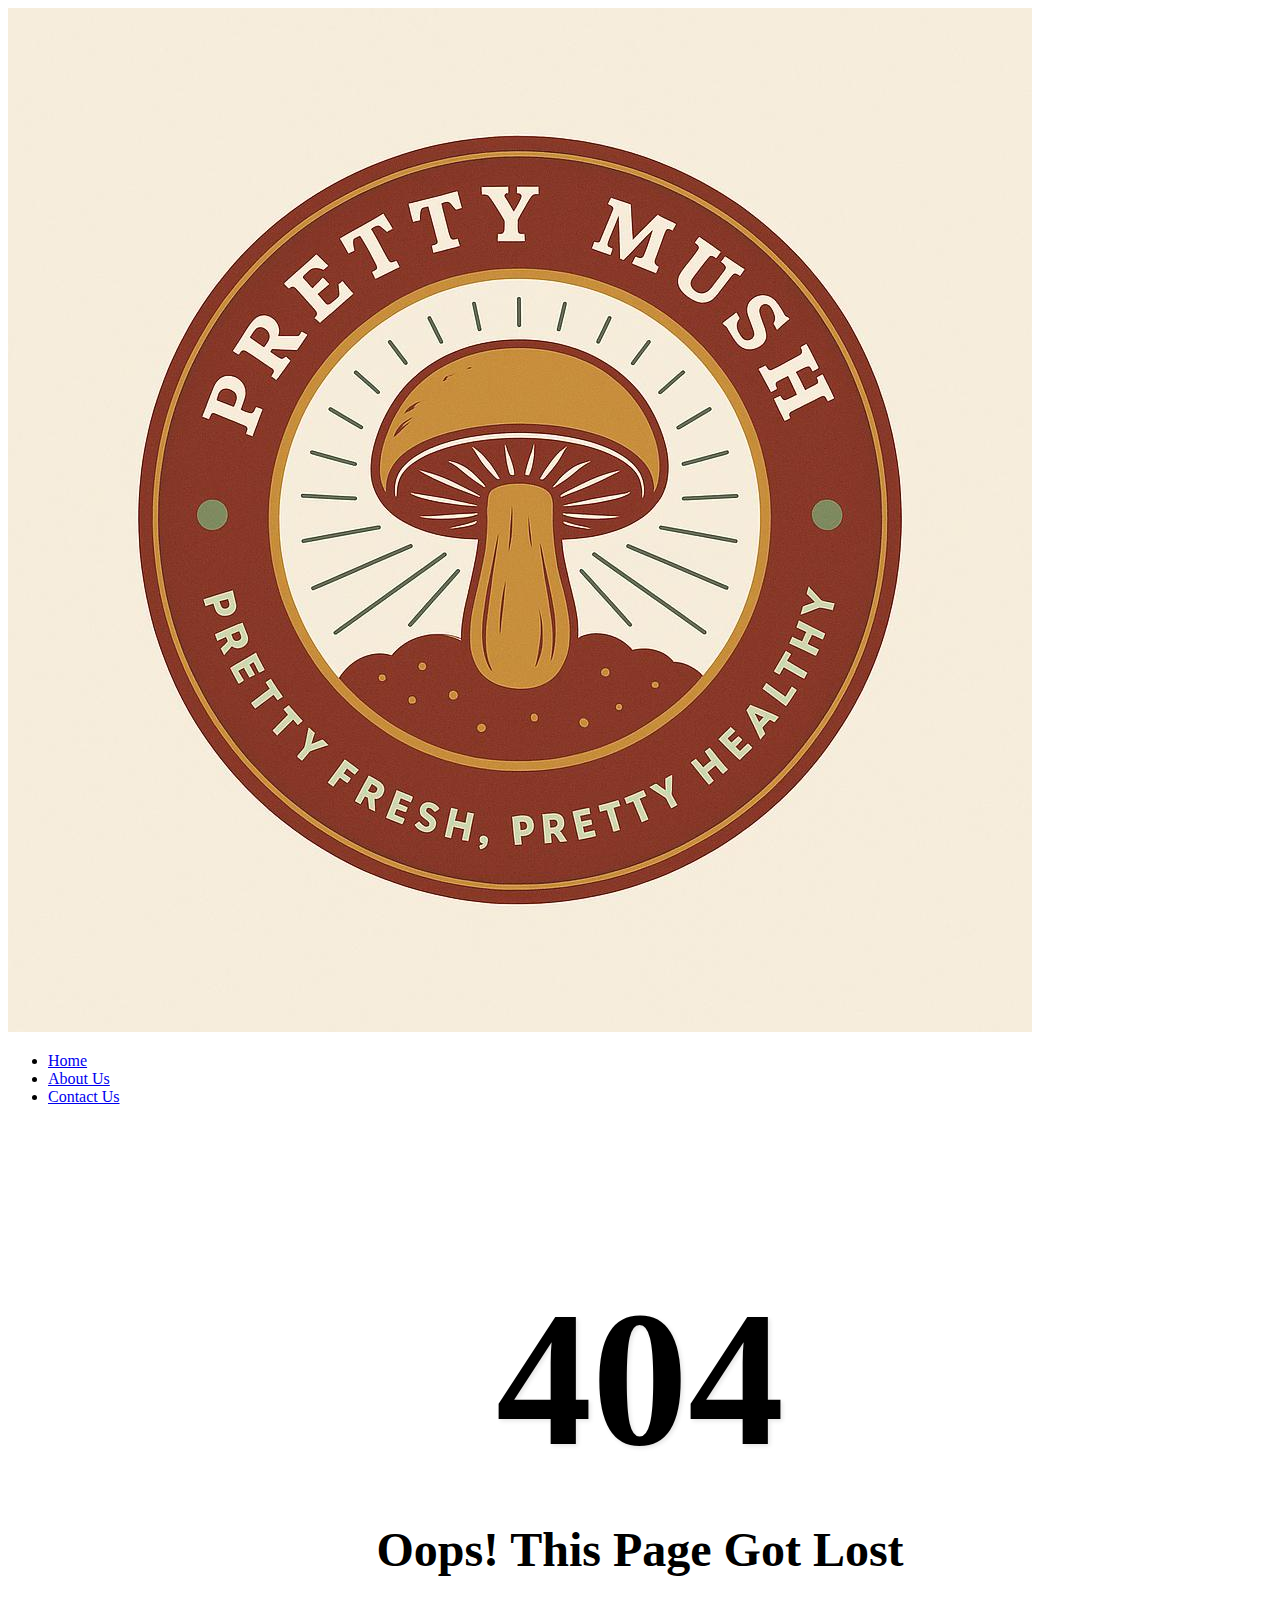
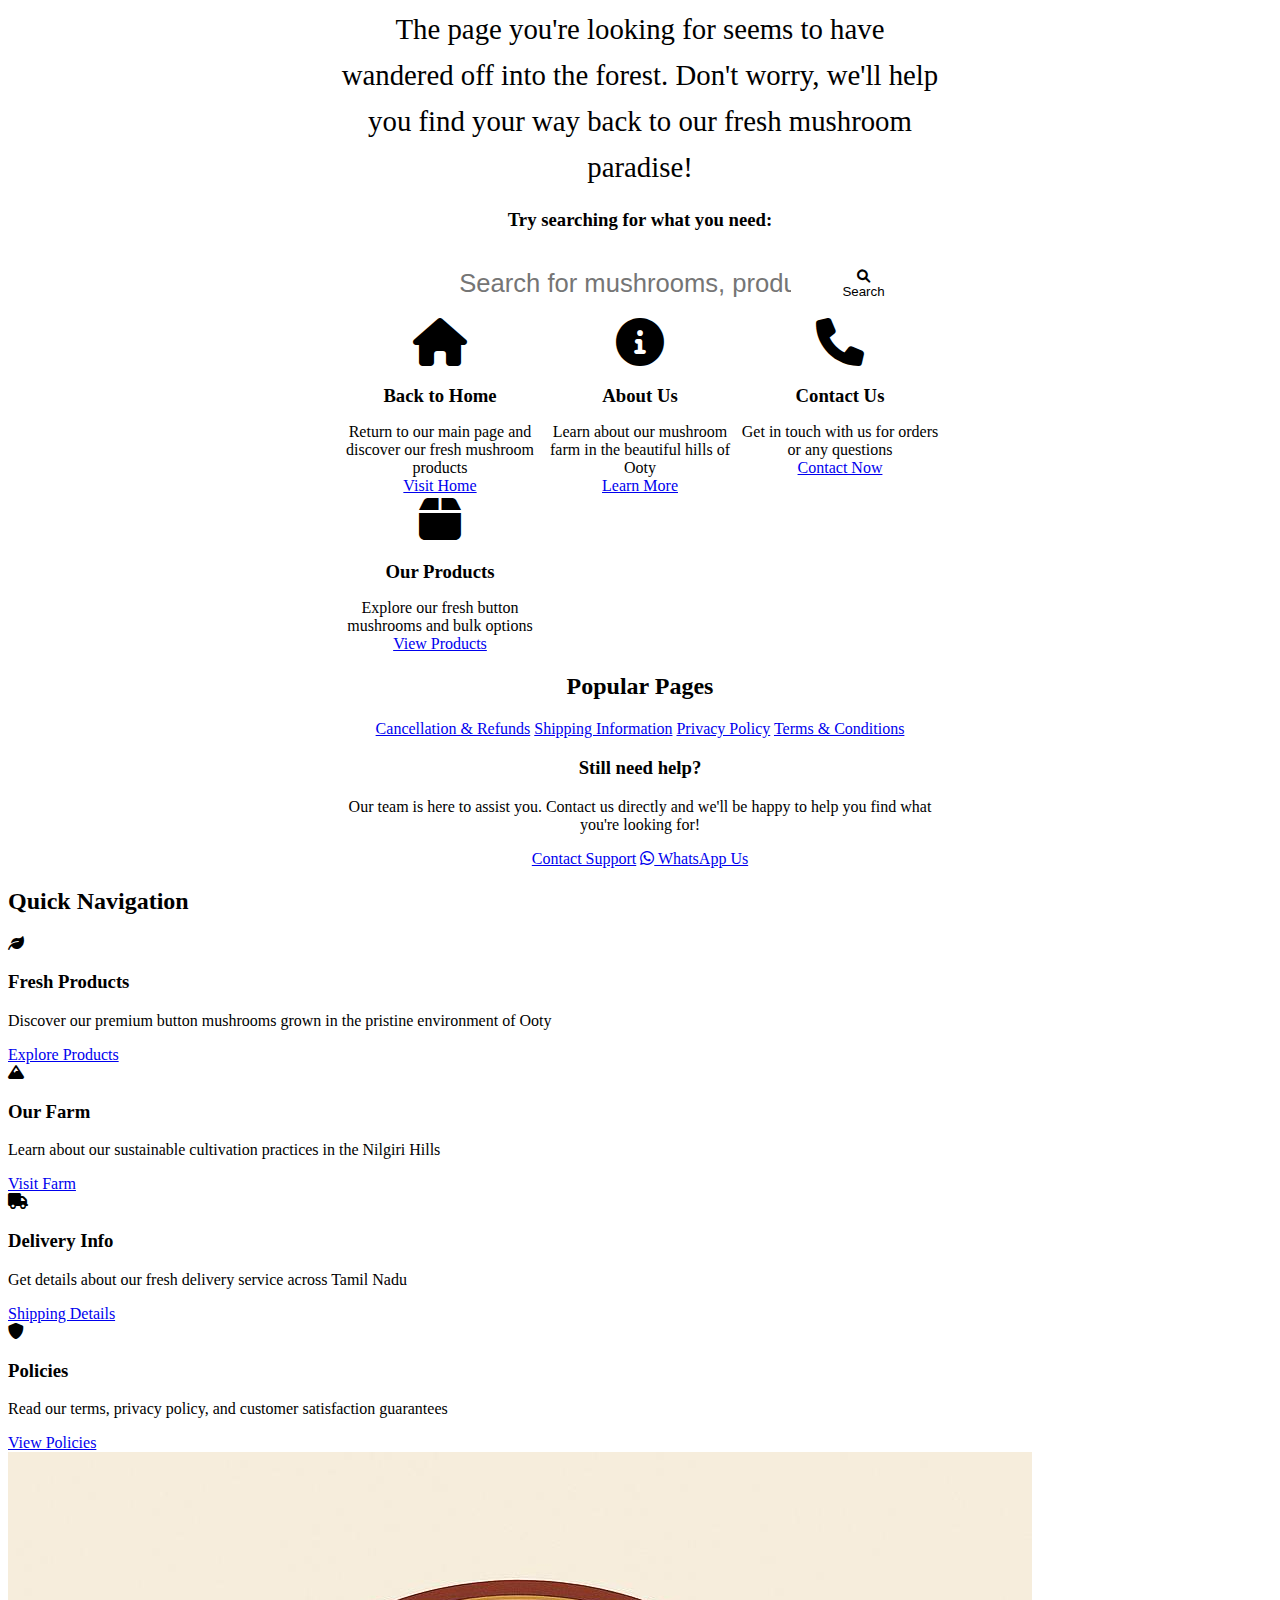
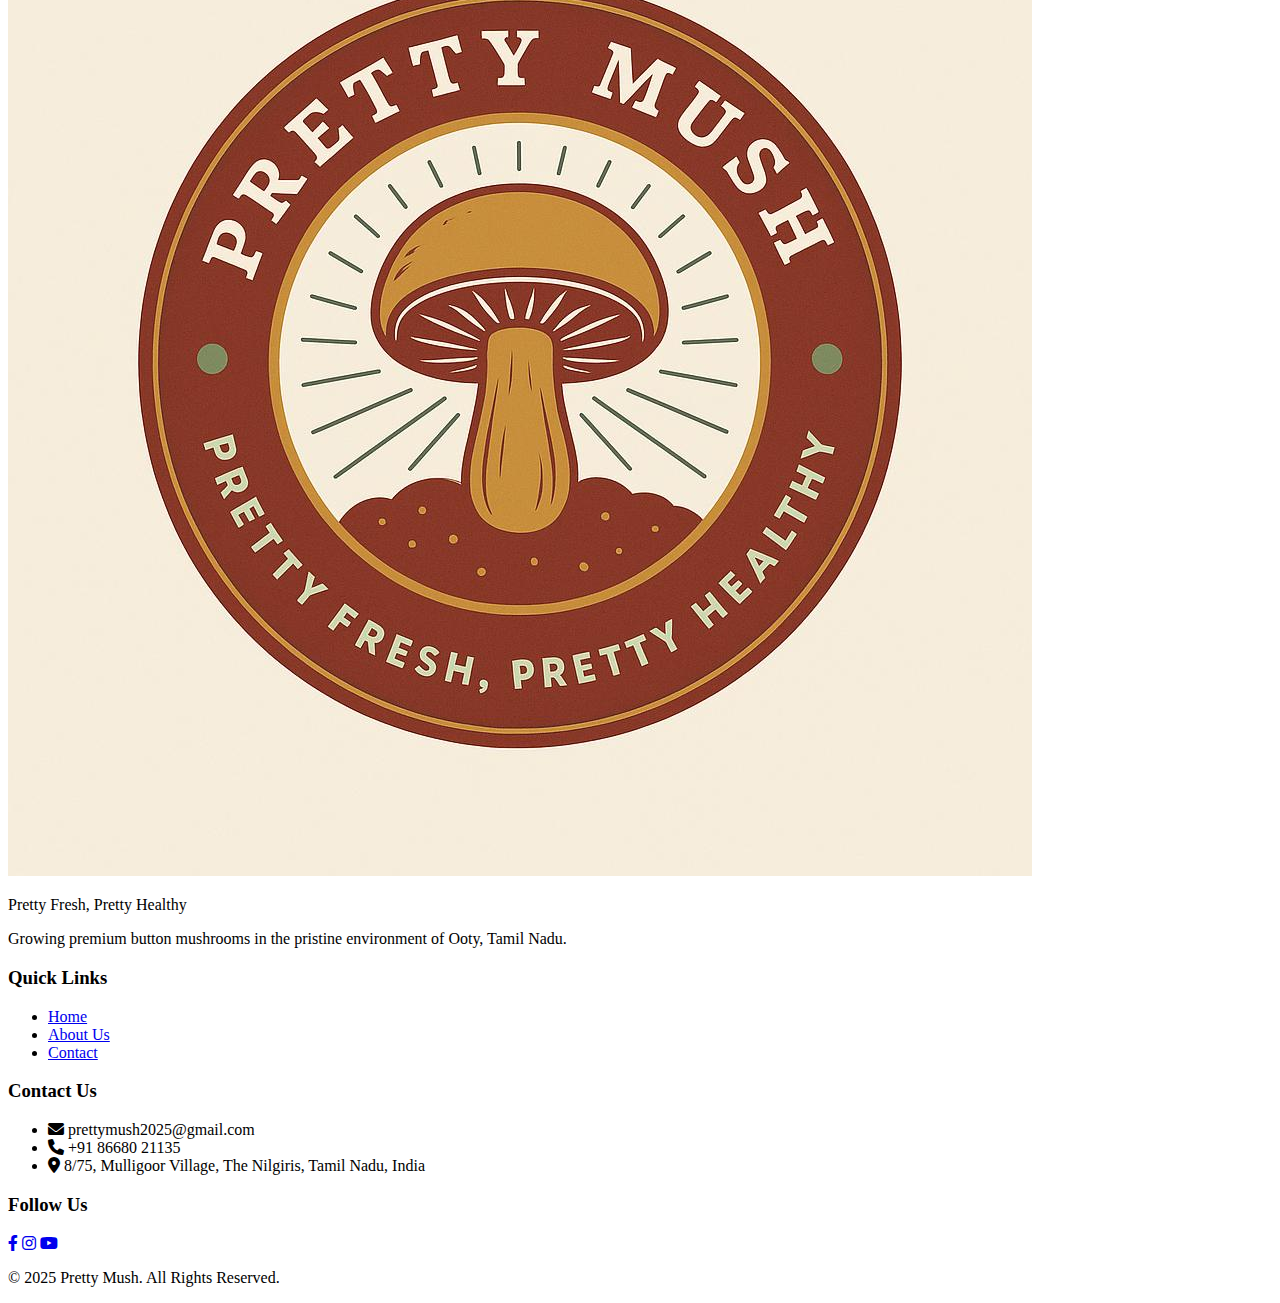
<file: page-not-found.html>
<!DOCTYPE html>
<html lang="en">
<head>
    <meta charset="UTF-8">
    <meta name="viewport" content="width=device-width, initial-scale=1.0">
    <meta name="description" content="Page Not Found - Pretty Mush - The page you're looking for doesn't exist. Explore our fresh button mushrooms and products.">
    <title>Page Not Found - Pretty Mush</title>
    <link rel="stylesheet" href="css/style.css">
    <link rel="stylesheet" href="https://cdnjs.cloudflare.com/ajax/libs/font-awesome/6.0.0/css/all.min.css">
    <!-- Favicon -->
    <link rel="icon" type="image/x-icon" href="images/favicon.ico">
    <style>
        .error-container {
            min-height: 70vh;
            display: flex;
            align-items: center;
            justify-content: center;
            text-align: center;
            padding: var(--spacing-lg) 0;
        }
        
        .error-content {
            max-width: 600px;
            margin: 0 auto;
        }
        
        .error-number {
            font-size: 12rem;
            font-weight: 900;
            color: var(--primary);
            margin-bottom: var(--spacing-md);
            text-shadow: 2px 2px 4px rgba(0, 0, 0, 0.1);
        }
        
        .error-title {
            font-size: 3rem;
            color: var(--text-dark);
            margin-bottom: var(--spacing-md);
        }
        
        .error-message {
            font-size: 1.8rem;
            color: var(--gray-dark);
            margin-bottom: var(--spacing-lg);
            line-height: 1.6;
        }
        
        .search-section {
            background-color: var(--text-light);
            padding: var(--spacing-md);
            border-radius: var(--border-radius);
            box-shadow: var(--shadow-md);
            margin-bottom: var(--spacing-lg);
        }
        
        .search-form {
            display: flex;
            gap: var(--spacing-sm);
            max-width: 400px;
            margin: 0 auto;
        }
        
        .search-input {
            flex: 1;
            padding: 1.2rem;
            border: 1px solid var(--gray-medium);
            border-radius: var(--border-radius);
            font-size: 1.6rem;
        }
        
        .search-btn {
            background-color: var(--primary);
            color: var(--text-light);
            border: none;
            padding: 1.2rem 2rem;
            border-radius: var(--border-radius);
            cursor: pointer;
            transition: var(--transition);
        }
        
        .search-btn:hover {
            background-color: var(--primary-dark);
        }
        
        .helpful-links {
            display: grid;
            grid-template-columns: repeat(auto-fit, minmax(200px, 1fr));
            gap: var(--spacing-md);
            margin-bottom: var(--spacing-lg);
        }
        
        .helpful-card {
            background-color: var(--text-light);
            padding: var(--spacing-md);
            border-radius: var(--border-radius);
            box-shadow: var(--shadow-md);
            text-align: center;
            transition: var(--transition);
        }
        
        .helpful-card:hover {
            transform: translateY(-5px);
            box-shadow: var(--shadow-lg);
        }
        
        .helpful-card i {
            font-size: 3rem;
            color: var(--primary);
            margin-bottom: var(--spacing-sm);
        }
        
        .helpful-card h3 {
            color: var(--text-dark);
            margin-bottom: var(--spacing-sm);
        }
        
        .helpful-card p {
            color: var(--gray-dark);
            margin-bottom: var(--spacing-md);
        }
        
        .error-mushroom {
            font-size: 8rem;
            color: var(--secondary);
            margin-bottom: var(--spacing-md);
            animation: float 3s ease-in-out infinite;
        }
        
        @keyframes float {
            0%, 100% { transform: translateY(0px); }
            50% { transform: translateY(-20px); }
        }
        
        @media (max-width: 768px) {
            .error-number {
                font-size: 8rem;
            }
            
            .error-title {
                font-size: 2.4rem;
            }
            
            .error-message {
                font-size: 1.6rem;
            }
            
            .search-form {
                flex-direction: column;
            }
            
            .helpful-links {
                grid-template-columns: 1fr;
            }
        }
    </style>
</head>
<body>
<!-- Header Section -->
<header class="site-header">
    <div class="container">
        <nav class="main-nav">
            <div class="logo-container">
                <a href="index.html">
                    <img src="images/logo.png" alt="Pretty Mush Logo" class="logo-img">
                </a>
            </div>
            <ul class="nav-links">
                <li><a href="index.html">Home</a></li>
                <li><a href="about.html">About Us</a></li>
                <li><a href="contact.html">Contact Us</a></li>
            </ul>
        </nav>
    </div>
</header>

<!-- Error Content Section -->
<section class="error-container">
    <div class="container">
        <div class="error-content">
            <div class="error-mushroom">
                <i class="fas fa-mushroom"></i>
            </div>
            <div class="error-number">404</div>
            <h1 class="error-title">Oops! This Page Got Lost</h1>
            <p class="error-message">The page you're looking for seems to have wandered off into the forest. Don't worry, we'll help you find your way back to our fresh mushroom paradise!</p>
            
            <!-- Search Section -->
            <div class="search-section">
                <h3>Try searching for what you need:</h3>
                <form class="search-form" onsubmit="performSearch(event)">
                    <input type="text" class="search-input" placeholder="Search for mushrooms, products, or information..." aria-label="Search">
                    <button type="submit" class="search-btn">
                        <i class="fas fa-search"></i> Search
                    </button>
                </form>
            </div>
            
            <!-- Helpful Links -->
            <div class="helpful-links">
                <div class="helpful-card">
                    <i class="fas fa-home"></i>
                    <h3>Back to Home</h3>
                    <p>Return to our main page and discover our fresh mushroom products</p>
                    <a href="index.html" class="btn btn-primary">Visit Home</a>
                </div>
                
                <div class="helpful-card">
                    <i class="fas fa-info-circle"></i>
                    <h3>About Us</h3>
                    <p>Learn about our mushroom farm in the beautiful hills of Ooty</p>
                    <a href="about.html" class="btn btn-secondary">Learn More</a>
                </div>
                
                <div class="helpful-card">
                    <i class="fas fa-phone"></i>
                    <h3>Contact Us</h3>
                    <p>Get in touch with us for orders or any questions</p>
                    <a href="contact.html" class="btn btn-primary">Contact Now</a>
                </div>
                
                <div class="helpful-card">
                    <i class="fas fa-box"></i>
                    <h3>Our Products</h3>
                    <p>Explore our fresh button mushrooms and bulk options</p>
                    <a href="index.html#product-preview" class="btn btn-secondary">View Products</a>
                </div>
            </div>
            
            <!-- Popular Categories -->
            <div class="section-header">
                <h2>Popular Pages</h2>
                <div class="section-divider"></div>
            </div>
            
            <div class="popular-links">
                <div class="link-buttons">
                    <a href="cancellation-refunds.html" class="btn btn-nav">Cancellation & Refunds</a>
                    <a href="shipping.html" class="btn btn-nav">Shipping Information</a>
                    <a href="privacy.html" class="btn btn-nav">Privacy Policy</a>
                    <a href="terms-conditions.html" class="btn btn-nav">Terms & Conditions</a>
                </div>
            </div>
            
            <!-- Call to Action -->
            <div class="section-cta">
                <h3>Still need help?</h3>
                <p>Our team is here to assist you. Contact us directly and we'll be happy to help you find what you're looking for!</p>
                <div class="hero-buttons">
                    <a href="contact.html" class="btn btn-primary">Contact Support</a>
                    <a href="https://wa.me/918668021135" class="btn btn-secondary" target="_blank">
                        <i class="fab fa-whatsapp"></i> WhatsApp Us
                    </a>
                </div>
            </div>
        </div>
    </div>
</section>

<!-- Helpful Information Section -->
<section class="features">
    <div class="container">
        <div class="section-header">
            <h2>Quick Navigation</h2>
            <div class="section-divider"></div>
        </div>
        <div class="features-grid">
            <div class="feature-card">
                <div class="feature-icon">
                    <i class="fas fa-leaf"></i>
                </div>
                <h3>Fresh Products</h3>
                <p>Discover our premium button mushrooms grown in the pristine environment of Ooty</p>
                <a href="index.html" class="btn btn-secondary">Explore Products</a>
            </div>
            <div class="feature-card">
                <div class="feature-icon">
                    <i class="fas fa-mountain"></i>
                </div>
                <h3>Our Farm</h3>
                <p>Learn about our sustainable cultivation practices in the Nilgiri Hills</p>
                <a href="about.html" class="btn btn-secondary">Visit Farm</a>
            </div>
            <div class="feature-card">
                <div class="feature-icon">
                    <i class="fas fa-truck"></i>
                </div>
                <h3>Delivery Info</h3>
                <p>Get details about our fresh delivery service across Tamil Nadu</p>
                <a href="shipping.html" class="btn btn-secondary">Shipping Details</a>
            </div>
            <div class="feature-card">
                <div class="feature-icon">
                    <i class="fas fa-shield-alt"></i>
                </div>
                <h3>Policies</h3>
                <p>Read our terms, privacy policy, and customer satisfaction guarantees</p>
                <a href="terms-conditions.html" class="btn btn-secondary">View Policies</a>
            </div>
        </div>
    </div>
</section>

<!-- Footer -->
<footer class="site-footer">
    <div class="container">
        <div class="footer-grid">
            <div class="footer-about">
                <img src="images/logo.png" alt="Pretty Mush Logo" class="footer-logo">
                <p>Pretty Fresh, Pretty Healthy</p>
                <p>Growing premium button mushrooms in the pristine environment of Ooty, Tamil Nadu.</p>
            </div>
            <div class="footer-links">
                <h3>Quick Links</h3>
                <ul>
                    <li><a href="index.html">Home</a></li>
                    <li><a href="about.html">About Us</a></li>
                    <li><a href="contact.html">Contact</a></li>
                </ul>
            </div>
            <div class="footer-contact">
                <h3>Contact Us</h3>
                <ul>
                    <li><i class="fas fa-envelope"></i> prettymush2025@gmail.com</li>
                    <li><i class="fas fa-phone"></i> +91 86680 21135</li>
                    <li><i class="fas fa-map-marker-alt"></i> 8/75, Mulligoor Village, The Nilgiris, Tamil Nadu, India</li>
                </ul>
            </div>
            <div class="footer-social">
                <h3>Follow Us</h3>
                <div class="social-icons">
                    <a href="https://www.facebook.com/profile.php?id=61575984058804" aria-label="Facebook"><i class="fab fa-facebook-f"></i></a>
                    <a href="https://www.instagram.com/prettymush_ooty/" aria-label="Instagram"><i class="fab fa-instagram"></i></a>
                    <a href="https://www.youtube.com/@prettymush_ooty" aria-label="YouTube"><i class="fab fa-youtube"></i></a>
                </div>
            </div>
        </div>
        <div class="footer-bottom">
            <p>&copy; 2025 Pretty Mush. All Rights Reserved.</p>
        </div>
    </div>
</footer>

<!-- Scripts -->
<script src="js/main.js"></script>
<script>
    function performSearch(event) {
        event.preventDefault();
        const searchTerm = event.target.querySelector('.search-input').value.trim();
        
        if (searchTerm) {
            // Simple search simulation - in a real implementation, this would search your content
            if (searchTerm.toLowerCase().includes('mushroom') || searchTerm.toLowerCase().includes('product')) {
                window.location.href = 'index.html#product-preview';
            } else if (searchTerm.toLowerCase().includes('contact') || searchTerm.toLowerCase().includes('phone') || searchTerm.toLowerCase().includes('email')) {
                window.location.href = 'contact.html';
            } else if (searchTerm.toLowerCase().includes('about') || searchTerm.toLowerCase().includes('farm') || searchTerm.toLowerCase().includes('story')) {
                window.location.href = 'about.html';
            } else {
                // Default to home page with search highlight
                window.location.href = 'index.html';
            }
        } else {
            // If no search term, redirect to home
            window.location.href = 'index.html';
        }
    }
    
    // Add some interactivity to the error page
    document.addEventListener('DOMContentLoaded', function() {
        // Add click events to helpful cards
        const helpfulCards = document.querySelectorAll('.helpful-card');
        helpfulCards.forEach(card => {
            card.addEventListener('click', function(e) {
                if (e.target.tagName !== 'A') {
                    const link = this.querySelector('a');
                    if (link) {
                        window.location.href = link.href;
                    }
                }
            });
        });
        
        // Add a fun mushroom animation on page load
        setTimeout(() => {
            const mushroom = document.querySelector('.error-mushroom');
            if (mushroom) {
                mushroom.style.animation = 'float 3s ease-in-out infinite, spin 6s linear infinite';
            }
        }, 1000);
    });
</script>
</body>
</html>
</file>
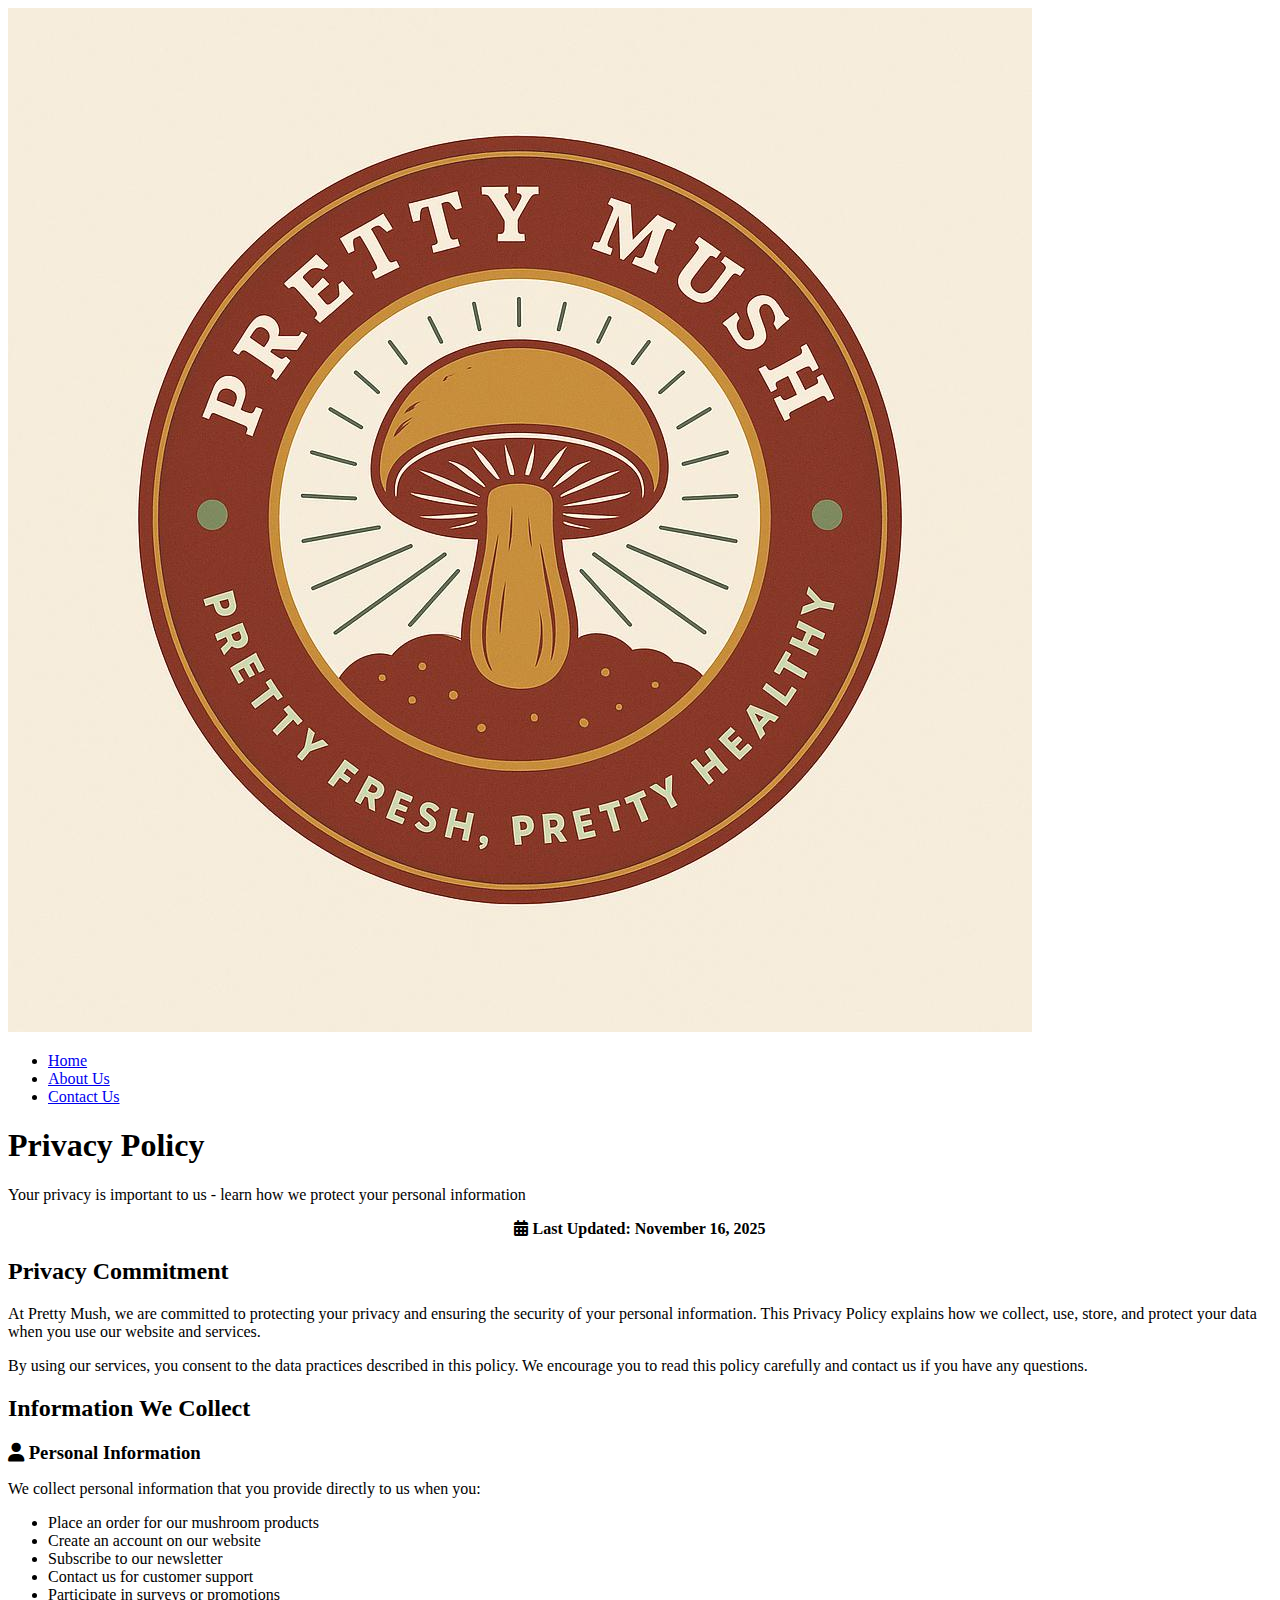
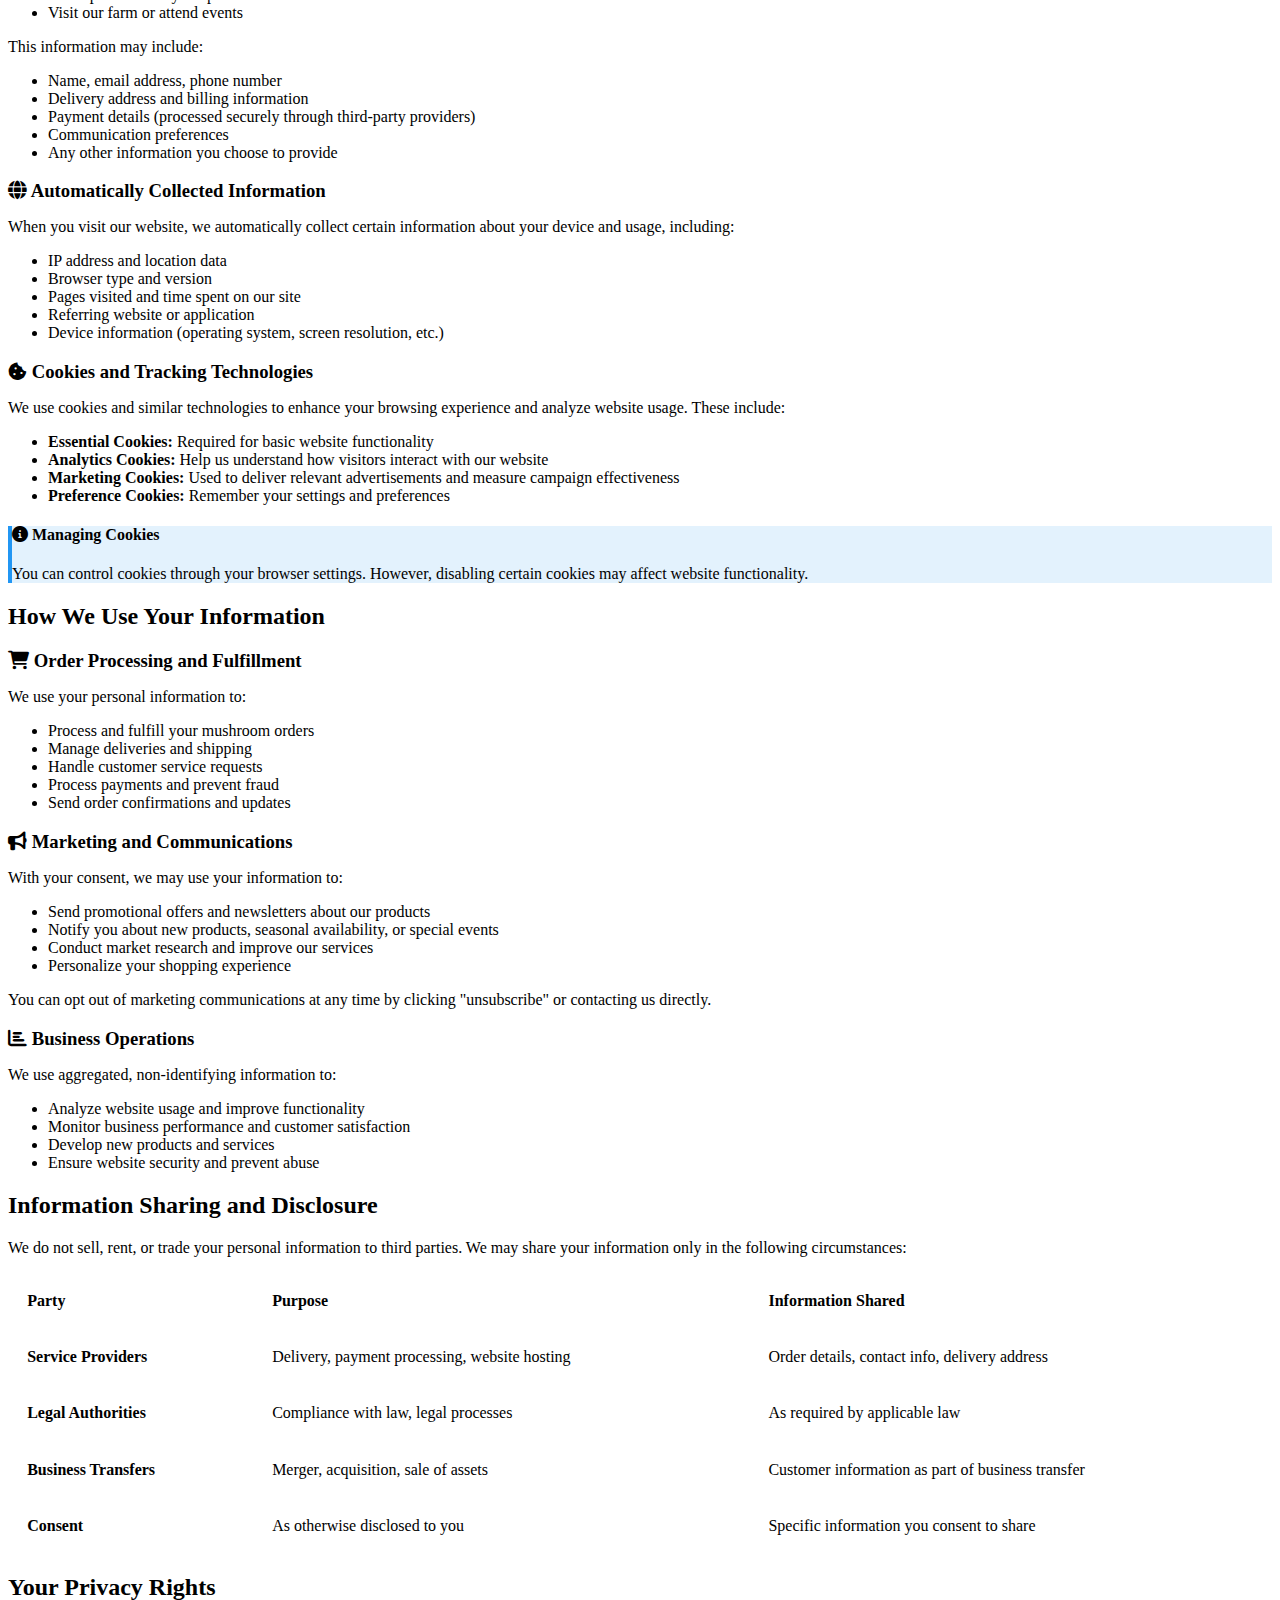
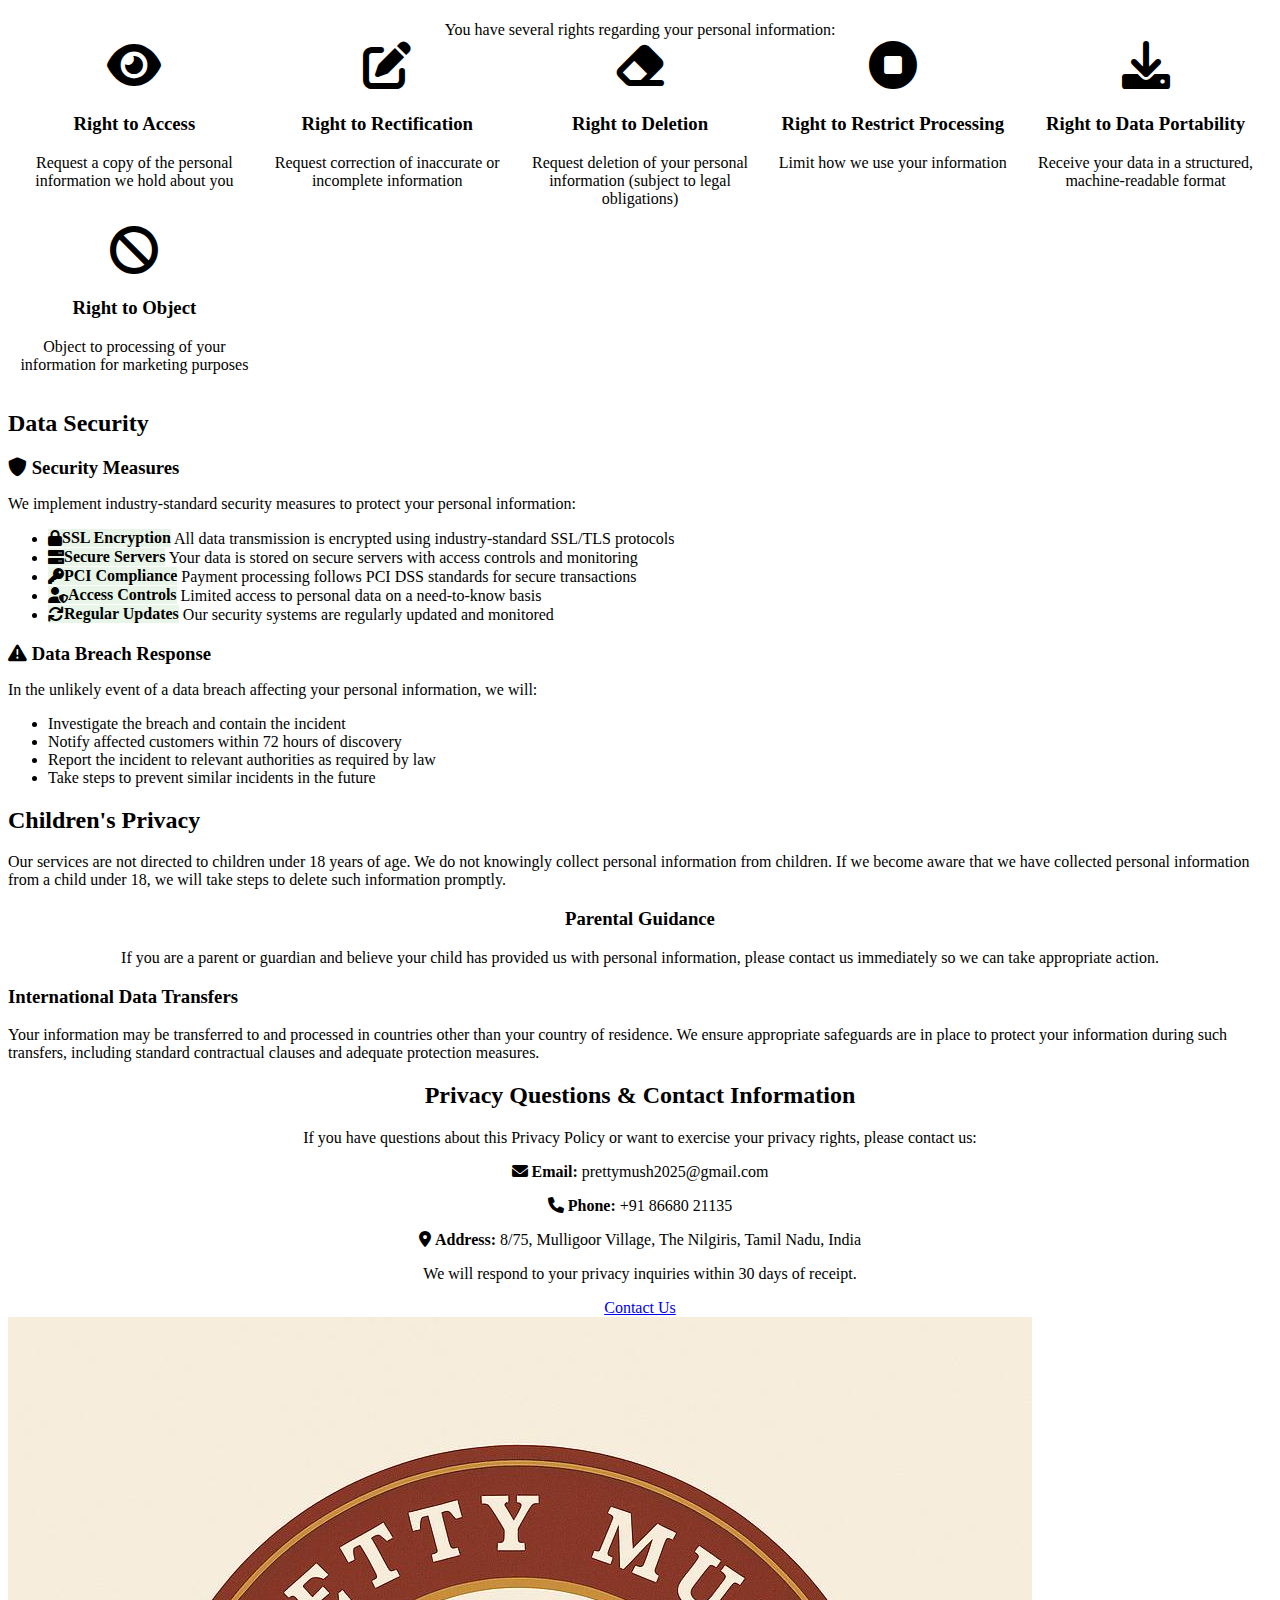
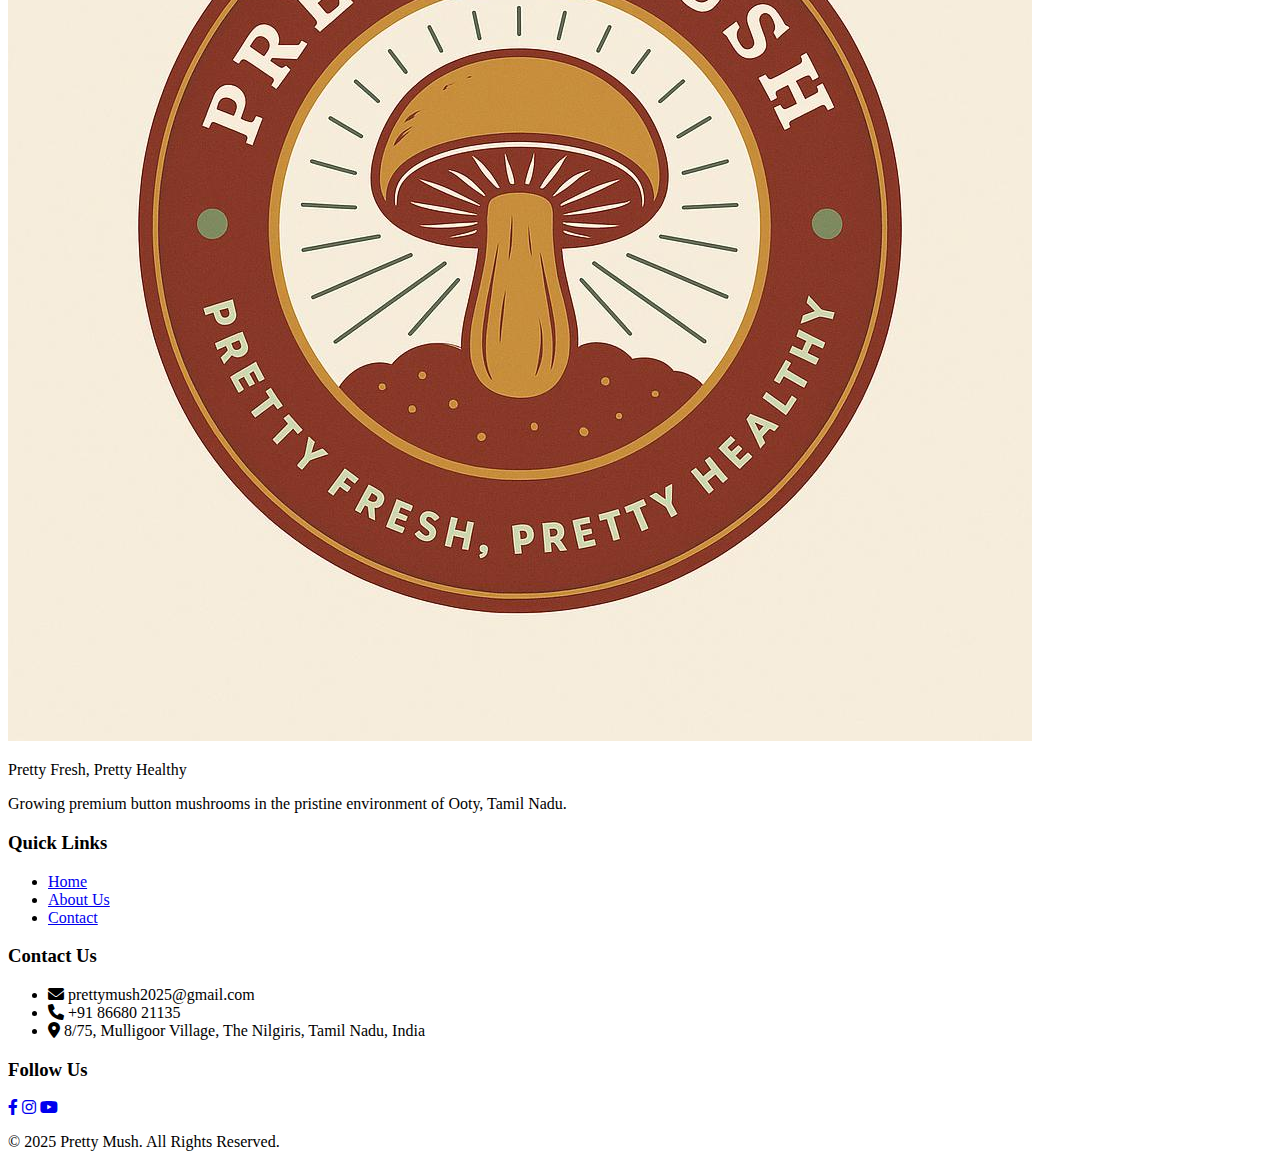
<file: privacy.html>
<!DOCTYPE html>
<html lang="en">
<head>
    <meta charset="UTF-8">
    <meta name="viewport" content="width=device-width, initial-scale=1.0">
    <meta name="description" content="Privacy Policy - Pretty Mush - Learn how we protect and handle your personal information, cookies, and data privacy practices.">
    <title>Privacy Policy - Pretty Mush</title>
    <link rel="stylesheet" href="css/style.css">
    <link rel="stylesheet" href="https://cdnjs.cloudflare.com/ajax/libs/font-awesome/6.0.0/css/all.min.css">
    <!-- Favicon -->
    <link rel="icon" type="image/x-icon" href="images/favicon.ico">
    <style>
        .privacy-section {
            background-color: var(--text-light);
            padding: var(--spacing-md);
            border-radius: var(--border-radius);
            box-shadow: var(--shadow-md);
            margin-bottom: var(--spacing-md);
        }
        
        .privacy-section h3 {
            color: var(--primary);
            border-bottom: 2px solid var(--secondary);
            padding-bottom: var(--spacing-xs);
            margin-bottom: var(--spacing-sm);
        }
        
        .data-table {
            width: 100%;
            border-collapse: collapse;
            margin: var(--spacing-sm) 0;
            background-color: var(--accent);
            border-radius: var(--border-radius);
            overflow: hidden;
        }
        
        .data-table th,
        .data-table td {
            padding: 1.2rem;
            text-align: left;
            border-bottom: 1px solid var(--gray-medium);
        }
        
        .data-table th {
            background-color: var(--primary);
            color: var(--text-light);
            font-weight: 600;
        }
        
        .data-table tr:hover {
            background-color: var(--accent-dark);
        }
        
        .consent-banner {
            background: linear-gradient(135deg, var(--primary), var(--primary-dark));
            color: var(--text-light);
            padding: var(--spacing-md);
            border-radius: var(--border-radius);
            margin: var(--spacing-md) 0;
            text-align: center;
        }
        
        .cookie-info {
            background-color: #e3f2fd;
            border-left: 4px solid #2196f3;
            padding: var(--spacing-md);
            margin: var(--spacing-md) 0;
        }
        
        .user-rights {
            display: grid;
            grid-template-columns: repeat(auto-fit, minmax(250px, 1fr));
            gap: var(--spacing-md);
            margin: var(--spacing-lg) 0;
        }
        
        .right-card {
            background-color: var(--accent);
            padding: var(--spacing-md);
            border-radius: var(--border-radius);
            text-align: center;
            border: 2px solid var(--secondary);
        }
        
        .right-icon {
            font-size: 3rem;
            color: var(--primary);
            margin-bottom: var(--spacing-sm);
        }
        
        .security-badge {
            display: inline-flex;
            align-items: center;
            background-color: #e8f5e8;
            color: var(--primary-dark);
            padding: var(--spacing-xs) var(--spacing-sm);
            border-radius: var(--border-radius);
            font-weight: 600;
            margin: var(--spacing-xs);
        }
        
        .security-badge i {
            margin-right: var(--spacing-xs);
        }
        
        .contact-privacy {
            background-color: var(--primary);
            color: var(--text-light);
            padding: var(--spacing-lg);
            border-radius: var(--border-radius);
            margin: var(--spacing-lg) 0;
            text-align: center;
        }
        
        .last-updated {
            background-color: var(--accent-dark);
            padding: var(--spacing-sm);
            border-radius: var(--border-radius);
            text-align: center;
            font-weight: 600;
            color: var(--primary-dark);
            margin-bottom: var(--spacing-lg);
        }
        
        @media (max-width: 768px) {
            .user-rights {
                grid-template-columns: 1fr;
            }
            
            .data-table {
                font-size: 1.4rem;
            }
            
            .data-table th,
            .data-table td {
                padding: 0.8rem;
            }
        }
    </style>
</head>
<body>
<!-- Header Section -->
<header class="site-header">
    <div class="container">
        <nav class="main-nav">
            <div class="logo-container">
                <a href="index.html">
                    <img src="images/logo.png" alt="Pretty Mush Logo" class="logo-img">
                </a>
            </div>
            <ul class="nav-links">
                <li><a href="index.html">Home</a></li>
                <li><a href="about.html">About Us</a></li>
                <li><a href="contact.html">Contact Us</a></li>
            </ul>
        </nav>
    </div>
</header>

<!-- Hero Section -->
<section class="hero">
    <div class="container">
        <div class="hero-content">
            <h1 class="hero-title">Privacy Policy</h1>
            <p class="hero-subtitle">Your privacy is important to us - learn how we protect your personal information</p>
        </div>
    </div>
</section>

<!-- Last Updated Section -->
<section class="last-updated">
    <div class="container">
        <p><i class="fas fa-calendar-alt"></i> Last Updated: November 16, 2025</p>
    </div>
</section>

<!-- Introduction Section -->
<section class="introduction">
    <div class="container">
        <div class="intro-content">
            <div class="section-header">
                <h2>Privacy Commitment</h2>
                <div class="section-divider"></div>
            </div>
            <p class="intro-text">At Pretty Mush, we are committed to protecting your privacy and ensuring the security of your personal information. This Privacy Policy explains how we collect, use, store, and protect your data when you use our website and services.</p>
            <p class="intro-text">By using our services, you consent to the data practices described in this policy. We encourage you to read this policy carefully and contact us if you have any questions.</p>
        </div>
    </div>
</section>

<!-- Data Collection Section -->
<section class="features">
    <div class="container">
        <div class="section-header">
            <h2>Information We Collect</h2>
            <div class="section-divider"></div>
        </div>
        
        <div class="privacy-section">
            <h3><i class="fas fa-user"></i> Personal Information</h3>
            <p>We collect personal information that you provide directly to us when you:</p>
            <ul>
                <li>Place an order for our mushroom products</li>
                <li>Create an account on our website</li>
                <li>Subscribe to our newsletter</li>
                <li>Contact us for customer support</li>
                <li>Participate in surveys or promotions</li>
                <li>Visit our farm or attend events</li>
            </ul>
            <p>This information may include:</p>
            <ul>
                <li>Name, email address, phone number</li>
                <li>Delivery address and billing information</li>
                <li>Payment details (processed securely through third-party providers)</li>
                <li>Communication preferences</li>
                <li>Any other information you choose to provide</li>
            </ul>
        </div>
        
        <div class="privacy-section">
            <h3><i class="fas fa-globe"></i> Automatically Collected Information</h3>
            <p>When you visit our website, we automatically collect certain information about your device and usage, including:</p>
            <ul>
                <li>IP address and location data</li>
                <li>Browser type and version</li>
                <li>Pages visited and time spent on our site</li>
                <li>Referring website or application</li>
                <li>Device information (operating system, screen resolution, etc.)</li>
            </ul>
        </div>
        
        <div class="privacy-section">
            <h3><i class="fas fa-cookie-bite"></i> Cookies and Tracking Technologies</h3>
            <p>We use cookies and similar technologies to enhance your browsing experience and analyze website usage. These include:</p>
            <ul>
                <li><strong>Essential Cookies:</strong> Required for basic website functionality</li>
                <li><strong>Analytics Cookies:</strong> Help us understand how visitors interact with our website</li>
                <li><strong>Marketing Cookies:</strong> Used to deliver relevant advertisements and measure campaign effectiveness</li>
                <li><strong>Preference Cookies:</strong> Remember your settings and preferences</li>
            </ul>
            <div class="cookie-info">
                <h4><i class="fas fa-info-circle"></i> Managing Cookies</h4>
                <p>You can control cookies through your browser settings. However, disabling certain cookies may affect website functionality.</p>
            </div>
        </div>
    </div>
</section>

<!-- Data Usage Section -->
<section class="about-preview">
    <div class="container">
        <div class="about-grid">
            <div class="about-content">
                <div class="section-header left-aligned">
                    <h2>How We Use Your Information</h2>
                    <div class="section-divider"></div>
                </div>
                
                <div class="privacy-section">
                    <h3><i class="fas fa-shopping-cart"></i> Order Processing and Fulfillment</h3>
                    <p>We use your personal information to:</p>
                    <ul>
                        <li>Process and fulfill your mushroom orders</li>
                        <li>Manage deliveries and shipping</li>
                        <li>Handle customer service requests</li>
                        <li>Process payments and prevent fraud</li>
                        <li>Send order confirmations and updates</li>
                    </ul>
                </div>
                
                <div class="privacy-section">
                    <h3><i class="fas fa-bullhorn"></i> Marketing and Communications</h3>
                    <p>With your consent, we may use your information to:</p>
                    <ul>
                        <li>Send promotional offers and newsletters about our products</li>
                        <li>Notify you about new products, seasonal availability, or special events</li>
                        <li>Conduct market research and improve our services</li>
                        <li>Personalize your shopping experience</li>
                    </ul>
                    <p>You can opt out of marketing communications at any time by clicking "unsubscribe" or contacting us directly.</p>
                </div>
                
                <div class="privacy-section">
                    <h3><i class="fas fa-chart-bar"></i> Business Operations</h3>
                    <p>We use aggregated, non-identifying information to:</p>
                    <ul>
                        <li>Analyze website usage and improve functionality</li>
                        <li>Monitor business performance and customer satisfaction</li>
                        <li>Develop new products and services</li>
                        <li>Ensure website security and prevent abuse</li>
                    </ul>
                </div>
            </div>
        </div>
    </div>
</section>

<!-- Data Sharing Section -->
<section class="contact-preview">
    <div class="container">
        <div class="contact-grid">
            <div class="contact-content">
                <div class="section-header left-aligned">
                    <h2>Information Sharing and Disclosure</h2>
                    <div class="section-divider"></div>
                </div>
                
                <p>We do not sell, rent, or trade your personal information to third parties. We may share your information only in the following circumstances:</p>
                
                <table class="data-table">
                    <thead>
                        <tr>
                            <th>Party</th>
                            <th>Purpose</th>
                            <th>Information Shared</th>
                        </tr>
                    </thead>
                    <tbody>
                        <tr>
                            <td><strong>Service Providers</strong></td>
                            <td>Delivery, payment processing, website hosting</td>
                            <td>Order details, contact info, delivery address</td>
                        </tr>
                        <tr>
                            <td><strong>Legal Authorities</strong></td>
                            <td>Compliance with law, legal processes</td>
                            <td>As required by applicable law</td>
                        </tr>
                        <tr>
                            <td><strong>Business Transfers</strong></td>
                            <td>Merger, acquisition, sale of assets</td>
                            <td>Customer information as part of business transfer</td>
                        </tr>
                        <tr>
                            <td><strong>Consent</strong></td>
                            <td>As otherwise disclosed to you</td>
                            <td>Specific information you consent to share</td>
                        </tr>
                    </tbody>
                </table>
            </div>
        </div>
    </div>
</section>

<!-- User Rights Section -->
<section class="product-preview">
    <div class="container">
        <div class="section-header">
            <h2>Your Privacy Rights</h2>
            <div class="section-divider"></div>
        </div>
        
        <p style="text-align: center; margin-bottom: var(--spacing-lg);">You have several rights regarding your personal information:</p>
        
        <div class="user-rights">
            <div class="right-card">
                <div class="right-icon">
                    <i class="fas fa-eye"></i>
                </div>
                <h3>Right to Access</h3>
                <p>Request a copy of the personal information we hold about you</p>
            </div>
            
            <div class="right-card">
                <div class="right-icon">
                    <i class="fas fa-edit"></i>
                </div>
                <h3>Right to Rectification</h3>
                <p>Request correction of inaccurate or incomplete information</p>
            </div>
            
            <div class="right-card">
                <div class="right-icon">
                    <i class="fas fa-eraser"></i>
                </div>
                <h3>Right to Deletion</h3>
                <p>Request deletion of your personal information (subject to legal obligations)</p>
            </div>
            
            <div class="right-card">
                <div class="right-icon">
                    <i class="fas fa-stop-circle"></i>
                </div>
                <h3>Right to Restrict Processing</h3>
                <p>Limit how we use your information</p>
            </div>
            
            <div class="right-card">
                <div class="right-icon">
                    <i class="fas fa-download"></i>
                </div>
                <h3>Right to Data Portability</h3>
                <p>Receive your data in a structured, machine-readable format</p>
            </div>
            
            <div class="right-card">
                <div class="right-icon">
                    <i class="fas fa-ban"></i>
                </div>
                <h3>Right to Object</h3>
                <p>Object to processing of your information for marketing purposes</p>
            </div>
        </div>
    </div>
</section>

<!-- Data Security Section -->
<section class="features">
    <div class="container">
        <div class="section-header">
            <h2>Data Security</h2>
            <div class="section-divider"></div>
        </div>
        
        <div class="privacy-section">
            <h3><i class="fas fa-shield-alt"></i> Security Measures</h3>
            <p>We implement industry-standard security measures to protect your personal information:</p>
            <ul>
                <li><span class="security-badge"><i class="fas fa-lock"></i> SSL Encryption</span> All data transmission is encrypted using industry-standard SSL/TLS protocols</li>
                <li><span class="security-badge"><i class="fas fa-server"></i> Secure Servers</span> Your data is stored on secure servers with access controls and monitoring</li>
                <li><span class="security-badge"><i class="fas fa-key"></i> PCI Compliance</span> Payment processing follows PCI DSS standards for secure transactions</li>
                <li><span class="security-badge"><i class="fas fa-user-shield"></i> Access Controls</span> Limited access to personal data on a need-to-know basis</li>
                <li><span class="security-badge"><i class="fas fa-sync"></i> Regular Updates</span> Our security systems are regularly updated and monitored</li>
            </ul>
        </div>
        
        <div class="privacy-section">
            <h3><i class="fas fa-exclamation-triangle"></i> Data Breach Response</h3>
            <p>In the unlikely event of a data breach affecting your personal information, we will:</p>
            <ul>
                <li>Investigate the breach and contain the incident</li>
                <li>Notify affected customers within 72 hours of discovery</li>
                <li>Report the incident to relevant authorities as required by law</li>
                <li>Take steps to prevent similar incidents in the future</li>
            </ul>
        </div>
    </div>
</section>

<!-- Children's Privacy Section -->
<section class="about-preview">
    <div class="container">
        <div class="about-grid">
            <div class="about-content">
                <div class="section-header left-aligned">
                    <h2>Children's Privacy</h2>
                    <div class="section-divider"></div>
                </div>
                <p>Our services are not directed to children under 18 years of age. We do not knowingly collect personal information from children. If we become aware that we have collected personal information from a child under 18, we will take steps to delete such information promptly.</p>
                
                <div class="consent-banner">
                    <h3>Parental Guidance</h3>
                    <p>If you are a parent or guardian and believe your child has provided us with personal information, please contact us immediately so we can take appropriate action.</p>
                </div>
                
                <h3>International Data Transfers</h3>
                <p>Your information may be transferred to and processed in countries other than your country of residence. We ensure appropriate safeguards are in place to protect your information during such transfers, including standard contractual clauses and adequate protection measures.</p>
            </div>
        </div>
    </div>
</section>

<!-- Contact Section -->
<section class="contact-privacy">
    <div class="container">
        <h2>Privacy Questions & Contact Information</h2>
        <p>If you have questions about this Privacy Policy or want to exercise your privacy rights, please contact us:</p>
        
        <div class="contact-details" style="color: var(--text-light);">
            <p><i class="fas fa-envelope"></i> <strong>Email:</strong> prettymush2025@gmail.com</p>
            <p><i class="fas fa-phone"></i> <strong>Phone:</strong> +91 86680 21135</p>
            <p><i class="fas fa-map-marker-alt"></i> <strong>Address:</strong> 8/75, Mulligoor Village, The Nilgiris, Tamil Nadu, India</p>
        </div>
        
        <p style="margin-top: var(--spacing-md);">We will respond to your privacy inquiries within 30 days of receipt.</p>
        
        <div class="hero-buttons">
            <a href="contact.html" class="btn btn-secondary">Contact Us</a>
        </div>
    </div>
</section>

<!-- Footer -->
<footer class="site-footer">
    <div class="container">
        <div class="footer-grid">
            <div class="footer-about">
                <img src="images/logo.png" alt="Pretty Mush Logo" class="footer-logo">
                <p>Pretty Fresh, Pretty Healthy</p>
                <p>Growing premium button mushrooms in the pristine environment of Ooty, Tamil Nadu.</p>
            </div>
            <div class="footer-links">
                <h3>Quick Links</h3>
                <ul>
                    <li><a href="index.html">Home</a></li>
                    <li><a href="about.html">About Us</a></li>
                    <li><a href="contact.html">Contact</a></li>
                </ul>
            </div>
            <div class="footer-contact">
                <h3>Contact Us</h3>
                <ul>
                    <li><i class="fas fa-envelope"></i> prettymush2025@gmail.com</li>
                    <li><i class="fas fa-phone"></i> +91 86680 21135</li>
                    <li><i class="fas fa-map-marker-alt"></i> 8/75, Mulligoor Village, The Nilgiris, Tamil Nadu, India</li>
                </ul>
            </div>
            <div class="footer-social">
                <h3>Follow Us</h3>
                <div class="social-icons">
                    <a href="https://www.facebook.com/profile.php?id=61575984058804" aria-label="Facebook"><i class="fab fa-facebook-f"></i></a>
                    <a href="https://www.instagram.com/prettymush_ooty/" aria-label="Instagram"><i class="fab fa-instagram"></i></a>
                    <a href="https://www.youtube.com/@prettymush_ooty" aria-label="YouTube"><i class="fab fa-youtube"></i></a>
                </div>
            </div>
        </div>
        <div class="footer-bottom">
            <p>&copy; 2025 Pretty Mush. All Rights Reserved.</p>
        </div>
    </div>
</footer>

<!-- Scripts -->
<script src="js/main.js"></script>
</body>
</html>
</file>
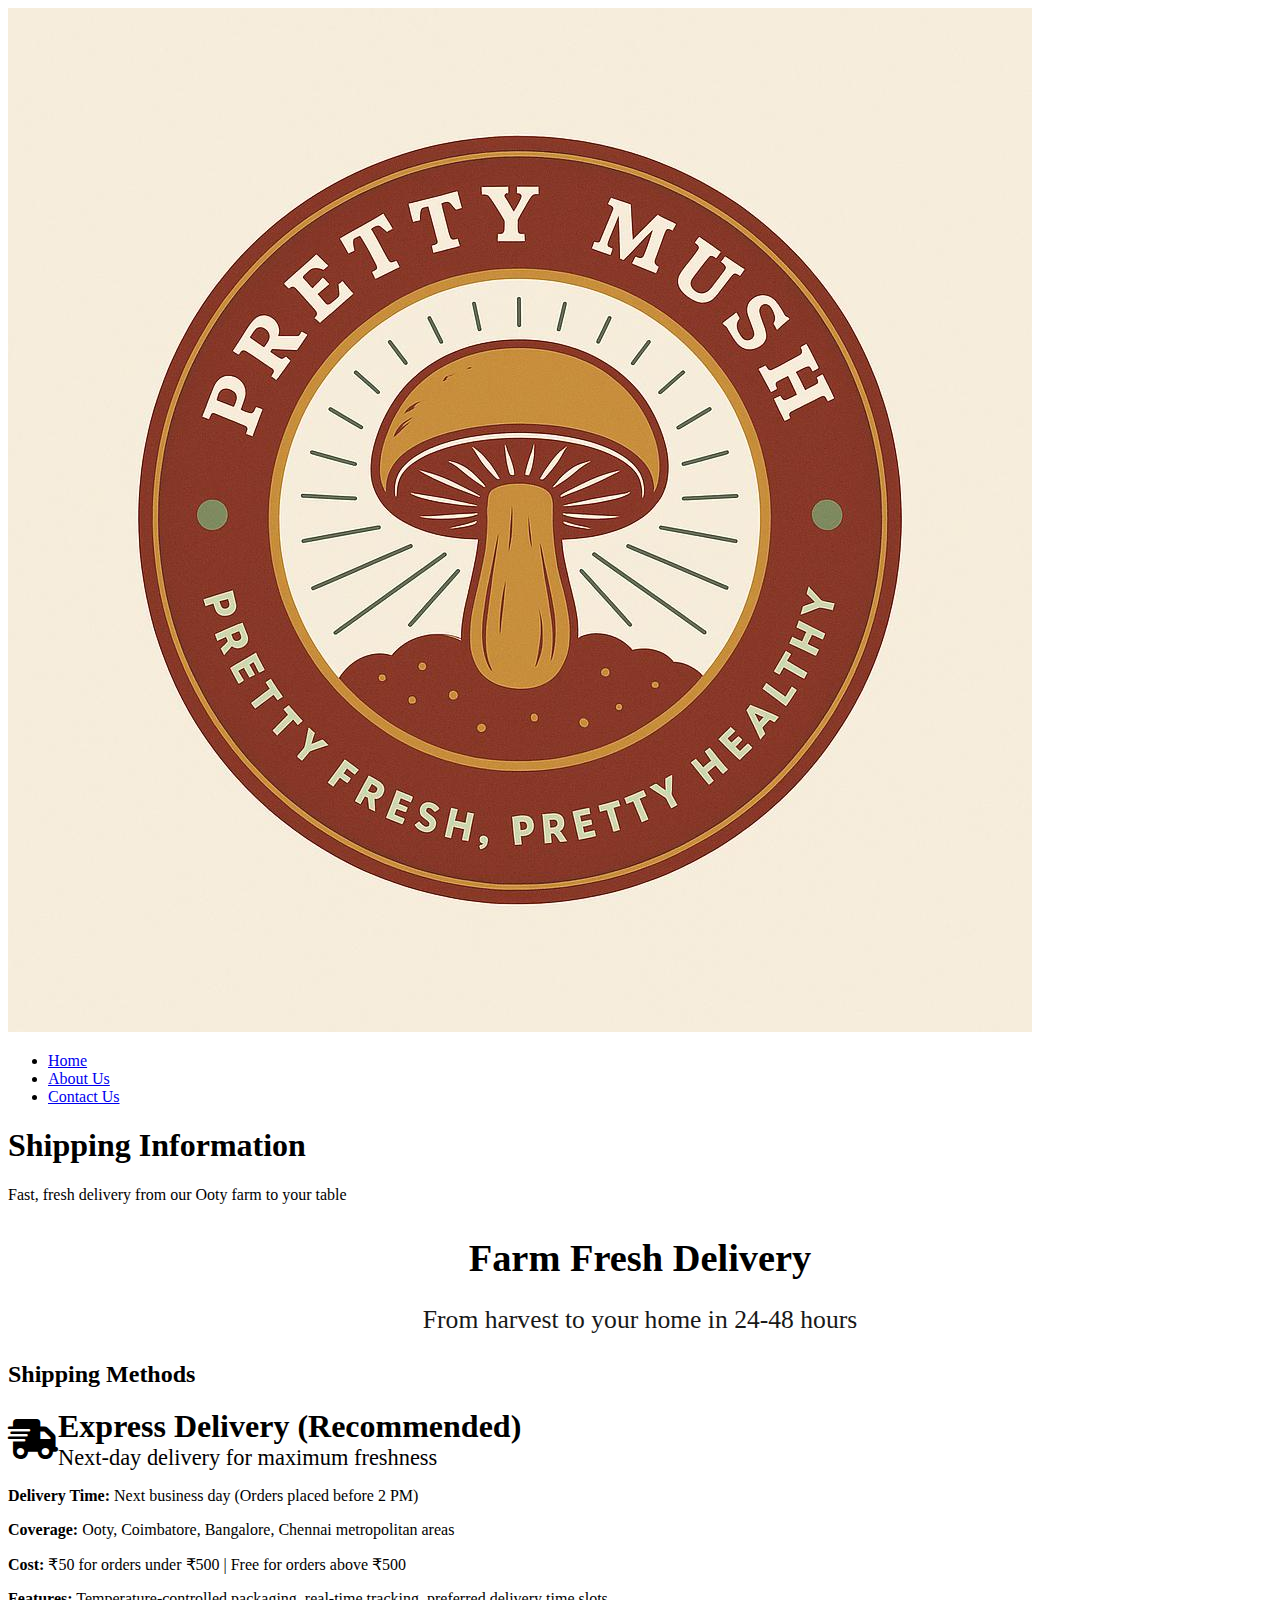
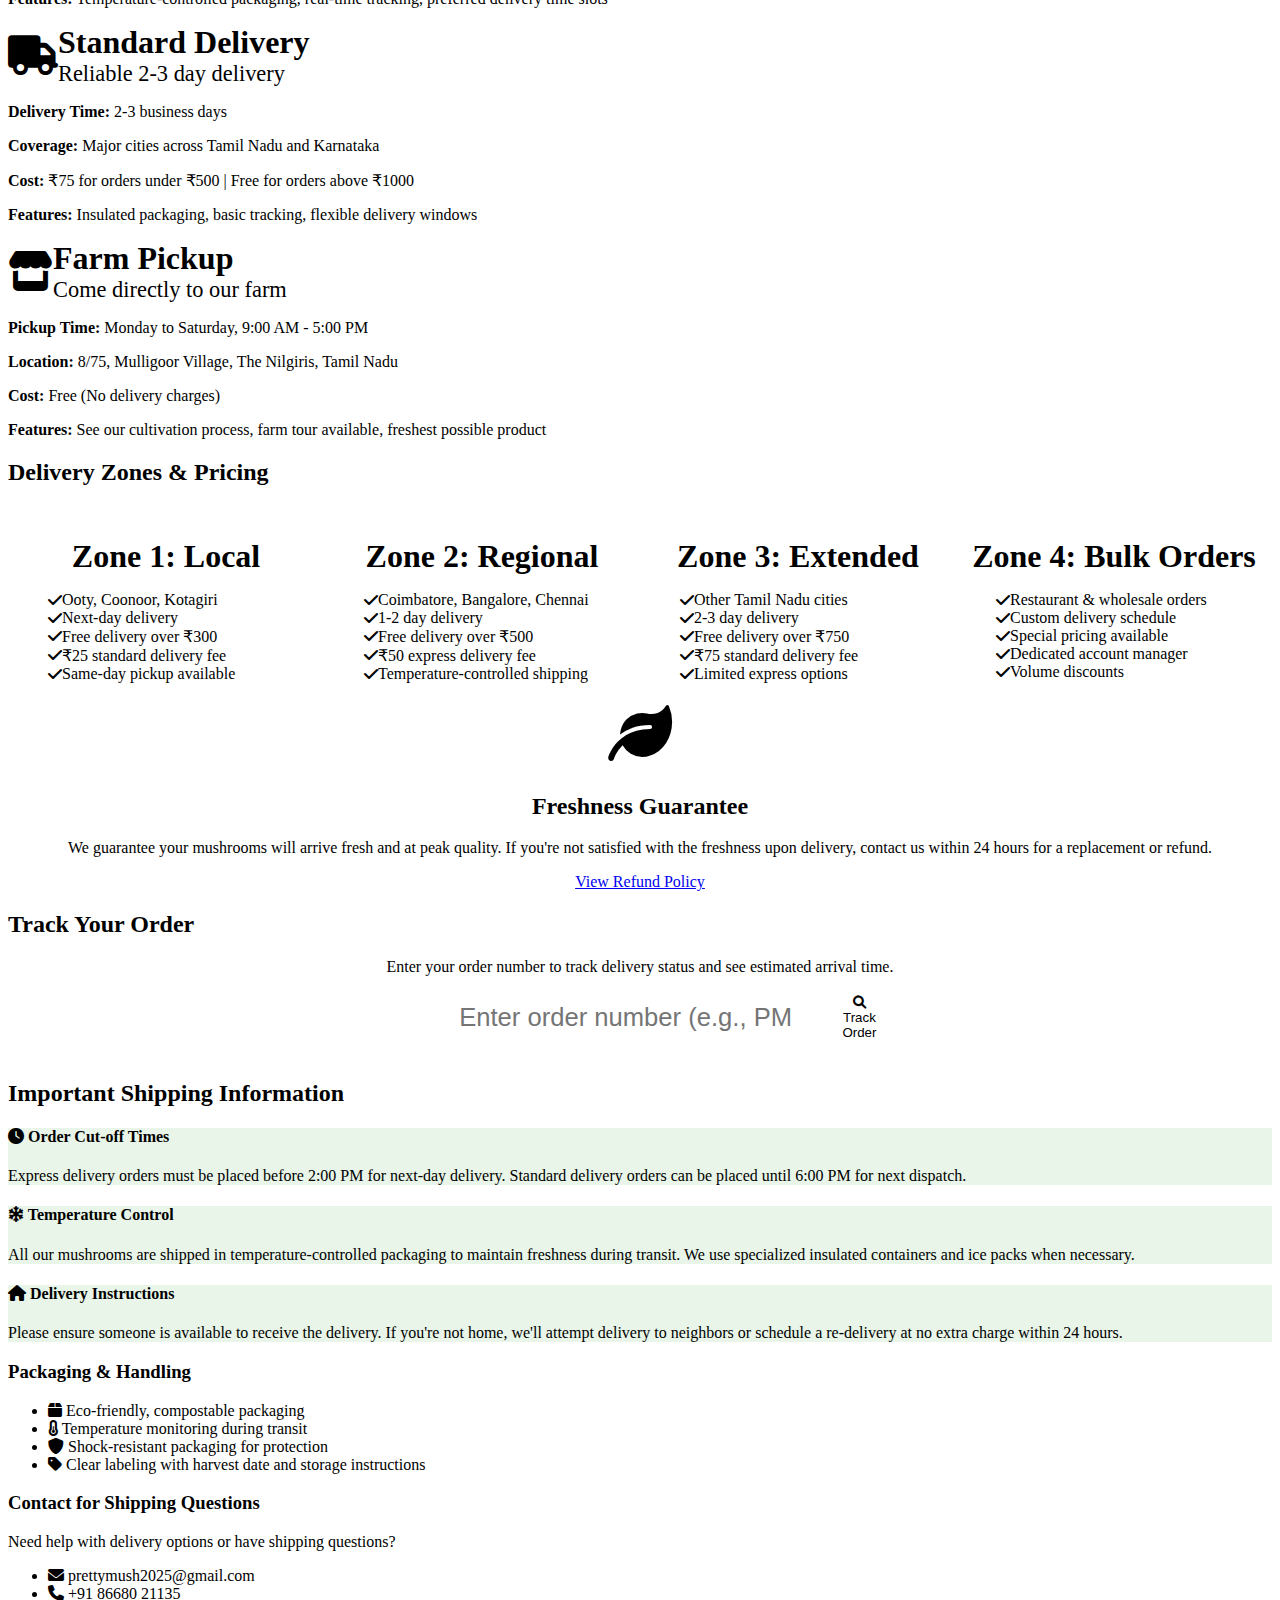
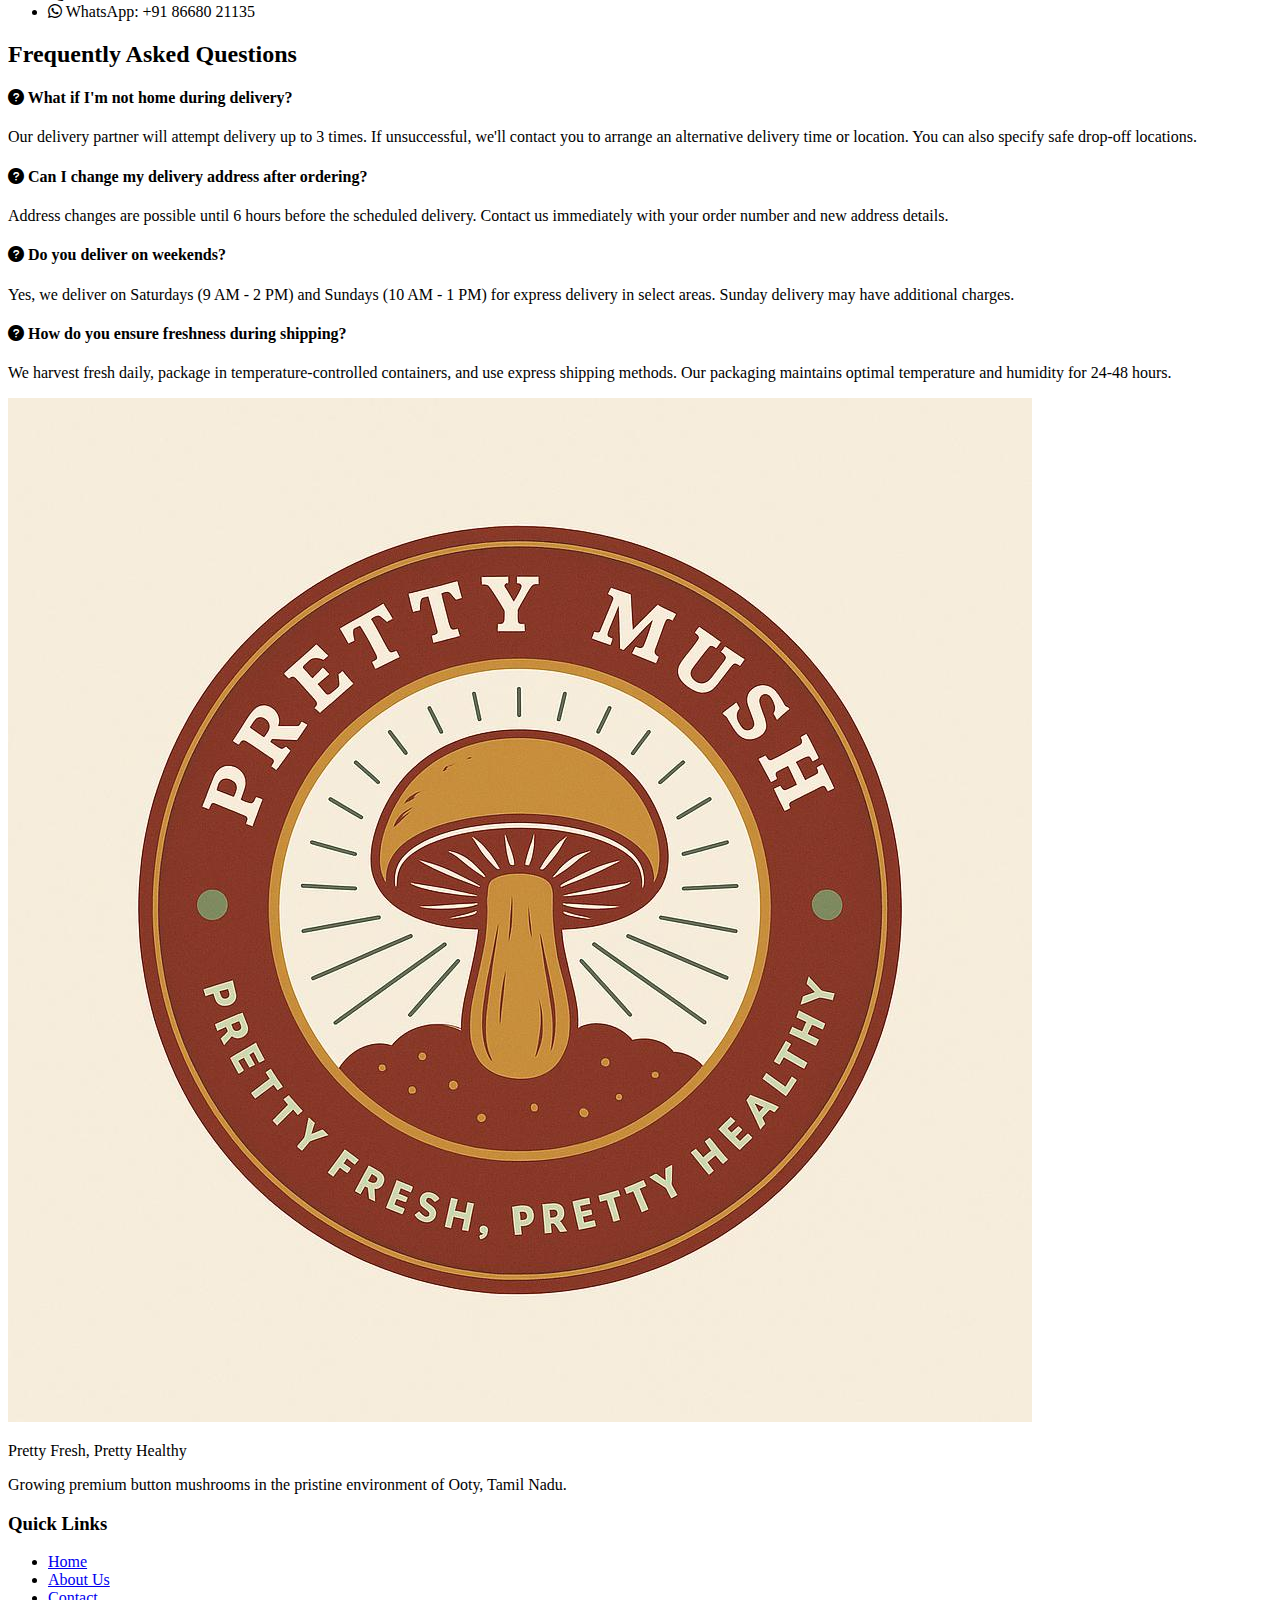
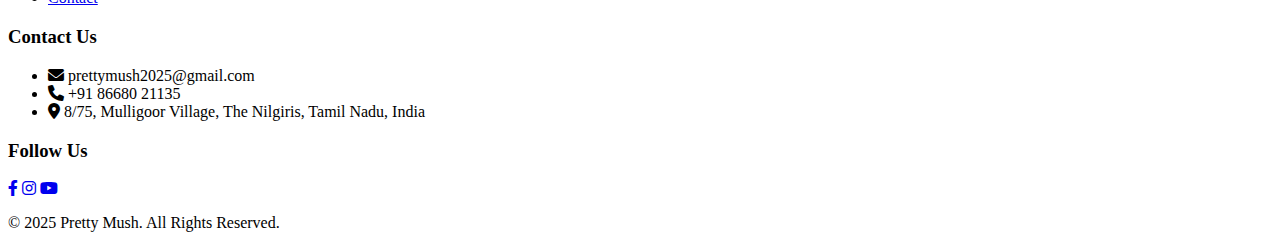
<file: shipping.html>
<!DOCTYPE html>
<html lang="en">
<head>
    <meta charset="UTF-8">
    <meta name="viewport" content="width=device-width, initial-scale=1.0">
    <meta name="description" content="Shipping Information - Pretty Mush - Learn about our fresh mushroom delivery service, shipping methods, timeframes, and tracking options from our Ooty farm.">
    <title>Shipping Information - Pretty Mush</title>
    <link rel="stylesheet" href="css/style.css">
    <link rel="stylesheet" href="https://cdnjs.cloudflare.com/ajax/libs/font-awesome/6.0.0/css/all.min.css">
    <!-- Favicon -->
    <link rel="icon" type="image/x-icon" href="images/favicon.ico">
    <style>
        .shipping-method {
            background-color: var(--text-light);
            padding: var(--spacing-md);
            border-radius: var(--border-radius);
            box-shadow: var(--shadow-md);
            margin-bottom: var(--spacing-md);
        }
        
        .method-header {
            display: flex;
            align-items: center;
            margin-bottom: var(--spacing-sm);
        }
        
        .method-icon {
            font-size: 2.5rem;
            color: var(--primary);
            margin-right: var(--spacing-sm);
        }
        
        .method-details {
            flex: 1;
        }
        
        .method-title {
            font-size: 2rem;
            color: var(--text-dark);
            margin: 0;
        }
        
        .method-subtitle {
            color: var(--gray-dark);
            margin: 0;
            font-size: 1.4rem;
        }
        
        .delivery-timeline {
            background: linear-gradient(135deg, var(--secondary), var(--primary));
            color: var(--text-light);
            padding: var(--spacing-md);
            border-radius: var(--border-radius);
            margin: var(--spacing-md) 0;
            text-align: center;
        }
        
        .timeline-header {
            font-size: 2.4rem;
            margin-bottom: var(--spacing-sm);
        }
        
        .timeline-subtitle {
            font-size: 1.6rem;
            opacity: 0.9;
        }
        
        .shipping-grid {
            display: grid;
            grid-template-columns: repeat(auto-fit, minmax(300px, 1fr));
            gap: var(--spacing-md);
            margin: var(--spacing-lg) 0;
        }
        
        .shipping-zone {
            background-color: var(--text-light);
            padding: var(--spacing-md);
            border-radius: var(--border-radius);
            box-shadow: var(--shadow-md);
            text-align: center;
        }
        
        .zone-name {
            font-size: 2rem;
            color: var(--primary);
            margin-bottom: var(--spacing-sm);
        }
        
        .zone-details {
            list-style: none;
            text-align: left;
        }
        
        .zone-details li {
            margin-bottom: var(--spacing-xs);
            display: flex;
            align-items: center;
        }
        
        .zone-details li i {
            color: var(--secondary);
            margin-right: var(--spacing-xs);
        }
        
        .tracking-section {
            background-color: var(--accent);
            padding: var(--spacing-md);
            border-radius: var(--border-radius);
            margin: var(--spacing-lg) 0;
        }
        
        .tracking-form {
            display: flex;
            gap: var(--spacing-sm);
            max-width: 400px;
            margin: 0 auto;
        }
        
        .tracking-input {
            flex: 1;
            padding: 1.2rem;
            border: 1px solid var(--gray-medium);
            border-radius: var(--border-radius);
            font-size: 1.6rem;
        }
        
        .tracking-btn {
            background-color: var(--primary);
            color: var(--text-light);
            border: none;
            padding: 1.2rem 2rem;
            border-radius: var(--border-radius);
            cursor: pointer;
            transition: var(--transition);
        }
        
        .tracking-btn:hover {
            background-color: var(--primary-dark);
        }
        
        .special-instructions {
            background-color: #e8f5e8;
            border-left: 4px solid var(--primary);
            padding: var(--spacing-md);
            margin: var(--spacing-md) 0;
        }
        
        .freshness-guarantee {
            background: linear-gradient(135deg, var(--primary), var(--primary-dark));
            color: var(--text-light);
            padding: var(--spacing-lg);
            border-radius: var(--border-radius);
            text-align: center;
            margin: var(--spacing-lg) 0;
        }
        
        .guarantee-icon {
            font-size: 4rem;
            margin-bottom: var(--spacing-sm);
        }
        
        @media (max-width: 768px) {
            .tracking-form {
                flex-direction: column;
            }
            
            .method-header {
                flex-direction: column;
                text-align: center;
            }
            
            .method-icon {
                margin-right: 0;
                margin-bottom: var(--spacing-sm);
            }
        }
    </style>
</head>
<body>
<!-- Header Section -->
<header class="site-header">
    <div class="container">
        <nav class="main-nav">
            <div class="logo-container">
                <a href="index.html">
                    <img src="images/logo.png" alt="Pretty Mush Logo" class="logo-img">
                </a>
            </div>
            <ul class="nav-links">
                <li><a href="index.html">Home</a></li>
                <li><a href="about.html">About Us</a></li>
                <li><a href="contact.html">Contact Us</a></li>
            </ul>
        </nav>
    </div>
</header>

<!-- Hero Section -->
<section class="hero">
    <div class="container">
        <div class="hero-content">
            <h1 class="hero-title">Shipping Information</h1>
            <p class="hero-subtitle">Fast, fresh delivery from our Ooty farm to your table</p>
        </div>
    </div>
</section>

<!-- Delivery Timeline Section -->
<section class="delivery-timeline">
    <div class="container">
        <h2 class="timeline-header">Farm Fresh Delivery</h2>
        <p class="timeline-subtitle">From harvest to your home in 24-48 hours</p>
    </div>
</section>

<!-- Shipping Methods Section -->
<section class="introduction">
    <div class="container">
        <div class="intro-content">
            <div class="section-header">
                <h2>Shipping Methods</h2>
                <div class="section-divider"></div>
            </div>
            
            <div class="shipping-method">
                <div class="method-header">
                    <i class="fas fa-shipping-fast method-icon"></i>
                    <div class="method-details">
                        <h3 class="method-title">Express Delivery (Recommended)</h3>
                        <p class="method-subtitle">Next-day delivery for maximum freshness</p>
                    </div>
                </div>
                <p><strong>Delivery Time:</strong> Next business day (Orders placed before 2 PM)</p>
                <p><strong>Coverage:</strong> Ooty, Coimbatore, Bangalore, Chennai metropolitan areas</p>
                <p><strong>Cost:</strong> ₹50 for orders under ₹500 | Free for orders above ₹500</p>
                <p><strong>Features:</strong> Temperature-controlled packaging, real-time tracking, preferred delivery time slots</p>
            </div>
            
            <div class="shipping-method">
                <div class="method-header">
                    <i class="fas fa-truck method-icon"></i>
                    <div class="method-details">
                        <h3 class="method-title">Standard Delivery</h3>
                        <p class="method-subtitle">Reliable 2-3 day delivery</p>
                    </div>
                </div>
                <p><strong>Delivery Time:</strong> 2-3 business days</p>
                <p><strong>Coverage:</strong> Major cities across Tamil Nadu and Karnataka</p>
                <p><strong>Cost:</strong> ₹75 for orders under ₹500 | Free for orders above ₹1000</p>
                <p><strong>Features:</strong> Insulated packaging, basic tracking, flexible delivery windows</p>
            </div>
            
            <div class="shipping-method">
                <div class="method-header">
                    <i class="fas fa-store method-icon"></i>
                    <div class="method-details">
                        <h3 class="method-title">Farm Pickup</h3>
                        <p class="method-subtitle">Come directly to our farm</p>
                    </div>
                </div>
                <p><strong>Pickup Time:</strong> Monday to Saturday, 9:00 AM - 5:00 PM</p>
                <p><strong>Location:</strong> 8/75, Mulligoor Village, The Nilgiris, Tamil Nadu</p>
                <p><strong>Cost:</strong> Free (No delivery charges)</p>
                <p><strong>Features:</strong> See our cultivation process, farm tour available, freshest possible product</p>
            </div>
        </div>
    </div>
</section>

<!-- Delivery Zones Section -->
<section class="features">
    <div class="container">
        <div class="section-header">
            <h2>Delivery Zones & Pricing</h2>
            <div class="section-divider"></div>
        </div>
        
        <div class="shipping-grid">
            <div class="shipping-zone">
                <h3 class="zone-name">Zone 1: Local</h3>
                <ul class="zone-details">
                    <li><i class="fas fa-check"></i> Ooty, Coonoor, Kotagiri</li>
                    <li><i class="fas fa-check"></i> Next-day delivery</li>
                    <li><i class="fas fa-check"></i> Free delivery over ₹300</li>
                    <li><i class="fas fa-check"></i> ₹25 standard delivery fee</li>
                    <li><i class="fas fa-check"></i> Same-day pickup available</li>
                </ul>
            </div>
            
            <div class="shipping-zone">
                <h3 class="zone-name">Zone 2: Regional</h3>
                <ul class="zone-details">
                    <li><i class="fas fa-check"></i> Coimbatore, Bangalore, Chennai</li>
                    <li><i class="fas fa-check"></i> 1-2 day delivery</li>
                    <li><i class="fas fa-check"></i> Free delivery over ₹500</li>
                    <li><i class="fas fa-check"></i> ₹50 express delivery fee</li>
                    <li><i class="fas fa-check"></i> Temperature-controlled shipping</li>
                </ul>
            </div>
            
            <div class="shipping-zone">
                <h3 class="zone-name">Zone 3: Extended</h3>
                <ul class="zone-details">
                    <li><i class="fas fa-check"></i> Other Tamil Nadu cities</li>
                    <li><i class="fas fa-check"></i> 2-3 day delivery</li>
                    <li><i class="fas fa-check"></i> Free delivery over ₹750</li>
                    <li><i class="fas fa-check"></i> ₹75 standard delivery fee</li>
                    <li><i class="fas fa-check"></i> Limited express options</li>
                </ul>
            </div>
            
            <div class="shipping-zone">
                <h3 class="zone-name">Zone 4: Bulk Orders</h3>
                <ul class="zone-details">
                    <li><i class="fas fa-check"></i> Restaurant & wholesale orders</li>
                    <li><i class="fas fa-check"></i> Custom delivery schedule</li>
                    <li><i class="fas fa-check"></i> Special pricing available</li>
                    <li><i class="fas fa-check"></i> Dedicated account manager</li>
                    <li><i class="fas fa-check"></i> Volume discounts</li>
                </ul>
            </div>
        </div>
    </div>
</section>

<!-- Freshness Guarantee Section -->
<section class="freshness-guarantee">
    <div class="container">
        <div class="guarantee-icon">
            <i class="fas fa-leaf"></i>
        </div>
        <h2>Freshness Guarantee</h2>
        <p>We guarantee your mushrooms will arrive fresh and at peak quality. If you're not satisfied with the freshness upon delivery, contact us within 24 hours for a replacement or refund.</p>
        <div class="hero-buttons">
            <a href="cancellation-refunds.html" class="btn btn-secondary">View Refund Policy</a>
        </div>
    </div>
</section>

<!-- Tracking Section -->
<section class="about-preview">
    <div class="container">
        <div class="tracking-section">
            <div class="section-header">
                <h2>Track Your Order</h2>
                <div class="section-divider"></div>
            </div>
            <p style="text-align: center; margin-bottom: var(--spacing-md);">Enter your order number to track delivery status and see estimated arrival time.</p>
            <form class="tracking-form" onsubmit="trackOrder(event)">
                <input type="text" class="tracking-input" placeholder="Enter order number (e.g., PM-2025-001234)" aria-label="Order number">
                <button type="submit" class="tracking-btn">
                    <i class="fas fa-search"></i> Track Order
                </button>
            </form>
            <div id="tracking-result" style="margin-top: var(--spacing-md); text-align: center;"></div>
        </div>
    </div>
</section>

<!-- Special Instructions Section -->
<section class="contact-preview">
    <div class="container">
        <div class="contact-grid">
            <div class="contact-content">
                <div class="section-header left-aligned">
                    <h2>Important Shipping Information</h2>
                    <div class="section-divider"></div>
                </div>
                
                <div class="special-instructions">
                    <h4><i class="fas fa-clock"></i> Order Cut-off Times</h4>
                    <p>Express delivery orders must be placed before 2:00 PM for next-day delivery. Standard delivery orders can be placed until 6:00 PM for next dispatch.</p>
                </div>
                
                <div class="special-instructions">
                    <h4><i class="fas fa-snowflake"></i> Temperature Control</h4>
                    <p>All our mushrooms are shipped in temperature-controlled packaging to maintain freshness during transit. We use specialized insulated containers and ice packs when necessary.</p>
                </div>
                
                <div class="special-instructions">
                    <h4><i class="fas fa-home"></i> Delivery Instructions</h4>
                    <p>Please ensure someone is available to receive the delivery. If you're not home, we'll attempt delivery to neighbors or schedule a re-delivery at no extra charge within 24 hours.</p>
                </div>
                
                <h3>Packaging & Handling</h3>
                <ul class="contact-details">
                    <li><i class="fas fa-box"></i> Eco-friendly, compostable packaging</li>
                    <li><i class="fas fa-thermometer-half"></i> Temperature monitoring during transit</li>
                    <li><i class="fas fa-shield-alt"></i> Shock-resistant packaging for protection</li>
                    <li><i class="fas fa-tag"></i> Clear labeling with harvest date and storage instructions</li>
                </ul>
                
                <h3>Contact for Shipping Questions</h3>
                <p>Need help with delivery options or have shipping questions?</p>
                <ul class="contact-details">
                    <li><i class="fas fa-envelope"></i> prettymush2025@gmail.com</li>
                    <li><i class="fas fa-phone"></i> +91 86680 21135</li>
                    <li><i class="fab fa-whatsapp"></i> WhatsApp: +91 86680 21135</li>
                </ul>
            </div>
        </div>
    </div>
</section>

<!-- FAQ Section -->
<section class="product-preview">
    <div class="container">
        <div class="section-header">
            <h2>Frequently Asked Questions</h2>
            <div class="section-divider"></div>
        </div>
        
        <div class="faq-grid">
            <div class="faq-item" style="background: var(--text-light); padding: var(--spacing-md); border-radius: var(--border-radius); box-shadow: var(--shadow-md); margin-bottom: var(--spacing-md);">
                <h4><i class="fas fa-question-circle"></i> What if I'm not home during delivery?</h4>
                <p>Our delivery partner will attempt delivery up to 3 times. If unsuccessful, we'll contact you to arrange an alternative delivery time or location. You can also specify safe drop-off locations.</p>
            </div>
            
            <div class="faq-item" style="background: var(--text-light); padding: var(--spacing-md); border-radius: var(--border-radius); box-shadow: var(--shadow-md); margin-bottom: var(--spacing-md);">
                <h4><i class="fas fa-question-circle"></i> Can I change my delivery address after ordering?</h4>
                <p>Address changes are possible until 6 hours before the scheduled delivery. Contact us immediately with your order number and new address details.</p>
            </div>
            
            <div class="faq-item" style="background: var(--text-light); padding: var(--spacing-md); border-radius: var(--border-radius); box-shadow: var(--shadow-md); margin-bottom: var(--spacing-md);">
                <h4><i class="fas fa-question-circle"></i> Do you deliver on weekends?</h4>
                <p>Yes, we deliver on Saturdays (9 AM - 2 PM) and Sundays (10 AM - 1 PM) for express delivery in select areas. Sunday delivery may have additional charges.</p>
            </div>
            
            <div class="faq-item" style="background: var(--text-light); padding: var(--spacing-md); border-radius: var(--border-radius); box-shadow: var(--shadow-md); margin-bottom: var(--spacing-md);">
                <h4><i class="fas fa-question-circle"></i> How do you ensure freshness during shipping?</h4>
                <p>We harvest fresh daily, package in temperature-controlled containers, and use express shipping methods. Our packaging maintains optimal temperature and humidity for 24-48 hours.</p>
            </div>
        </div>
    </div>
</section>

<!-- Footer -->
<footer class="site-footer">
    <div class="container">
        <div class="footer-grid">
            <div class="footer-about">
                <img src="images/logo.png" alt="Pretty Mush Logo" class="footer-logo">
                <p>Pretty Fresh, Pretty Healthy</p>
                <p>Growing premium button mushrooms in the pristine environment of Ooty, Tamil Nadu.</p>
            </div>
            <div class="footer-links">
                <h3>Quick Links</h3>
                <ul>
                    <li><a href="index.html">Home</a></li>
                    <li><a href="about.html">About Us</a></li>
                    <li><a href="contact.html">Contact</a></li>
                </ul>
            </div>
            <div class="footer-contact">
                <h3>Contact Us</h3>
                <ul>
                    <li><i class="fas fa-envelope"></i> prettymush2025@gmail.com</li>
                    <li><i class="fas fa-phone"></i> +91 86680 21135</li>
                    <li><i class="fas fa-map-marker-alt"></i> 8/75, Mulligoor Village, The Nilgiris, Tamil Nadu, India</li>
                </ul>
            </div>
            <div class="footer-social">
                <h3>Follow Us</h3>
                <div class="social-icons">
                    <a href="https://www.facebook.com/profile.php?id=61575984058804" aria-label="Facebook"><i class="fab fa-facebook-f"></i></a>
                    <a href="https://www.instagram.com/prettymush_ooty/" aria-label="Instagram"><i class="fab fa-instagram"></i></a>
                    <a href="https://www.youtube.com/@prettymush_ooty" aria-label="YouTube"><i class="fab fa-youtube"></i></a>
                </div>
            </div>
        </div>
        <div class="footer-bottom">
            <p>&copy; 2025 Pretty Mush. All Rights Reserved.</p>
        </div>
    </div>
</footer>

<!-- Scripts -->
<script src="js/main.js"></script>
<script>
    function trackOrder(event) {
        event.preventDefault();
        const orderNumber = event.target.querySelector('.tracking-input').value.trim();
        const resultDiv = document.getElementById('tracking-result');
        
        if (orderNumber) {
            // Simulate tracking lookup
            resultDiv.innerHTML = `
                <div style="background: var(--text-light); padding: var(--spacing-md); border-radius: var(--border-radius); box-shadow: var(--shadow-md);">
                    <h4>Order Tracking: ${orderNumber}</h4>
                    <p><i class="fas fa-check-circle" style="color: var(--success-color);"></i> <strong>Order Confirmed</strong> - ${new Date().toLocaleDateString()}</p>
                    <p><i class="fas fa-seedling" style="color: var(--primary);"></i> <strong>Harvested Fresh</strong> - Today</p>
                    <p><i class="fas fa-box" style="color: var(--secondary);"></i> <strong>Packaged</strong> - Ready for pickup</p>
                    <p><i class="fas fa-truck" style="color: var(--warning-color);"></i> <strong>Out for Delivery</strong> - Expected tomorrow morning</p>
                    <p style="margin-top: var(--spacing-sm); font-size: 1.4rem; color: var(--gray-dark);">
                        For real-time updates, we'll send SMS and email notifications.
                    </p>
                </div>
            `;
        } else {
            resultDiv.innerHTML = `
                <div style="background: #fff3cd; color: #856404; padding: var(--spacing-md); border-radius: var(--border-radius); border: 1px solid #ffeaa7;">
                    <p><i class="fas fa-exclamation-triangle"></i> Please enter a valid order number.</p>
                </div>
            `;
        }
    }
</script>
</body>
</html>
</file>
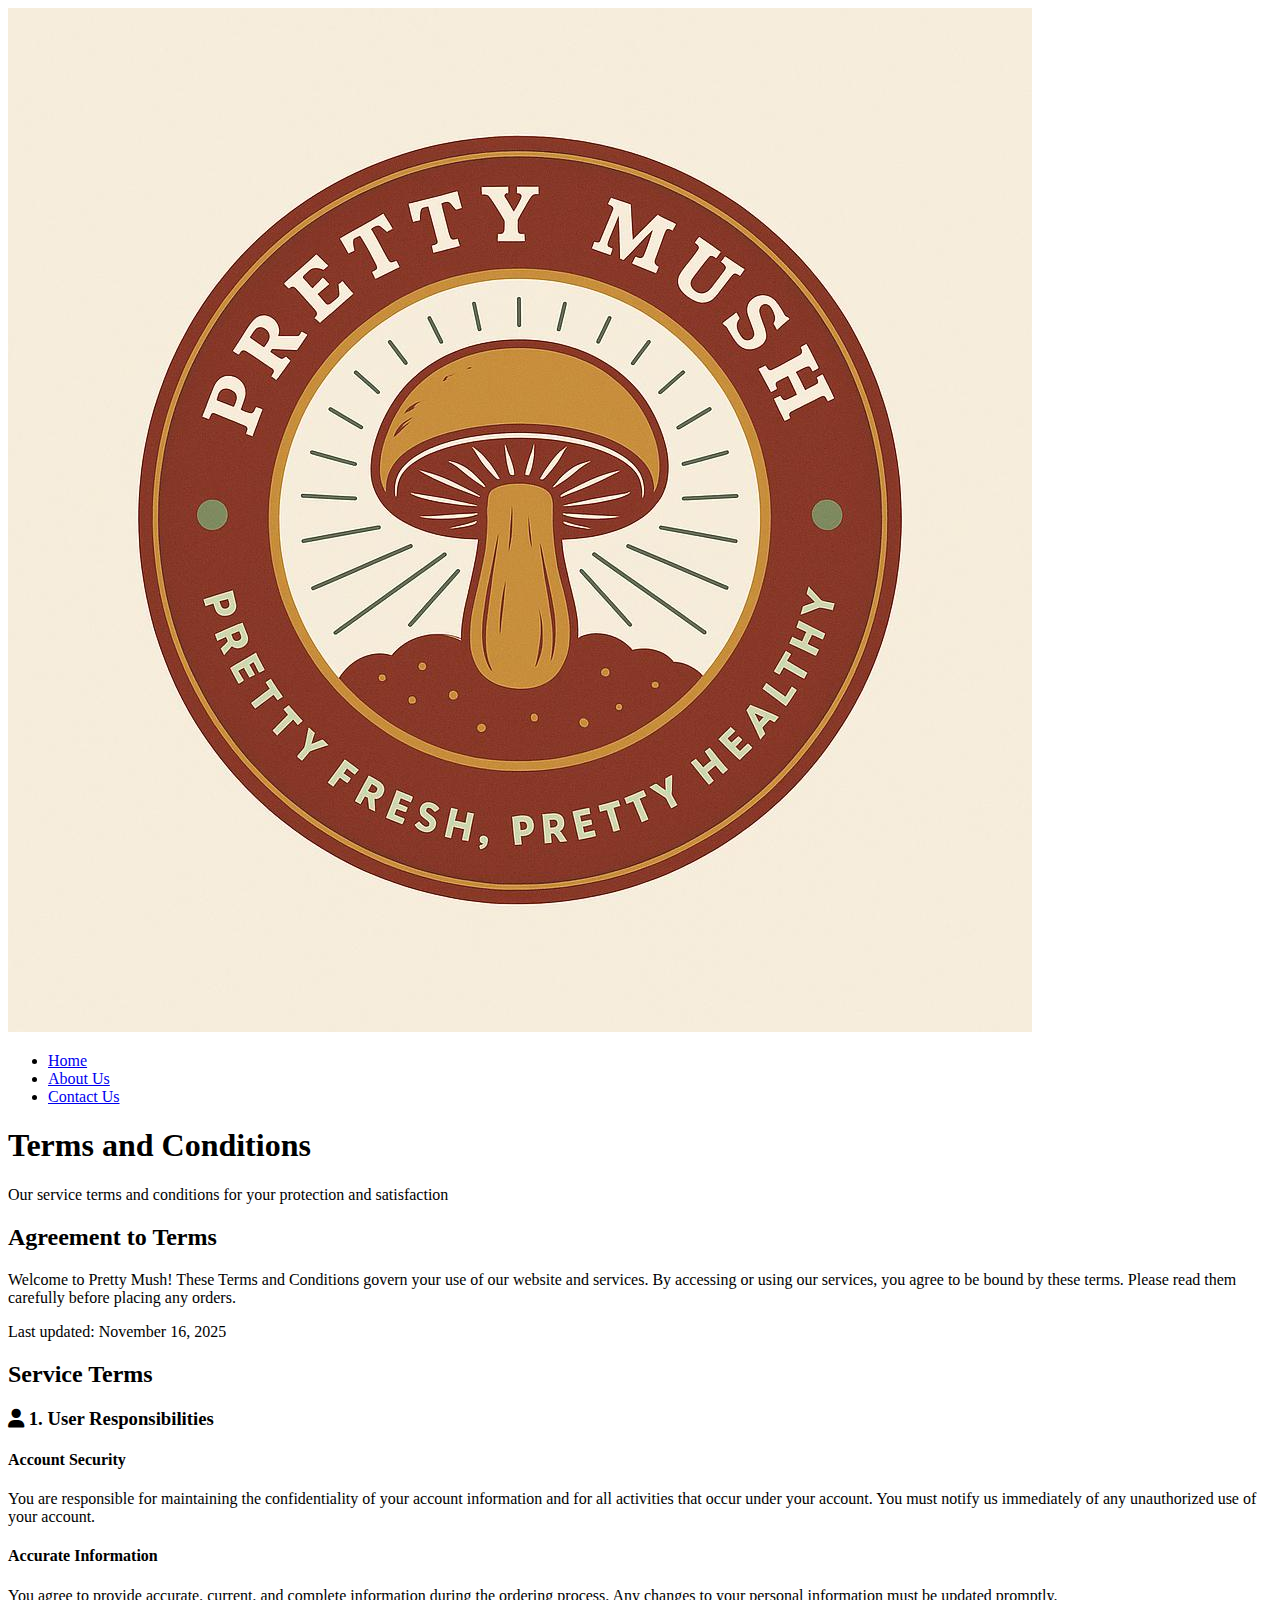
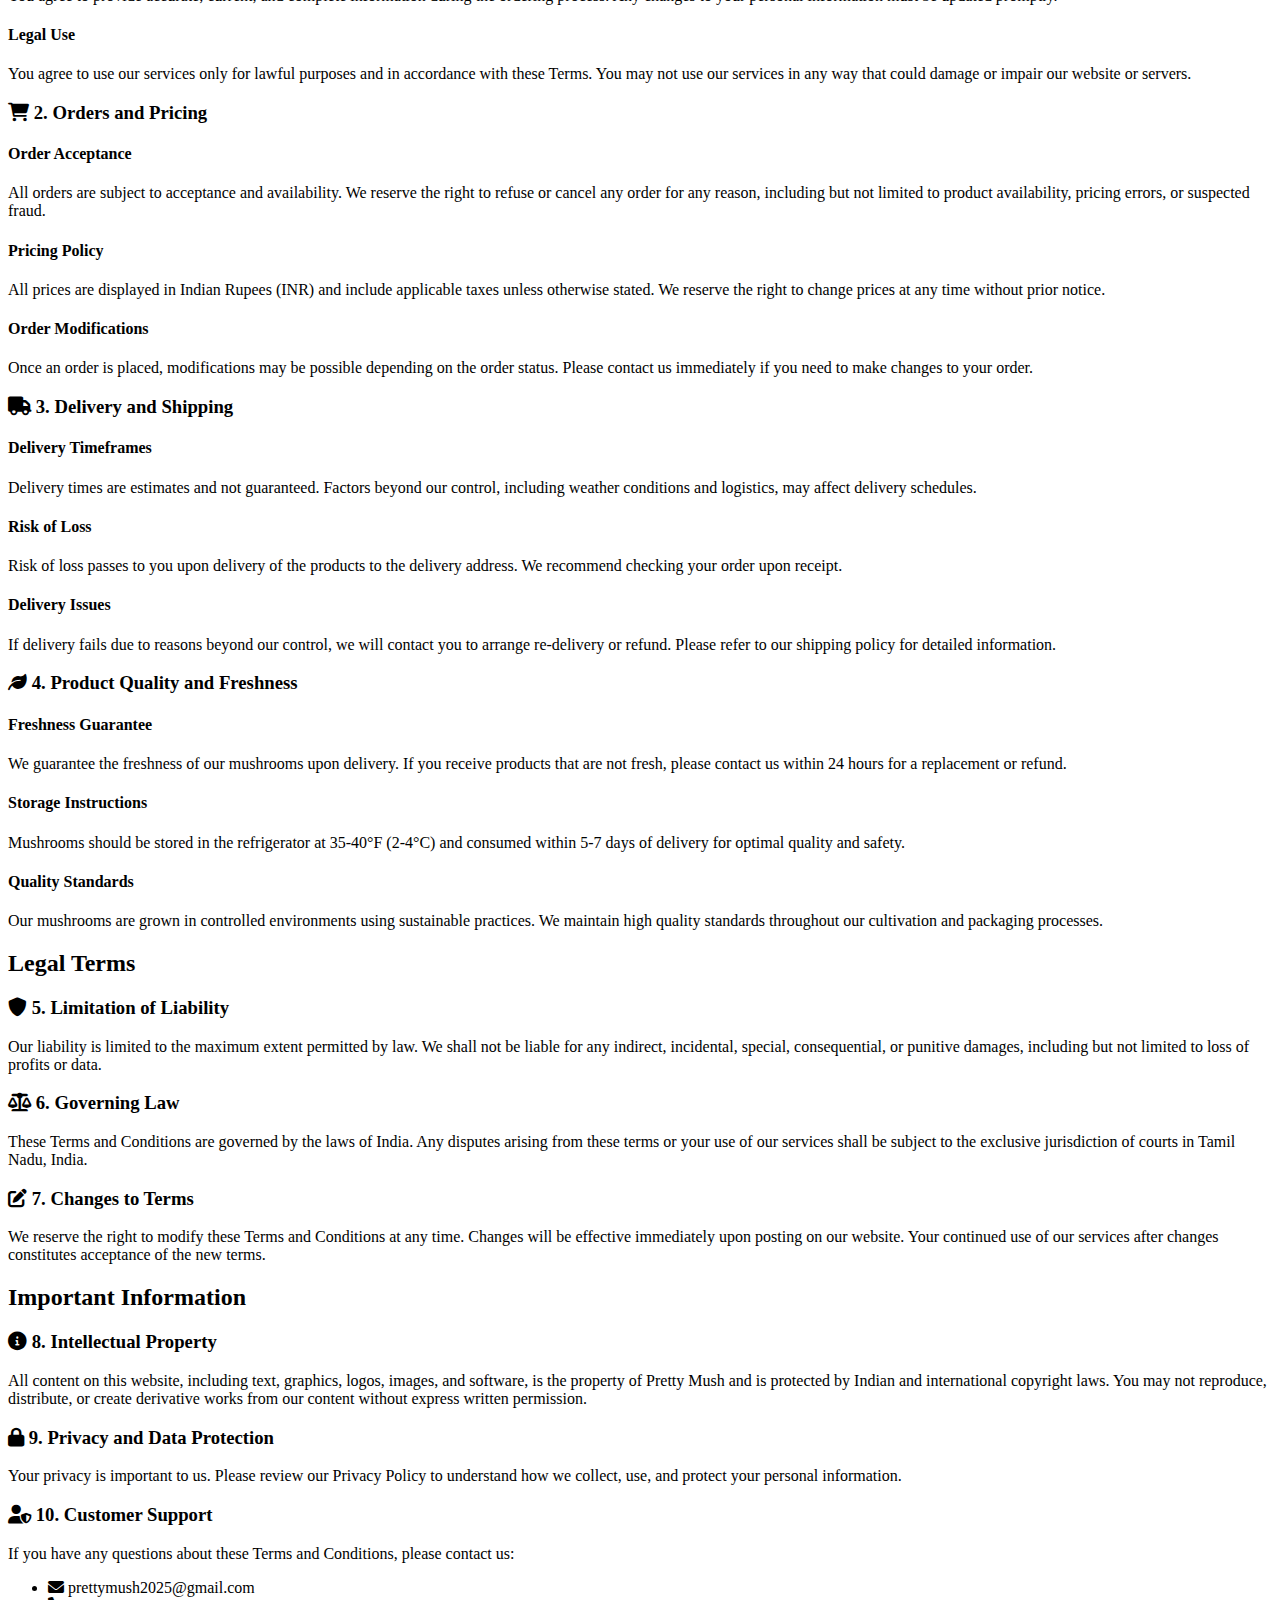
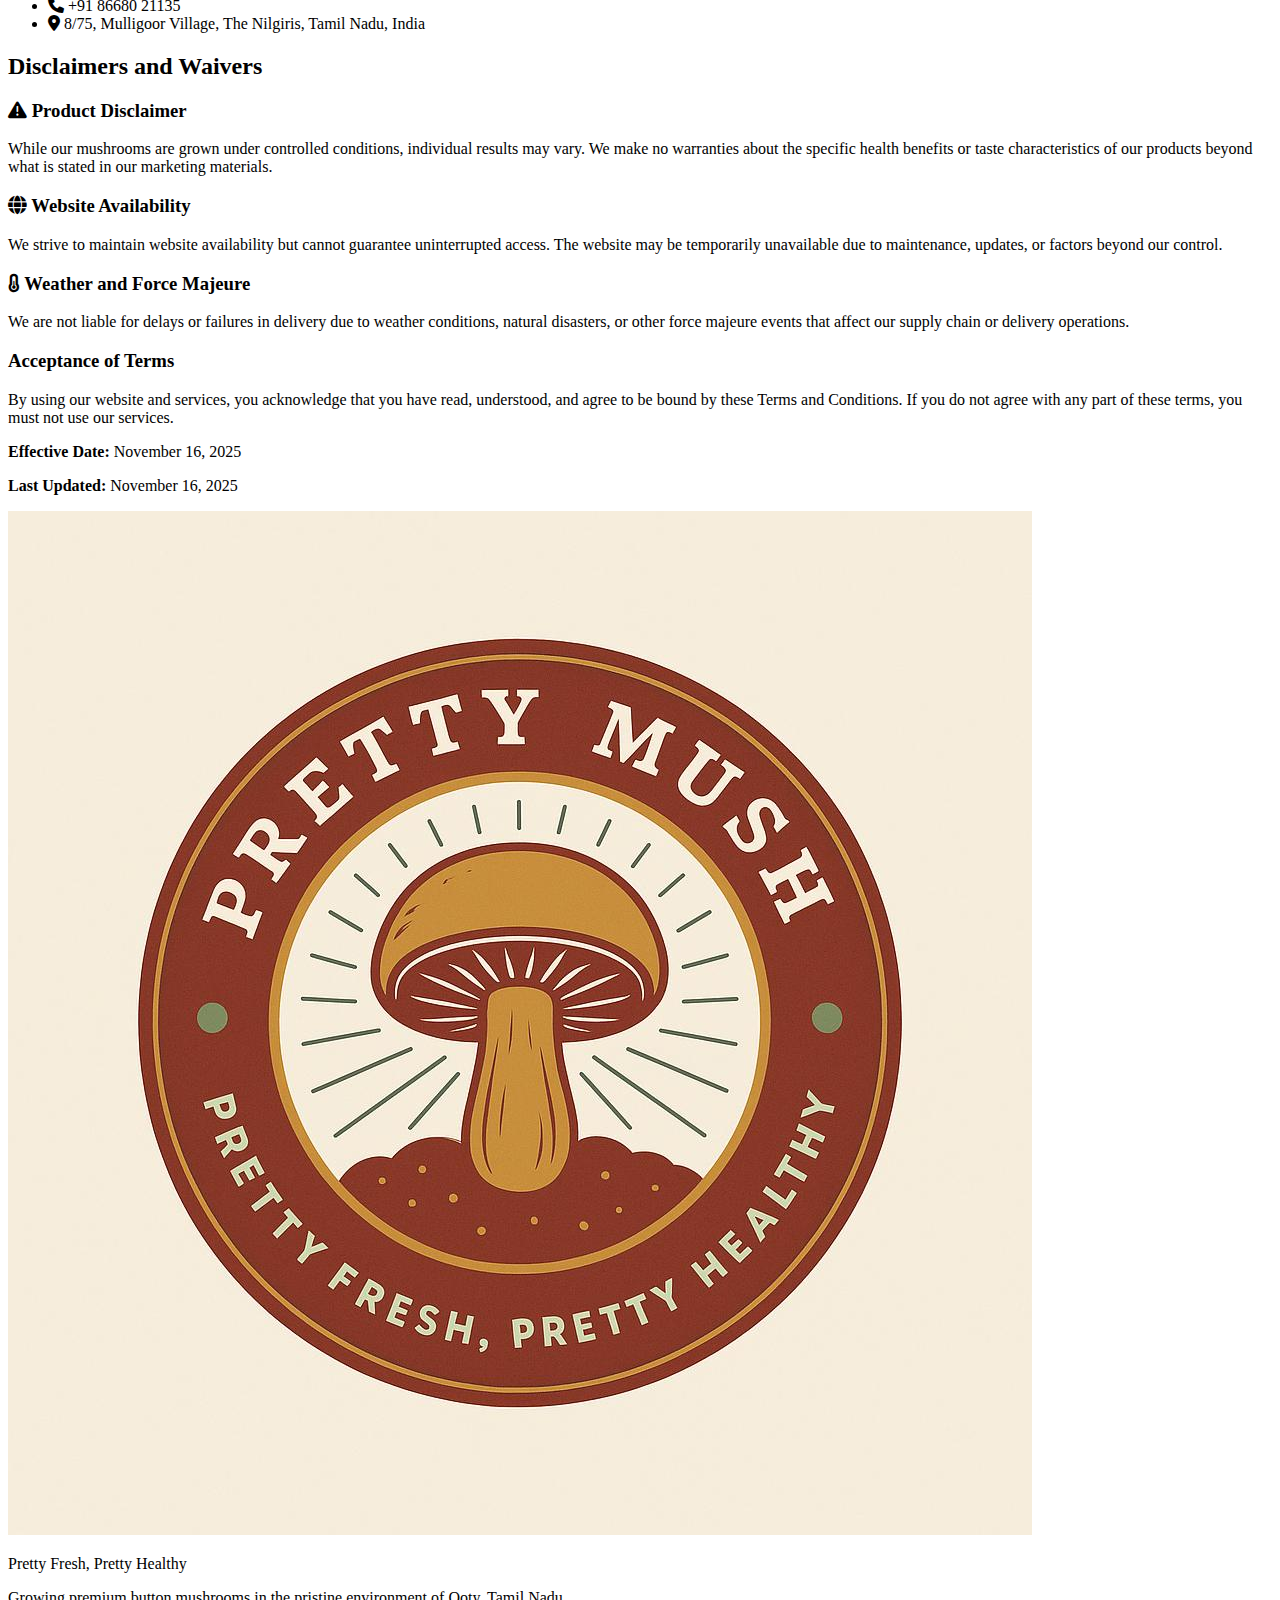
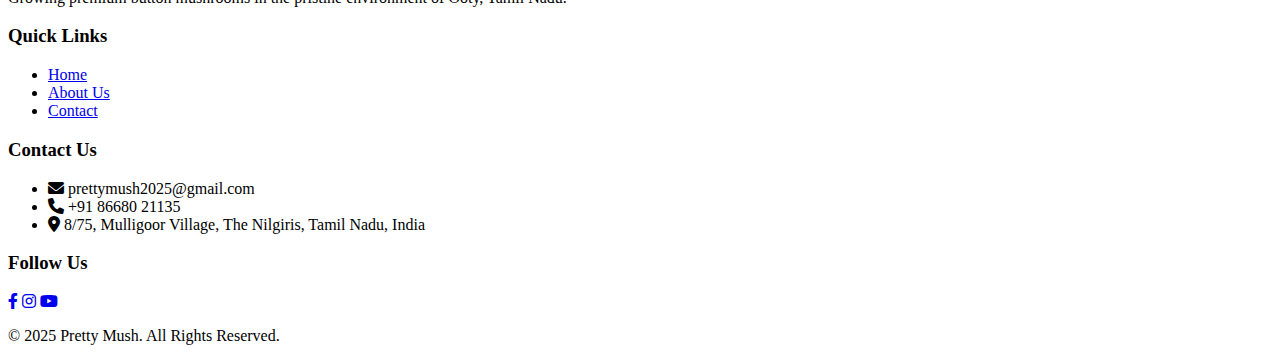
<file: terms-conditions.html>
<!DOCTYPE html>
<html lang="en">
<head>
    <meta charset="UTF-8">
    <meta name="viewport" content="width=device-width, initial-scale=1.0">
    <meta name="description" content="Terms and Conditions - Pretty Mush - Read our terms of service for purchasing fresh button mushrooms from our Ooty farm.">
    <title>Terms and Conditions - Pretty Mush</title>
    <link rel="stylesheet" href="css/style.css">
    <link rel="stylesheet" href="https://cdnjs.cloudflare.com/ajax/libs/font-awesome/6.0.0/css/all.min.css">
    <!-- Favicon -->
    <link rel="icon" type="image/x-icon" href="images/favicon.ico">
</head>
<body>
<!-- Header Section -->
<header class="site-header">
    <div class="container">
        <nav class="main-nav">
            <div class="logo-container">
                <a href="index.html">
                    <img src="images/logo.png" alt="Pretty Mush Logo" class="logo-img">
                </a>
            </div>
            <ul class="nav-links">
                <li><a href="index.html">Home</a></li>
                <li><a href="about.html">About Us</a></li>
                <li><a href="contact.html">Contact Us</a></li>
            </ul>
        </nav>
    </div>
</header>

<!-- Hero Section -->
<section class="hero">
    <div class="container">
        <div class="hero-content">
            <h1 class="hero-title">Terms and Conditions</h1>
            <p class="hero-subtitle">Our service terms and conditions for your protection and satisfaction</p>
        </div>
    </div>
</section>

<!-- Introduction Section -->
<section class="introduction">
    <div class="container">
        <div class="intro-content">
            <div class="section-header">
                <h2>Agreement to Terms</h2>
                <div class="section-divider"></div>
            </div>
            <p class="intro-text">Welcome to Pretty Mush! These Terms and Conditions govern your use of our website and services. By accessing or using our services, you agree to be bound by these terms. Please read them carefully before placing any orders.</p>
            <p class="intro-text">Last updated: November 16, 2025</p>
        </div>
    </div>
</section>

<!-- Terms Content Section -->
<section class="features">
    <div class="container">
        <div class="section-header">
            <h2>Service Terms</h2>
            <div class="section-divider"></div>
        </div>
        
        <div class="terms-grid">
            <div class="terms-section">
                <h3><i class="fas fa-user"></i> 1. User Responsibilities</h3>
                <div class="terms-content">
                    <h4>Account Security</h4>
                    <p>You are responsible for maintaining the confidentiality of your account information and for all activities that occur under your account. You must notify us immediately of any unauthorized use of your account.</p>
                    
                    <h4>Accurate Information</h4>
                    <p>You agree to provide accurate, current, and complete information during the ordering process. Any changes to your personal information must be updated promptly.</p>
                    
                    <h4>Legal Use</h4>
                    <p>You agree to use our services only for lawful purposes and in accordance with these Terms. You may not use our services in any way that could damage or impair our website or servers.</p>
                </div>
            </div>

            <div class="terms-section">
                <h3><i class="fas fa-shopping-cart"></i> 2. Orders and Pricing</h3>
                <div class="terms-content">
                    <h4>Order Acceptance</h4>
                    <p>All orders are subject to acceptance and availability. We reserve the right to refuse or cancel any order for any reason, including but not limited to product availability, pricing errors, or suspected fraud.</p>
                    
                    <h4>Pricing Policy</h4>
                    <p>All prices are displayed in Indian Rupees (INR) and include applicable taxes unless otherwise stated. We reserve the right to change prices at any time without prior notice.</p>
                    
                    <h4>Order Modifications</h4>
                    <p>Once an order is placed, modifications may be possible depending on the order status. Please contact us immediately if you need to make changes to your order.</p>
                </div>
            </div>

            <div class="terms-section">
                <h3><i class="fas fa-truck"></i> 3. Delivery and Shipping</h3>
                <div class="terms-content">
                    <h4>Delivery Timeframes</h4>
                    <p>Delivery times are estimates and not guaranteed. Factors beyond our control, including weather conditions and logistics, may affect delivery schedules.</p>
                    
                    <h4>Risk of Loss</h4>
                    <p>Risk of loss passes to you upon delivery of the products to the delivery address. We recommend checking your order upon receipt.</p>
                    
                    <h4>Delivery Issues</h4>
                    <p>If delivery fails due to reasons beyond our control, we will contact you to arrange re-delivery or refund. Please refer to our shipping policy for detailed information.</p>
                </div>
            </div>

            <div class="terms-section">
                <h3><i class="fas fa-leaf"></i> 4. Product Quality and Freshness</h3>
                <div class="terms-content">
                    <h4>Freshness Guarantee</h4>
                    <p>We guarantee the freshness of our mushrooms upon delivery. If you receive products that are not fresh, please contact us within 24 hours for a replacement or refund.</p>
                    
                    <h4>Storage Instructions</h4>
                    <p>Mushrooms should be stored in the refrigerator at 35-40°F (2-4°C) and consumed within 5-7 days of delivery for optimal quality and safety.</p>
                    
                    <h4>Quality Standards</h4>
                    <p>Our mushrooms are grown in controlled environments using sustainable practices. We maintain high quality standards throughout our cultivation and packaging processes.</p>
                </div>
            </div>
        </div>
    </div>
</section>

<!-- Legal Terms Section -->
<section class="about-preview">
    <div class="container">
        <div class="about-grid">
            <div class="about-content">
                <div class="section-header left-aligned">
                    <h2>Legal Terms</h2>
                    <div class="section-divider"></div>
                </div>
                
                <h3><i class="fas fa-shield-alt"></i> 5. Limitation of Liability</h3>
                <p>Our liability is limited to the maximum extent permitted by law. We shall not be liable for any indirect, incidental, special, consequential, or punitive damages, including but not limited to loss of profits or data.</p>
                
                <h3><i class="fas fa-balance-scale"></i> 6. Governing Law</h3>
                <p>These Terms and Conditions are governed by the laws of India. Any disputes arising from these terms or your use of our services shall be subject to the exclusive jurisdiction of courts in Tamil Nadu, India.</p>
                
                <h3><i class="fas fa-edit"></i> 7. Changes to Terms</h3>
                <p>We reserve the right to modify these Terms and Conditions at any time. Changes will be effective immediately upon posting on our website. Your continued use of our services after changes constitutes acceptance of the new terms.</p>
            </div>
        </div>
    </div>
</section>

<!-- Important Information Section -->
<section class="contact-preview">
    <div class="container">
        <div class="contact-grid">
            <div class="contact-content">
                <div class="section-header left-aligned">
                    <h2>Important Information</h2>
                    <div class="section-divider"></div>
                </div>
                
                <h3><i class="fas fa-info-circle"></i> 8. Intellectual Property</h3>
                <p>All content on this website, including text, graphics, logos, images, and software, is the property of Pretty Mush and is protected by Indian and international copyright laws. You may not reproduce, distribute, or create derivative works from our content without express written permission.</p>
                
                <h3><i class="fas fa-lock"></i> 9. Privacy and Data Protection</h3>
                <p>Your privacy is important to us. Please review our Privacy Policy to understand how we collect, use, and protect your personal information.</p>
                
                <h3><i class="fas fa-user-shield"></i> 10. Customer Support</h3>
                <p>If you have any questions about these Terms and Conditions, please contact us:</p>
                <ul class="contact-details">
                    <li><i class="fas fa-envelope"></i> prettymush2025@gmail.com</li>
                    <li><i class="fas fa-phone"></i> +91 86680 21135</li>
                    <li><i class="fas fa-map-marker-alt"></i> 8/75, Mulligoor Village, The Nilgiris, Tamil Nadu, India</li>
                </ul>
            </div>
        </div>
    </div>
</section>

<!-- Disclaimers Section -->
<section class="product-preview">
    <div class="container">
        <div class="section-header">
            <h2>Disclaimers and Waivers</h2>
            <div class="section-divider"></div>
        </div>
        
        <div class="disclaimer-grid">
            <div class="disclaimer-card">
                <h3><i class="fas fa-exclamation-triangle"></i> Product Disclaimer</h3>
                <p>While our mushrooms are grown under controlled conditions, individual results may vary. We make no warranties about the specific health benefits or taste characteristics of our products beyond what is stated in our marketing materials.</p>
            </div>
            
            <div class="disclaimer-card">
                <h3><i class="fas fa-globe"></i> Website Availability</h3>
                <p>We strive to maintain website availability but cannot guarantee uninterrupted access. The website may be temporarily unavailable due to maintenance, updates, or factors beyond our control.</p>
            </div>
            
            <div class="disclaimer-card">
                <h3><i class="fas fa-thermometer-half"></i> Weather and Force Majeure</h3>
                <p>We are not liable for delays or failures in delivery due to weather conditions, natural disasters, or other force majeure events that affect our supply chain or delivery operations.</p>
            </div>
        </div>
        
        <div class="policy-acceptance">
            <h3>Acceptance of Terms</h3>
            <p>By using our website and services, you acknowledge that you have read, understood, and agree to be bound by these Terms and Conditions. If you do not agree with any part of these terms, you must not use our services.</p>
            
            <div class="effective-date">
                <p><strong>Effective Date:</strong> November 16, 2025</p>
                <p><strong>Last Updated:</strong> November 16, 2025</p>
            </div>
        </div>
    </div>
</section>

<!-- Footer -->
<footer class="site-footer">
    <div class="container">
        <div class="footer-grid">
            <div class="footer-about">
                <img src="images/logo.png" alt="Pretty Mush Logo" class="footer-logo">
                <p>Pretty Fresh, Pretty Healthy</p>
                <p>Growing premium button mushrooms in the pristine environment of Ooty, Tamil Nadu.</p>
            </div>
            <div class="footer-links">
                <h3>Quick Links</h3>
                <ul>
                    <li><a href="index.html">Home</a></li>
                    <li><a href="about.html">About Us</a></li>
                    <li><a href="contact.html">Contact</a></li>
                </ul>
            </div>
            <div class="footer-contact">
                <h3>Contact Us</h3>
                <ul>
                    <li><i class="fas fa-envelope"></i> prettymush2025@gmail.com</li>
                    <li><i class="fas fa-phone"></i> +91 86680 21135</li>
                    <li><i class="fas fa-map-marker-alt"></i> 8/75, Mulligoor Village, The Nilgiris, Tamil Nadu, India</li>
                </ul>
            </div>
            <div class="footer-social">
                <h3>Follow Us</h3>
                <div class="social-icons">
                    <a href="https://www.facebook.com/profile.php?id=61575984058804" aria-label="Facebook"><i class="fab fa-facebook-f"></i></a>
                    <a href="https://www.instagram.com/prettymush_ooty/" aria-label="Instagram"><i class="fab fa-instagram"></i></a>
                    <a href="https://www.youtube.com/@prettymush_ooty" aria-label="YouTube"><i class="fab fa-youtube"></i></a>
                </div>
            </div>
        </div>
        <div class="footer-bottom">
            <p>&copy; 2025 Pretty Mush. All Rights Reserved.</p>
        </div>
    </div>
</footer>

<!-- Scripts -->
<script src="js/main.js"></script>
</body>
</html>
</file>
<file: css/style.css>
test
</file>
